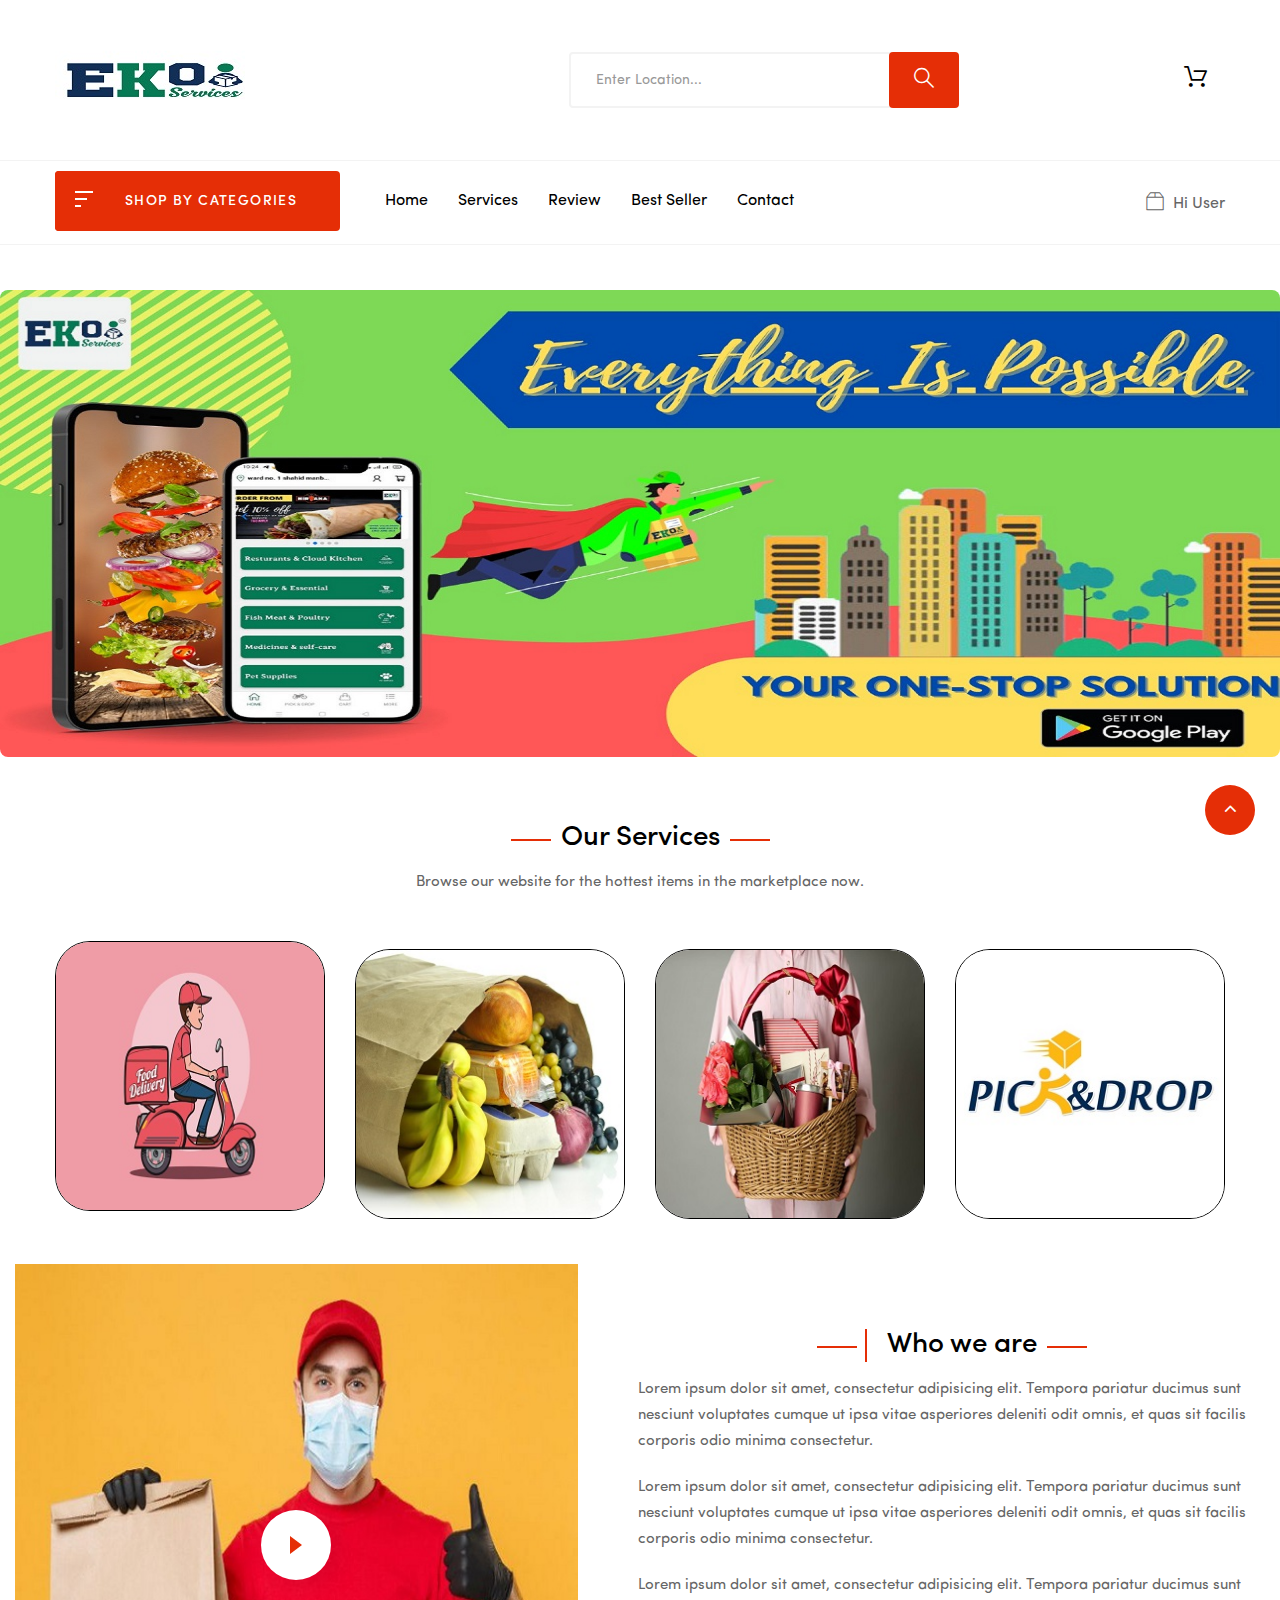
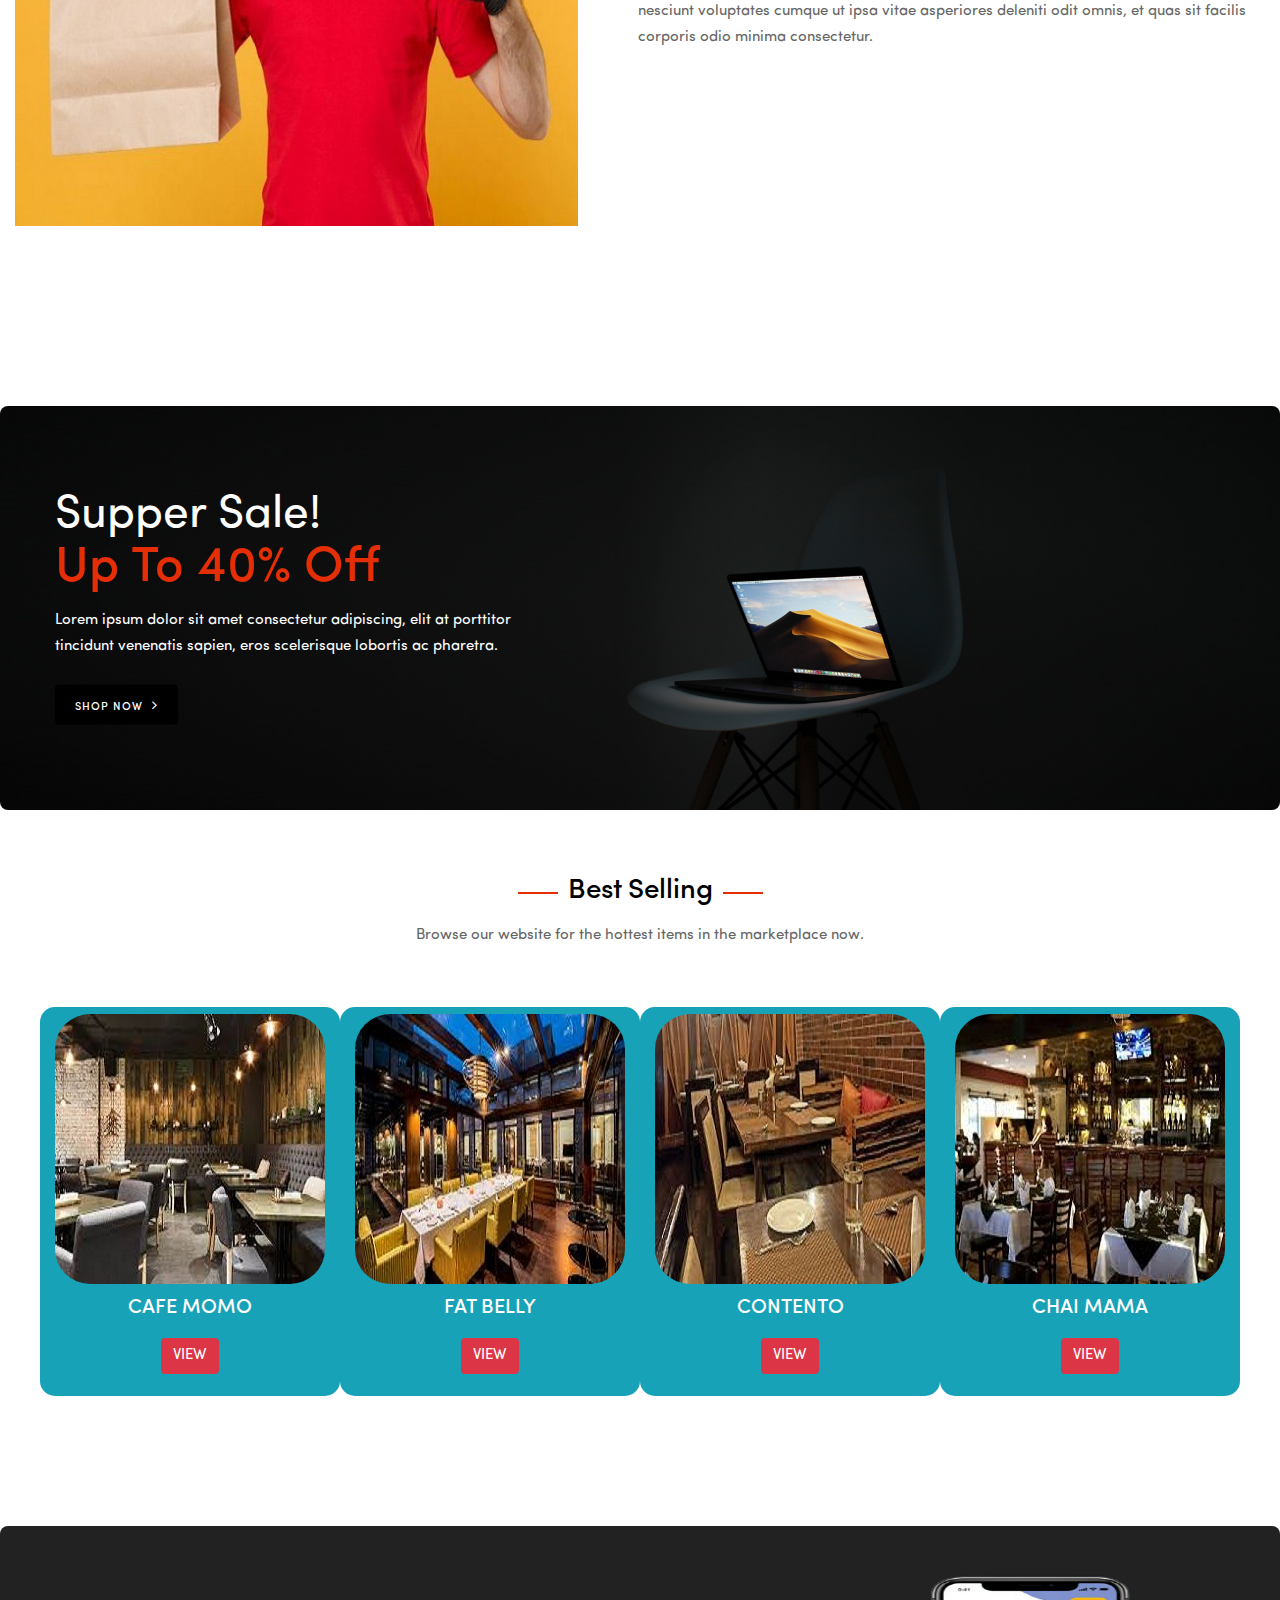
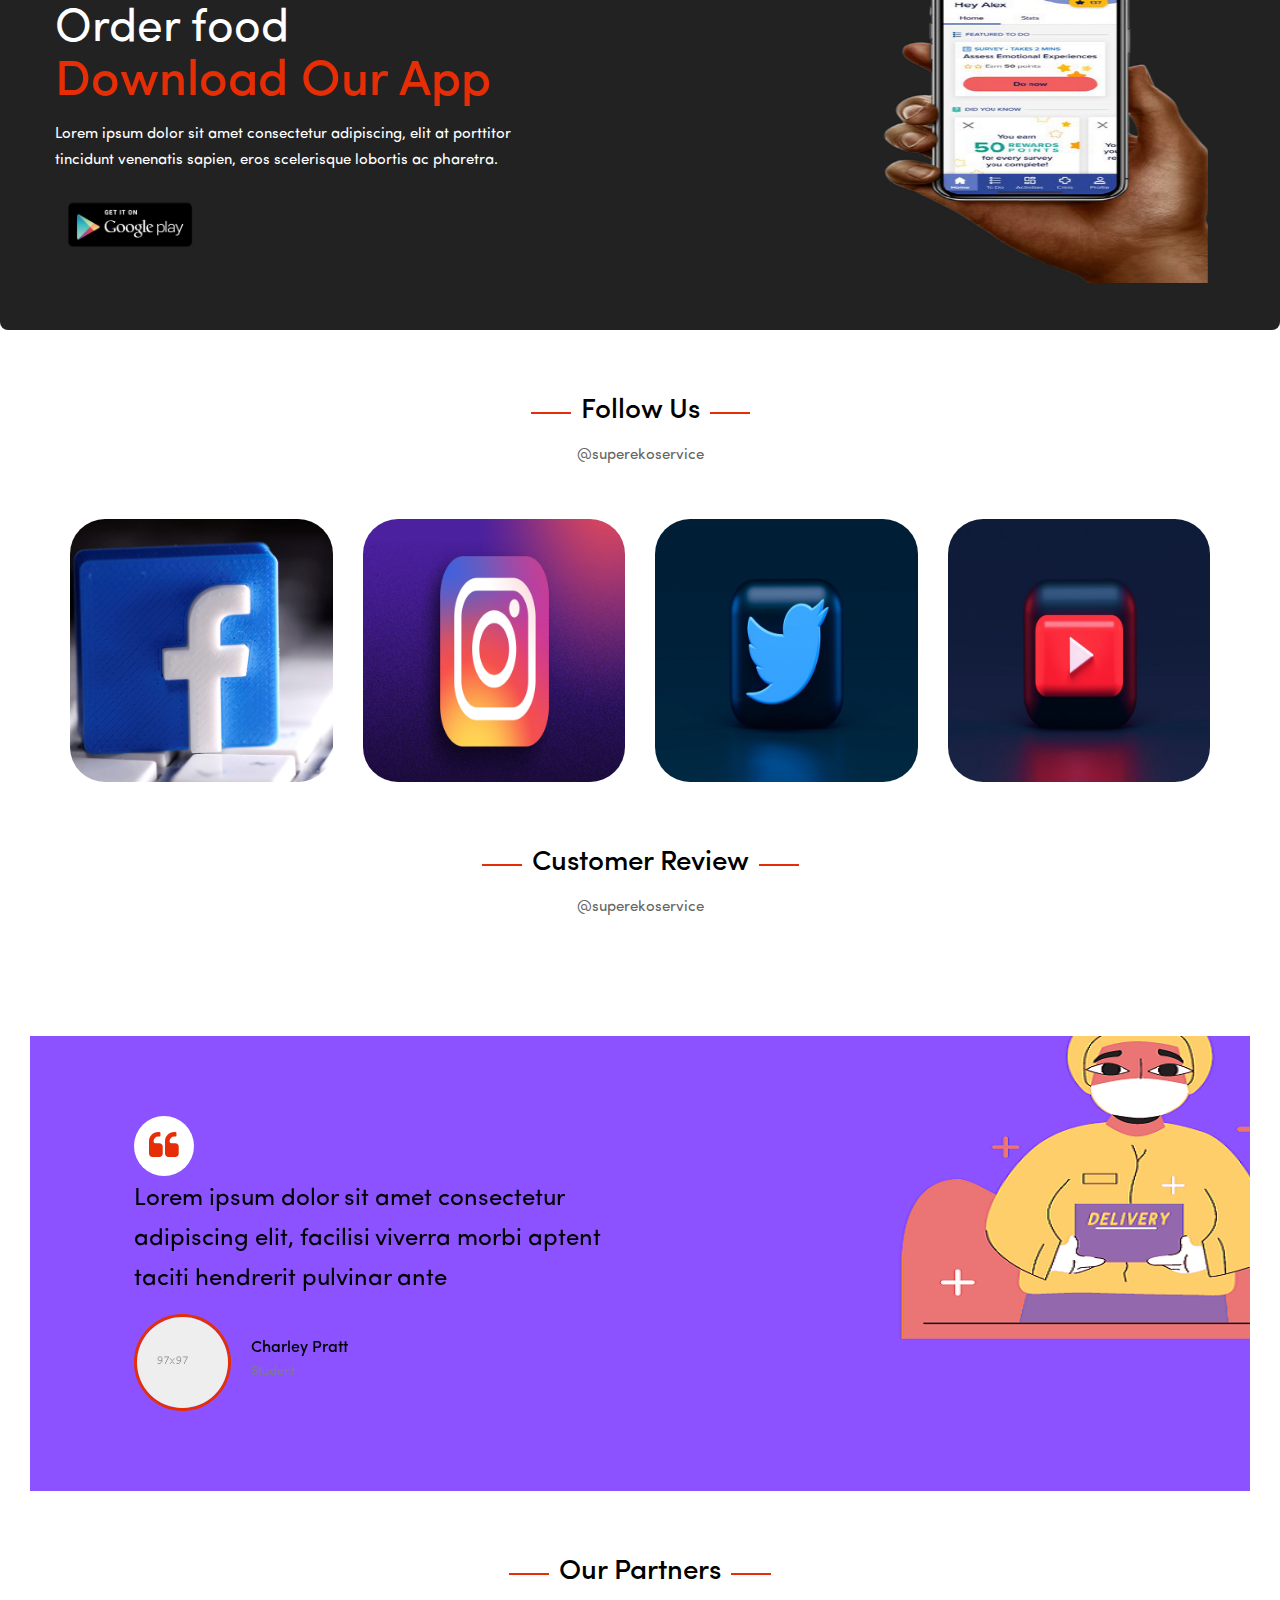
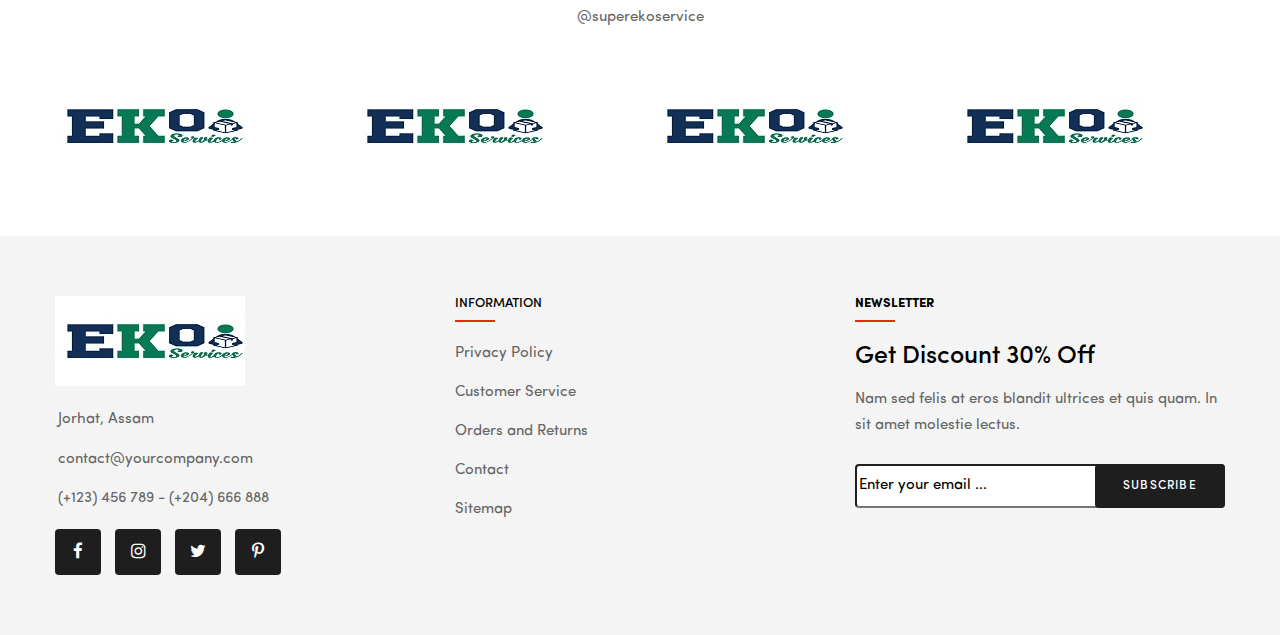
<file: index.html>
<!DOCTYPE html>
<html lang="en">

<head>
    <meta charset="UTF-8" />
    <meta name="viewport" content="width=device-width, initial-scale=1.0">
    <link rel="shortcut icon" type="image/x-icon" href="assets/images/favicon.png" />
    <link href="https://fonts.googleapis.com/css?family=Open+Sans:300,300i,400,400i,600,600i,700,700i&display=swap" rel="stylesheet">
    <link rel="stylesheet" type="text/css" href="assets/css/bootstrap.min.css" />
    <link rel="stylesheet" type="text/css" href="assets/css/animate.css" />
    <link rel="stylesheet" type="text/css" href="assets/css/bootstrap.min.css" />
    <link rel="stylesheet" type="text/css" href="assets/css/chosen.min.css" />
    <link rel="stylesheet" type="text/css" href="assets/css/font-awesome.min.css" />
    <link rel="stylesheet" type="text/css" href="assets/css/jquery.scrollbar.css" />
    <link rel="stylesheet" type="text/css" href="assets/css/lightbox.min.css" />
    <link rel="stylesheet" type="text/css" href="assets/css/magnific-popup.css" />
    <link rel="stylesheet" type="text/css" href="assets/css/slick.min.css" />
    <link rel="stylesheet" type="text/css" href="assets/fonts/flaticon.css" />
    <link rel="stylesheet" type="text/css" href="assets/css/megamenu.css" />
    <link rel="stylesheet" type="text/css" href="assets/css/dreaming-attribute.css" />
    <link rel="stylesheet" type="text/css" href="assets/css/style.css" />
    <title>Eko Services</title>
</head>

<body>
    <header id="header" class="header style-04 header-dark">
        <div class="header-middle">
            <div class="container">
                <div class="header-middle-inner">
                    <div class="header-logo-menu">
                        <div class="block-menu-bar">
                            <a class="menu-bar menu-toggle" href="#">
                                <span></span>
                                <span></span>
                                <span></span>
                            </a>
                        </div>
                        <div class="header-logo">
                            <a href="index.html"><img alt="Kobolg" src="assets/images/eko/logo.jpg" class="logo"></a>
                        </div>
                    </div>
                    <div class="header-search-mid">
                        <div class="header-search">
                            <div class="block-search">
                                <form role="search" method="get" class="form-search block-search-form kobolg-live-search-form">
                                    <div class="form-content search-box results-search">
                                        <div class="inner">
                                            <input autocomplete="off" class="searchfield txt-livesearch input" name="s" value="" placeholder="Enter Location..." type="text">
                                        </div>
                                    </div>
                                    <input name="post_type" value="product" type="hidden">
                                    <input name="taxonomy" value="product_cat" type="hidden">

                                    <button type="submit" class="btn-submit">
                                    <span class="flaticon-search"></span>
                                </button>
                                </form>
                                <!-- block search -->
                            </div>
                        </div>
                    </div>
                    <div class="header-control">
                        <div class="header-control-inner">
                            <div class="meta-dreaming">
                                <div class="block-minicart block-dreaming kobolg-mini-cart">
                                    <div class=" block-cart-link">
                                        <a class="block-link" href="cart.html">
                                            <span class="flaticon-online-shopping-cart"></span>
                                        </a>
                                    </div>
                                </div>
                            </div>
                        </div>
                    </div>
                </div>
            </div>
        </div>
        <div class="header-wrap-stick">
            <div class="header-position">
                <div class="header-nav">
                    <div class="container">
                        <div class="kobolg-menu-wapper"></div>
                        <div class="header-nav-inner">
                            <div data-items="8" class="vertical-wrapper block-nav-category has-vertical-menu show-button-all">
                                <div class="block-title">
                                    <span class="before">
                        <span></span>
                                    <span></span>
                                    <span></span>
                                    </span>
                                    <span class="text-title">SHOP BY CATEGORIES</span>
                                </div>
                                <div class="block-content verticalmenu-content">
                                    <ul id="menu-vertical-menu" class="azeroth-nav vertical-menu default">
                                        <li id="menu-item-886" class="menu-item menu-item-type-custom menu-item-object-custom menu-item-886"><a class="azeroth-menu-item-title" title="Camera" href="#">Breakfast</a></li>
                                        <li id="menu-item-895" class="menu-item menu-item-type-custom menu-item-object-custom menu-item-895"><a class="azeroth-menu-item-title" title="Game & Consoles" href="#">lunch</a>
                                        </li>
                                        <li id="menu-item-888" class="menu-item menu-item-type-custom menu-item-object-custom menu-item-888"><a class="azeroth-menu-item-title" title="Printers & Ink" href="#">Snacks</a></li>
                                        <li id="menu-item-889" class="menu-item menu-item-type-custom menu-item-object-custom menu-item-889"><a class="azeroth-menu-item-title" title="Speaker" href="#">Dinner</a></li>
                                    </ul>
                                </div>
                            </div>
                            <!-- block category -->
                            <div class="box-header-nav menu-nocenter">
                                <ul id="menu-primary-menu" class="clone-main-menu kobolg-clone-mobile-menu kobolg-nav main-menu">
                                    <li id="menu-item-230" class="menu-item menu-item-type-post_type menu-item-object-megamenu menu-item-230 parent parent-megamenu item-megamenu menu-item-has-children">
                                        <a class="kobolg-menu-item-title" title="Home" href="#">Home</a>
                                    </li>
                                    <li id="menu-item-228" class="menu-item menu-item-type-post_type menu-item-object-megamenu menu-item-228 parent parent-megamenu item-megamenu menu-item-has-children">
                                        <a class="kobolg-menu-item-title" title="Shop" href="#services">Services</a>
                                        <span class="toggle-submenu"></span>
                                    </li>
                                    <li id="menu-item-229" class="menu-item menu-item-type-post_type menu-item-object-megamenu menu-item-229 parent parent-megamenu item-megamenu menu-item-has-children">
                                        <a class="kobolg-menu-item-title" title="Elements" href="#Review">Review</a>
                                        <span class="toggle-submenu"></span>
                                    </li>
                                    <li id="menu-item-996" class="menu-item menu-item-type-post_type menu-item-object-megamenu menu-item-996 parent parent-megamenu item-megamenu menu-item-has-children">
                                        <a class="kobolg-menu-item-title" title="Blog" href="#selling">Best Seller</a>
                                        <span class="toggle-submenu"></span>
                                    </li>
                                    <li id="menu-item-237" class="menu-item menu-item-type-custom menu-item-object-custom menu-item-has-children menu-item-237 parent">
                                        <a class="kobolg-menu-item-title" title="Pages" href="#">Contact</a>
                                        <span class="toggle-submenu"></span>
                                    </li>
                                    <li id="menu-item-238" class="menu-item menu-item-type-custom menu-item-object-custom menu-item-238">
                                        <a class="block-link" href="my-account.html">
                                            <span>Hi User</span>
                                        </a>
                                    </li>
                                </ul>
                            </div>
                        </div>
                    </div>
                </div>
            </div>
        </div>

        <div class="header-mobile">
            <div class="header-mobile-left">
                <div class="block-menu-bar">
                    <a class="menu-bar menu-toggle" href="#">
                        <span></span>
                        <span></span>
                        <span></span>
                    </a>
                </div>
                <div class="header-search">
                    <div class="header-search-inner">
                        <a href="#" class=" block-link">

                        </a>
                    </div>
                    <div class="block-search">
                        <form role="search" method="get" class="form-search block-search-form kobolg-live-search-form">
                            <div class="form-content search-box results-search">
                                <div class="inner">
                                    <input autocomplete="off" class="searchfield txt-livesearch input" name="s" value="" placeholder="Enter Location..." type="text">
                                </div>
                            </div>
                            <input name="post_type" value="product" type="hidden">
                            <input name="taxonomy" value="product_cat" type="hidden">
                            <button type="submit" class="btn-submit">
                            <span class="flaticon-search"></span>
                        </button>
                        </form>
                        <!-- block search -->
                    </div>
                </div>

            </div>
            <div class="header-mobile-mid pt-5">
                <div class="header-logo">
                    <a href="index.html"><img alt="Kobolg" src="assets/images/eko/logo.jpg" class="logo"></a>
                </div>
            </div>
            <div class="header-mobile-right">
                <div class="header-control-inner">

                </div>
            </div>
        </div>
    </header>
    <div class="fullwidth-template mt-5">
        <div class="slide-home-06">
            <div class="response-product product-list-owl owl-slick equal-container better-height">
                <div class="slide-wrap">
                    <img src="assets/images/eko/header.jpg" alt="image">
                </div>
            </div>
        </div>
        <div class="section-001" id="services">
            <div>
                <div class="kobolg-heading style-01 ">
                    <div class="heading-inner ">
                        <h3 class="title ">Our Services</h3>
                        <div class="subtitle ">
                            Browse our website for the hottest items in the marketplace now.
                        </div>
                        <div class="mt-5 container ">
                            <div class="row ">
                                <div class="col-lg-3 ">
                                    <a href="/shop-gro.html "><img src="assets/images/eko/foof.jpg " style="border: 1px solid black; border-radius: 35px; " /> </a>
                                </div>
                                <div class="col-lg-3 mt-2">
                                    <a href="/shop-gro.html "><img src="assets/images/eko/gro.jpg " style="border: 1px solid black; border-radius: 35px; " /> </a>
                                </div>
                                <div class="col-lg-3 mt-2">
                                    <a href="/shop-gro.html "><img src="assets/images/eko/gift.jpeg " style="border: 1px solid black; border-radius: 35px; " /> </a>
                                </div>
                                <div class="col-lg-3 mt-2">
                                    <a href="/pick.html "><img src="assets/images/eko/pick.jpg " style="border: 1px solid black; border-radius: 35px; " /> </a>
                                </div>
                            </div>
                        </div>
                        <div class="site-main mt-5 no-sidebar ">
                            <div class="section-037 ">
                                <div class="container-fluid ">
                                    <div class="kobolg-popupvideo style-01 ">
                                        <div class="popupvideo-inner ">
                                            <div class="icon ">
                                                <img src="assets/images/eko/about.jpeg " class="attachment-full size-full " alt="img ">
                                                <div class="product-video-button ">
                                                    <a href="https://www.youtube.com/channel/UCuU443eShwcDpqpTT41NLrA/videos ">
                                                        <div class="videobox_animation circle_1 "></div>
                                                        <div class="videobox_animation circle_2 "></div>
                                                        <div class="videobox_animation circle_3 "></div>
                                                    </a>
                                                </div>
                                            </div>
                                            <div class="popupvideo-wrap ">
                                                <h4 class="title ">
                                                    Who we are </h4>
                                                <p class="text-left ">Lorem ipsum dolor sit amet, consectetur adipisicing elit. Tempora pariatur ducimus sunt nesciunt voluptates cumque ut ipsa vitae asperiores deleniti odit omnis, et quas sit facilis corporis odio minima consectetur.
                                                </p>
                                                <p class="text-left ">Lorem ipsum dolor sit amet, consectetur adipisicing elit. Tempora pariatur ducimus sunt nesciunt voluptates cumque ut ipsa vitae asperiores deleniti odit omnis, et quas sit facilis corporis odio minima consectetur.
                                                </p>
                                                <p class="text-left ">Lorem ipsum dolor sit amet, consectetur adipisicing elit. Tempora pariatur ducimus sunt nesciunt voluptates cumque ut ipsa vitae asperiores deleniti odit omnis, et quas sit facilis corporis odio minima consectetur.
                                                </p>

                                            </div>
                                        </div>
                                    </div>
                                </div>
                            </div>
                        </div>
                    </div>
                </div>
            </div>
        </div>
    </div>
    <div class="section-043 ">
        <div class="kobolg-banner style-11 left-center ">
            <div class="banner-inner ">
                <figure class="banner-thumb ">
                    <img src="assets/images/eko/banner.jpg " class="attachment-full size-full " alt="img "></figure>
                <div class="banner-info container ">
                    <div class="banner-content ">
                        <div class="title-wrap ">
                            <div class="banner-label " style="color: #fff ">
                                Supper Sale!
                            </div>
                            <h6 class="title ">
                                Up To 40% Off </h6>
                        </div>
                        <div class="button-wrap " style="color: #fff ">
                            <div class="subtitle ">
                                Lorem ipsum dolor sit amet consectetur adipiscing, elit at porttitor tincidunt venenatis sapien, eros scelerisque lobortis ac pharetra.
                            </div>
                            <a class="button " target=" _blank " href="/shop-gro.html "><span>Shop now</span></a>
                        </div>
                    </div>
                </div>
            </div>
        </div>
    </div>
    <div class="section-001 " id="selling">
        <div class="container ">
            <div class="kobolg-heading style-01 ">
                <div class="heading-inner ">
                    <h3 class="title ">
                        Best Selling </h3>
                    <div class="subtitle ">
                        Browse our website for the hottest items in the marketplace now.
                    </div>
                </div>
            </div>
            <div class="row">
                <div class="col-lg-3 bg-info mt-2" style="border-radius: 15px;">
                    <div class="pt-2">
                        <img src="assets/images/eko/i1.jpg" style="width:100%; border-radius: 35px;">
                    </div>
                    <div class="text-center pb-4">
                        <h4 class="text-white">CAFE MOMO</h4>
                        <a herf="" class="btn btn-danger text-white">VIEW</a>
                    </div>
                </div>
                <div class="col-lg-3 bg-info mt-2" style="border-radius: 15px;">
                    <div class="pt-2">
                        <img src="assets/images/eko/i2.jpg" style="width:100%; border-radius: 35px;">
                    </div>
                    <div class="text-center pb-4">
                        <h4 class="text-white">FAT BELLY</h4>
                        <a herf="" class="btn btn-danger text-white">VIEW</a>
                    </div>
                </div>
                <div class="col-lg-3 bg-info mt-2" style="border-radius: 15px;">
                    <div class="pt-2">
                        <img src="assets/images/eko/i3.jpg" style="width:100%; border-radius: 35px;">
                    </div>
                    <div class="text-center pb-4">
                        <h4 class="text-white">CONTENTO</h4>
                        <a herf="" class="btn btn-danger text-white">VIEW</a>
                    </div>
                </div>
                <div class="col-lg-3 bg-info mt-2" style="border-radius: 15px;">
                    <div class="pt-2">
                        <img src="assets/images/eko/i4.jpg" style="width:100%; border-radius: 35px;">
                    </div>
                    <div class="text-center pb-4">
                        <h4 class="text-white">CHAI MAMA</h4>
                        <a herf="" class="btn btn-danger text-white">VIEW</a>
                    </div>
                </div>

            </div>
        </div>
    </div>
    <div class="section-043 ">
        <div class="kobolg-banner style-11 left-center ">
            <div class="banner-inner ">
                <figure class="banner-thumb ">
                    <img src="assets/images/eko/app.png " class="attachment-full size-full " alt="img "></figure>
                <div class="banner-info container ">
                    <div class="banner-content ">
                        <div class="title-wrap ">
                            <div class="banner-label " style="color: #fff ">
                                Order food
                            </div>
                            <h6 class="title ">
                                Download Our App </h6>
                        </div>
                        <div class="button-wrap " style="color: #fff ">
                            <div class="subtitle ">
                                Lorem ipsum dolor sit amet consectetur adipiscing, elit at porttitor tincidunt venenatis sapien, eros scelerisque lobortis ac pharetra.
                            </div>
                            <a href=" "><img src="assets/images/eko/play.png " style="width: 150px; " alt="img "></a>
                        </div>
                    </div>
                </div>
            </div>
        </div>
    </div>
    <div class="section-032 ">
        <div class="container ">
            <div class="kobolg-heading style-01 ">
                <div class="heading-inner tetx-center ">
                    <h3 class="title ">
                        Follow Us </h3>
                    <div class="subtitle ">
                        @superekoservice
                    </div>
                </div>
            </div>
            <div class="container">
                <div class="row">
                    <div class="col-lg-3">
                        <a href=""><img src="assets/images/eko/f1.jpg" style="border-radius: 35px;"></a>
                    </div>
                    <div class="col-lg-3">
                        <a href=""><img src="assets/images/eko/insta.png" style="border-radius: 35px;"></a>
                    </div>
                    <div class="col-lg-3">
                        <a href=""><img src="assets/images/eko/twitter.jpg" style="border-radius: 35px;"></a>
                    </div>
                    <div class="col-lg-3">
                        <a href=""><img src="assets/images/eko/you.jpg" style="border-radius: 35px;"></a>
                    </div>

                </div>
            </div>
        </div>
    </div>

    <div class="section-032 " id="Review">
        <div class="container-fluid ">
            <div class="kobolg-heading style-01 ">
                <div class="heading-inner tetx-center ">
                    <h3 class="title ">
                        Customer Review</h3>
                    <div class="subtitle ">
                        @superekoservice
                    </div>
                </div>
            </div>
            <div class="container-fluid ">
                <div class="section-034 ">
                    <div class="row ">
                        <div class="col-xs-12 col-sm-10 col-md-6 offset-sm-1 col-xl-5 col-lg-5 ">
                            <div class="kobolg-slide ">
                                <div class="owl-slick equal-container better-height ">
                                    <div class="kobolg-testimonial style-02 ">
                                        <div class="testimonial-inner ">
                                            <p class="desc ">Lorem ipsum dolor sit amet consectetur adipiscing elit, facilisi viverra morbi aptent taciti hendrerit pulvinar ante</p>
                                            <div class="testimonial-info ">
                                                <div class="intro ">
                                                    <h3 class="name ">
                                                        <a href="# " target="_self " tabindex="0 ">
                                                        Charley Pratt </a>
                                                    </h3>
                                                    <div class="position ">
                                                        Student
                                                    </div>
                                                </div>
                                                <div class="thumb ">
                                                    <img src="assets/images/avatar1.jpg " class="attachment-full size-full " alt="img " width="97 " height="97 "></div>
                                            </div>
                                        </div>
                                    </div>
                                    <div class="kobolg-testimonial style-02 ">
                                        <div class="testimonial-inner ">
                                            <p class="desc ">Lorem ipsum dolor sit amet consectetur adipiscing elit, facilisi viverra morbi aptent taciti hendrerit pulvinar ante</p>
                                            <div class="testimonial-info ">
                                                <div class="intro ">
                                                    <h3 class="name ">
                                                        <a href="# " target="_self " tabindex="-1 ">
                                                        Nadia Pugh </a>
                                                    </h3>
                                                    <div class="position ">
                                                        Student
                                                    </div>
                                                </div>
                                                <div class="thumb ">
                                                    <img src="assets/images/avatar3.jpg " class="attachment-full size-full " alt="img " width="97 " height="97 "></div>
                                            </div>
                                        </div>
                                    </div>
                                    <div class="kobolg-testimonial style-02 ">
                                        <div class="testimonial-inner ">
                                            <p class="desc ">Lorem ipsum dolor sit amet consectetur adipiscing elit, facilisi viverra morbi aptent taciti hendrerit pulvinar ante</p>
                                            <div class="testimonial-info ">
                                                <div class="intro ">
                                                    <h3 class="name ">
                                                        <a href="# " target="_self " tabindex="-1 ">
                                                        Troy Bryant </a>
                                                    </h3>
                                                    <div class="position ">
                                                        Student
                                                    </div>
                                                </div>
                                                <div class="thumb ">
                                                    <img src="assets/images/avatar2.jpg " class="attachment-full size-full " alt="img " width="97 " height="97 "></div>
                                            </div>
                                        </div>
                                    </div>
                                </div>
                            </div>
                        </div>
                    </div>
                </div>
            </div>
        </div>
    </div>

    <div class="section-001 ">
        <div class="kobolg-heading style-01 ">
            <div class="heading-inner tetx-center ">
                <h3 class="title ">
                    Our Partners</h3>
                <div class="subtitle ">
                    @superekoservice
                </div>
            </div>
        </div>
        <div class="container">
            <div class="row">
                <div class="col-lg-3">
                    <a href=""><img src="assets/images/eko/log.jpg" style="border-radius: 35px;"></a>
                </div>
                <div class="col-lg-3">
                    <a href=""><img src="assets/images/eko/logo.jpg" style="border-radius: 35px;"></a>
                </div>
                <div class="col-lg-3">
                    <a href=""><img src="assets/images/eko/log.jpg" style="border-radius: 35px;"></a>
                </div>
                <div class="col-lg-3">
                    <a href=""><img src="assets/images/eko/logo.jpg" style="border-radius: 35px;"></a>
                </div>

            </div>
        </div>
    </div>

    <footer id="footer " class="footer style-06 ">
        <div class="section-036 ">
            <div class="container ">
                <div class="row ">
                    <div class="col-md-12 col-lg-4 ">
                        <div class="logo-footer ">
                            <img src="assets/images/eko/log.jpg " class="az_single_image-img attachment-full " alt="img ">
                        </div>
                        <div class="kobolg-listitem style-01 ">
                            <div class="listitem-inner ">
                                <ul class="listitem-list ">
                                    <li>
                                        <span class="icon "><span class="flaticon-localization "></span></span>
                                        Jorhat, Assam
                                    </li>
                                    <li>
                                        <a href="mailto:contact@yourcompany.com " target="_self ">
                                            <span class="icon "><span class="flaticon-email "></span></span>
                                            contact@yourcompany.com </a>
                                    </li>
                                    <li>
                                        <span class="icon "><span class="flaticon-telephone "></span></span>
                                        (+123) 456 789 - (+204) 666 888
                                    </li>
                                </ul>
                            </div>
                        </div>
                        <div class="kobolg-socials style-01 ">
                            <div class="content-socials ">
                                <ul class="socials-list ">
                                    <li>
                                        <a href="https://facebook.com " target="_blank ">
                                            <i class="fa fa-facebook "></i>
                                        </a>
                                    </li>
                                    <li>
                                        <a href="https://www.instagram.com " target="_blank ">
                                            <i class="fa fa-instagram "></i>
                                        </a>
                                    </li>
                                    <li>
                                        <a href="https://twitter.com " target="_blank ">
                                            <i class="fa fa-twitter "></i>
                                        </a>
                                    </li>
                                    <li>
                                        <a href="https://www.pinterest.com " target="_blank ">
                                            <i class="fa fa-pinterest-p "></i>
                                        </a>
                                    </li>
                                </ul>
                            </div>
                        </div>
                    </div>

                    <div class="col-md-6 col-lg-4 ">
                        <div class="kobolg-listitem style-01 ">
                            <div class="listitem-inner ">
                                <h4 class="title ">
                                    Information </h4>
                                <ul class="listitem-list ">
                                    <li>
                                        <a href="# " target="_self ">
                                        Privacy Policy </a>
                                    </li>
                                    <li>
                                        <a href="# " target="_self ">
                                        Customer Service </a>
                                    </li>
                                    <li>
                                        <a href="# " target="_self ">
                                        Orders and Returns </a>
                                    </li>
                                    <li>
                                        <a href="# " target="_self ">
                                        Contact </a>
                                    </li>
                                    <li>
                                        <a href="# " target="_self ">
                                        Sitemap </a>
                                    </li>
                                </ul>
                            </div>
                        </div>
                    </div>
                    <div class="col-md-12 col-lg-4 ">
                        <div class="kobolg-newsletter style-04 ">
                            <div class="newsletter-inner ">
                                <div class="newsletter-info ">
                                    <div class="newsletter-wrap ">
                                        <h3 class="title ">Newsletter</h3>
                                        <h4 class="subtitle ">Get Discount 30% Off</h4>
                                        <p class="desc ">Nam sed felis at eros blandit ultrices et quis quam. In sit amet molestie lectus.</p>
                                    </div>
                                </div>
                                <div class="newsletter-form-wrap ">
                                    <div class="newsletter-form-inner ">
                                        <input class="email email-newsletter " name="email " placeholder="Enter your email ... " type="email ">
                                        <a href="# " class="button btn-submit submit-newsletter ">
                                            <span class="text ">Subscribe</span>
                                        </a>
                                    </div>
                                </div>
                            </div>
                        </div>
                    </div>
                </div>
            </div>
        </div>

    </footer>
    <div class="footer-device-mobile ">
        <div class="wapper ">
            <div class="footer-device-mobile-item device-home ">
                <a href="index.html ">
                    <span class="icon ">
						<i class="fa fa-home " aria-hidden="true "></i>
					</span> Home
                </a>
            </div>

            <div class="footer-device-mobile-item device-home device-cart ">
                <a href="cart.html ">
                    <span class="icon ">
						<i class="fa fa-shopping-basket " aria-hidden="true "></i>
						<span class="count-icon ">
							0
						</span>
                    </span>
                    <span class="text ">Cart</span>
                </a>
            </div>
            <div class="footer-device-mobile-item device-home device-user ">
                <a href="my-account.html ">
                    <span class="icon ">
						<i class="fa fa-user " aria-hidden="true "></i>
					</span> Account
                </a>
            </div>
        </div>
    </div>
    <a href="# " class="backtotop active ">
        <i class="fa fa-angle-up "></i>
    </a>
    <script src="assets/js/jquery-1.12.4.min.js "></script>
    <script src="assets/js/bootstrap.min.js "></script>
    <script src="assets/js/chosen.min.js "></script>
    <script src="assets/js/countdown.min.js "></script>
    <script src="assets/js/jquery.scrollbar.min.js "></script>
    <script src="assets/js/lightbox.min.js "></script>
    <script src="assets/js/magnific-popup.min.js "></script>
    <script src="assets/js/slick.js "></script>
    <script src="assets/js/jquery.zoom.min.js "></script>
    <script src="assets/js/threesixty.min.js "></script>
    <script src="assets/js/jquery-ui.min.js "></script>
    <script src="assets/js/mobilemenu.js "></script>
    <script src="assets/js/functions.js "></script>
</body>

</html>
</file>
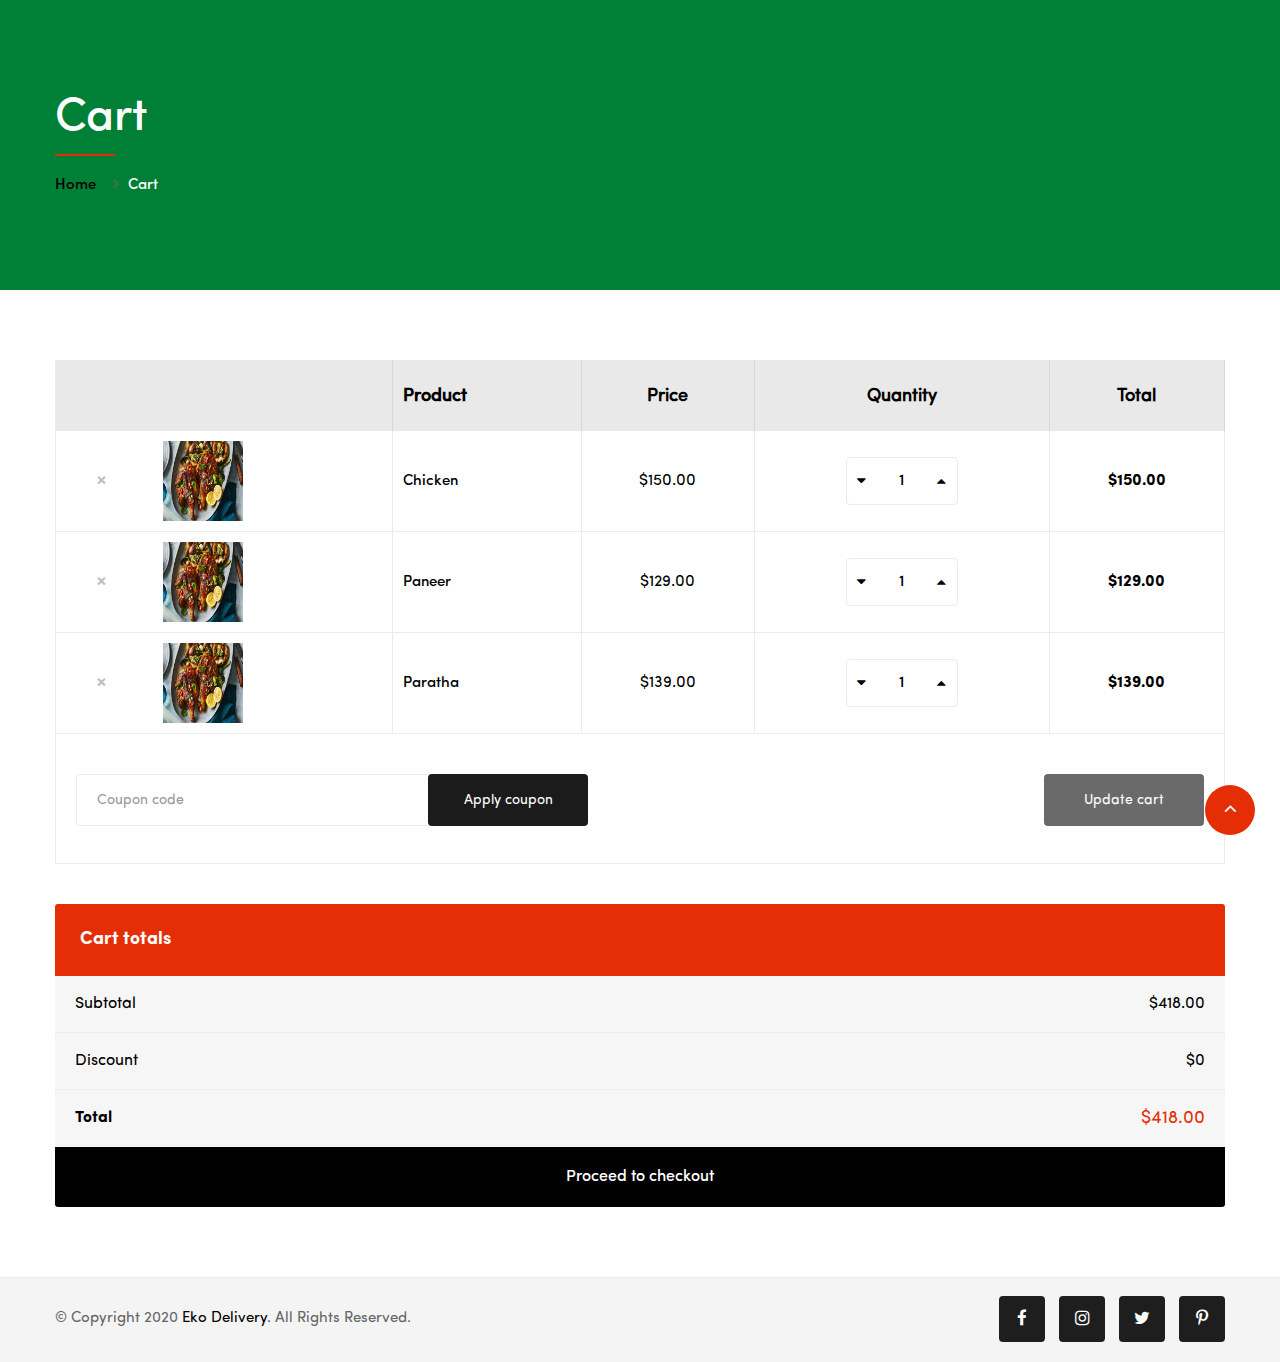
<file: cart.html>
<!DOCTYPE html>
<html lang="en">

<head>
    <meta charset="UTF-8" />
    <meta name="viewport" content="width=device-width, initial-scale=1.0">
    <link rel="shortcut icon" type="image/x-icon" href="assets/images/favicon.png" />
    <link href="https://fonts.googleapis.com/css?family=Open+Sans:300,300i,400,400i,600,600i,700,700i&display=swap" rel="stylesheet">
    <link rel="stylesheet" type="text/css" href="assets/css/bootstrap.min.css" />
    <link rel="stylesheet" type="text/css" href="assets/css/animate.css" />
    <link rel="stylesheet" type="text/css" href="assets/css/bootstrap.min.css" />
    <link rel="stylesheet" type="text/css" href="assets/css/chosen.min.css" />
    <link rel="stylesheet" type="text/css" href="assets/css/font-awesome.min.css" />
    <link rel="stylesheet" type="text/css" href="assets/css/jquery.scrollbar.css" />
    <link rel="stylesheet" type="text/css" href="assets/css/lightbox.min.css" />
    <link rel="stylesheet" type="text/css" href="assets/css/magnific-popup.css" />
    <link rel="stylesheet" type="text/css" href="assets/css/slick.min.css" />
    <link rel="stylesheet" type="text/css" href="assets/fonts/flaticon.css" />
    <link rel="stylesheet" type="text/css" href="assets/css/megamenu.css" />
    <link rel="stylesheet" type="text/css" href="assets/css/dreaming-attribute.css" />
    <link rel="stylesheet" type="text/css" href="assets/css/style.css" />
    <title>Eko Services</title>
</head>

<body>
    <div class="banner-wrapper has_background">
        <img src="assets/images/eko/back.png" class="img-responsive attachment-1920x447 size-1920x447" alt="img">
        <div class="banner-wrapper-inner">
            <h1 class="page-title container" style="color: #fff">Cart</h1>
            <div role="navigation" aria-label="Breadcrumbs" class="breadcrumb-trail breadcrumbs container">
                <ul class="trail-items breadcrumb">
                    <li class="trail-item trail-begin"><a href="index.html"><span>Home</span></a></li>
                    <li class="trail-item trail-end active" style="color: #fff"><span>Cart</span>
                    </li>
                </ul>
            </div>
        </div>
    </div>
    <main class="site-main main-container no-sidebar">
        <div class="container">
            <div class="row">
                <div class="main-content col-md-12">
                    <div class="page-main-content">
                        <div class="kobolg">
                            <div class="kobolg-notices-wrapper"></div>
                            <form class="kobolg-cart-form">
                                <table class="shop_table shop_table_responsive cart kobolg-cart-form__contents" cellspacing="0">
                                    <thead>
                                        <tr>
                                            <th class="product-remove">&nbsp;</th>
                                            <th class="product-thumbnail">&nbsp;</th>
                                            <th class="product-name">Product</th>
                                            <th class="product-price">Price</th>
                                            <th class="product-quantity">Quantity</th>
                                            <th class="product-subtotal">Total</th>
                                        </tr>
                                    </thead>
                                    <tbody>
                                        <tr class="kobolg-cart-form__cart-item cart_item">
                                            <td class="product-remove">
                                                <a href="#" class="remove" aria-label="Remove this item" data-product_id="27" data-product_sku="885B712">×</a></td>
                                            <td class="product-thumbnail">
                                                <a href="#"><img src="assets/images/eko/check.jpg" class="attachment-kobolg_thumbnail size-kobolg_thumbnail" alt="img" width="600" height="778"></a>
                                            </td>
                                            <td class="product-name" data-title="Product">
                                                <a href="#">Chicken</a></td>
                                            <td class="product-price" data-title="Price">
                                                <span class="kobolg-Price-amount amount"><span
                                                class="kobolg-Price-currencySymbol">$</span>150.00</span>
                                            </td>
                                            <td class="product-quantity" data-title="Quantity">
                                                <div class="quantity">
                                                    <span class="qty-label">Quantiy:</span>
                                                    <div class="control">
                                                        <a class="btn-number qtyminus quantity-minus" href="#">-</a>
                                                        <input type="text" value="1" title="Qty" class="input-qty input-text qty text">
                                                        <a class="btn-number qtyplus quantity-plus" href="#">+</a>
                                                    </div>
                                                </div>
                                            </td>
                                            <td class="product-subtotal" data-title="Total">
                                                <span class="kobolg-Price-amount amount"><span
                                                class="kobolg-Price-currencySymbol">$</span>150.00</span>
                                            </td>
                                        </tr>
                                        <tr class="kobolg-cart-form__cart-item cart_item">
                                            <td class="product-remove">
                                                <a href="#" class="remove" aria-label="Remove this item" data-product_id="29" data-product_sku="003D754">×</a></td>
                                            <td class="product-thumbnail">
                                                <a href="#"><img src="assets/images/eko/check.jpg" class="attachment-kobolg_thumbnail size-kobolg_thumbnail" alt="img" width="600" height="778"></a>
                                            </td>
                                            <td class="product-name" data-title="Product">
                                                <a href="#">Paneer</a></td>
                                            <td class="product-price" data-title="Price">
                                                <span class="kobolg-Price-amount amount"><span
                                                class="kobolg-Price-currencySymbol">$</span>129.00</span>
                                            </td>
                                            <td class="product-quantity" data-title="Quantity">
                                                <div class="quantity">
                                                    <span class="qty-label">Quantiy:</span>
                                                    <div class="control">
                                                        <a class="btn-number qtyminus quantity-minus" href="#">-</a>
                                                        <input type="text" value="1" title="Qty" class="input-qty input-text qty text">
                                                        <a class="btn-number qtyplus quantity-plus" href="#">+</a>
                                                    </div>
                                                </div>
                                            </td>
                                            <td class="product-subtotal" data-title="Total">
                                                <span class="kobolg-Price-amount amount"><span
                                                class="kobolg-Price-currencySymbol">$</span>129.00</span>
                                            </td>
                                        </tr>
                                        <tr class="kobolg-cart-form__cart-item cart_item">
                                            <td class="product-remove">
                                                <a href="#" class="remove" aria-label="Remove this item" data-product_id="20" data-product_sku="775E109">×</a></td>
                                            <td class="product-thumbnail">
                                                <a href="#"><img src="assets/images/eko/check.jpg" class="attachment-kobolg_thumbnail size-kobolg_thumbnail" alt="img" width="600" height="778"></a>
                                            </td>
                                            <td class="product-name" data-title="Product">
                                                <a href="#">Paratha</a></td>
                                            <td class="product-price" data-title="Price">
                                                <span class="kobolg-Price-amount amount"><span
                                                class="kobolg-Price-currencySymbol">$</span>139.00</span>
                                            </td>
                                            <td class="product-quantity" data-title="Quantity">
                                                <div class="quantity">
                                                    <span class="qty-label">Quantiy:</span>
                                                    <div class="control">
                                                        <a class="btn-number qtyminus quantity-minus" href="#">-</a>
                                                        <input type="text" value="1" title="Qty" class="input-qty input-text qty text">
                                                        <a class="btn-number qtyplus quantity-plus" href="#">+</a>
                                                    </div>
                                                </div>
                                            </td>
                                            <td class="product-subtotal" data-title="Total">
                                                <span class="kobolg-Price-amount amount"><span
                                                class="kobolg-Price-currencySymbol">$</span>139.00</span>
                                            </td>
                                        </tr>
                                        <tr>
                                            <td colspan="6" class="actions">
                                                <div class="coupon">
                                                    <label for="coupon_code">Coupon:</label> <input type="text" name="coupon_code" class="input-text" id="coupon_code" value="" placeholder="Coupon code">
                                                    <button type="submit" class="button" name="apply_coupon" value="Apply coupon">Apply coupon
                                            </button>
                                                </div>
                                                <button type="submit" class="button" name="update_cart" value="Update cart" disabled="">Update cart
                                        </button>
                                                <input type="hidden" id="kobolg-cart-nonce" name="kobolg-cart-nonce" value="f41b5bf554"><input type="hidden" name="_wp_http_referer" value="/kobolg/cart/"></td>
                                        </tr>
                                    </tbody>
                                </table>
                            </form>
                            <div class="cart-collaterals">
                                <div class="cart_totals ">
                                    <h2>Cart totals</h2>
                                    <table class="shop_table shop_table_responsive" cellspacing="0">
                                        <tbody>
                                            <tr class="cart-subtotal">
                                                <th>Subtotal</th>
                                                <td data-title="Subtotal"><span class="kobolg-Price-amount amount"><span
                                                class="kobolg-Price-currencySymbol">$</span>418.00</span>
                                                </td>
                                            </tr>
                                            <tr class="cart-subtotal">
                                                <th>Discount</th>
                                                <td data-title="Subtotal"><span class="kobolg-Price-amount amount"><span
                                                class="kobolg-Price-currencySymbol">$</span>0</span>
                                                </td>
                                            </tr>
                                            <tr class="order-total">
                                                <th>Total</th>
                                                <td data-title="Total"><strong><span
                                                class="kobolg-Price-amount amount"><span
                                                class="kobolg-Price-currencySymbol">$</span>418.00</span></strong>
                                                </td>
                                            </tr>
                                        </tbody>
                                    </table>
                                    <div class="kobolg-proceed-to-checkout">
                                        <a href="/checkout.html" class="checkout-button button alt kobolg-forward">
                                        Proceed to checkout</a>
                                    </div>
                                </div>
                            </div>

                        </div>
                    </div>
                </div>
            </div>
        </div>
    </main>
    <footer id="footer" class="footer style-01">

        <div class="section-010">
            <div class="container">
                <div class="row">
                    <div class="col-md-6">
                        <p>© Copyright 2020 <a href="#">Eko Delivery</a>. All Rights Reserved.</p>
                    </div>
                    <div class="col-md-6">
                        <div class="kobolg-socials style-01">
                            <div class="content-socials">
                                <ul class="socials-list">
                                    <li>
                                        <a href="https://facebook.com" target="_blank">
                                            <i class="fa fa-facebook"></i>
                                        </a>
                                    </li>
                                    <li>
                                        <a href="https://www.instagram.com" target="_blank">
                                            <i class="fa fa-instagram"></i>
                                        </a>
                                    </li>
                                    <li>
                                        <a href="https://twitter.com" target="_blank">
                                            <i class="fa fa-twitter"></i>
                                        </a>
                                    </li>
                                    <li>
                                        <a href="https://www.pinterest.com" target="_blank">
                                            <i class="fa fa-pinterest-p"></i>
                                        </a>
                                    </li>
                                </ul>
                            </div>
                        </div>
                    </div>
                </div>
            </div>
        </div>
    </footer>
    <div class="footer-device-mobile">
        <div class="wapper">
            <div class="footer-device-mobile-item device-home">
                <a href="index.html">
                    <span class="icon">
						<i class="fa fa-home" aria-hidden="true"></i>
					</span> Home
                </a>
            </div>
            <div class="footer-device-mobile-item device-home device-cart">
                <a href="cart.html">
                    <span class="icon">
						<i class="fa fa-shopping-basket" aria-hidden="true"></i>
						<span class="count-icon">
							0
						</span>
                    </span>
                    <span class="text">Cart</span>
                </a>
            </div>
            <div class="footer-device-mobile-item device-home device-user">
                <a href="my-account.html">
                    <span class="icon">
						<i class="fa fa-user" aria-hidden="true"></i>
					</span> Account
                </a>
            </div>
        </div>
    </div>
    <a href="#" class="backtotop active">
        <i class="fa fa-angle-up"></i>
    </a>
    <script src="assets/js/jquery-1.12.4.min.js"></script>
    <script src="assets/js/bootstrap.min.js"></script>
    <script src="assets/js/chosen.min.js"></script>
    <script src="assets/js/countdown.min.js"></script>
    <script src="assets/js/jquery.scrollbar.min.js"></script>
    <script src="assets/js/lightbox.min.js"></script>
    <script src="assets/js/magnific-popup.min.js"></script>
    <script src="assets/js/slick.js"></script>
    <script src="assets/js/jquery.zoom.min.js"></script>
    <script src="assets/js/threesixty.min.js"></script>
    <script src="assets/js/jquery-ui.min.js"></script>
    <script src="assets/js/mobilemenu.js"></script>
    <script src="assets/js/functions.js"></script>
</body>

</html>
</file>
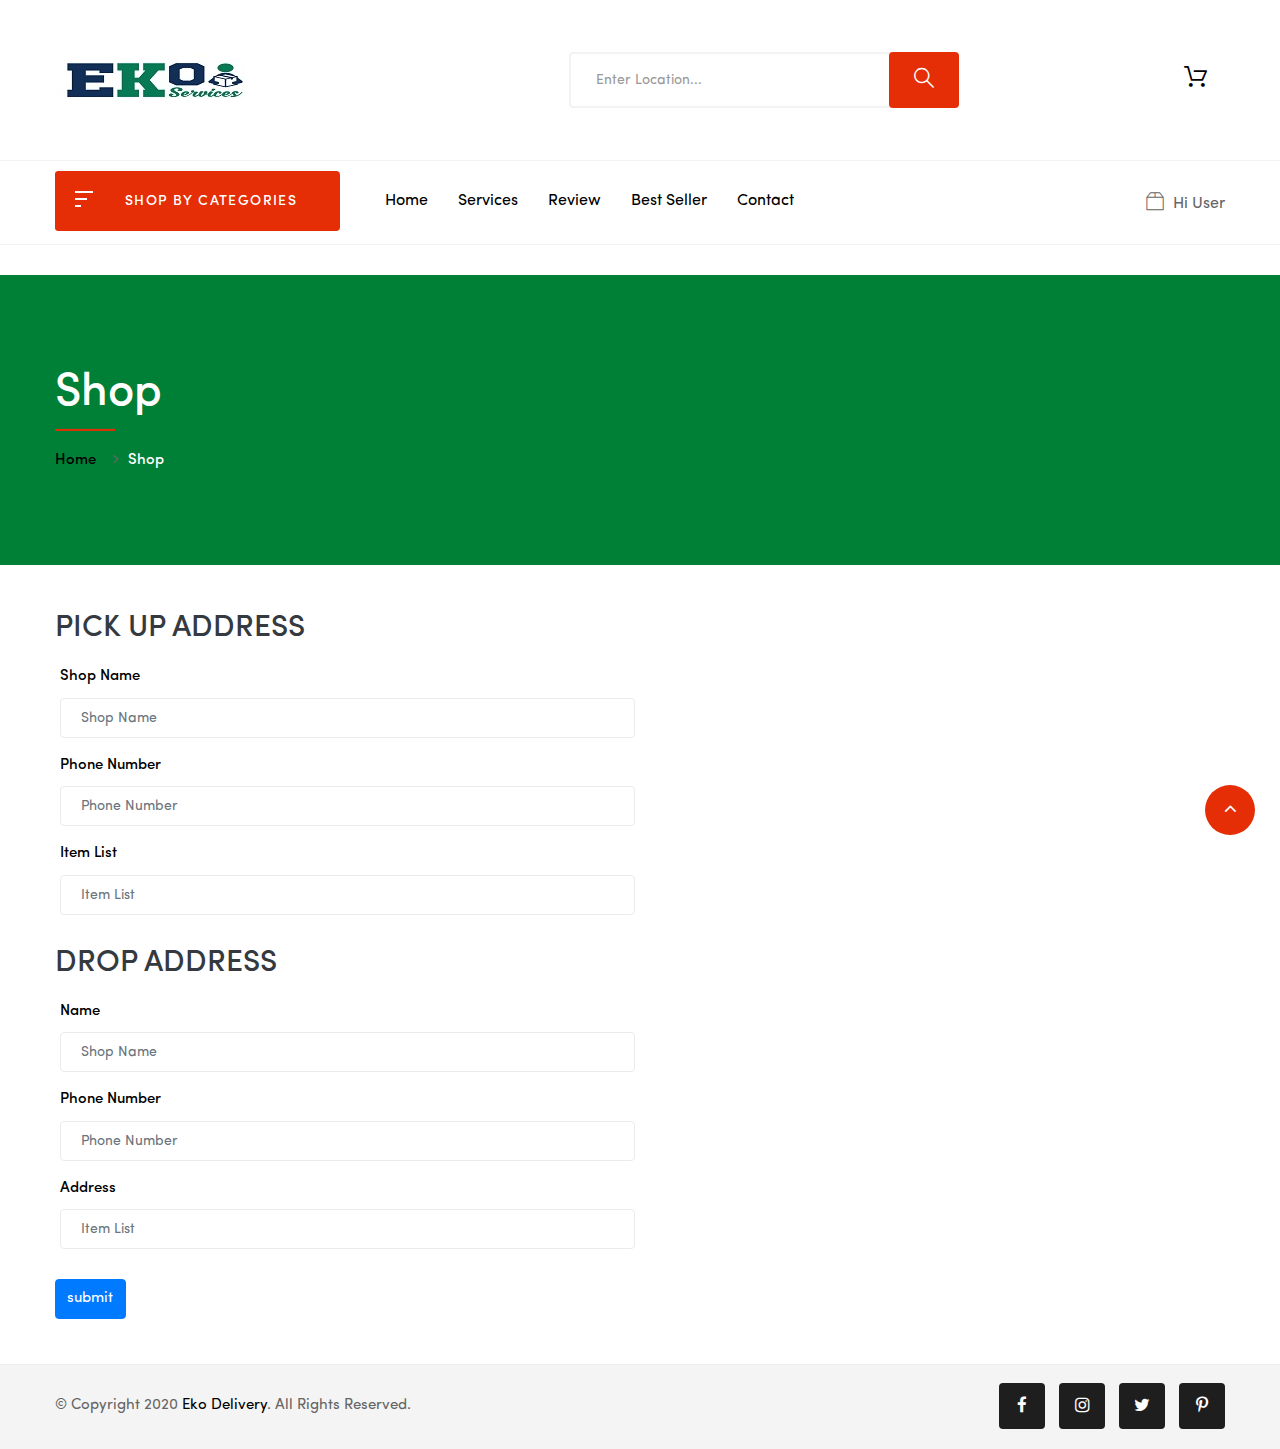
<file: pick.html>
<!DOCTYPE html>
<html lang="en">

<head>
    <meta charset="UTF-8" />
    <meta name="viewport" content="width=device-width, initial-scale=1.0">
    <link rel="shortcut icon" type="image/x-icon" href="assets/images/favicon.png" />
    <link href="https://fonts.googleapis.com/css?family=Open+Sans:300,300i,400,400i,600,600i,700,700i&display=swap" rel="stylesheet">
    <link rel="stylesheet" type="text/css" href="assets/css/bootstrap.min.css" />
    <link rel="stylesheet" type="text/css" href="assets/css/animate.css" />
    <link rel="stylesheet" type="text/css" href="assets/css/bootstrap.min.css" />
    <link rel="stylesheet" type="text/css" href="assets/css/chosen.min.css" />
    <link rel="stylesheet" type="text/css" href="assets/css/font-awesome.min.css" />
    <link rel="stylesheet" type="text/css" href="assets/css/jquery.scrollbar.css" />
    <link rel="stylesheet" type="text/css" href="assets/css/lightbox.min.css" />
    <link rel="stylesheet" type="text/css" href="assets/css/magnific-popup.css" />
    <link rel="stylesheet" type="text/css" href="assets/css/slick.min.css" />
    <link rel="stylesheet" type="text/css" href="assets/fonts/flaticon.css" />
    <link rel="stylesheet" type="text/css" href="assets/css/megamenu.css" />
    <link rel="stylesheet" type="text/css" href="assets/css/dreaming-attribute.css" />
    <link rel="stylesheet" type="text/css" href="assets/css/style.css" />
    <title>Eko Services</title>
</head>

<body>
    <header id="header" class="header style-04 header-dark">
        <div class="header-middle">
            <div class="container">
                <div class="header-middle-inner">
                    <div class="header-logo-menu">
                        <div class="block-menu-bar">
                            <a class="menu-bar menu-toggle" href="#">
                                <span></span>
                                <span></span>
                                <span></span>
                            </a>
                        </div>
                        <div class="header-logo">
                            <a href="index.html"><img alt="Kobolg" src="assets/images/eko/logo.jpg" class="logo"></a>
                        </div>
                    </div>
                    <div class="header-search-mid">
                        <div class="header-search">
                            <div class="block-search">
                                <form role="search" method="get" class="form-search block-search-form kobolg-live-search-form">
                                    <div class="form-content search-box results-search">
                                        <div class="inner">
                                            <input autocomplete="off" class="searchfield txt-livesearch input" name="s" value="" placeholder="Enter Location..." type="text">
                                        </div>
                                    </div>
                                    <input name="post_type" value="product" type="hidden">
                                    <input name="taxonomy" value="product_cat" type="hidden">

                                    <button type="submit" class="btn-submit">
                                    <span class="flaticon-search"></span>
                                </button>
                                </form>
                                <!-- block search -->
                            </div>
                        </div>
                    </div>
                    <div class="header-control">
                        <div class="header-control-inner">
                            <div class="meta-dreaming">
                                <div class="block-minicart block-dreaming kobolg-mini-cart">
                                    <div class=" block-cart-link">
                                        <a class="block-link" href="cart.html">
                                            <span class="flaticon-online-shopping-cart"></span>
                                        </a>
                                    </div>
                                </div>
                            </div>
                        </div>
                    </div>
                </div>
            </div>
        </div>
        <div class="header-wrap-stick">
            <div class="header-position">
                <div class="header-nav">
                    <div class="container">
                        <div class="kobolg-menu-wapper"></div>
                        <div class="header-nav-inner">
                            <div data-items="8" class="vertical-wrapper block-nav-category has-vertical-menu show-button-all">
                                <div class="block-title">
                                    <span class="before">
                        <span></span>
                                    <span></span>
                                    <span></span>
                                    </span>
                                    <span class="text-title">SHOP BY CATEGORIES</span>
                                </div>
                                <div class="block-content verticalmenu-content">
                                    <ul id="menu-vertical-menu" class="azeroth-nav vertical-menu default">
                                        <li id="menu-item-886" class="menu-item menu-item-type-custom menu-item-object-custom menu-item-886"><a class="azeroth-menu-item-title" title="Camera" href="#">Breakfast</a></li>
                                        <li id="menu-item-895" class="menu-item menu-item-type-custom menu-item-object-custom menu-item-895"><a class="azeroth-menu-item-title" title="Game & Consoles" href="#">lunch</a>
                                        </li>
                                        <li id="menu-item-888" class="menu-item menu-item-type-custom menu-item-object-custom menu-item-888"><a class="azeroth-menu-item-title" title="Printers & Ink" href="#">Snacks</a></li>
                                        <li id="menu-item-889" class="menu-item menu-item-type-custom menu-item-object-custom menu-item-889"><a class="azeroth-menu-item-title" title="Speaker" href="#">Dinner</a></li>
                                    </ul>
                                </div>
                            </div>
                            <!-- block category -->
                            <div class="box-header-nav menu-nocenter">
                                <ul id="menu-primary-menu" class="clone-main-menu kobolg-clone-mobile-menu kobolg-nav main-menu">
                                    <li id="menu-item-230" class="menu-item menu-item-type-post_type menu-item-object-megamenu menu-item-230 parent parent-megamenu item-megamenu menu-item-has-children">
                                        <a class="kobolg-menu-item-title" title="Home" href="#">Home</a>
                                    </li>
                                    <li id="menu-item-228" class="menu-item menu-item-type-post_type menu-item-object-megamenu menu-item-228 parent parent-megamenu item-megamenu menu-item-has-children">
                                        <a class="kobolg-menu-item-title" title="Shop" href="#services">Services</a>
                                        <span class="toggle-submenu"></span>
                                    </li>
                                    <li id="menu-item-229" class="menu-item menu-item-type-post_type menu-item-object-megamenu menu-item-229 parent parent-megamenu item-megamenu menu-item-has-children">
                                        <a class="kobolg-menu-item-title" title="Elements" href="#Review">Review</a>
                                        <span class="toggle-submenu"></span>
                                    </li>
                                    <li id="menu-item-996" class="menu-item menu-item-type-post_type menu-item-object-megamenu menu-item-996 parent parent-megamenu item-megamenu menu-item-has-children">
                                        <a class="kobolg-menu-item-title" title="Blog" href="#selling">Best Seller</a>
                                        <span class="toggle-submenu"></span>
                                    </li>
                                    <li id="menu-item-237" class="menu-item menu-item-type-custom menu-item-object-custom menu-item-has-children menu-item-237 parent">
                                        <a class="kobolg-menu-item-title" title="Pages" href="#">Contact</a>
                                        <span class="toggle-submenu"></span>
                                    </li>
                                    <li id="menu-item-238" class="menu-item menu-item-type-custom menu-item-object-custom menu-item-238">
                                        <a class="block-link" href="my-account.html">
                                            <span>Hi User</span>
                                        </a>
                                    </li>
                                </ul>
                            </div>
                        </div>
                    </div>
                </div>
            </div>
        </div>

        <div class="header-mobile">
            <div class="header-mobile-left">
                <div class="block-menu-bar">
                    <a class="menu-bar menu-toggle" href="#">
                        <span></span>
                        <span></span>
                        <span></span>
                    </a>
                </div>
                <div class="header-search">
                    <div class="header-search-inner">
                        <a href="#" class=" block-link">

                        </a>
                    </div>
                    <div class="block-search">
                        <form role="search" method="get" class="form-search block-search-form kobolg-live-search-form">
                            <div class="form-content search-box results-search">
                                <div class="inner">
                                    <input autocomplete="off" class="searchfield txt-livesearch input" name="s" value="" placeholder="Enter Location..." type="text">
                                </div>
                            </div>
                            <input name="post_type" value="product" type="hidden">
                            <input name="taxonomy" value="product_cat" type="hidden">
                            <button type="submit" class="btn-submit">
                            <span class="flaticon-search"></span>
                        </button>
                        </form>
                        <!-- block search -->
                    </div>
                </div>

            </div>
            <div class="header-mobile-mid pt-5">
                <div class="header-logo">
                    <a href="index.html"><img alt="Kobolg" src="assets/images/eko/logo.jpg" class="logo"></a>
                </div>
            </div>
            <div class="header-mobile-right">
                <div class="header-control-inner">

                </div>
            </div>
        </div>
    </header>
    <div class="banner-wrapper has_background">
        <img src="assets/images/eko/back.png" class="img-responsive attachment-1920x447 size-1920x447" alt="img">
        <div class="banner-wrapper-inner">
            <h1 class="page-title container" style="color: #fff">Shop</h1>
            <div role="navigation" aria-label="Breadcrumbs" class="breadcrumb-trail breadcrumbs container">
                <ul class="trail-items breadcrumb">
                    <li class="trail-item trail-begin"><a href="index.html"><span>Home</span></a></li>
                    <li class="trail-item trail-end active" style="color: #fff"><span>Shop</span>
                    </li>
                </ul>
            </div>
        </div>
    </div>
    <div class="container mt-5">
        <form>
            <h2 class="text-dark">PICK UP ADDRESS</h2>
            <div class="form-row">
                <div class="form-group col-md-6">
                    <label for="inputEmail4">Shop Name</label>
                    <input type="email" class="form-control" id="inputEmail4" placeholder="Shop Name">
                </div>
                <div class="form-group col-md-6">
                    <label for="inputPassword4">Phone Number</label>
                    <input type="password" class="form-control" id="inputPassword4" placeholder="Phone Number">
                </div>
                <div class="form-group col-md-6">
                    <label for="inputPassword4">Item List</label>
                    <input type="password" class="form-control" id="inputPassword5" placeholder="Item List">
                </div>
            </div>
            <h2 class="text-dark">DROP ADDRESS</h2>
            <div class="form-row">
                <div class="form-group col-md-6">
                    <label for="inputEmail4">Name</label>
                    <input type="email" class="form-control" id="inputEmail7" placeholder="Shop Name">
                </div>
                <div class="form-group col-md-6">
                    <label for="inputPassword4">Phone Number</label>
                    <input type="password" class="form-control" id="inputPassword8" placeholder="Phone Number">
                </div>
                <div class="form-group col-md-6">
                    <label for="inputPassword4">Address</label>
                    <input type="password" class="form-control" id="inputPassword9" placeholder="Item List">
                </div>
            </div>

            <button type="submit" class="btn btn-primary mb-5">submit</button>
        </form>
    </div>
    <footer id="footer" class="footer style-01">
        <div class="section-010">
            <div class="container">
                <div class="row">
                    <div class="col-md-6">
                        <p>© Copyright 2020 <a href="#">Eko Delivery</a>. All Rights Reserved.</p>
                    </div>
                    <div class="col-md-6">
                        <div class="kobolg-socials style-01">
                            <div class="content-socials">
                                <ul class="socials-list">
                                    <li>
                                        <a href="https://facebook.com" target="_blank">
                                            <i class="fa fa-facebook"></i>
                                        </a>
                                    </li>
                                    <li>
                                        <a href="https://www.instagram.com" target="_blank">
                                            <i class="fa fa-instagram"></i>
                                        </a>
                                    </li>
                                    <li>
                                        <a href="https://twitter.com" target="_blank">
                                            <i class="fa fa-twitter"></i>
                                        </a>
                                    </li>
                                    <li>
                                        <a href="https://www.pinterest.com" target="_blank">
                                            <i class="fa fa-pinterest-p"></i>
                                        </a>
                                    </li>
                                </ul>
                            </div>
                        </div>
                    </div>
                </div>
            </div>
        </div>
    </footer>
    <div class="footer-device-mobile">
        <div class="wapper">
            <div class="footer-device-mobile-item device-home">
                <a href="index.html">
                    <span class="icon">
						<i class="fa fa-home" aria-hidden="true"></i>
					</span> Home
                </a>
            </div>
            <div class="footer-device-mobile-item device-home device-cart">
                <a href="cart.html">
                    <span class="icon">
						<i class="fa fa-shopping-basket" aria-hidden="true"></i>
						<span class="count-icon">
							0
						</span>
                    </span>
                    <span class="text">Cart</span>
                </a>
            </div>
            <div class="footer-device-mobile-item device-home device-user">
                <a href="my-account.html">
                    <span class="icon">
						<i class="fa fa-user" aria-hidden="true"></i>
					</span> Account
                </a>
            </div>
        </div>
    </div>
    <a href="#" class="backtotop active">
        <i class="fa fa-angle-up"></i>
    </a>
    <script src="assets/js/jquery-1.12.4.min.js"></script>
    <script src="assets/js/bootstrap.min.js"></script>
    <script src="assets/js/chosen.min.js"></script>
    <script src="assets/js/countdown.min.js"></script>
    <script src="assets/js/jquery.scrollbar.min.js"></script>
    <script src="assets/js/lightbox.min.js"></script>
    <script src="assets/js/magnific-popup.min.js"></script>
    <script src="assets/js/slick.js"></script>
    <script src="assets/js/jquery.zoom.min.js"></script>
    <script src="assets/js/threesixty.min.js"></script>
    <script src="assets/js/jquery-ui.min.js"></script>
    <script src="assets/js/mobilemenu.js"></script>
    <script src="assets/js/functions.js"></script>
</body>

</html>
</file>
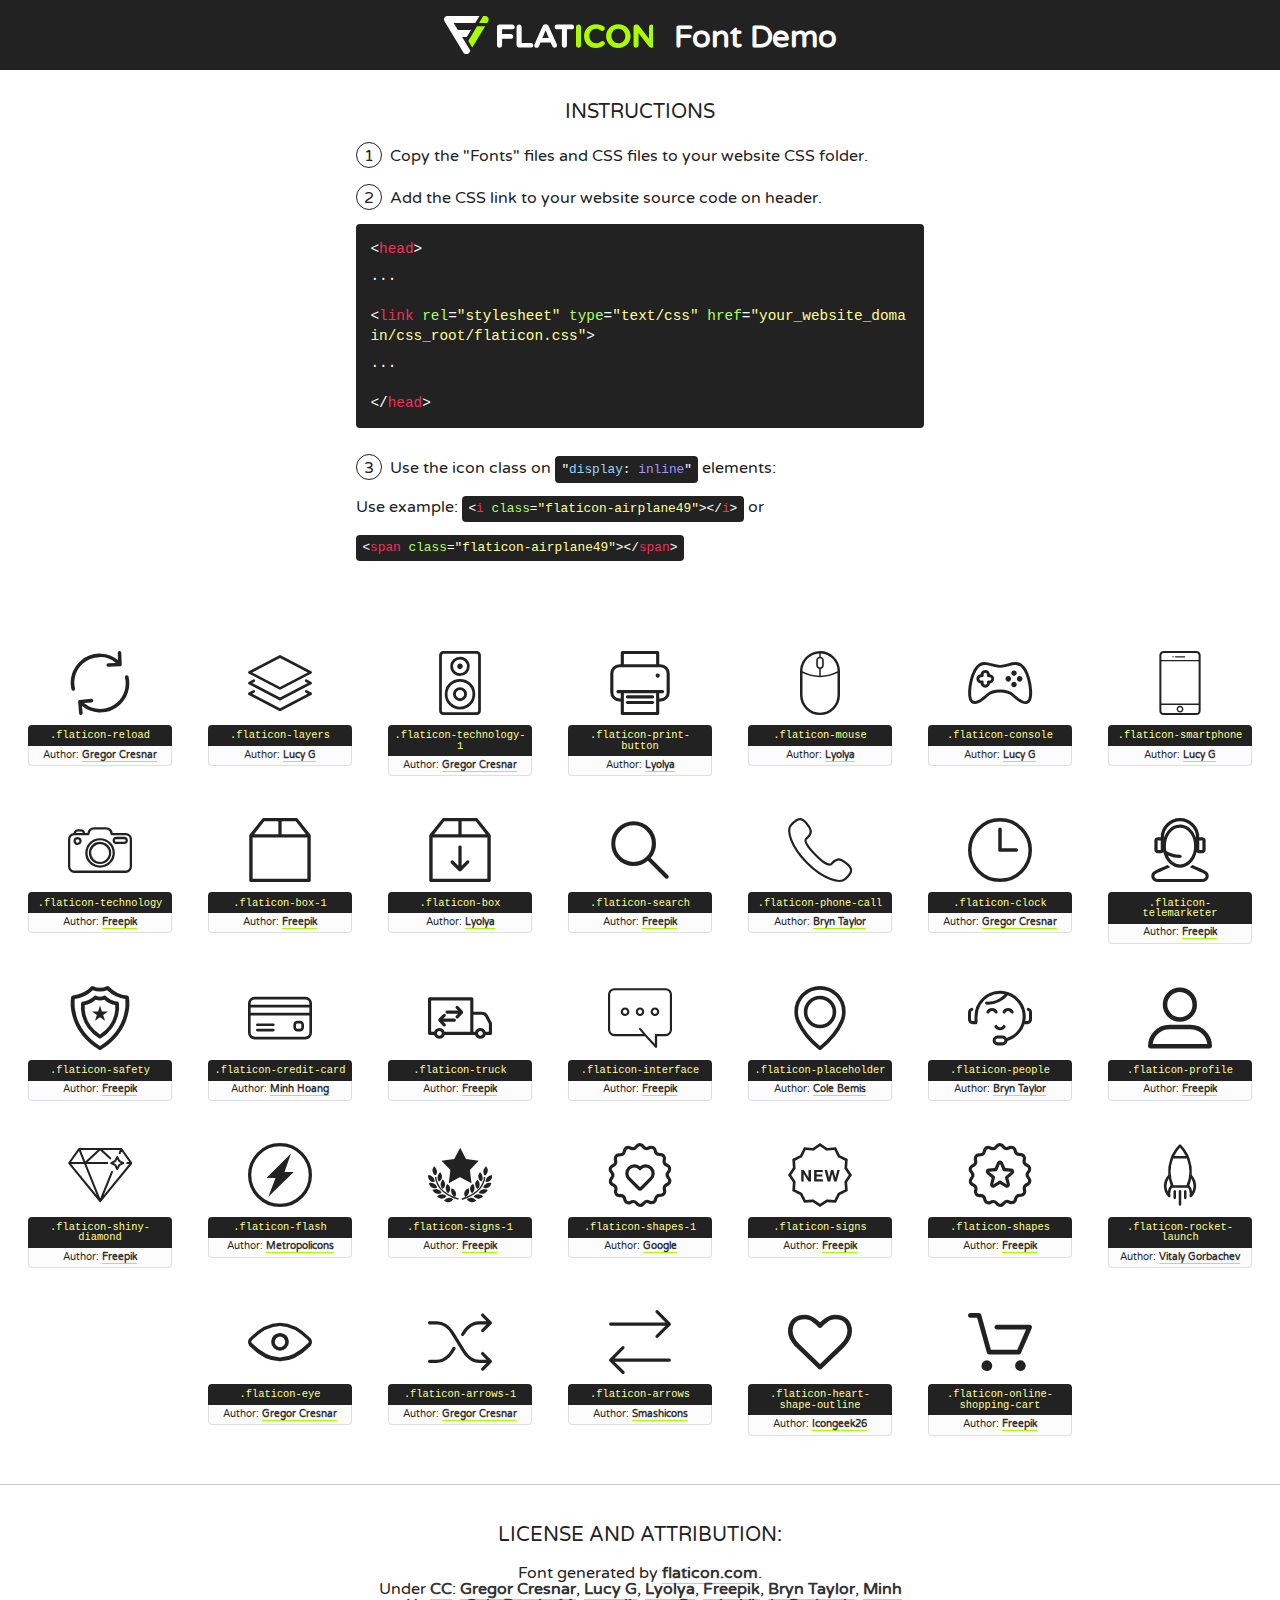
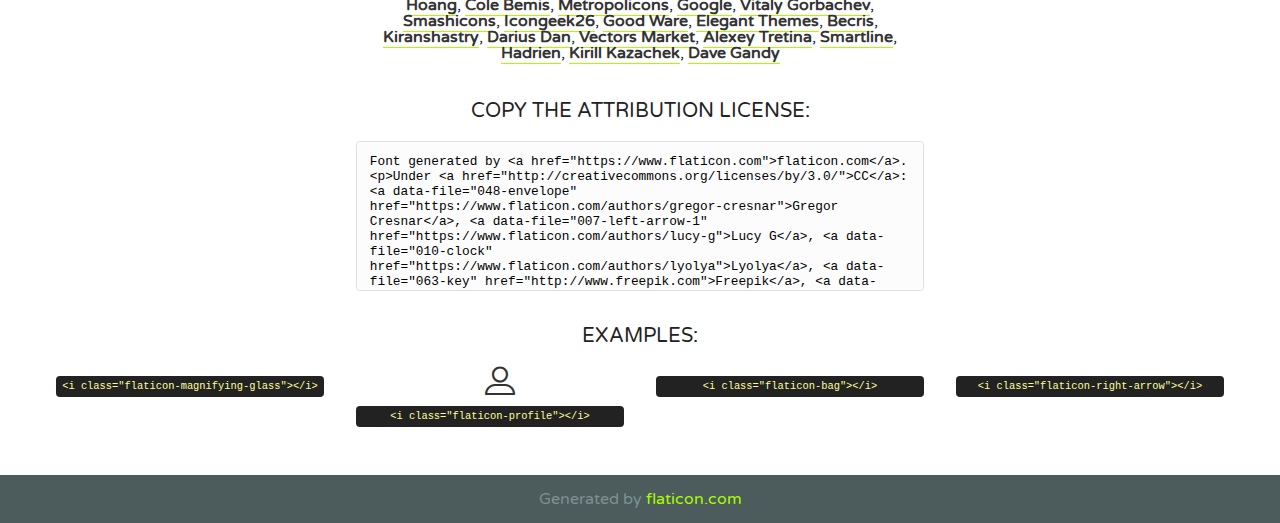
<file: assets/fonts/flaticon.html>
<!DOCTYPE html>
<!--
  Flaticon icon font: Flaticon
  Creation date: 20/05/2019 07:42
-->
<html>
<!DOCTYPE html>
<html>

<head>
    <title>Flaticon WebFont</title>
    <link href="http://fonts.googleapis.com/css?family=Varela+Round" rel="stylesheet" type="text/css" />
    <link rel="stylesheet" type="text/css" href="flaticon.css">
    <meta charset="UTF-8">
    <style>
    html, body, div, span, applet, object, iframe,
    h1, h2, h3, h4, h5, h6, p, blockquote, pre,
    a, abbr, acronym, address, big, cite, code,
    del, dfn, em, img, ins, kbd, q, s, samp,
    small, strike, strong, sub, sup, tt, var,
    b, u, i, center,
    dl, dt, dd, ol, ul, li,
    fieldset, form, label, legend,
    table, caption, tbody, tfoot, thead, tr, th, td,
    article, aside, canvas, details, embed, 
    figure, figcaption, footer, header, hgroup, 
    menu, nav, output, ruby, section, summary,
    time, mark, audio, video {
        margin: 0;
        padding: 0;
        border: 0;
        font-size: 100%;
        font: inherit;
        vertical-align: baseline;
    }
    /* HTML5 display-role reset for older browsers */
    article, aside, details, figcaption, figure, 
    footer, header, hgroup, menu, nav, section {
        display: block;
    }
    body {
        line-height: 1;
    }
    ol, ul {
        list-style: none;
    }
    blockquote, q {
        quotes: none;
    }
    blockquote:before, blockquote:after,
    q:before, q:after {
        content: '';
        content: none;
    }
    table {
        border-collapse: collapse;
        border-spacing: 0;
    }
    body {
        font-family: 'Varela Round', Helvetica, Arial, sans-serif;
        font-size: 16px;
        color: #222;
    }
    a {
        color: #333;
        border-bottom: 1px solid #a9fd00;
        font-weight: bold;
        text-decoration: none;
    }
    * {
        -moz-box-sizing: border-box;
        -webkit-box-sizing: border-box;
        box-sizing: border-box;
        margin: 0;
        padding: 0;
    }
    [class^="flaticon-"]:before, [class*=" flaticon-"]:before, [class^="flaticon-"]:after, [class*=" flaticon-"]:after {
        font-family: Flaticon;
        font-size: 30px;
        font-style: normal;
        margin-left: 20px;
        color: #333;
    }
    .wrapper {
        max-width: 600px;
        margin: auto;
        padding: 0 1em;
    }
    .title {
        font-size: 1.25em;
        text-align: center;
        margin-bottom: 1em;
        text-transform: uppercase;
    }
    header {
        text-align: center;
        background-color: #222;
        color: #fff;
        padding: 1em;
    }
    header .logo {
        width: 210px;
        height: 38px;
        display: inline-block;
        vertical-align: middle;
        margin-right: 1em;
        border: none;
    }
    header strong {
        font-size: 1.95em;
        font-weight: bold;
        vertical-align: middle;
        margin-top: 5px;
        display: inline-block;
    }
    .demo {
        margin: 2em auto;
        line-height: 1.25em;
    }
    .demo ul li {
        margin-bottom: 1em;
    }
    .demo ul li .num {
        color: #222;
        border-radius: 20px;
        display: inline-block;
        width: 26px;
        padding: 3px;
        height: 26px;
        text-align: center;
        margin-right: 0.5em;
        border: 1px solid #222;
    }
    .demo ul li code {
        background-color: #222;
        border-radius: 4px;
        padding: 0.25em 0.5em;
        display: inline-block;
        color: #fff;
        font-family: Consolas,Monaco,Lucida Console,Liberation Mono,DejaVu Sans Mono,Bitstream Vera Sans Mono,Courier New, monospace;
        font-weight: lighter;
        margin-top: 1em;
        font-size: 0.8em;
        word-break: break-all;
    }
    .demo ul li code.big {
        padding: 1em;
        font-size: 0.9em;
    }
    .demo ul li code .red {
        color: #EF3159;
    }
    .demo ul li code .green {
        color: #ACFF65;
    }
    .demo ul li code .yellow {
        color: #FFFF99;
    }
    .demo ul li code .blue {
        color: #99D3FF;
    }
    .demo ul li code .purple {
        color: #A295FF;
    }
    .demo ul li code .dots {
        margin-top: 0.5em;
        display: block;
    }
    #glyphs {
        border-bottom: 1px solid #ccc;
        padding: 2em 0;
        text-align: center;
    }
    .glyph {
        display: inline-block;
        width: 9em;
        margin: 1em;
        text-align: center;
        vertical-align: top;
        background: #FFF;
    }
    .glyph .glyph-icon {
        padding: 10px;
        display: block;
        font-family:"Flaticon";
        font-size: 64px;
        line-height: 1;
    }
    .glyph .glyph-icon:before {
        font-size: 64px;
        color: #222;
        margin-left: 0;
    }
    .class-name {
        font-size: 0.65em;
        background-color: #222;
        color: #fff;
        border-radius: 4px 4px 0 0;
        padding: 0.5em;
        color: #FFFF99;
        font-family: Consolas,Monaco,Lucida Console,Liberation Mono,DejaVu Sans Mono,Bitstream Vera Sans Mono,Courier New, monospace;
    }
    .author-name {
        font-size: 0.6em;
        background-color: #fcfcfd;
        border: 1px solid #DEDEE4;
        border-top: 0;
        border-radius: 0 0 4px 4px;
        padding: 0.5em;
    }
    .class-name:last-child {
        font-size: 10px;
        color:#888;
    }
    .class-name:last-child a {
        font-size: 10px;
        color:#555;
    }
    .class-name:last-child a:hover {
        color:#a9fd00;
    }
    .glyph > input {
        display: block;
        width: 100px;
        margin: 5px auto;
        text-align: center;
        font-size: 12px;
        cursor: text;
    }
    .glyph > input.icon-input {
        font-family:"Flaticon";
        font-size: 16px;
        margin-bottom: 10px;
    }
    .attribution .title {
        margin-top: 2em;
    }
    .attribution textarea {
        background-color: #fcfcfd;
        padding: 1em;
        border: none;
        box-shadow: none;
        border: 1px solid #DEDEE4;
        border-radius: 4px;
        resize: none;
        width: 100%;
        height: 150px;
        font-size: 0.8em;
        font-family: Consolas,Monaco,Lucida Console,Liberation Mono,DejaVu Sans Mono,Bitstream Vera Sans Mono,Courier New, monospace;
        -webkit-appearance: none;
    }
    .iconsuse {
        margin: 2em auto;
        text-align: center;
        max-width: 1200px;
    }
    .iconsuse:after {
        content: '';
        display: table;
        clear: both;
    }
    .iconsuse .image {
        float: left;
        width: 25%;
        padding: 0 1em;
    }
    .iconsuse .image p {
        margin-bottom: 1em;
    }
    .iconsuse .image span {
        display: block;
        font-size: 0.65em;
        background-color: #222;
        color: #fff;
        border-radius: 4px;
        padding: 0.5em;
        color: #FFFF99;
        margin-top: 1em;
        font-family: Consolas,Monaco,Lucida Console,Liberation Mono,DejaVu Sans Mono,Bitstream Vera Sans Mono,Courier New, monospace;
    }
    #footer {
        text-align: center;
        background-color: #4C5B5C;
        color: #7c9192;
        padding: 1em;
    }
    #footer a {
        border: none;
        color: #a9fd00;
        font-weight: normal;
    }
    @media (max-width: 960px) {
        .iconsuse .image {
            width: 50%;
        }
    }
    @media (max-width: 560px) {
        .iconsuse .image {
            width: 100%;
        }
    }
    </style>
</head>

<body class="characters-off">

    <header>
        <a href="https://www.flaticon.com" target="_blank" class="logo">
            <svg version="1.1" xmlns="http://www.w3.org/2000/svg" xmlns:xlink="http://www.w3.org/1999/xlink" xmlns:a="http://ns.adobe.com/AdobeSVGViewerExtensions/3.0/" viewBox="0 0 560.875 102.036" enable-background="new 0 0 560.875 102.036" xml:space="preserve">
                <defs>
                </defs>
                <g>
                    <g class="letters">
                        <path fill="#ffffff" d="M141.596,29.675c0-3.777,2.985-6.767,6.764-6.767h34.438c3.426,0,6.15,2.728,6.15,6.15
                        c0,3.43-2.724,6.149-6.15,6.149h-27.674v13.091h23.719c3.429,0,6.151,2.724,6.151,6.15c0,3.43-2.723,6.149-6.151,6.149h-23.719
                        v17.574c0,3.773-2.986,6.761-6.764,6.761c-3.779,0-6.764-2.989-6.764-6.761V29.675z"></path>
                        <path fill="#ffffff" d="M193.844,29.149c0-3.781,2.985-6.767,6.764-6.767c3.776,0,6.763,2.985,6.763,6.767v42.957h25.039
                        c3.426,0,6.149,2.726,6.149,6.153c0,3.425-2.723,6.15-6.149,6.15h-31.802c-3.779,0-6.764-2.986-6.764-6.768V29.149z"></path>
                        <path fill="#ffffff" d="M241.891,75.71l21.438-48.407c1.492-3.341,4.215-5.357,7.906-5.357h0.792
                        c3.686,0,6.323,2.017,7.815,5.357l21.439,48.407c0.436,0.967,0.701,1.845,0.701,2.723c0,3.602-2.809,6.501-6.414,6.501
                        c-3.161,0-5.269-1.845-6.499-4.655l-4.132-9.661h-27.059l-4.301,10.102c-1.144,2.631-3.426,4.214-6.237,4.214
                        c-3.517,0-6.24-2.81-6.24-6.325C241.1,77.64,241.451,76.677,241.891,75.71z M279.932,58.666l-8.521-20.297l-8.526,20.297H279.932
                        z"></path>
                        <path fill="#ffffff" d="M314.864,35.387H301.86c-3.429,0-6.239-2.813-6.239-6.238c0-3.429,2.811-6.24,6.239-6.24h39.533
                        c3.426,0,6.237,2.811,6.237,6.24c0,3.425-2.811,6.238-6.237,6.238h-13.001v42.785c0,3.773-2.99,6.761-6.764,6.761
                        c-3.779,0-6.764-2.989-6.764-6.761V35.387z"></path>
                        <path fill="#A9FD00" d="M352.615,29.149c0-3.781,2.985-6.767,6.767-6.767c3.774,0,6.761,2.985,6.761,6.767v49.024
                        c0,3.773-2.987,6.761-6.761,6.761c-3.781,0-6.767-2.989-6.767-6.761V29.149z"></path>
                        <path fill="#A9FD00" d="M374.132,53.836v-0.179c0-17.481,13.178-31.801,32.065-31.801c9.22,0,15.459,2.458,20.557,6.238
                        c1.402,1.054,2.637,2.985,2.637,5.357c0,3.692-2.985,6.59-6.681,6.59c-1.845,0-3.071-0.702-4.044-1.319
                        c-3.776-2.813-7.729-4.393-12.562-4.393c-10.364,0-17.831,8.611-17.831,19.154v0.173c0,10.542,7.291,19.329,17.831,19.329
                        c5.715,0,9.492-1.756,13.359-4.834c1.049-0.874,2.458-1.491,4.039-1.491c3.429,0,6.325,2.813,6.325,6.236
                        c0,2.106-1.056,3.78-2.282,4.834c-5.539,4.834-12.036,7.733-21.878,7.733C387.572,85.464,374.132,71.493,374.132,53.836z"></path>
                        <path fill="#A9FD00" d="M433.009,53.836v-0.179c0-17.481,13.79-31.801,32.766-31.801c18.981,0,32.592,14.143,32.592,31.628v0.173
                        c0,17.483-13.785,31.807-32.769,31.807C446.625,85.464,433.009,71.32,433.009,53.836z M484.224,53.836v-0.179
                        c0-10.539-7.725-19.326-18.626-19.326c-10.893,0-18.449,8.611-18.449,19.154v0.173c0,10.542,7.73,19.329,18.626,19.329
                        C476.676,72.986,484.224,64.378,484.224,53.836z"></path>
                        <path fill="#A9FD00" d="M506.233,29.321c0-3.774,2.99-6.763,6.767-6.763h1.401c3.252,0,5.183,1.583,7.029,3.953l26.093,34.265
                        V29.059c0-3.692,2.99-6.677,6.681-6.677c3.683,0,6.671,2.985,6.671,6.677v48.934c0,3.78-2.987,6.765-6.764,6.765h-0.436
                        c-3.257,0-5.188-1.581-7.034-3.953l-27.056-35.492v32.944c0,3.687-2.985,6.676-6.678,6.676c-3.683,0-6.673-2.989-6.673-6.676
                        V29.321z"></path>
                    </g>
                    <g class="insignia">
                        <path fill="#ffffff" d="M48.372,56.137h12.517l11.156-18.537H37.186L25.688,18.539h57.825L94.668,0H9.271
                        C5.925,0,2.842,1.801,1.198,4.716c-1.644,2.907-1.593,6.482,0.134,9.343l50.38,83.501c1.678,2.781,4.689,4.476,7.938,4.476
                        c3.246,0,6.257-1.695,7.935-4.476l2.898-4.804L48.372,56.137z"></path>
                        <g class="i">
                            <path fill="#A9FD00" d="M93.575,18.539h0.031v0.004l21.652,0.004l2.705-4.488c1.727-2.861,1.778-6.436,0.133-9.343
                            C116.454,1.801,113.371,0,110.026,0h-5.294L93.575,18.539z"></path>
                            <polygon fill="#A9FD00" points="88.291,27.356 64.725,66.486 75.519,84.404 109.942,27.356"></polygon>
                        </g>
                    </g>
                </g>
            </svg>
        </a>
        <strong>Font Demo</strong>
    </header>


    <section class="demo wrapper">

        <p class="title">Instructions</p>

        <ul>
            <li>
                <span class="num">1</span>Copy the "Fonts" files and CSS files to your website CSS folder.
            </li>
            <li>
                <span class="num">2</span>Add the CSS link to your website source code on header.
                <code class="big">
                    &lt;<span class="red">head</span>&gt;
                    <br/><span class="dots">...</span>
                    <br/>&lt;<span class="red">link</span> <span class="green">rel</span>=<span class="yellow">"stylesheet"</span> <span class="green">type</span>=<span class="yellow">"text/css"</span> <span class="green">href</span>=<span class="yellow">"your_website_domain/css_root/flaticon.css"</span>&gt;
                    <br/><span class="dots">...</span>
                    <br/>&lt;/<span class="red">head</span>&gt;
                </code>
            </li>

            <li>
                <p>
                    <span class="num">3</span>Use the icon class on <code>"<span class="blue">display</span>:<span class="purple"> inline</span>"</code> elements:
                    <br />
                    Use example: <code>&lt;<span class="red">i</span> <span class="green">class</span>=<span class="yellow">&quot;flaticon-airplane49&quot;</span>&gt;&lt;/<span class="red">i</span>&gt;</code> or <code>&lt;<span class="red">span</span> <span class="green">class</span>=<span class="yellow">&quot;flaticon-airplane49&quot;</span>&gt;&lt;/<span class="red">span</span>&gt;</code>
            </li>
        </ul>

    </section>




   <section id="glyphs">


        <div class="glyph"><div class="glyph-icon flaticon-reload"></div>
            <div class="class-name">.flaticon-reload</div>
            <div class="author-name">Author: <a data-file="001-magnifying-glass" href="https://www.flaticon.com/authors/gregor-cresnar">Gregor Cresnar</a> </div>
        </div>

        <div class="glyph"><div class="glyph-icon flaticon-layers"></div>
            <div class="class-name">.flaticon-layers</div>
            <div class="author-name">Author: <a data-file="002-profile" href="https://www.flaticon.com/authors/lucy-g">Lucy G</a> </div>
        </div>

        <div class="glyph"><div class="glyph-icon flaticon-technology-1"></div>
            <div class="class-name">.flaticon-technology-1</div>
            <div class="author-name">Author: <a data-file="003-bag" href="https://www.flaticon.com/authors/gregor-cresnar">Gregor Cresnar</a> </div>
        </div>

        <div class="glyph"><div class="glyph-icon flaticon-print-button"></div>
            <div class="class-name">.flaticon-print-button</div>
            <div class="author-name">Author: <a data-file="004-right-arrow" href="https://www.flaticon.com/authors/lyolya">Lyolya</a> </div>
        </div>

        <div class="glyph"><div class="glyph-icon flaticon-mouse"></div>
            <div class="class-name">.flaticon-mouse</div>
            <div class="author-name">Author: <a data-file="005-left-arrow" href="https://www.flaticon.com/authors/lyolya">Lyolya</a> </div>
        </div>

        <div class="glyph"><div class="glyph-icon flaticon-console"></div>
            <div class="class-name">.flaticon-console</div>
            <div class="author-name">Author: <a data-file="006-right-arrow-1" href="https://www.flaticon.com/authors/lucy-g">Lucy G</a> </div>
        </div>

        <div class="glyph"><div class="glyph-icon flaticon-smartphone"></div>
            <div class="class-name">.flaticon-smartphone</div>
            <div class="author-name">Author: <a data-file="007-left-arrow-1" href="https://www.flaticon.com/authors/lucy-g">Lucy G</a> </div>
        </div>

        <div class="glyph"><div class="glyph-icon flaticon-technology"></div>
            <div class="class-name">.flaticon-technology</div>
            <div class="author-name">Author: <a data-file="008-mail" href="http://www.freepik.com">Freepik</a> </div>
        </div>

        <div class="glyph"><div class="glyph-icon flaticon-box-1"></div>
            <div class="class-name">.flaticon-box-1</div>
            <div class="author-name">Author: <a data-file="009-flame" href="http://www.freepik.com">Freepik</a> </div>
        </div>

        <div class="glyph"><div class="glyph-icon flaticon-box"></div>
            <div class="class-name">.flaticon-box</div>
            <div class="author-name">Author: <a data-file="010-clock" href="https://www.flaticon.com/authors/lyolya">Lyolya</a> </div>
        </div>

        <div class="glyph"><div class="glyph-icon flaticon-search"></div>
            <div class="class-name">.flaticon-search</div>
            <div class="author-name">Author: <a data-file="011-comment" href="http://www.freepik.com">Freepik</a> </div>
        </div>

        <div class="glyph"><div class="glyph-icon flaticon-phone-call"></div>
            <div class="class-name">.flaticon-phone-call</div>
            <div class="author-name">Author: <a data-file="012-chat" href="https://www.flaticon.com/authors/bryn-taylor">Bryn Taylor</a> </div>
        </div>

        <div class="glyph"><div class="glyph-icon flaticon-clock"></div>
            <div class="class-name">.flaticon-clock</div>
            <div class="author-name">Author: <a data-file="013-heart" href="https://www.flaticon.com/authors/gregor-cresnar">Gregor Cresnar</a> </div>
        </div>

        <div class="glyph"><div class="glyph-icon flaticon-telemarketer"></div>
            <div class="class-name">.flaticon-telemarketer</div>
            <div class="author-name">Author: <a data-file="014-valentines-heart" href="http://www.freepik.com">Freepik</a> </div>
        </div>

        <div class="glyph"><div class="glyph-icon flaticon-safety"></div>
            <div class="class-name">.flaticon-safety</div>
            <div class="author-name">Author: <a data-file="015-filter" href="http://www.freepik.com">Freepik</a> </div>
        </div>

        <div class="glyph"><div class="glyph-icon flaticon-credit-card"></div>
            <div class="class-name">.flaticon-credit-card</div>
            <div class="author-name">Author: <a data-file="016-loading" href="https://www.flaticon.com/authors/minh-hoang">Minh Hoang</a> </div>
        </div>

        <div class="glyph"><div class="glyph-icon flaticon-truck"></div>
            <div class="class-name">.flaticon-truck</div>
            <div class="author-name">Author: <a data-file="017-checked" href="http://www.freepik.com">Freepik</a> </div>
        </div>

        <div class="glyph"><div class="glyph-icon flaticon-interface"></div>
            <div class="class-name">.flaticon-interface</div>
            <div class="author-name">Author: <a data-file="018-tick" href="http://www.freepik.com">Freepik</a> </div>
        </div>

        <div class="glyph"><div class="glyph-icon flaticon-placeholder"></div>
            <div class="class-name">.flaticon-placeholder</div>
            <div class="author-name">Author: <a data-file="019-close" href="https://www.flaticon.com/authors/cole-bemis">Cole Bemis</a> </div>
        </div>

        <div class="glyph"><div class="glyph-icon flaticon-people"></div>
            <div class="class-name">.flaticon-people</div>
            <div class="author-name">Author: <a data-file="020-circular-check-button" href="https://www.flaticon.com/authors/bryn-taylor">Bryn Taylor</a> </div>
        </div>

        <div class="glyph"><div class="glyph-icon flaticon-profile"></div>
            <div class="class-name">.flaticon-profile</div>
            <div class="author-name">Author: <a data-file="021-check" href="http://www.freepik.com">Freepik</a> </div>
        </div>

        <div class="glyph"><div class="glyph-icon flaticon-shiny-diamond"></div>
            <div class="class-name">.flaticon-shiny-diamond</div>
            <div class="author-name">Author: <a data-file="022-play-button" href="http://www.freepik.com">Freepik</a> </div>
        </div>

        <div class="glyph"><div class="glyph-icon flaticon-flash"></div>
            <div class="class-name">.flaticon-flash</div>
            <div class="author-name">Author: <a data-file="023-degrees" href="https://www.flaticon.com/authors/metropolicons">Metropolicons</a> </div>
        </div>

        <div class="glyph"><div class="glyph-icon flaticon-signs-1"></div>
            <div class="class-name">.flaticon-signs-1</div>
            <div class="author-name">Author: <a data-file="024-login" href="http://www.freepik.com">Freepik</a> </div>
        </div>

        <div class="glyph"><div class="glyph-icon flaticon-shapes-1"></div>
            <div class="class-name">.flaticon-shapes-1</div>
            <div class="author-name">Author: <a data-file="025-menu" href="https://www.flaticon.com/authors/google">Google</a> </div>
        </div>

        <div class="glyph"><div class="glyph-icon flaticon-signs"></div>
            <div class="class-name">.flaticon-signs</div>
            <div class="author-name">Author: <a data-file="026-menu-1" href="http://www.freepik.com">Freepik</a> </div>
        </div>

        <div class="glyph"><div class="glyph-icon flaticon-shapes"></div>
            <div class="class-name">.flaticon-shapes</div>
            <div class="author-name">Author: <a data-file="027-placeholder" href="http://www.freepik.com">Freepik</a> </div>
        </div>

        <div class="glyph"><div class="glyph-icon flaticon-rocket-launch"></div>
            <div class="class-name">.flaticon-rocket-launch</div>
            <div class="author-name">Author: <a data-file="028-metre" href="https://www.flaticon.com/authors/vitaly-gorbachev">Vitaly Gorbachev</a> </div>
        </div>

        <div class="glyph"><div class="glyph-icon flaticon-eye"></div>
            <div class="class-name">.flaticon-eye</div>
            <div class="author-name">Author: <a data-file="029-share" href="https://www.flaticon.com/authors/gregor-cresnar">Gregor Cresnar</a> </div>
        </div>

        <div class="glyph"><div class="glyph-icon flaticon-arrows-1"></div>
            <div class="class-name">.flaticon-arrows-1</div>
            <div class="author-name">Author: <a data-file="030-shuffle" href="https://www.flaticon.com/authors/gregor-cresnar">Gregor Cresnar</a> </div>
        </div>

        <div class="glyph"><div class="glyph-icon flaticon-arrows"></div>
            <div class="class-name">.flaticon-arrows</div>
            <div class="author-name">Author: <a data-file="031-running" href="https://www.flaticon.com/authors/smashicons">Smashicons</a> </div>
        </div>

        <div class="glyph"><div class="glyph-icon flaticon-heart-shape-outline"></div>
            <div class="class-name">.flaticon-heart-shape-outline</div>
            <div class="author-name">Author: <a data-file="032-recycle" href="https://www.flaticon.com/authors/icongeek26">Icongeek26</a> </div>
        </div>

        <div class="glyph"><div class="glyph-icon flaticon-online-shopping-cart"></div>
            <div class="class-name">.flaticon-online-shopping-cart</div>
            <div class="author-name">Author: <a data-file="033-instagram" href="http://www.freepik.com">Freepik</a> </div>
        </div>

    </section>



    <section class="attribution wrapper"   style="text-align:center;">

      <div class="title">License and attribution:</div><div class="attrDiv">Font generated by <a href="https://www.flaticon.com">flaticon.com</a>. <div><p>Under <a href="http://creativecommons.org/licenses/by/3.0/">CC</a>: <a data-file="048-envelope" href="https://www.flaticon.com/authors/gregor-cresnar">Gregor Cresnar</a>, <a data-file="007-left-arrow-1" href="https://www.flaticon.com/authors/lucy-g">Lucy G</a>, <a data-file="010-clock" href="https://www.flaticon.com/authors/lyolya">Lyolya</a>, <a data-file="063-key" href="http://www.freepik.com">Freepik</a>, <a data-file="020-circular-check-button" href="https://www.flaticon.com/authors/bryn-taylor">Bryn Taylor</a>, <a data-file="016-loading" href="https://www.flaticon.com/authors/minh-hoang">Minh Hoang</a>, <a data-file="019-close" href="https://www.flaticon.com/authors/cole-bemis">Cole Bemis</a>, <a data-file="023-degrees" href="https://www.flaticon.com/authors/metropolicons">Metropolicons</a>, <a data-file="025-menu" href="https://www.flaticon.com/authors/google">Google</a>, <a data-file="061-diamond-1" href="https://www.flaticon.com/authors/vitaly-gorbachev">Vitaly Gorbachev</a>, <a data-file="059-return-1" href="https://www.flaticon.com/authors/smashicons">Smashicons</a>, <a data-file="032-recycle" href="https://www.flaticon.com/authors/icongeek26">Icongeek26</a>, <a data-file="034-delivery-truck" href="https://www.flaticon.com/authors/good-ware">Good Ware</a>, <a data-file="035-closed-lock" href="https://www.flaticon.com/authors/elegant-themes">Elegant Themes</a>, <a data-file="051-refresh" href="https://www.flaticon.com/authors/becris">Becris</a>, <a data-file="042-glasses" href="https://www.flaticon.com/authors/kiranshastry">Kiranshastry</a>, <a data-file="044-trousers" href="https://www.flaticon.com/authors/darius-dan">Darius Dan</a>, <a data-file="055-shopping-cart" href="https://www.flaticon.com/authors/vectors-market">Vectors Market</a>, <a data-file="047-shopping-bag-1" href="https://www.flaticon.com/authors/alexey-tretina">Alexey Tretina</a>, <a data-file="052-return" href="https://www.flaticon.com/authors/smartline">Smartline</a>, <a data-file="054-random" href="https://www.flaticon.com/authors/hadrien">Hadrien</a>, <a data-file="056-cart" href="https://www.flaticon.com/authors/kirill-kazachek">Kirill Kazachek</a>, <a data-file="064-envelope-of-white-paper" href="https://www.flaticon.com/authors/dave-gandy">Dave Gandy</a></p>  </div>
      </div>
      <div class="title">Copy the Attribution License:</div>

    <textarea onclick="this.focus();this.select();">Font generated by &lt;a href=&quot;https://www.flaticon.com&quot;&gt;flaticon.com&lt;/a&gt;. <p>Under <a href="http://creativecommons.org/licenses/by/3.0/">CC</a>: <a data-file="048-envelope" href="https://www.flaticon.com/authors/gregor-cresnar">Gregor Cresnar</a>, <a data-file="007-left-arrow-1" href="https://www.flaticon.com/authors/lucy-g">Lucy G</a>, <a data-file="010-clock" href="https://www.flaticon.com/authors/lyolya">Lyolya</a>, <a data-file="063-key" href="http://www.freepik.com">Freepik</a>, <a data-file="020-circular-check-button" href="https://www.flaticon.com/authors/bryn-taylor">Bryn Taylor</a>, <a data-file="016-loading" href="https://www.flaticon.com/authors/minh-hoang">Minh Hoang</a>, <a data-file="019-close" href="https://www.flaticon.com/authors/cole-bemis">Cole Bemis</a>, <a data-file="023-degrees" href="https://www.flaticon.com/authors/metropolicons">Metropolicons</a>, <a data-file="025-menu" href="https://www.flaticon.com/authors/google">Google</a>, <a data-file="061-diamond-1" href="https://www.flaticon.com/authors/vitaly-gorbachev">Vitaly Gorbachev</a>, <a data-file="059-return-1" href="https://www.flaticon.com/authors/smashicons">Smashicons</a>, <a data-file="032-recycle" href="https://www.flaticon.com/authors/icongeek26">Icongeek26</a>, <a data-file="034-delivery-truck" href="https://www.flaticon.com/authors/good-ware">Good Ware</a>, <a data-file="035-closed-lock" href="https://www.flaticon.com/authors/elegant-themes">Elegant Themes</a>, <a data-file="051-refresh" href="https://www.flaticon.com/authors/becris">Becris</a>, <a data-file="042-glasses" href="https://www.flaticon.com/authors/kiranshastry">Kiranshastry</a>, <a data-file="044-trousers" href="https://www.flaticon.com/authors/darius-dan">Darius Dan</a>, <a data-file="055-shopping-cart" href="https://www.flaticon.com/authors/vectors-market">Vectors Market</a>, <a data-file="047-shopping-bag-1" href="https://www.flaticon.com/authors/alexey-tretina">Alexey Tretina</a>, <a data-file="052-return" href="https://www.flaticon.com/authors/smartline">Smartline</a>, <a data-file="054-random" href="https://www.flaticon.com/authors/hadrien">Hadrien</a>, <a data-file="056-cart" href="https://www.flaticon.com/authors/kirill-kazachek">Kirill Kazachek</a>, <a data-file="064-envelope-of-white-paper" href="https://www.flaticon.com/authors/dave-gandy">Dave Gandy</a></p>
     </textarea>

    </section>

    <section class="iconsuse">

          <div class="title">Examples:</div>

            <div class="image">
                <p>
                    <i class="glyph-icon flaticon-magnifying-glass"></i>
                    <span>&lt;i class=&quot;flaticon-magnifying-glass&quot;&gt;&lt;/i&gt;</span>
                </p>
            </div>

            <div class="image">
                <p>
                    <i class="glyph-icon flaticon-profile"></i>
                    <span>&lt;i class=&quot;flaticon-profile&quot;&gt;&lt;/i&gt;</span>
                </p>
            </div>

            <div class="image">
                <p>
                    <i class="glyph-icon flaticon-bag"></i>
                    <span>&lt;i class=&quot;flaticon-bag&quot;&gt;&lt;/i&gt;</span>
                </p>
            </div>

            <div class="image">
                <p>
                    <i class="glyph-icon flaticon-right-arrow"></i>
                    <span>&lt;i class=&quot;flaticon-right-arrow&quot;&gt;&lt;/i&gt;</span>
                </p>
            </div>
                       
        </div>
                            
    </section>

<div id="footer">
    <div>Generated by <a href="https://www.flaticon.com">flaticon.com</a>
    </div>
</div>



</body>
</html>
</file>
<file: assets/fonts/flaticon.css>
/*
  Flaticon icon font: Flaticon
  Creation date: 28/02/2018 05:45
  */

@font-face {
	font-family: "Flaticon";
	src: url("./Flaticon.eot");
	src: url("./Flaticon.eot?#iefix") format("embedded-opentype"),
	url("./Flaticon.woff") format("woff"),
	url("./Flaticon.ttf") format("truetype"),
	url("./Flaticon.svg#Flaticon") format("svg");
	font-weight: normal;
	font-style: normal;
}
@media screen and (-webkit-min-device-pixel-ratio: 0) {
	@font-face {
		font-family: "Flaticon";
		src: url("./Flaticon.svg#Flaticon") format("svg");
	}
}
[class^="flaticon-"] {
	font-size: inherit;
	line-height: 1;
}
[class^="flaticon-"]:before, [class*=" flaticon-"]:before,
[class^="flaticon-"]:after, [class*=" flaticon-"]:after {
	font-family: Flaticon;
	font-style: normal;
}
.flaticon-reload:before {
	content: "\f100";
}
.flaticon-layers:before {
	content: "\f101";
}
.flaticon-technology-1:before {
	content: "\f102";
}
.flaticon-print-button:before {
	content: "\f103";
}
.flaticon-mouse:before {
	content: "\f104";
}
.flaticon-console:before {
	content: "\f105";
}
.flaticon-smartphone:before {
	content: "\f106";
}
.flaticon-technology:before {
	content: "\f107";
}
.flaticon-box-1:before {
	content: "\f108";
}
.flaticon-box:before {
	content: "\f109";
}
.flaticon-search:before {
	content: "\f10a";
}
.flaticon-phone-call:before {
	content: "\f10b";
}
.flaticon-clock:before {
	content: "\f10c";
}
.flaticon-telemarketer:before {
	content: "\f10d";
}
.flaticon-safety:before {
	content: "\f10e";
}
.flaticon-credit-card:before {
	content: "\f10f";
}
.flaticon-truck:before {
	content: "\f110";
}
.flaticon-interface:before {
	content: "\f111";
}
.flaticon-placeholder:before {
	content: "\f112";
}
.flaticon-people:before {
	content: "\f113";
}
.flaticon-profile:before {
	content: "\f114";
}
.flaticon-shiny-diamond:before {
	content: "\f115";
}
.flaticon-flash:before {
	content: "\f116";
}
.flaticon-signs-1:before {
	content: "\f117";
}
.flaticon-shapes-1:before {
	content: "\f118";
}
.flaticon-signs:before {
	content: "\f119";
}
.flaticon-shapes:before {
	content: "\f11a";
}
.flaticon-rocket-launch:before {
	content: "\f11b";
}
.flaticon-eye:before {
	content: "\f11c";
}
.flaticon-arrows-1:before {
	content: "\f11d";
}
.flaticon-arrows:before {
	content: "\f11e";
}
.flaticon-heart-shape-outline:before {
	content: "\f11f";
}
.flaticon-online-shopping-cart:before {
	content: "\f120";
}
</file>
<file: assets/css/megamenu.css>
/*------------------------------
 MOBILE MENU
 ------------------------------*/
.kobolg-menu-clone-wrap {
	position: fixed;
	top: 0;
	left: -360px;
	width: 320px;
	height: 100vh;
	background-color: #fff;
	-webkit-transition: all 0.3s ease 0s;
	-o-transition: all 0.3s ease 0s;
	-moz-transition: all 0.3s ease 0s;
	transition: all 0.3s ease 0s;
	z-index: 100000;
	color: #000;
	-webkit-box-shadow: 0 0 9px 0 rgba(0, 0, 0, 0.1);
	-moz-box-shadow: 0 0 9px 0 rgba(0, 0, 0, 0.1);
	box-shadow: 0 0 9px 0 rgba(0, 0, 0, 0.1);
}
.kobolg-menu-clone-wrap.open {
	left: 0;
}
.kobolg-menu-panels-actions-wrap {
	border-bottom: 1px solid #eee;
	height: 50px;
	position: relative;
}
.kobolg-menu-panels-actions-wrap .kobolg-menu-close-btn,
.kobolg-menu-panels-actions-wrap .kobolg-menu-prev-panel {
	width: 50px;
	height: 50px;
	position: absolute;
	top: 0;
	right: 0;
	z-index: 10;
	border-left: 1px solid #eee;
	text-align: center;
	line-height: 50px;
}
.kobolg-menu-panels-actions-wrap .kobolg-menu-close-btn:not(:hover),
.kobolg-menu-panels-actions-wrap .kobolg-menu-prev-panel:not(:hover) {
	color: #000;
}
.kobolg-menu-panels-actions-wrap .kobolg-menu-close-btn {
	font-size: 0;
}
.kobolg-menu-panels-actions-wrap .kobolg-menu-close-btn::before,
.kobolg-menu-panels-actions-wrap .kobolg-menu-close-btn::after {
	border-bottom: 2px solid;
	content: "";
	left: 17px;
	position: absolute;
	top: 24px;
	width: 15px;
}
.kobolg-menu-panels-actions-wrap .kobolg-menu-close-btn::before {
	-webkit-transform: rotate(-45deg);
	-moz-transform: rotate(-45deg);
	-ms-transform: rotate(-45deg);
	-o-transform: rotate(-45deg);
	transform: rotate(-45deg);
}
.kobolg-menu-panels-actions-wrap .kobolg-menu-close-btn::after {
	-webkit-transform: rotate(45deg);
	-moz-transform: rotate(45deg);
	-ms-transform: rotate(45deg);
	-o-transform: rotate(45deg);
	transform: rotate(45deg);
}
.kobolg-menu-panels-actions-wrap .kobolg-menu-close-btn:hover,
.kobolg-menu-panels-actions-wrap .kobolg-menu-prev-panel:hover {
	color: #000;
}
.kobolg-menu-panels-actions-wrap .kobolg-menu-prev-panel {
	right: inherit;
	left: 0;
	border: none;
	border-right: 1px solid #eee;
	
}
.kobolg-menu-panels-actions-wrap .kobolg-menu-current-panel-title {
	display: block;
	text-align: center;
	line-height: 50px;
	padding: 0 50px;
	text-transform: uppercase;
}
.kobolg-menu-panels-actions-wrap .kobolg-menu-prev-panel:before {
	content: "\f104";
	font-family: 'FontAwesome', sans-serif;
}
.kobolg-menu-panel > ul {
	padding: 0;
	margin: 0;
}
.kobolg-menu-panel li {
	list-style: none;
	position: relative;
}
.kobolg-menu-panel > ul > li {
	padding: 0 20px;
	border-bottom: 1px solid #eee;
}
.kobolg-menu-panel li > a > .icon {
	margin-right: 7px;
}
.kobolg-menu-panel li > a > .image {
	z-index: 1;
	line-height: 0;
}
.kobolg-menu-panel .menu-item .kobolg-menu-item-title {
	position: relative;
}
.kobolg-menu-panel > ul > li > a {
	display: inline-block;
	line-height: 50px;
}
.kobolg-menu-panel > ul > li > a:not(:hover) {
	color: #000;
}
.kobolg-menu-panel > ul > li:hover > a,
.kobolg-menu-panel > ul > li.active > a {
	color: #000;
}
.kobolg-menu-next-panel {
	width: 50px;
	height: 50px;
	text-align: center;
	line-height: 50px;
	position: absolute;
	top: 0;
	right: 0;
	z-index: 10;
}
.kobolg-menu-next-panel:before {
	content: "\f105";
	font-family: 'FontAwesome', sans-serif;
}
.kobolg-menu-clone-wrap .toggle-submenu {
	display: none !important;
}
.kobolg-menu-clone-wrap .kobolg-menu-panels {
	background: inherit;
	border-color: inherit;
	z-index: 0;
	box-sizing: border-box;
	overflow: hidden;
	height: calc(100% - 50px);
	position: relative;
}
.kobolg-menu-clone-wrap .kobolg-menu-panel {
	background-color: #fff;
}
.kobolg-menu-clone-wrap .kobolg-menu-panel.kobolg-menu-sub-panel {
	border-color: #fff;
	bottom: 0;
	box-sizing: border-box;
	display: block;
	left: 0;
	margin: 0;
	overflow-x: hidden;
	overflow-y: auto;
	position: absolute;
	right: 0;
	top: 0;
	transform: translateX(100%);
	transition: all 0.2s ease 0s;
	z-index: 0;
}
.kobolg-menu-clone-wrap .kobolg-menu-panel.kobolg-menu-panel-opened {
	transform: translateX(0);
	z-index: 999;
}
.kobolg-menu-clone-wrap .kobolg-menu-sub-opened {
	z-index: 1;
	opacity: 0;
	visibility: hidden;
}
.kobolg-menu-clone-wrap .kobolg-menu-hidden {
	display: block !important;
	opacity: 0;
	visibility: hidden;
}
.kobolg-menu-clone-wrap .submenu.megamenu {
	padding: 20px;
	max-width: 100% !important;
	width: 100% !important;
}
.kobolg-menu li > a > .icon {
	margin-right: 10px;
}
.kobolg-menu-panel-main {
	position: absolute;
	top: 0;
	right: 0;
	left: 0;
	bottom: 0;
	overflow-x: hidden;
	overflow-y: auto;
	-webkit-transition: all .3s ease;
	-moz-transition: all .3s ease;
	-o-transition: all .3s ease;
	transition: all .3s ease;
}
/*========================*/
.kobolg-menu-clone-wrap .az_row {
	padding: 0 0 20px 0 !important;
	margin-left: -15px !important;
	margin-right: -15px !important;;
}
.kobolg-menu-clone-wrap .az_row:last-child {
	padding-bottom: 0 !important;
}
.kobolg-menu-clone-wrap .az_row .az_column-inner {
	padding: 0 15px !important;
}
.kobolg-menu-clone-wrap [class^="col-"],
.kobolg-menu-clone-wrap [class*=" col-"] {
	width: 100% !important;
	float: none;
	-ms-flex: 0 0 100%;
	flex: 0 0 100%;
	max-width: 100%;
}
.kobolg-menu-clone-wrap [class^="col-"]:not(:last-child),
.kobolg-menu-clone-wrap [class*=" col-"]:not(:last-child) {
	padding-bottom: 20px !important;
}
</file>
<file: assets/css/dreaming-attribute.css>
.variable-group::before,
.variable-group::after {
	content: '';
	display: table;
}
.variable-group::after {
	clear: both;
}
.variations {
	display: block;
	border: none;
	margin-bottom: 0;
}
.entry-summary .variations tr {
	display: block;
	margin-bottom: 12px;
}
.variations .label {
	vertical-align: middle;
	font-size: 14px;
	color: #333333;
	font-family: 'sofia_promedium';
	padding: 0 10px 0 0;
	line-height: inherit;
	text-align: left;
	border: none;
	border-radius: 0;
}
.variations td.label::after {
	content: ':';
}
.variations label {
	margin-bottom: 0;
	font-weight: inherit;
	font-family: inherit;
}
.variations .value {
	padding: 0;
	text-align: left;
	border: none;
	display: inline;
}
.variations select {
	height: 30px;
	line-height: 30px;
	cursor: pointer;
	width: 120px;
}
.variations .reset_variations {
	margin-left: 10px;
	vertical-align: middle;
}
.variations select[data-attributetype="box_style"] {
	display: none !important;
}
.variations .data-val[data-attributetype="box_style"] {
	display: inline-block;
	vertical-align: middle;
}
.variations .data-val a.color {
	position: relative;
	display: inline-block;
	vertical-align: middle;
	min-width: 16px;
	height: 16px;
	line-height: 14px;
	border-radius: 50%;
	font-size: 10px;
	margin: 7px;
	text-transform: uppercase;
	text-align: center;
}
.variations .data-val a.color[style="background: #ffffff;"],
.variations .data-val a.color[style="background: #FFFFFF;"] {
	background-color: #f8f8f8 !important;
	border: 1px solid #e4e4e4;
}
.variations .data-val a.color:hover::before,
.variations .data-val a.color.active::before {
	content: '\f00c';
	font-family: 'FontAwesome', sans-serif;
	color: #fff;
}
.variations .data-val a.photo img {
	max-height: 70px;
	max-width: 180px;
	opacity: 0.5;
}
.variations .data-val a.photo:last-child {
	margin-right: 0;
}
.variations .data-val a.photo:hover img,
.variations .data-val a.photo.active img {
	opacity: 1;
}
.variations .data-val a:not(.color) {
	display: inline-block;
	margin-right: 15px;
	border: 1px solid #a2a2a2;
	border-radius: 3px;
	padding: 0 5px;
	font-weight: 500;
}
.variations .data-val a:not(.color):last-child {
	margin-right: 0;
}
.variations .data-val a:not(.color):hover,
.variations .data-val a:not(.color).active {
	background-color: #85B839;
	color: #fff;
	border-color: transparent;
}
</file>
<file: assets/css/style.css>
/* -------------------------------------------
Template Name: Kobolg
Version:  1.0.0
/* -------------------------------------------
[Game & Consoles of contents]

[Color codes]
    Background: #ffffff
    Body Color : #666666
    Accent color: #e52e06

[Typography]
    Body:   14/24px 'sofia_proregular', sans-serif;
    Input:  14/40px
    Textarea:   14/24px

[Component module]

1.0 RESET BROWSER
	1.1 CUSTOM COLUMN
	1.2 BUIDER
	1.3 WORDPRESS DATA SAMPLE
    1.4 LOADING AJAX
    1.5 BANNER EFFECT
2.0 DEFAULT SETTING
    2.1 FORM THEME
    2.2 TABLE THEME
    2.3 CONTAINER THEME
    2.4 SLICK SLIDER
3.0 HEADER THEME
	3.1 HEADER TOP
    3.2 HEADER MENU
    3.3 BLOCK SEARCH
    3.4 HEADER CONTROL
    3.5 HEADER LOGO
    3.6 HEADER STICKY
    3.7 HEADER MIDDLE
    3.8 HEADER NAV
    3.9 HEADER STYLE
    3.10 HEADER MOBILE
4.0 FOOTER THEME
5.0 BLOG THEME
	5.1 POST ITEM
	5.2 BLOG COMMENT
6.0 BANNER + BREADCRUMBS + WDGET + PAGINATION
	6.1 BANNER AND TITLE PAGE
	6.2 BREADCRUMBS THEME
	6.3 WIDGET THEME
	6.4 PAGINATION THEME
	6.5 LOADMORE
7.0 SHOP THEME
    7.1 SHOP CONTROL
    7.2 PRODUCT ITEM
    7.3 SINGLE PRODUCT
8.0 OTHER PAGE
	8.1 CART PAGE
	8.2 CHECKOUT PAGE
	8.3 MY ACCOUNT PAGE
	8.4 WISHLIST PAGE
	8.5 TRACK YOUR ORDER
	8.6 PAGE 404
	8.7 POPUP NEWSLETTER
9.0 SHORTCODE
	9.1 FUNGAL BANNER
	9.2 FUNGAL BLOG
	9.3 FUNGAL CATEGORY
	9.4 FUNGAL CUSTOMMENU
	9.5 FUNGAL HEADING
	9.6 FUNGAL ICONBOX
	9.7 FUNGAL INSTAGRAM
	9.8 FUNGAL LISTITEM
	9.9 FUNGAL MAP + CONTACT FORM 7
	9.10 FUNGAL TEAM
	9.11 FUNGAL NEWSLETTER
	9.12 FUNGAL POPUP VIDEO
	9.13 FUNGAL PRODUCTS
	9.14 FUNGAL SOCIAL
	9.15 FUNGAL TABS
	9.16 FUNGAL TESTIMONIAL
	9.17 FUNGAL VERTICALMENU
	9.20 ACCORDION
	9.21 INSTAGRAM SHOP
	9.22 FUNGAL PRICING
10.0 CUSTOM CLASS
/*==========================================================================
1.0 DEFAUL SETTING
========================================================================== */

@font-face {
    font-family: 'sofia_proregular';
    src: url('../fonts/sofia_pro_regular.otf') format('opentype');
    font-weight: normal;
    font-style: normal;
}

@font-face {
    font-family: 'sofia_prolight';
    src: url('../fonts/sofia_pro_light.otf') format('opentype');
    font-weight: normal;
    font-style: normal;
}

@font-face {
    font-family: 'sofia_promedium';
    src: url('../fonts/sofia_pro_medium.otf') format('opentype');
    font-weight: normal;
    font-style: normal;
}

@font-face {
    font-family: 'sofia_prosemibold';
    src: url('../fonts/sofia_pro_semibold.otf') format('opentype');
    font-weight: normal;
    font-style: normal;
}

@font-face {
    font-family: 'sofia_prosemibold';
    src: url('../fonts/sofia_pro_bold.otf') format('opentype');
    font-weight: normal;
    font-style: normal;
}

body {
    max-width: 100%;
    overflow-x: hidden;
}

img {
    max-width: 100%;
    height: auto;
}

ul,
ol {
    margin: 0;
    padding-left: 19px;
}

h1 {
    font-size: 36px;
}

h2 {
    font-size: 30px;
}

h3 {
    font-size: 24px;
}

h4 {
    font-size: 20px;
}

h5 {
    font-size: 18px;
}

h6 {
    font-size: 16px;
}

p {
    margin-bottom: 20px;
}

figure {
    margin: 0;
}

.screen-reader-text {
    border: 0;
    clip: rect(1px, 1px, 1px, 1px);
    clip-path: inset(50%);
    height: 1px;
    margin: -1px;
    overflow: hidden;
    padding: 0;
    position: absolute !important;
    width: 1px;
    word-wrap: normal !important;
}

.screen-reader-text:focus {
    background-color: #eee;
    clip: auto !important;
    clip-path: none;
    color: #444;
    display: block;
    font-size: 1em;
    height: auto;
    left: 5px;
    line-height: normal;
    padding: 15px 23px 14px;
    text-decoration: none;
    top: 5px;
    width: auto;
    z-index: 100000;
}

.page-links {
    margin-top: 10px;
    margin-bottom: 20px;
    display: inline-block;
    width: 100%;
}

.page-links>span.page-links-title {
    line-height: 44px;
}

.page-links>a,
.page-links>span:not(.page-links-title) {
    color: #666666;
    display: inline-block;
    min-width: 43px;
    padding: 0 3px;
    vertical-align: top;
    text-align: center;
    font-size: 16px;
    position: relative;
    line-height: 42px;
    height: 43px;
    border: 1px solid #ebebeb;
    background-color: #ebebeb;
    margin: 3px;
    border-radius: 4px;
    font-family: 'sofia_prosemibold';
}

.page-links>span:not(.page-links-title),
.page-links>a:hover {
    color: #fff;
    border-color: #e52e06;
    background-color: #e52e06;
}

.more-link::after {
    content: "\f178";
    font-family: 'FontAwesome', sans-serif;
    margin-left: 5px;
    vertical-align: middle;
}

.post-password-form input[type="submit"]:hover {
    background-color: #e52e06;
}

.kobolg-error,
.kobolg-info,
.kobolg-message {
    padding: 1em 2em 1em 2em;
    margin: 0 0 30px;
    position: relative;
    background-color: #f6f6f6;
    color: #111111;
    border-top: 3px solid #4CAF50;
    list-style: none !important;
    width: auto;
    word-wrap: break-word;
}

.kobolg-error:after,
.kobolg-error:before,
.kobolg-info:after,
.kobolg-info:before,
.kobolg-message:after,
.kobolg-message:before {
    content: "";
    display: table;
}

.kobolg-error:after,
.kobolg-info:after,
.kobolg-message:after {
    clear: both;
}

.kobolg-error .button,
.kobolg-info .button,
.kobolg-message .button {
    float: right;
    font-size: 14px;
    display: inline-block;
    padding: 0 14px;
    height: 30px;
    line-height: 30px;
    border-radius: 4px;
    margin: 0;
    background-color: #000;
    color: #fff;
}

.kobolg-error .button:hover,
.kobolg-info .button:hover,
.kobolg-message .button:hover {
    background-color: #e52e06;
}

.kobolg-error {
    border-color: #f44336;
}

.kobolg-info {
    border-color: #2196F3;
}

input[type="text"],
input[type="email"],
input[type="password"],
input[type="tel"],
input[type="search"],
input[type="url"],
textarea,
select {
    -webkit-appearance: none;
    -moz-appearance: none;
}

select::-ms-expand {
    display: none;
}

input[type="text"]:focus,
input[type="number"]:focus,
input[type="search"]:focus,
input[type="email"]:focus,
input[type="password"]:focus,
input[type="tel"]:focus,
input[type="url"]:focus,
textarea:focus,
select:focus {
    outline: none;
}

:focus {
    outline: none !important;
}

::-webkit-input-placeholder {
    color: inherit;
    opacity: 1;
    filter: alpha(opacity=100);
}

:-moz-placeholder {
    /* Firefox 18- */
    color: inherit;
    opacity: 1;
    filter: alpha(opacity=100);
}

::-moz-placeholder {
    /* Firefox 19+ */
    color: inherit;
    opacity: 1;
    filter: alpha(opacity=100);
}

:-ms-input-placeholder {
    color: inherit;
    opacity: 1;
    filter: alpha(opacity=100);
}

.added_to_cart.disabled,
.added_to_cart:disabled,
.button.disabled,
.button:disabled,
button.disabled,
button:disabled,
input[type="button"].disabled,
input[type="button"]:disabled,
input[type="reset"].disabled,
input[type="reset"]:disabled,
input[type="submit"].disabled,
input[type="submit"]:disabled {
    opacity: 0.65 !important;
    cursor: not-allowed;
}

.return-message {
    line-height: 20px;
    padding: 10px;
    margin-top: 15px;
    text-align: left;
}


/*----------------------------
1.1 CUSTOM COLUMN
--------------------------------*/


/*----------------------------
AUTO CLEAR
--------------------------------*/

@media (min-width: 1200px) {
    .auto-clear .az_col-lg-1:nth-child(12n+1),
    .auto-clear .az_col-lg-2:nth-child(6n+1),
    .auto-clear .az_col-lg-15:nth-child(5n+1),
    .auto-clear .az_col-lg-3:nth-child(4n+1),
    .auto-clear .az_col-lg-4:nth-child(3n+1),
    .auto-clear .az_col-lg-6:nth-child(odd) {
        clear: both;
    }
}

@media (min-width: 1500px) {
    .auto-clear .col-bg-1:nth-child(12n+1),
    .auto-clear .col-bg-2:nth-child(6n+1),
    .auto-clear .col-bg-15:nth-child(5n+1),
    .auto-clear .col-bg-3:nth-child(4n+1),
    .auto-clear .col-bg-4:nth-child(3n+1),
    .auto-clear .col-bg-6:nth-child(odd) {
        clear: both;
    }
}

@media (min-width: 1200px) and (max-width: 1499px) {
    .auto-clear .col-lg-1:nth-child(12n+1),
    .auto-clear .col-lg-2:nth-child(6n+1),
    .auto-clear .col-lg-15:nth-child(5n+1),
    .auto-clear .col-lg-3:nth-child(4n+1),
    .auto-clear .col-lg-4:nth-child(3n+1),
    .auto-clear .col-lg-6:nth-child(odd) {
        clear: both;
    }
}

@media (min-width: 992px) and (max-width: 1199px) {
    .auto-clear .az_col-md-1:nth-child(12n+1),
    .auto-clear .az_col-md-2:nth-child(6n+1),
    .auto-clear .az_col-md-15:nth-child(5n+1),
    .auto-clear .az_col-md-3:nth-child(4n+1),
    .auto-clear .az_col-md-4:nth-child(3n+1),
    .auto-clear .az_col-md-6:nth-child(odd),
    .auto-clear .col-md-1:nth-child(12n+1),
    .auto-clear .col-md-2:nth-child(6n+1),
    .auto-clear .col-md-15:nth-child(5n+1),
    .auto-clear .col-md-3:nth-child(4n+1),
    .auto-clear .col-md-4:nth-child(3n+1),
    .auto-clear .col-md-6:nth-child(odd) {
        clear: both;
    }
}

@media (min-width: 768px) and (max-width: 991px) {
    .auto-clear .az_col-sm-1:nth-child(12n+1),
    .auto-clear .az_col-sm-2:nth-child(6n+1),
    .auto-clear .az_col-sm-15:nth-child(5n+1),
    .auto-clear .az_col-sm-3:nth-child(4n+1),
    .auto-clear .az_col-sm-4:nth-child(3n+1),
    .auto-clear .az_col-sm-6:nth-child(odd),
    .auto-clear .col-sm-1:nth-child(12n+1),
    .auto-clear .col-sm-2:nth-child(6n+1),
    .auto-clear .col-sm-15:nth-child(5n+1),
    .auto-clear .col-sm-3:nth-child(4n+1),
    .auto-clear .col-sm-4:nth-child(3n+1),
    .auto-clear .col-sm-6:nth-child(odd) {
        clear: both;
    }
}

@media (min-width: 576px) and (max-width: 767px) {
    .auto-clear .col-xs-1:nth-child(12n+1),
    .auto-clear .col-xs-2:nth-child(6n+1),
    .auto-clear .col-xs-15:nth-child(5n+1),
    .auto-clear .col-xs-3:nth-child(4n+1),
    .auto-clear .col-xs-4:nth-child(3n+1),
    .auto-clear .col-xs-6:nth-child(odd) {
        clear: both;
    }
}

@media (max-width: 575px) {
    .auto-clear .col-ts-1:nth-child(12n+1),
    .auto-clear .col-ts-2:nth-child(6n+1),
    .auto-clear .col-ts-15:nth-child(5n+1),
    .auto-clear .col-ts-3:nth-child(4n+1),
    .auto-clear .col-ts-4:nth-child(3n+1),
    .auto-clear .col-ts-6:nth-child(odd) {
        clear: both;
    }
}

@media (max-width: 767px) {
    .auto-clear .az_col-xs-1:nth-child(12n+1),
    .auto-clear .az_col-xs-2:nth-child(6n+1),
    .auto-clear .az_col-xs-15:nth-child(5n+1),
    .auto-clear .az_col-xs-3:nth-child(4n+1),
    .auto-clear .az_col-xs-4:nth-child(3n+1),
    .auto-clear .az_col-xs-6:nth-child(odd) {
        clear: both;
    }
}


/*-----------------------CUSTOM 5 COLUMNS---------------------------*/

.col-bg-15,
.col-bg-25,
.col-bg-35,
.col-bg-45,
.col-lg-15,
.col-lg-25,
.col-lg-35,
.col-lg-45,
.col-md-15,
.col-md-25,
.col-md-35,
.col-md-45,
.col-sm-15,
.col-sm-25,
.col-sm-35,
.col-sm-45,
.col-xs-15,
.col-xs-25,
.col-xs-35,
.col-xs-45,
.col-ts-15,
.col-ts-25,
.col-ts-35,
.col-ts-45 {
    position: relative;
    min-height: 1px;
    padding-right: 15px;
    padding-left: 15px
}

@media (max-width: 575px) {
    .col-ts-15,
    .col-ts-25,
    .col-ts-35,
    .col-ts-45 {
        float: left;
    }
    .col-ts-15 {
        width: 20%;
    }
    .col-ts-25 {
        width: 40%;
    }
    .col-ts-35 {
        width: 60%;
    }
    .col-ts-45 {
        width: 80%;
    }
}

@media (min-width: 576px) and (max-width: 767px) {
    .col-xs-15,
    .col-xs-25,
    .col-xs-35,
    .col-xs-45 {
        float: left;
    }
    .col-xs-15 {
        width: 20%;
    }
    .col-xs-25 {
        width: 40%;
    }
    .col-xs-35 {
        width: 60%;
    }
    .col-xs-45 {
        width: 80%;
    }
}

@media (min-width: 768px) and (max-width: 991px) {
    .col-sm-15,
    .col-sm-25,
    .col-sm-35,
    .col-sm-45 {
        float: left;
    }
    .col-sm-15 {
        width: 20%;
    }
    .col-sm-25 {
        width: 40%;
    }
    .col-sm-35 {
        width: 60%;
    }
    .col-sm-45 {
        width: 80%;
    }
}

@media (min-width: 992px) and (max-width: 1199px) {
    .col-md-15,
    .col-md-25,
    .col-md-35,
    .col-md-45 {
        float: left;
    }
    .col-md-15 {
        width: 20%;
    }
    .col-md-25 {
        width: 40%;
    }
    .col-md-35 {
        width: 60%;
    }
    .col-md-45 {
        width: 80%;
    }
}

@media (min-width: 1200px) and (max-width: 1499px) {
    .col-lg-15,
    .col-lg-25,
    .col-lg-35,
    .col-lg-45 {
        float: left;
    }
    .col-lg-15 {
        width: 20%;
    }
    .col-lg-25 {
        width: 40%;
    }
    .col-lg-35 {
        width: 60%;
    }
    .col-lg-45 {
        width: 80%;
    }
}

@media (min-width: 1500px) {
    .col-bg-15,
    .col-bg-25,
    .col-bg-35,
    .col-bg-45 {
        float: left;
    }
    .col-bg-15 {
        width: 20%;
    }
    .col-bg-25 {
        width: 40%;
    }
    .col-bg-35 {
        width: 60%;
    }
    .col-bg-45 {
        width: 80%;
    }
}


/*-----------------------
CUSTOM COL > 1500
---------------------------*/

@media (min-width: 1500px) {
    .col-bg-1,
    .col-bg-10,
    .col-bg-11,
    .col-bg-12,
    .col-bg-2,
    .col-bg-3,
    .col-bg-4,
    .col-bg-5,
    .col-bg-6,
    .col-bg-7,
    .col-bg-8,
    .col-bg-9 {
        position: relative;
        min-height: 1px;
        padding-right: 15px;
        padding-left: 15px
    }
    .col-bg-1,
    .col-bg-2,
    .col-bg-3,
    .col-bg-4,
    .col-bg-5,
    .col-bg-6,
    .col-bg-7,
    .col-bg-8,
    .col-bg-9,
    .col-bg-10,
    .col-bg-11,
    .col-bg-12 {
        float: left;
    }
    .col-bg-12 {
        width: 100%;
    }
    .col-bg-11 {
        width: 91.66666667%;
    }
    .col-bg-10 {
        width: 83.33333333%;
    }
    .col-bg-9 {
        width: 75%;
    }
    .col-bg-8 {
        width: 66.66666667%;
    }
    .col-bg-7 {
        width: 58.33333333%;
    }
    .col-bg-6 {
        width: 50%;
    }
    .col-bg-5 {
        width: 41.66666667%;
    }
    .col-bg-4 {
        width: 33.33333333%;
    }
    .col-bg-3 {
        width: 25%;
    }
    .col-bg-2 {
        width: 16.66666667%;
    }
    .col-bg-1 {
        width: 8.33333333%;
    }
}


/*-----------------------
CUSTOM COL < 575
---------------------------*/

@media (max-width: 575px) {
    .col-ts-1,
    .col-ts-10,
    .col-ts-11,
    .col-ts-12,
    .col-ts-2,
    .col-ts-3,
    .col-ts-4,
    .col-ts-5,
    .col-ts-6,
    .col-ts-7,
    .col-ts-8,
    .col-ts-9 {
        position: relative;
        min-height: 1px;
        padding-right: 15px;
        padding-left: 15px;
    }
    .col-ts-1,
    .col-ts-2,
    .col-ts-3,
    .col-ts-4,
    .col-ts-5,
    .col-ts-6,
    .col-ts-7,
    .col-ts-8,
    .col-ts-9,
    .col-ts-10,
    .col-ts-11 {
        float: left;
    }
    .col-ts-12 {
        width: 100%;
    }
    .col-ts-11 {
        width: 91.66666667%;
    }
    .col-ts-10 {
        width: 83.33333333%;
    }
    .col-ts-9 {
        width: 75%;
    }
    .col-ts-8 {
        width: 66.66666667%;
    }
    .col-ts-7 {
        width: 58.33333333%;
    }
    .col-ts-6 {
        width: 50%;
    }
    .col-ts-5 {
        width: 41.66666667%;
    }
    .col-ts-4 {
        width: 33.33333333%;
    }
    .col-ts-3 {
        width: 25%;
    }
    .col-ts-2 {
        width: 16.66666667%;
    }
    .col-ts-1 {
        width: 8.33333333%;
    }
}


/*-------------------------
ROWS SPACE
-----------------------------*/

.rows-space-0 {
    margin-bottom: 0;
}

.rows-space-10 {
    margin-bottom: 10px;
}

.rows-space-20 {
    margin-bottom: 20px;
}

.rows-space-30 {
    margin-bottom: 30px;
}

.rows-space-40 {
    margin-bottom: 40px;
}

.rows-space-50 {
    margin-bottom: 50px;
}

.rows-space-60 {
    margin-bottom: 60px;
}

.rows-space-70 {
    margin-bottom: 70px;
}

.rows-space-80 {
    margin-bottom: 80px;
}

.rows-space-90 {
    margin-bottom: 90px;
}

.rows-space-100 {
    margin-bottom: 100px;
}

@media (max-width: 1199px) {
    .rows-space-30,
    .rows-space-40,
    .rows-space-50,
    .rows-space-60,
    .rows-space-70,
    .rows-space-80,
    .rows-space-90,
    .rows-space-100 {
        margin-bottom: 20px;
    }
}

@media (max-width: 767px) {
    .rows-space-20,
    .rows-space-30,
    .rows-space-40,
    .rows-space-50,
    .rows-space-60,
    .rows-space-70,
    .rows-space-80,
    .rows-space-90,
    .rows-space-100 {
        margin-bottom: 10px;
    }
}

.owl-slick .row-item:last-child [class^="rows-space-"],
.owl-slick .row-item:last-child [class*=" rows-space-"] {
    margin-bottom: 0;
}


/*---------------------------
1.2 BUILDER
-----------------------------*/

.az_col-has-fill>div.az_column-inner,
.az_row-has-fill+.az_row-full-width+.az_row>.az_column_container>div.az_column-inner,
.az_row-has-fill+.az_row>.az_column_container>div.az_column-inner,
.az_row-has-fill+.az_az_row>.az_row>.az_az_column>.az_column_container>div.az_column-inner,
.az_row-has-fill+.az_az_row_inner>.az_row>.az_az_column_inner>.az_column_container>div.az_column-inner,
.az_row-has-fill>.az_column_container>div.az_column-inner,
.az_row-has-fill>.az_row>.az_az_column>.az_column_container>div.az_column-inner,
.az_row-has-fill>.az_az_column_inner>.az_column_container>div.az_column-inner,
section.az_section.az_section-has-fill,
section.az_section.az_section-has-fill+.az_row-full-width+.az_section,
section.az_section.az_section-has-fill+.az_section {
    padding-top: 0;
}

body .dreaming_button,
body .dreaming_content_element,
body ul.dreaming_thumbnails-fluid>li {
    margin-bottom: 0;
}

.az_row-no-padding .az_inner {
    margin-left: -15px;
    margin-right: -15px;
}

div.az_row.az_row-no-padding .az_inner {
    margin-left: -15px;
    margin-right: -15px;
}

div.az_row.az_row-no-padding .az_inner .az_column-inner {
    padding-left: 15px;
    padding-right: 15px;
}

.az_separator * {
    display: block;
}

div.az_separator .az_sep_holder {
    height: auto;
}

div.az_separator .az_sep_holder .az_sep_line {
    height: auto;
    top: auto;
}

@media (max-width: 1199px) {
    .az_custom_heading br,
    .dreaming_text_column br {
        display: none;
    }
}


/*----------------------------
1.3 WORDPRESS DATA SAMPLE
--------------------------------*/

.alignnone {
    margin: 5px 20px 20px 0;
}

img.alignnone {
    margin: 0;
}

.aligncenter,
div.aligncenter {
    display: block;
    margin: 5px auto 5px auto;
}

.alignright {
    float: right;
    margin: 5px 0 20px 20px;
}

.alignleft {
    float: left;
    margin: 5px 20px 20px 0;
}

a img.alignright {
    float: right;
    margin: 5px 0 20px 20px;
}

a img.alignnone {
    margin: 5px 20px 20px 0;
}

a img.alignleft {
    float: left;
    margin: 5px 20px 20px 0;
}

a img.aligncenter {
    display: block;
    margin-left: auto;
    margin-right: auto
}

.wp-caption {
    background: #ffffff;
    max-width: 100%;
    /* Image does not overflow the content area */
    padding: 5px 0;
    text-align: center;
    margin: 0;
}

.wp-caption.alignnone {
    margin: 0 20px 20px 0;
    clear: both;
}

.wp-caption.alignleft {
    margin: 0 20px 20px 0;
}

.wp-caption.alignright {
    margin: 0 0 20px 20px;
}

.wp-caption.aligncenter {
    margin: 0 auto;
}

.wp-caption img {
    border: 0 none;
    height: auto;
    margin: 0;
    max-width: 100%;
    padding: 0;
    width: auto;
}

.wp-caption .wp-caption-text {
    font-size: 12px;
    line-height: 17px;
    padding: 10px 4px 5px;
    margin: 0 !important;
}

iframe {
    max-width: 100% !important;
}

.alignright {
    float: right;
    margin: 5px 0 20px 30px;
}

.alignleft {
    float: left;
    margin: 5px 30px 20px 0;
}


/*----------------------------
GALLERY
------------------------------*/


/*----------------------------
GALLERY
------------------------------*/

.gallery {
    margin-left: -10px;
    margin-right: -10px;
}

.gallery:after {
    display: table;
    content: "";
    clear: both;
}

.gallery-caption {
    color: #707070;
    display: block;
    font-size: 12px;
    line-height: 1.5;
    padding: 0.5em 0;
}

.gallery-item {
    margin: 0;
    float: left;
    padding: 10px;
    font-style: italic;
    color: #666;
}

.gallery-columns-1 .gallery-item {
    width: 100%;
    float: none;
}

.gallery-columns-2 .gallery-item {
    width: 50%;
}

.gallery-columns-3 .gallery-item {
    width: 33.3333%;
}

.gallery-columns-4 .gallery-item {
    width: 25%;
}

.gallery-columns-5 .gallery-item {
    width: 20%;
}

.gallery-columns-6 .gallery-item {
    width: 16.6667%;
}

.gallery-columns-7 .gallery-item {
    width: 14.2857%;
}

.gallery-columns-8 .gallery-item {
    width: 12.5%;
}

.gallery-columns-9 .gallery-item {
    width: 11.1111%;
}

.gallery-columns-6 .gallery-caption,
.gallery-columns-7 .gallery-caption,
.gallery-columns-8 .gallery-caption,
.gallery-columns-9 .gallery-caption {
    display: none;
}

@media (min-width: 1200px) {
    .gallery-columns-2 .gallery-item:nth-child(2n+1),
    .gallery-columns-3 .gallery-item:nth-child(3n+1),
    .gallery-columns-4 .gallery-item:nth-child(4n+1),
    .gallery-columns-5 .gallery-item:nth-child(5n+1),
    .gallery-columns-6 .gallery-item:nth-child(6n+1),
    .gallery-columns-7 .gallery-item:nth-child(7n+1),
    .gallery-columns-8 .gallery-item:nth-child(8n+1),
    .gallery-columns-9 .gallery-item:nth-child(9n+1) {
        clear: both;
    }
}

@media (max-width: 1199px) and (min-width: 992px) {
    .main-container:not(.no-sidebar) .gallery .gallery-item {
        min-width: 25%;
    }
    .main-container.no-sidebar .gallery-columns-2 .gallery-item:nth-child(2n+1),
    .main-container.no-sidebar .gallery-columns-3 .gallery-item:nth-child(3n+1),
    .main-container.no-sidebar .gallery-columns-4 .gallery-item:nth-child(4n+1),
    .main-container.no-sidebar .gallery-columns-5 .gallery-item:nth-child(5n+1),
    .main-container.no-sidebar .gallery-columns-6 .gallery-item:nth-child(6n+1),
    .main-container.no-sidebar .gallery-columns-7 .gallery-item:nth-child(7n+1),
    .main-container.no-sidebar .gallery-columns-8 .gallery-item:nth-child(8n+1),
    .main-container.no-sidebar .gallery-columns-9 .gallery-item:nth-child(9n+1),
    .main-container:not(.no-sidebar) .gallery-columns-2 .gallery-item:nth-child(2n+1),
    .main-container:not(.no-sidebar) .gallery-columns-3 .gallery-item:nth-child(3n+1),
    .main-container:not(.no-sidebar) .gallery:not(.gallery-columns-2):not(.gallery-columns-3) .gallery-item:nth-child(4n+1) {
        clear: both;
    }
}

@media (max-width: 991px) {
    .gallery .gallery-item {
        min-width: 25%;
    }
}

@media (max-width: 991px) and (min-width: 768px) {
    .gallery-columns-2 .gallery-item:nth-child(2n+1),
    .gallery-columns-3 .gallery-item:nth-child(3n+1),
    .gallery:not(.gallery-columns-2):not(.gallery-columns-3) .gallery-item:nth-child(4n+1) {
        clear: both;
    }
}

@media (max-width: 767px) {
    .gallery .gallery-item {
        min-width: 33.33%;
    }
}

@media (max-width: 767px) and (min-width: 480px) {
    .gallery-columns-2 .gallery-item:nth-child(2n+1),
    .gallery:not(.gallery-columns-2) .gallery-item:nth-child(3n+1) {
        clear: both;
    }
}

@media (max-width: 479px) {
    .gallery .gallery-item {
        min-width: 50%;
    }
    .gallery .gallery-item:nth-child(2n+1) {
        clear: both;
    }
}

@media (max-width: 320px) {
    .gallery-columns-1 .gallery-caption,
    .gallery-columns-2 .gallery-caption,
    .gallery-columns-3 .gallery-caption,
    .gallery-columns-4 .gallery-caption,
    .gallery-columns-5 .gallery-caption {
        display: none;
    }
}

.bypostauthor {
    color: inherit;
}

.sticky {
    color: inherit;
}

article.sticky .post-title a::before {
    font-family: 'FontAwesome', sans-serif;
    content: "\f097";
    font-size: 30px;
    padding-right: 10px;
}

.post-title,
.widget {
    -ms-word-wrap: break-word;
    word-wrap: break-word;
}

.widget select {
    width: 100%;
}

.widget_rss cite {
    color: #000;
}

.widget_rss .rss-date {
    display: block;
    font-size: 14px;
    line-height: 30px;
    color: #b7b7b7;
}

.widget_product_tag_cloud .tagcloud a,
.widget_tag_cloud .tagcloud a {
    display: inline-block;
    margin: 0 3px 7px 5px;
    padding: 4px 22px;
    border-radius: 4px;
    font-size: 13px !important;
    line-height: 26px;
    border: 1px solid #e4e6ec;
    height: 34px;
    text-align: center;
}

.widget_product_tag_cloud .tagcloud a:hover,
.widget_tag_cloud .tagcloud a:hover {
    background-color: #000;
    border-color: #000;
    color: #fff;
}

.widget_calendar .calendar_wrap tr,
.widget_calendar .calendar_wrap td {
    padding: 0;
    text-align: center;
}

.widget_calendar .calendar_wrap #today {
    color: red;
}

.widget_tag_cloud a {
    font-size: 24px;
}


/*widget_shopping_cart*/

.widget_shopping_cart .widget_shopping_cart_content {
    padding-top: 19px;
}

.widget_shopping_cart .widget_shopping_cart_content .minicart-title {
    display: table;
    position: relative;
    text-transform: uppercase;
    letter-spacing: 0.1em;
    font-size: 15px;
    border-bottom: 1px solid #e8e8e8;
    padding: 0 35px 10px;
    margin: 10px auto 30px;
}

.widget_shopping_cart .widget_shopping_cart_content .minicart-title .minicart-number-items {
    position: absolute;
    top: -15px;
    right: 10px;
    display: flex;
    min-width: 23px;
    height: 23px;
    justify-content: center;
    align-items: center;
    padding: 0 3px;
    border-radius: 50%;
    background-color: #e52e06;
    font-size: 12px;
    color: #ffffff;
}

.widget_shopping_cart .product_list_widget {
    padding-left: 0;
    list-style: none;
}

.widget_shopping_cart .product_list_widget li {
    position: relative;
}

.widget_shopping_cart .product_list_widget li .variation {
    display: none;
}

.widget_shopping_cart .product_list_widget li.mini_cart_item {
    padding: 0 20px 19px 0;
    overflow: hidden;
    color: #000;
    font-size: 16px;
}

.widget_shopping_cart .product_list_widget img {
    float: left;
    max-width: 70px;
    margin-right: 20px;
}

.widget_shopping_cart .product_list_widget li>a {
    display: block;
}

.widget_shopping_cart .product_list_widget li a:not(.remove) {
    font-size: 14px;
    line-height: 22px;
    font-family: 'sofia_promedium';
}

.widget_shopping_cart .product_list_widget li a:not(.remove):not(:hover) {
    color: #000;
}

.widget_shopping_cart .product_list_widget li .quantity {
    font-size: 14px;
    line-height: 22px;
    color: #666666;
    font-family: 'sofia_promedium';
}

.widget_shopping_cart .product_list_widget li .remove_from_cart_button {
    position: absolute;
    top: 0;
    right: 5px;
    font-size: 24px;
    width: auto !important;
}

.widget_shopping_cart .product_list_widget li .remove_from_cart_button:not(:hover) {
    color: inherit;
}


/*=====*/

.widget_shopping_cart .kobolg-mini-cart__total {
    margin-bottom: 0;
    padding: 20px 18px 10px;
    font-family: 'sofia_promedium';
    font-size: 14px;
    overflow: hidden;
}

.widget_shopping_cart .kobolg-mini-cart__total strong {
    font-weight: inherit;
    letter-spacing: 0.1em;
    color: #000;
    text-transform: uppercase;
    padding-right: 20px;
}

.widget_shopping_cart .kobolg-mini-cart__total .kobolg-Price-amount {
    float: right;
    color: #e52e06;
    font-size: 16px;
}

.widget_shopping_cart .kobolg-mini-cart__buttons {
    overflow: hidden;
    position: absolute;
    width: 100%;
    bottom: 0;
    z-index: 2;
    margin-bottom: 0;
}

.widget_shopping_cart .kobolg-mini-cart__buttons .button {
    width: 50%;
    display: inline-block;
    float: left;
    font-family: 'sofia_promedium';
    font-size: 13px;
    text-transform: uppercase;
    text-align: center;
    letter-spacing: 0.1em;
    height: 69px;
    line-height: 69px;
    color: #ffffff;
    background-color: #000;
    overflow: hidden;
    position: relative;
}

.widget_shopping_cart .kobolg-mini-cart__buttons .button.checkout {
    background-color: #2a2a2a;
}

.widget_shopping_cart .kobolg-mini-cart__buttons .button::before {
    position: absolute;
    top: 0;
    left: -100%;
    z-index: 2;
    display: block;
    content: '';
    width: 50%;
    height: 100%;
    background: -webkit-linear-gradient(left, rgba(255, 255, 255, 0) 0%, rgba(255, 255, 255, .3) 100%);
    background: linear-gradient(to right, rgba(255, 255, 255, 0) 0%, rgba(255, 255, 255, .3) 100%);
    -webkit-transform: skewX(-45deg);
    -moz-transform: skewX(-45deg);
    -o-transform: skewX(-45deg);
    -ms-transform: skewX(-45deg);
    transform: skewX(-45deg);
}

.widget_shopping_cart .kobolg-mini-cart__buttons .button:hover::before {
    -webkit-animation: shine .75s;
    animation: shine .75s;
}


/*.product_list_widget*/

.product_list_widget .rating-wapper {
    padding-bottom: 0;
}

.product_list_widget li>a {
    display: inline-block;
    width: 100%;
    margin-bottom: 4px;
}

.product_list_widget li>a img {
    max-width: 70px;
    float: left;
    margin-right: 10px;
}

.product_list_widget li .product-title {
    font-size: 14px;
    font-family: 'sofia_prosemibold';
    line-height: 22px;
    color: #000;
}


/*widget_media_image*/

#widget-area .widget.widget_media_image {
    border: none;
    padding: 0;
}

.widget_media_image {
    overflow: hidden;
    display: table;
    position: relative;
}

.widget_media_image a {
    display: block;
}


/*.product_list_widget*/

.product_list_widget {
    padding-left: 0;
    list-style: none;
}

.product_list_widget li:not(.mini_cart_item) {
    position: relative;
}

.product_list_widget li:not(.mini_cart_item) img {
    float: left;
    max-width: 81px;
    margin-right: 15px;
    border: 1px solid #dbdbdb;
}

.product_list_widget li>a {
    display: block;
}

.product_list_widget li:not(.mini_cart_item)>a:not(:hover) {
    color: #000;
}

.product_list_widget li:not(.mini_cart_item) .product-title {
    display: block;
    margin-bottom: 7px;
}

.product_list_widget li:not(.mini_cart_item) del .kobolg-Price-amount {
    vertical-align: middle;
}


/*kobolg-widget-layered-nav-dropdown*/

#widget-area .widget .select2-container--default .select2-selection--multiple .select2-selection__rendered {
    padding: 0 5px;
}

#widget-area .widget .select2-container .select2-search--inline {
    padding: 0;
}

#widget-area .widget .select2-container--default .select2-selection--multiple .select2-selection__choice {
    border: none;
    color: #fff;
    background-color: #e52e06;
    display: inline-block;
    width: auto;
}

#widget-area .widget .select2-container--default .select2-selection--multiple .select2-selection__choice__remove {
    color: #fff;
}

.kobolg-widget-layered-nav-dropdown .kobolg-widget-layered-nav-dropdown__submit {
    width: 100%;
    max-width: 270px;
    height: 45px;
    line-height: 4px;
    font-size: 14px;
    background-color: #000;
    margin-top: 20px;
}

.kobolg-widget-layered-nav-dropdown .kobolg-widget-layered-nav-dropdown__submit:hover {
    background-color: #e52e06;
}


/*kobolg-widget-layered-nav*/

.widget_categories .cat-item a,
.widget_product_categories .cat-item a,
.kobolg-widget-layered-nav .kobolg-widget-layered-nav-list__item a {
    padding-left: 29px;
    font-size: 15px;
    position: relative;
}

.widget_categories .cat-item a::before,
.widget_product_categories .cat-item a::before,
.kobolg-widget-layered-nav .kobolg-widget-layered-nav-list__item a::before {
    content: '';
    display: inline-block;
    width: 20px;
    height: 20px;
    line-height: 16px;
    border-radius: 50%;
    vertical-align: middle;
    background-color: #f8f8f8;
    border: 1px solid #e4e4e4;
    position: absolute;
    top: 0;
    left: 0;
    -webkit-transition: background-color 0.25s ease 0s;
    -moz-transition: background-color 0.25s ease 0s;
    -o-transition: background-color 0.25s ease 0s;
    transition: background-color 0.25s ease 0s;
    text-align: center;
    color: #fff;
    font-size: 10px;
}

.widget_categories .cat-item a:hover::before,
.widget_product_categories .cat-item a:hover::before,
.kobolg-widget-layered-nav .kobolg-widget-layered-nav-list__item a:hover::before {
    border-color: #e52e06;
}

.widget_categories .cat-item.current-cat a::before,
.widget_product_categories .cat-item.current-cat a::before,
.kobolg-widget-layered-nav .kobolg-widget-layered-nav-list__item.chosen a::before {
    background-color: #e52e06;
    border-color: #e52e06;
    content: '\f00c';
    font-family: 'FontAwesome', sans-serif;
    font-weight: normal;
}


/*---------------------------
1.4 LOADING AJAX
-------------------------------*/

.loading-lazy {
    position: relative;
    display: block;
}

.kobolg-accordion.loading,
.tab-container.loading {
    position: relative;
    cursor: wait;
}

.loading-lazy::after,
.kobolg-accordion.loading::before,
.kobolg-accordion.loading::after,
.tab-container.loading::before,
.tab-container.loading::after {
    position: absolute;
    content: '';
    top: 0;
    left: 0;
    bottom: 0;
    right: 0;
    z-index: 8;
}

.kobolg-accordion.loading::before,
.tab-container.loading::before {
    background: rgba(255, 255, 255, 0.8);
}

.loading-lazy::after,
.kobolg-accordion::after,
.tab-container.loading::after {
    width: 40px;
    height: 40px;
    margin: auto;
    border: 3px solid #ccc;
    border-top-color: #000;
    border-radius: 50%;
    -webkit-animation: fa-spin 2s infinite linear;
    -o-animation: fa-spin 2s infinite linear;
    animation: fa-spin 2s infinite linear;
}

@-webkit-keyframes sk-rotateplane {
    0% {
        -webkit-transform: perspective(120px)
    }
    50% {
        -webkit-transform: perspective(120px) rotateY(180deg)
    }
    100% {
        -webkit-transform: perspective(120px) rotateY(180deg) rotateX(180deg)
    }
}

@keyframes sk-rotateplane {
    0% {
        transform: perspective(120px) rotateX(0deg) rotateY(0deg);
        -webkit-transform: perspective(120px) rotateX(0deg) rotateY(0deg)
    }
    50% {
        transform: perspective(120px) rotateX(-180.1deg) rotateY(0deg);
        -webkit-transform: perspective(120px) rotateX(-180.1deg) rotateY(0deg)
    }
    100% {
        transform: perspective(120px) rotateX(-180deg) rotateY(-179.9deg);
        -webkit-transform: perspective(120px) rotateX(-180deg) rotateY(-179.9deg);
    }
}


/*--------------------------
1.5 BANNER EFFECT
------------------------------*/

.effect {
    display: inline-block;
    position: relative;
    overflow: hidden;
}


/* OPACITY */

.opacity-effect {
    opacity: 1;
    -webkit-transition: opacity 0.2s ease;
    -moz-transition: opacity 0.2s ease;
    -o-transition: opacity 0.2s ease;
    transition: opacity 0.2s ease;
}

.opacity-effect:hover {
    opacity: 0.5;
}


/* SCALE */

.scale-effect img {
    -webkit-transition: transform 0.25s ease 0s;
    -moz-transition: transform 0.25s ease 0s;
    -o-transition: transform 0.25s ease 0s;
    transition: transform 0.25s ease 0s;
}

.scale-effect:hover img {
    -webkit-transform: scale(1.1);
    -moz-transform: scale(1.1);
    -ms-transform: scale(1.1);
    -o-transform: scale(1.1);
    transform: scale(1.1);
}


/* NORMAL */

.normal-effect::after {
    position: absolute;
    content: '';
    top: 0;
    bottom: 0;
    left: 0;
    right: 0;
    background-color: #fff;
    opacity: 0;
    -webkit-transition: opacity 0.2s ease;
    -moz-transition: opacity 0.2s ease;
    -o-transition: opacity 0.2s ease;
    transition: opacity 0.2s ease;
}

.normal-effect:hover::after {
    opacity: 0.3;
}

.normal-effect.dark-bg::after {
    background-color: #000;
}

.normal-effect.light-bg::after {
    background-color: #fff;
}


/* PLUS ZOOM */

.plus-zoom::before,
.plus-zoom::after {
    content: '';
    position: absolute;
    top: 0;
    bottom: 0;
    right: 0;
    left: 0;
    -webkit-transition: all 0.4s ease;
    -moz-transition: all 0.4s ease;
    -o-transition: all 0.4s ease;
    transition: all 0.4s ease;
    z-index: 1;
}

.plus-zoom:hover::before {
    right: 50%;
    left: 50%;
    background-color: rgba(255, 255, 255, 0.5);
}

.plus-zoom:hover::after {
    top: 50%;
    bottom: 50%;
    background-color: rgba(255, 255, 255, 0.5);
}


/* BOUNCE IN */

.bounce-in:hover img {
    -webkit-animation: bounceIn 0.5s ease;
    -o-animation: bounceIn 0.5s ease;
    animation: bounceIn 0.5s ease;
}


/* BORDER ZOOM */

.border-zoom::before,
.border-zoom::after {
    position: absolute;
    content: '';
    opacity: 0;
    -webkit-transition: all 0.3s ease;
    -moz-transition: all 0.3s ease;
    -o-transition: all 0.3s ease;
    transition: all 0.3s ease;
    z-index: 1;
}

.border-zoom::before {
    top: 0;
    bottom: 0;
    left: 0;
    right: 0;
    background-color: rgba(0, 0, 0, 0.2);
}

.border-zoom::after {
    top: -5px;
    bottom: -5px;
    left: -5px;
    right: -5px;
    border: 2px solid #fff;
}

.border-zoom:hover::before,
.border-zoom:hover::after {
    opacity: 1;
}

.border-zoom:hover::after {
    top: 10px;
    bottom: 10px;
    left: 10px;
    right: 10px;
}


/*ANIMATION*/

@-webkit-keyframes shine {
    100% {
        left: 125%;
    }
}

@keyframes shine {
    100% {
        left: 125%;
    }
}

@-webkit-keyframes underline-link {
    0% {
        -webkit-transform: translateX(0);
        transform: translateX(0)
    }
    50% {
        -webkit-transform: translateX(100%);
        transform: translateX(100%)
    }
    50.01% {
        -webkit-transform: translateX(-100%);
        transform: translateX(-100%)
    }
    to {
        -webkit-transform: translateX(0);
        transform: translateX(0)
    }
}

@keyframes underline-link {
    0% {
        -webkit-transform: translateX(0);
        transform: translateX(0)
    }
    50% {
        -webkit-transform: translateX(100%);
        transform: translateX(100%)
    }
    50.01% {
        -webkit-transform: translateX(-100%);
        transform: translateX(-100%)
    }
    to {
        -webkit-transform: translateX(0);
        transform: translateX(0)
    }
}


/* ==========================================================================
2.0 DEFAULT SETTING
========================================================================== */

html,
body {
    font-family: 'sofia_proregular', sans-serif;
    font-size: 15px;
    line-height: 26px;
    color: #666666;
}

label {
    font-family: 'sofia_promedium';
    font-weight: normal;
    color: #000;
}

a,
body .az_custom_heading a {
    color: #000;
    text-decoration: none;
    -webkit-transition: color 0.25s, border-color 0.25s, background-color 0.25s, opacity 0.25s, width 0.25s ease 0s;
    -moz-transition: color 0.25s, border-color 0.25s, background-color 0.25s, opacity 0.25s, width 0.25s ease 0s;
    -o-transition: color 0.25s, border-color 0.25s, background-color 0.25s, opacity 0.25s, width 0.25s ease 0s;
    transition: color 0.25s, border-color 0.25s, background-color 0.25s, opacity 0.25s, width 0.25s ease 0s;
}

a:hover,
a:focus,
a:active {
    text-decoration: none;
    outline: none;
    color: #e52e06;
}

h1,
h2,
h3,
h4,
h5,
h6 {
    line-height: 1.2;
    color: #000;
    margin-top: 12px;
    margin-bottom: 18px;
    font-weight: normal;
    font-family: 'sofia_promedium';
}

blockquote,
q {
    color: #000;
    font-size: 14px;
    font-style: italic;
    padding: 15px 0 15px 20px;
    margin-top: 10px;
    margin-bottom: 20px;
    border-left: 3px solid #e52e06;
}

dt,
dd {
    line-height: 30px;
}


/* =========================================================================
2.1 FORM THEME
============================================================================ */

input[type="number"],
input[type="text"],
input[type="email"],
input[type="password"],
input[type="tel"],
input[type="search"],
input[type="url"],
textarea,
select {
    border: 1px solid #ebebeb;
    padding: 0 20px;
    max-width: 100%;
    background-color: transparent;
    font-size: 14px;
    color: #999;
    height: 40px;
    line-height: 40px;
    border-radius: 4px;
}

textarea {
    display: block;
    line-height: 24px;
    padding: 15px 20px;
    height: auto;
    width: 100%;
    border-radius: 4px;
}

select {
    padding: 0 33px 0 15px;
    background: url(../images/select-arrow.png) center right no-repeat;
}

button,
input[type="submit"],
input[type="button"],
.fami-btn {
    display: inline-block;
    height: 40px;
    line-height: 40px;
    font-size: 14px;
    color: #ffffff;
    padding: 0 15px;
    background: #1b1b1b;
    border: none;
    border-radius: 4px;
    -webkit-transition: color 0.25s, border-color 0.25s, background-color 0.25s, opacity 0.25s, width 0.25s ease 0s;
    -moz-transition: color 0.25s, border-color 0.25s, background-color 0.25s, opacity 0.25s, width 0.25s ease 0s;
    -o-transition: color 0.25s, border-color 0.25s, background-color 0.25s, opacity 0.25s, width 0.25s ease 0s;
    transition: color 0.25s, border-color 0.25s, background-color 0.25s, opacity 0.25s, width 0.25s ease 0s;
}


/* ==========================================================================
2.2 TABLE THEME
============================================================================ */

table {
    border: 1px solid #ebebeb;
    border-collapse: collapse;
    border-spacing: 0;
    table-layout: auto;
    width: 100%;
    margin-bottom: 20px;
}

table thead {
    background-color: #f8f8f8;
}

th,
td {
    border: 1px solid #ebebeb;
    padding: 10px;
}

@media (max-width: 991px) {
    th,
    td {
        padding: 5px;
    }
}


/* ==========================================================================
2.3 CONTAINER THEME
============================================================================ */

@media (min-width: 1280px) {
    .container {
        max-width: 1200px;
    }
}

@media (max-width: 1199px) {
    .row {
        margin-left: -10px;
        margin-right: -10px;
    }
    ul.products>[class^="col-"],
    ul.products>[class*="col-"],
    .row>[class^="col-"],
    .row>[class*="col-"] {
        padding-left: 10px;
        padding-right: 10px;
    }
}

@media (max-width: 767px) {
    .row {
        margin-left: -5px;
        margin-right: -5px;
    }
    ul.products>[class^="col-"],
    ul.products>[class*="col-"],
    .row>[class^="col-"],
    .row>[class*="col-"] {
        padding-left: 5px;
        padding-right: 5px;
    }
}


/* ==========================================================================
2.4 SLICK SLIDER
============================================================================ */

.slick-arrow {
    cursor: pointer;
    -webkit-transition: all 0.6s ease 0s;
    -moz-transition: all 0.6s ease 0s;
    -o-transition: all 0.6s ease 0s;
    transition: all 0.6s ease 0s;
    height: 40px;
    line-height: 40px;
    width: 40px;
    text-align: center;
    z-index: 2;
}


/*center*/

.owl-slick .slick-arrow {
    font-size: 25px;
    color: #000;
    position: absolute;
    top: 50%;
    transform: translateY(-50%);
    z-index: 3;
    opacity: 0;
    visibility: hidden;
}

.owl-slick:hover .slick-arrow {
    opacity: 1;
    visibility: visible;
}

.owl-slick .slick-arrow:hover {
    color: #e52e06;
}

.owl-slick .slick-arrow.prev {
    left: -40px;
}

.owl-slick .slick-arrow.next {
    right: -40px;
}

.slide-home-04 .owl-slick .slick-arrow {
    background-color: #fff;
    border-right: 4px;
}

.slide-home-04 .owl-slick .slick-arrow.prev {
    left: 40px;
}

.slide-home-04 .owl-slick .slick-arrow.next {
    right: 40px;
}


/*top-right*/

.kobolg-products.style-06 .owl-slick .slick-arrow {
    text-align: center;
    font-size: 22px;
    color: #000;
    position: absolute;
    top: -48px;
    -webkit-transform: none;
    -moz-transform: none;
    -ms-transform: none;
    -o-transform: none;
    transform: none;
    z-index: 3;
    opacity: 1;
    visibility: visible;
}

.kobolg-products.style-06 .owl-slick .slick-arrow:hover {
    color: #e52e06;
}

.kobolg-products.style-06 .owl-slick .slick-arrow.prev {
    right: 40px;
    left: auto;
}

.kobolg-products.style-06 .owl-slick .slick-arrow.next {
    right: 0;
}


/*center-left*/

.kobolg-products.style-03 .owl-slick .slick-arrow {
    font-size: 18px;
    opacity: 1;
    visibility: visible;
    border-radius: 4px;
    background-color: #000;
    color: #fff;
    height: 30px;
    line-height: 30px;
    width: 30px;
}

.kobolg-products.style-03 .owl-slick .slick-arrow:hover {
    background-color: #e52e06;
    color: #fff;
}

.kobolg-products.style-03 .owl-slick .slick-arrow.prev {
    margin-top: -20px;
    left: -45px;
    right: auto;
}

.kobolg-products.style-03 .owl-slick .slick-arrow.next {
    margin-top: 20px;
    left: -45px;
    right: auto;
}


/*.slick-dots*/

.slick-dots {
    padding-left: 0;
    list-style: none;
    text-align: center;
    height: 22px;
    margin-top: 40px;
    position: relative;
}

.slick-dots:empty {
    display: none;
}

.slick-dots li {
    display: inline-block;
    padding: 7px;
    height: 28px;
}

.slick-dots li button {
    font-size: 0;
    width: 14px;
    height: 14px;
    padding: 0;
    position: relative;
    border: 2px solid #000;
    border-radius: 12px;
    background-color: transparent;
}

.slick-dots li button:hover::before,
.slick-dots li.slick-active button::before {
    position: absolute;
    top: 3px;
    left: 3px;
    right: 3px;
    bottom: 3px;
    content: '';
    background-color: #000;
    border-radius: 12px;
}

.slick-vertical {
    padding-right: 45px;
}

.slick-vertical .slick-dots {
    margin-top: 0 !important;
    height: auto;
    position: absolute;
    right: 0;
    top: 50%;
    -webkit-transform: translateY(-50%);
    -moz-transform: translateY(-50%);
    -ms-transform: translateY(-50%);
    -o-transform: translateY(-50%);
    transform: translateY(-50%);
}

.slick-vertical .slick-dots li {
    display: block;
}

@media (max-width: 1366px) {
    .slide-home-04 .owl-slick .slick-arrow {
        display: none !important;
    }
}

@media (max-width: 1199px) {
    .slick-dots {
        margin-top: 25px;
    }
}

@media (max-width: 1024px) {
    .owl-slick .slick-arrow {
        display: none !important;
    }
}

@media (max-width: 767px) {
    .slick-dots {
        margin-top: 15px;
    }
}


/* ==========================================================================
3.0 HEADER THEME
============================================================================ */

.header #banner-adv {
    position: relative;
}

.header #banner-adv img {
    min-height: 50px;
    object-fit: cover;
}


/* ==========================================================================
3.1 HEADER TOP
============================================================================ */

.header-top {
    background-color: #f3f3f3;
    border-top: 3px solid #e52e06;
}

.header-top-inner {
    display: table;
    width: 100%;
}

.header-top-inner::before,
.header-top-inner::after {
    content: '';
    display: table;
}

.header-top-inner::after {
    clear: both;
}

.header-top-inner ul {
    padding-left: 0;
    list-style: none;
}

.header-top-inner .top-bar-menu {
    display: table-cell;
    vertical-align: middle;
}

.header-top-inner .top-bar-menu {
    width: 40%;
}

.header-top-inner .top-bar-menu.right {
    width: 60%;
    text-align: right;
}

.header-top-inner .top-bar-menu>.menu-item {
    display: inline-block;
    position: relative;
    text-align: left;
    padding: 12px 20px 12px 0;
}

.header-top-inner .top-bar-menu.right .wpml-menu>.menu-item {
    padding-top: 12px;
    padding-bottom: 12px;
}

.header-top-inner .top-bar-menu>.menu-item::after {
    content: '';
    width: 100%;
    height: 100%;
    position: absolute;
    left: 0;
    top: 100%;
    display: none;
    z-index: 1;
}

.header-top-inner .top-bar-menu>.menu-item.block-language:hover::after,
.header-top-inner .top-bar-menu>.menu-item:last-child:hover::after {
    display: block;
}

.header-top-inner .top-bar-menu>.menu-item a {
    display: block;
    font-size: 14px;
    line-height: 30px;
}

.header-top-inner .top-bar-menu>.menu-item a:not(:hover) {
    color: #666;
}

.header-top-inner .top-bar-menu>.menu-item>a>span {
    font-size: 18px;
    padding-right: 7px;
    float: left;
    line-height: 30px;
    -webkit-transition: color 0.4s ease 0s;
    -moz-transition: color 0.4s ease 0s;
    -o-transition: color 0.4s ease 0s;
    transition: color 0.4s ease 0s;
}

.header-top-inner .top-bar-menu>.menu-item:hover>a>span,
.header-top-inner .top-bar-menu>.menu-item:hover>a {
    color: #e52e06;
}


/* DROPDOWN */

.wpml-menu {
    display: inline-block;
    vertical-align: middle;
    padding-left: 0;
}

.header.style-03 .wpml-menu,
.header.style-02 .wpml-menu {
    padding-left: 0;
    padding-right: 12px;
}

.wpml-menu>li {
    display: inline-block;
    position: relative;
    vertical-align: middle;
}

.wpml-menu>.menu-item:not(:last-child) {
    margin-right: 20px;
}

.wpml-menu li>a {
    display: block;
    font-size: 14px;
    line-height: 30px;
}

.header-top-inner .top-bar-menu.right .wpml-menu li>a {
    font-size: 14px;
}

.wpml-menu li a:not(:hover) {
    color: #666;
}

.block-language {
    position: relative;
}

.block-language>.sub-menu,
.wcml-dropdown .wcml-cs-submenu {
    position: absolute;
    top: 100%;
    left: 0;
    right: auto;
    min-width: 150px;
    background-color: #fff;
    color: #777777;
    z-index: 10;
    border: none;
    list-style: none;
    -webkit-transition: margin 0.4s ease 0s;
    -moz-transition: margin 0.4s ease 0s;
    -o-transition: margin 0.4s ease 0s;
    transition: margin 0.4s ease 0s;
    text-align: left;
    -webkit-box-shadow: 0 3px 18px 0 rgba(0, 0, 0, 0.05);
    -moz-box-shadow: 0 3px 18px 0 rgba(0, 0, 0, 0.05);
    box-shadow: 0 3px 18px 0 rgba(0, 0, 0, 0.05);
    opacity: 0;
    visibility: hidden;
    margin-top: 15px !important;
    padding: 15px 0;
}

.header.style-04 .block-language>.sub-menu {
    top: 100%;
}

.header-control .block-language>.sub-menu,
.header-control .wcml-dropdown .wcml-cs-submenu {
    right: 0;
    left: auto;
}

.block-language:hover>.sub-menu,
.menu-item:hover .wcml-dropdown .wcml-cs-submenu {
    opacity: 1;
    visibility: visible;
    margin-top: 0 !important;
}

.block-language>.sub-menu .menu-item,
.wcml-dropdown .wcml-cs-submenu li {
    padding: 0 12px;
}


/* LANGUAGE */

.block-language a>img {
    vertical-align: middle;
    margin: -2px 3px 0 0;
}

.block-language>a::after {
    display: inline-block;
    vertical-align: top;
    font-family: 'FontAwesome', sans-serif;
    content: '\f107';
}


/* CURENCY */

.wcml-dropdown {
    width: auto;
}

.wcml-dropdown li {
    border: none;
    background-color: transparent;
}

.wcml-dropdown>ul {
    position: static;
    padding-left: 0;
    list-style: none;
}

.wcml-dropdown a {
    padding: 0;
    line-height: inherit;
}

.wcml-dropdown a.wcml-cs-item-toggle {
    padding-right: 0;
    color: #000;
}

.wcml-dropdown a.wcml-cs-item-toggle:hover {
    color: #e52e06;
}

.block-language>a::before,
.wcml-dropdown a.wcml-cs-item-toggle::before {
    content: '';
    position: absolute;
    top: 100%;
    left: 0;
    right: 0;
    height: 100%;
    display: none;
}

.block-language:hover>a::before,
.wcml-dropdown:hover a.wcml-cs-item-toggle::before {
    display: block;
}

.wcml-dropdown a.wcml-cs-item-toggle::after {
    vertical-align: top;
    position: static;
    font-family: FontAwesome, sans-serif;
    content: '\f107';
    border: none;
    margin-left: 4px;
}

.wcml-dropdown .wcml-cs-submenu li {
    border: none;
}

.wcml-dropdown .wcml-cs-submenu li>a {
    color: #000000;
}

.wcml-dropdown .wcml-cs-submenu li:hover>a {
    color: #e52e06;
}

.wcml-dropdown li:hover,
.wcml-dropdown li:focus {
    background-color: transparent;
}

.kobolg .wcml-dropdown.product {
    margin: 0;
}

@media (max-width: 1024px) {
    .block-language.open>.sub-menu {
        opacity: 1;
        visibility: visible;
        margin-top: 0 !important;
    }
}

@media (max-width: 991px) {
    .header-top-inner {
        display: block;
        padding: 8px 0;
    }
    .header-top-inner .top-bar-menu,
    .header-top-inner .top-bar-menu.right {
        width: 100%;
        text-align: center;
        display: block;
    }
}

@media (max-width: 767px) {
    .header-top {
        display: none;
    }
}


/* ==========================================================================
3.2 HEADER MENU
========================================================================== */


/*menu mobile*/

.block-menu-bar {
    vertical-align: middle;
    display: none;
    font-size: 0;
}

.block-menu-bar .menu-bar {
    display: block;
    height: 41px;
    line-height: 37px;
    width: 30px;
    padding: 13px 7px 13px 0;
}

.block-menu-bar .menu-bar span {
    width: 100%;
    display: block;
    border-bottom: 2px solid;
}

.block-menu-bar .menu-bar span:not(:last-child) {
    margin-bottom: 4px;
}

.block-menu-bar .menu-bar:hover span {
    background-color: #e52e06;
}

@media (max-width: 1024px) {
    .block-menu-bar {
        display: inline-block;
    }
}


/*main menu*/

.box-header-nav .main-menu {
    padding: 0;
    list-style: none;
}

.block-nav-category~.box-header-nav .main-menu {
    padding-left: 35px;
}

.box-header-nav .main-menu .menu-item {
    list-style: none;
    position: relative;
}

.box-header-nav .main-menu .menu-item:hover>a {
    color: #e52e06;
}

.box-header-nav .main-menu>.menu-item {
    cursor: pointer;
}

.box-header-nav .main-menu>.menu-item>a {
    font-size: 18px;
    line-height: 60px;
    vertical-align: middle;
    position: relative;
    display: inline-block;
}

.box-header-nav .main-menu .menu-item>a>.icon {
    font-size: 14px;
    margin-right: 4px;
}

.box-header-nav .main-menu .menu-item>a>.image {
    z-index: 1;
    line-height: 0;
    float: right;
    margin-left: 3px;
}


/*sub menu*/

.box-header-nav .main-menu .menu-item .submenu {
    padding-left: 0;
    text-align: left;
    -webkit-transition: opacity 0.25s ease 0s;
    -moz-transition: opacity 0.25s ease 0s;
    -o-transition: opacity 0.25s ease 0s;
    transition: opacity 0.25s ease 0s;
    -webkit-box-shadow: 0 3px 18px 0 rgba(0, 0, 0, 0.05);
    -moz-box-shadow: 0 3px 18px 0 rgba(0, 0, 0, 0.05);
    box-shadow: 0 3px 18px 0 rgba(0, 0, 0, 0.05);
    z-index: 999;
}

.box-header-nav .main-menu .menu-item .submenu.megamenu-blog {
    background: url('../images/blog-bg.jpg');
}

.box-header-nav .main-menu>.menu-item .submenu:not(.megamenu) {
    padding-top: 22px;
    padding-bottom: 22px;
}

.box-header-nav .main-menu>.menu-item .submenu:not(.megamenu) .menu-item {
    padding: 0 20px 0 20px;
}

.box-header-nav .main-menu>.menu-item .submenu.megamenu>div {
    padding: 35px 20px;
    margin: 0;
}

.box-header-nav .main-menu>.menu-item .submenu.megamenu>div>.row {
    margin: 0;
}

.box-header-nav .main-menu>.menu-item .submenu .menu-item::before {
    content: '';
    display: none;
    position: absolute;
    top: 50%;
    left: 50%;
    -webkit-transform: translate(-50%, -50%);
    -moz-transform: translate(-50%, -50%);
    -ms-transform: translate(-50%, -50%);
    -o-transform: translate(-50%, -50%);
    transform: translate(-50%, -50%);
    width: -webkit-calc(100% + 10px);
    width: -moz-calc(100% + 10px);
    width: calc(100% + 10px);
    height: 100%;
    z-index: -1;
}

.box-header-nav .main-menu>.menu-item .submenu .menu-item:hover::before {
    display: block;
}

.box-header-nav .main-menu>.menu-item .submenu .menu-item a {
    line-height: 34px;
    display: inline-block;
    position: relative;
}

.box-header-nav .main-menu .menu-item .submenu .menu-item a {
    color: #666666;
}

.box-header-nav .main-menu .menu-item .submenu .menu-item:hover>a {
    color: #e52e06;
}

.box-header-nav .main-menu .toggle-submenu {
    display: none;
    position: absolute;
    top: 50%;
    -webkit-transform: translateY(-50%);
    -moz-transform: translateY(-50%);
    -ms-transform: translateY(-50%);
    -o-transform: translateY(-50%);
    transform: translateY(-50%);
    right: 19px;
    cursor: pointer;
    color: #000;
}

.box-header-nav .main-menu .menu-item:hover>.toggle-submenu {
    color: #e52e06;
}


/*horizon menu*/


/*sup menu*/

.box-header-nav .main-menu>.menu-item {
    padding: 0 20px;
    display: inline-block;
}

.box-header-nav .main-menu>.menu-item.parent::before {
    display: none;
    width: 100%;
    height: 100%;
    content: '';
    position: absolute;
    top: 100%;
    left: 0;
}

.box-header-nav .main-menu>.menu-item.parent:hover::before {
    display: block;
}


/*sub menu*/

.box-header-nav .main-menu .menu-item .submenu {
    position: absolute;
    min-width: 245px;
    background-color: #ffffff;
    opacity: 0;
    visibility: hidden;
}

.box-header-nav .main-menu .menu-item:hover>.submenu {
    opacity: 1;
    visibility: visible;
}

.box-header-nav .main-menu>.menu-item>.submenu {
    top: 100%;
    left: -1px;
}

.box-header-nav.menu-center .main-menu>.menu-item:hover>.submenu {
    margin-top: 0;
}

.box-header-nav.menu-nocenter .main-menu>.menu-item:hover>.submenu {
    margin-left: 0;
}

.box-header-nav .main-menu>.menu-item>.submenu .submenu {
    top: -23px;
    left: 100%;
}

.box-header-nav.menu-center .main-menu .submenu .menu-item:hover>.submenu {
    margin-top: 0;
}

.box-header-nav .main-menu .submenu .menu-item:hover>.submenu {
    margin-left: 0;
}


/*.toggle-submenu*/

.box-header-nav .main-menu .toggle-submenu::before {
    display: block;
    content: '\f107';
    font-family: 'FontAwesome', sans-serif;
    height: 52px;
    line-height: 50px;
    width: 25px;
    text-align: center;
    font-size: 18px;
    z-index: 10;
}

.box-header-nav .main-menu .submenu .toggle-submenu {
    display: block;
}

.box-header-nav .main-menu .submenu .toggle-submenu::before {
    height: 30px;
    line-height: 30px;
    width: 30px;
    font-size: 14px;
    content: '\f105';
}

.box-header-nav .main-menu>.menu-item.menu-item-right {
    float: right;
    padding-left: 35px;
}

.box-header-nav .main-menu>.menu-item.menu-item-right>a {
    color: #666666;
}

.box-header-nav .main-menu>.menu-item.menu-item-right:hover>a {
    color: #e52e06;
}

.box-header-nav .main-menu .menu-item.menu-item-right>a>span {
    font-size: 24px;
    position: absolute;
    left: -35px;
    top: 50%;
    -webkit-transform: translateY(-50%);
    -moz-transform: translateY(-50%);
    -ms-transform: translateY(-50%);
    -o-transform: translateY(-50%);
    transform: translateY(-50%);
}

@media (max-width: 1499px) {
    .box-header-nav .main-menu>.menu-item {
        padding: 0 13px;
    }
    .box-header-nav .main-menu>.menu-item>a {
        font-size: 16px;
    }
}

@media (max-width: 1024px) {
    .box-header-nav .main-menu {
        opacity: 0;
        visibility: hidden;
    }
}


/* ==========================================================================
3.3 BLOCK SEARCH
========================================================================== */

.header-search {
    display: inline-block;
    vertical-align: middle;
}

.header-search .link-dropdown {
    font-size: 23px;
    display: block;
    width: 40px;
    line-height: 60px;
    height: 60px;
    text-align: center;
}

.kobolg-dropdown .block-search {
    text-align: left;
    position: fixed;
    top: 0;
    left: 0;
    right: 0;
    bottom: 0;
    background-color: #fff;
    z-index: 99999;
    opacity: 0;
    visibility: hidden;
    padding: 120px 20px 20px 20px;
    -webkit-transition: opacity 0.25s ease 0s;
    -moz-transition: opacity 0.25s ease 0s;
    -o-transition: opacity 0.25s ease 0s;
    transition: opacity 0.25s ease 0s;
}

.kobolg-dropdown~.kobolg-dropdown-close {
    position: fixed;
    z-index: 999999;
    top: 45px;
    right: 45px;
    display: block;
    cursor: pointer;
    width: 40px;
    height: 40px;
    font-size: 0;
    opacity: 0;
    visibility: hidden;
    color: #000;
    -webkit-transition: opacity 0.25s ease 0s;
    -moz-transition: opacity 0.25s ease 0s;
    -o-transition: opacity 0.25s ease 0s;
    transition: opacity 0.25s ease 0s;
}

.kobolg-dropdown~.kobolg-dropdown-close:hover {
    color: #e52e06;
}

.kobolg-dropdown.open .block-search,
.kobolg-dropdown.open~.kobolg-dropdown-close {
    opacity: 1;
    visibility: visible;
}

.kobolg-dropdown~.kobolg-dropdown-close::before,
.kobolg-dropdown~.kobolg-dropdown-close::after {
    border-bottom: 2px solid;
    content: "";
    position: absolute;
    left: 5px;
    top: 19px;
    width: 30px;
}

.kobolg-dropdown~.kobolg-dropdown-close::before {
    -webkit-transform: rotate(-45deg);
    -moz-transform: rotate(-45deg);
    -ms-transform: rotate(-45deg);
    -o-transform: rotate(-45deg);
    transform: rotate(-45deg);
}

.kobolg-dropdown~.kobolg-dropdown-close::after {
    -webkit-transform: rotate(45deg);
    -moz-transform: rotate(45deg);
    -ms-transform: rotate(45deg);
    -o-transform: rotate(45deg);
    transform: rotate(45deg);
}

.kobolg-dropdown .block-search-form {
    max-width: 100%;
    width: 1000px;
    margin-left: auto;
    margin-right: auto;
    display: table;
}

.kobolg-dropdown .block-search-form>* {
    display: table-cell;
    vertical-align: middle;
}

.kobolg-dropdown .block-search .form-search .category {
    padding: 0 10px;
}

.kobolg-dropdown .block-search .form-search .category .chosen-container {
    border-bottom: 1px solid #bababa;
}

.kobolg-dropdown .category .chosen-container-single .chosen-single span {
    margin: 0;
    font-size: 22px;
    color: #000;
}

.kobolg-live-search-form {
    position: relative;
}

.kobolg-live-search-form .search-box {
    position: relative;
}

.kobolg-live-search-form.loading .search-box::before {
    content: '';
    width: 25px;
    height: 25px;
    margin: auto;
    border: 3px solid #ccc;
    border-top-color: #e52e06;
    border-radius: 50%;
    -webkit-animation: fa-spin 2s infinite linear;
    -o-animation: fa-spin 2s infinite linear;
    animation: fa-spin 2s infinite linear;
    position: absolute;
    top: 13px;
    right: 5px;
    cursor: wait;
}

.kobolg-live-search-form .not-results-search,
.kobolg-live-search-form .products-search {
    position: absolute;
    top: 100%;
    left: 0;
    right: 0;
    background-color: #fff;
    -webkit-box-shadow: 0 3px 18px 0 rgba(0, 0, 0, 0.05);
    -moz-box-shadow: 0 3px 18px 0 rgba(0, 0, 0, 0.05);
    box-shadow: 0 3px 18px 0 rgba(0, 0, 0, 0.05);
    z-index: 100;
    border-top: 2px solid #e52e06;
    margin-top: 12px;
}

.kobolg-live-search-form .not-results-search {
    padding: 14px 17px;
}

.kobolg-live-search-form .suggestion-search {
    position: absolute;
    top: 0;
    left: 0;
    bottom: 0;
    width: 100%;
    z-index: -1;
    padding: 10px 27px;
    color: #ccc;
    line-height: 36px;
}

.kobolg-live-search-form .product-search-item {
    overflow: hidden;
    padding: 12px 15px;
}

.kobolg-live-search-form .product-search-item:not(:last-child) {
    border-bottom: 1px solid #e8e8e8;
}

.kobolg-live-search-form .view-all {
    padding: 12px 15px;
    text-align: center;
    width: 100%;
}

.kobolg-live-search-form .product-image {
    width: 60px;
    float: left;
}

.kobolg-live-search-form .product-title-price {
    overflow: hidden;
    padding-left: 15px;
}

.kobolg-live-search-form .product-title {
    font-size: 16px;
    font-family: 'sofia_prosemibold';
}

.kobolg-live-search-form .product-price {
    font-size: 16px;
    color: #000;
}

.kobolg-live-search-form .product-price del {
    font-size: 16px;
    color: #666666;
}

.kobolg-live-search-form .product-price ins {
    color: #e52e06;
    float: left;
    margin-right: 5px;
    text-decoration: none;
}

.kobolg-live-search-form .txt-livesearch {
    width: 100%;
    height: 56px;
    line-height: 56px;
    padding: 0 27px;
    border: none;
}

.kobolg-live-search-form .keyword-current {
    background-color: #e52e06;
    color: #fff;
    display: inline-block;
    padding: 0 3px;
}

.live-search-widget.widget .kobolg-live-search-form {
    border-width: 1px;
}

.live-search-widget.widget .kobolg-live-search-form .txt-livesearch {
    height: 42px;
    line-height: 42px;
}

.live-search-widget .kobolg-live-search-form .products-search {
    left: 0;
    right: 0;
}


/* CHOSEN */

.block-search .form-search .category {
    width: 193px;
    position: relative;
}

.chosen-results>.scroll-element,
.chosen-results>.scroll-element div {
    background: none;
    border: none;
    margin: 0;
    padding: 0;
    position: absolute;
    z-index: 10;
}

.chosen-results>.scroll-element div {
    display: block;
    height: 100%;
    left: 0;
    top: 0;
    width: 100%;
}

.chosen-results>.scroll-element .scroll-element_track {
    display: none;
}

.chosen-results>.scroll-element .scroll-bar {
    background-color: #6C6E71;
    display: block;
    -ms-filter: "progid:DXImageTransform.Microsoft.Alpha(Opacity=0)";
    filter: alpha(opacity=0);
    opacity: 0;
    -webkit-transition: opacity 0.2s linear;
    -moz-transition: opacity 0.2s linear;
    -o-transition: opacity 0.2s linear;
    transition: opacity 0.2s linear;
}

.chosen-results>.scroll-element .scroll-bar:hover {
    background-color: #e52e06;
}

.chosen-results:hover>.scroll-element .scroll-bar,
.chosen-results>.scroll-element.scroll-draggable .scroll-bar {
    -ms-filter: "progid:DXImageTransform.Microsoft.Alpha(Opacity=70)";
    filter: alpha(opacity=70);
    opacity: 0.7;
}

.chosen-results>.scroll-element.scroll-x {
    bottom: 0;
    height: 0;
    left: 0;
    min-width: 100%;
    overflow: visible;
    width: 100%;
}

.chosen-results>.scroll-element.scroll-y {
    height: 100%;
    min-height: 100%;
    right: 0;
    top: 0;
    width: 0;
}


/* scrollbar height/width & offset from container borders */

.chosen-results>.scroll-element.scroll-x .scroll-bar {
    height: 7px;
    min-width: 10px;
    top: -9px;
}

.chosen-results>.scroll-element.scroll-y .scroll-bar {
    left: -9px;
    min-height: 10px;
    width: 7px;
    border-radius: 7px;
}

.chosen-results>.scroll-element.scroll-x .scroll-element_outer {
    left: 2px;
}

.chosen-results>.scroll-element.scroll-x .scroll-element_size {
    left: -4px;
}

.chosen-results>.scroll-element.scroll-y .scroll-element_outer {
    top: 2px;
}

.chosen-results>.scroll-element.scroll-y .scroll-element_size {
    top: -4px;
}


/* update scrollbar offset if both scrolls are visible */

.chosen-results>.scroll-element.scroll-x.scroll-scrolly_visible .scroll-element_size {
    left: -11px;
}

.chosen-results>.scroll-element.scroll-y.scroll-scrollx_visible .scroll-element_size {
    top: -11px;
}

.category .chosen-container {
    margin-bottom: 0;
    text-align: left;
    width: 100% !important;
    position: relative;
}

.category .chosen-container-single .chosen-single {
    border: none;
    border-radius: 4px;
    padding: 0 40px 0 20px;
    max-width: 100%;
    -webkit-box-shadow: none;
    -moz-box-shadow: none;
    box-shadow: none;
    background: transparent;
    height: 55px;
    line-height: 55px;
}

.category .chosen-container-single .chosen-single span {
    margin: 0;
    font-size: 14px;
    color: #666666;
}

.category .chosen-container-single .chosen-single div {
    width: 31px;
}

.category .chosen-container-single .chosen-single div b {
    background: none !important;
    position: relative;
}

.category .chosen-container-single .chosen-single div b::before {
    display: block;
    content: '';
    width: 0;
    height: 0;
    border-width: 6px 5px;
    border-style: solid;
    border-color: #000000 transparent transparent transparent;
    position: absolute;
    top: 50%;
    -webkit-transform: translateY(-25%);
    -moz-transform: translateY(-25%);
    -ms-transform: translateY(-25%);
    -o-transform: translateY(-25%);
    transform: translateY(-25%);
    right: 10px;
}

.category .chosen-container-active.chosen-with-drop .chosen-single {
    border: none;
    background: #ffffff;
    -webkit-box-shadow: none !important;
    -moz-box-shadow: none !important;
    box-shadow: none !important;
}

.category .chosen-container .chosen-drop {
    padding: 12px 0 12px 9px;
    border-radius: 4px;
    background: #ffffff;
    margin-top: 0;
    -webkit-box-shadow: 0 3px 18px 0 rgba(0, 0, 0, 0.05);
    -moz-box-shadow: 0 3px 18px 0 rgba(0, 0, 0, 0.05);
    box-shadow: 0 3px 18px 0 rgba(0, 0, 0, 0.05);
    border: none;
    left: 0;
    width: calc(100% + 68px);
}

.category .chosen-container li {
    font-size: 15px;
    line-height: 28px;
    color: #999;
    padding: 2px 0 2px 17px;
    position: relative;
    -webkit-transition: color 0.4s ease 0s;
    -moz-transition: color 0.4s ease 0s;
    -o-transition: color 0.4s ease 0s;
    transition: color 0.4s ease 0s;
}

.category .chosen-container li::before {
    content: '';
    position: absolute;
    width: 6px;
    height: 6px;
    border-radius: 50%;
    background-color: #a3a3a3;
    top: 13px;
    left: 0;
    -webkit-transition: color 0.25s ease 0s;
    -moz-transition: color 0.25s ease 0s;
    -o-transition: color 0.25s ease 0s;
    transition: color 0.25s ease 0s;
    ;
}

.category .chosen-container li.level-1::before {
    left: 13px;
}

.category .chosen-container .chosen-results {
    max-height: 200px;
}

.category .chosen-container .chosen-results li.highlighted {
    background: none;
    color: #e52e06;
}

.category .chosen-container .chosen-results li.highlighted::before {
    color: #e52e06;
}

.category .chosen-container-single .chosen-search {
    display: none;
}


/* ==========================================================================
3.4 HEADER CONTROL
========================================================================== */

.header-control {
    text-align: right;
}

.header-control-inner {
    display: inline-block;
}

.meta-dreaming {
    text-align: right;
}

.meta-dreaming .block-dreaming {
    display: inline-block;
    text-align: left;
    vertical-align: middle;
    padding-left: 5px;
}

.meta-dreaming .block-dreaming .block-link {
    display: block;
    font-size: 23px;
    width: 40px;
    line-height: 60px;
    height: 60px;
    text-align: center;
    position: relative;
}

.meta-dreaming .block-dreaming.block-minicart .block-link,
.meta-dreaming .block-dreaming.block-wishlist .block-link {
    margin-right: 10px;
}

.meta-dreaming .block-dreaming .block-link:not(:hover) {
    color: #000;
}

.meta-dreaming .block-dreaming .block-link .count {
    position: absolute;
    top: 6px;
    right: -11px;
    display: inline-block;
    min-width: 23px;
    height: 23px;
    line-height: 21px;
    text-align: center;
    padding: 0 3px;
    border-radius: 50%;
    background-color: #e52e06;
    font-size: 12px;
    color: #ffffff;
}


/*block-user*/

.block-user {
    position: relative;
}

.block-user:hover::before {
    content: '';
    position: absolute;
    top: 100%;
    left: 0;
    right: 0;
    height: 100%;
}

.block-user .sub-menu {
    list-style: none;
    position: absolute;
    top: 100%;
    right: -7px;
    min-width: 160px;
    z-index: 99;
    background-color: #fff;
    opacity: 0;
    visibility: hidden;
    margin-top: 20px;
    -webkit-transition: margin-top 0.4s ease 0s;
    -moz-transition: margin-top 0.4s ease 0s;
    -o-transition: margin-top 0.4s ease 0s;
    transition: margin-top 0.4s ease 0s;
    padding: 15px 5px;
    -webkit-box-shadow: 0 3px 18px 0 rgba(0, 0, 0, 0.05);
    -moz-box-shadow: 0 3px 18px 0 rgba(0, 0, 0, 0.05);
    box-shadow: 0 3px 18px 0 rgba(0, 0, 0, 0.05);
    border-top: 2px solid #e52e06;
}

.block-user:hover .sub-menu {
    margin-top: 0;
    opacity: 1;
    visibility: visible;
}

.block-user .sub-menu li {
    padding: 0 12px;
}

.block-user .sub-menu li a {
    display: block;
    font-size: 14px;
    line-height: 32px;
}

.block-user .sub-menu li a:not(:hover) {
    color: #777777;
}


/*MINICART*/

.block-minicart .block-cart-link::before {
    content: '';
    position: fixed;
    top: 0;
    left: 0;
    right: 0;
    bottom: 0;
    background-color: rgba(0, 0, 0, 0.6);
    opacity: 0;
    visibility: hidden;
    z-index: 999;
}

.block-minicart.open .block-cart-link::before {
    opacity: 1;
    visibility: visible;
}

.block-minicart .cart_list>.scroll-element,
.block-minicart .cart_list>.scroll-element div {
    background: none;
    border: none;
    margin: 0;
    padding: 0;
    position: absolute;
    z-index: 10;
}

.block-minicart .cart_list>.scroll-element div {
    display: block;
    height: 100%;
    left: 0;
    top: 0;
    width: 100%;
}

.block-minicart .cart_list>.scroll-element .scroll-element_track {
    display: none;
}

.block-minicart .cart_list>.scroll-element .scroll-bar {
    background-color: #6C6E71;
    display: block;
    -ms-filter: "progid:DXImageTransform.Microsoft.Alpha(Opacity=0)";
    filter: alpha(opacity=0);
    opacity: 0;
    -webkit-transition: opacity 0.2s linear;
    -moz-transition: opacity 0.2s linear;
    -o-transition: opacity 0.2s linear;
    transition: opacity 0.2s linear;
}

.block-minicart .cart_list>.scroll-element .scroll-bar:hover {
    background-color: #e52e06;
}

.block-minicart .cart_list:hover>.scroll-element .scroll-bar,
.block-minicart .cart_list>.scroll-element.scroll-draggable .scroll-bar {
    -ms-filter: "progid:DXImageTransform.Microsoft.Alpha(Opacity=70)";
    filter: alpha(opacity=70);
    opacity: 0.7;
}

.block-minicart .cart_list>.scroll-element.scroll-x {
    bottom: 0;
    height: 0;
    left: 0;
    min-width: 100%;
    overflow: visible;
    width: 100%;
}

.block-minicart .cart_list>.scroll-element.scroll-y {
    height: 100%;
    min-height: 100%;
    right: 0;
    top: 0;
    width: 0;
}


/* scrollbar height/width & offset from container borders */

.block-minicart .cart_list>.scroll-element.scroll-x .scroll-bar {
    height: 7px;
    min-width: 10px;
    top: -9px;
}

.block-minicart .cart_list>.scroll-element.scroll-y .scroll-bar {
    left: -9px;
    min-height: 10px;
    width: 7px;
    border-radius: 7px;
}

.block-minicart .cart_list>.scroll-element.scroll-x .scroll-element_outer {
    left: 2px;
}

.block-minicart .cart_list>.scroll-element.scroll-x .scroll-element_size {
    left: -4px;
}

.block-minicart .cart_list>.scroll-element.scroll-y .scroll-element_outer {
    top: 2px;
}

.block-minicart .cart_list>.scroll-element.scroll-y .scroll-element_size {
    top: -4px;
}


/* update scrollbar offset if both scrolls are visible */

.block-minicart .cart_list>.scroll-element.scroll-x.scroll-scrolly_visible .scroll-element_size {
    left: -11px;
}

.block-minicart .cart_list>.scroll-element.scroll-y.scroll-scrollx_visible .scroll-element_size {
    top: -11px;
}

.block-minicart {
    position: relative;
}

.block-minicart .widget_shopping_cart {
    position: fixed;
    top: 0;
    right: -450px;
    min-width: 450px;
    z-index: 9999;
    background-color: #fff;
    -webkit-transition: right 0.4s ease 0s;
    -moz-transition: right 0.4s ease 0s;
    -o-transition: right 0.4s ease 0s;
    transition: right 0.4s ease 0s;
    height: 100vh;
}

.block-minicart.open .widget_shopping_cart {
    right: 0;
}

.block-minicart .widget_shopping_cart .product_list_widget li.mini_cart_item {
    padding-left: 30px;
    padding-right: 30px;
}

.block-minicart .widget_shopping_cart .product_list_widget li.mini_cart_item:not(:last-child) {
    border-bottom: 1px solid #e8e8e8;
    margin-bottom: 19px;
}

.block-minicart .widget_shopping_cart .product_list_widget li .remove_from_cart_button {
    right: 30px;
    font-size: 34px;
}

.block-minicart .widget_shopping_cart .kobolg-mini-cart__total {
    height: 67px;
    line-height: 67px;
    background-color: #f4f4f4;
    color: #000000;
    padding: 0 30px 0 30px;
    overflow: hidden;
    font-size: 14px;
    position: absolute;
    bottom: 69px;
    width: 100%;
    z-index: 1;
}

.block-user:hover::before {
    content: '';
    position: absolute;
    top: 100%;
    left: 0;
    right: 0;
    height: 100%;
}

.block-minicart .cart_list {
    height: calc(100vh - 224px);
}

.kobolg-mini-cart__empty-message {
    text-align: center;
    font-size: 17px;
    color: #000;
    padding: 10px 15px 30px 15px;
    margin-bottom: 0;
}

@media (max-width: 1660px) {
    .block-user:hover .sub-menu::after {
        right: 22px;
    }
}

@media (max-width: 1024px) {
    .block-user.open .sub-menu {
        margin-top: 15px;
        opacity: 1;
        visibility: visible;
    }
}

@media (max-width: 767px) {
    .block-minicart .widget_shopping_cart {
        min-width: 300px;
        height: calc(100vh - 57px);
    }
    .widget_shopping_cart .widget_shopping_cart_content .minicart-title {
        margin-bottom: 21px;
    }
    .block-minicart .widget_shopping_cart .product_list_widget li.mini_cart_item {
        padding-left: 15px;
        padding-right: 25px;
    }
    .block-minicart .widget_shopping_cart .product_list_widget li .remove_from_cart_button {
        right: 10px;
        font-size: 26px;
    }
    .widget_shopping_cart .product_list_widget li a:not(.remove) {
        font-size: 13px;
    }
    .block-minicart .widget_shopping_cart .kobolg-mini-cart__total {
        height: 44px;
        line-height: 44px;
        bottom: 44px;
    }
    .widget_shopping_cart .kobolg-mini-cart__buttons .button {
        height: 44px;
        line-height: 44px;
        font-size: 11px;
    }
}


/* ==========================================================================
3.5 HEADER LOGO
============================================================================ */

.header-logo {
    -webkit-transition: padding 0.5s ease 0s, height 0.5s ease 0s;
    -moz-transition: padding 0.5s ease 0s, height 0.5s ease 0s;
    -o-transition: padding 0.5s ease 0s, height 0.5s ease 0s;
    transition: padding 0.5s ease 0s, height 0.5s ease 0s;
}

.header-logo .logo[src=""] {
    background: url('../images/logo-light.png');
    background-size: 100% 100%;
    display: inline-block;
    font-size: 0;
}


/* ==========================================================================
3.6 HEADER STICKY
============================================================================ */

.header-position {
    transition: background-color 0.5s ease 0s, padding 0.5s linear;
    -o-transition: background-color 0.5s ease 0s, padding 0.5s linear;
    -webkit-transition: background-color 0.5s ease 0s, padding 0.5s linear;
    padding: 15px 0;
}

.header-position.fixed {
    max-width: 100%;
    position: fixed;
    top: 0;
    left: 0;
    right: 0;
    z-index: 100;
    background-color: rgba(255, 255, 255, 1);
    box-shadow: 0 3px 10px rgba(0, 0, 0, 0.05);
}

.admin-bar .header-position.fixed {
    top: 32px;
}

@media (max-width: 1280px) {
    .header.style-01 .header-logo,
    .header-position {
        padding: 10px 0;
    }
}

.header-position.fixed {
    padding: 0 !important;
}


/* ==========================================================================
3.7 HEADER MIDDLE
============================================================================ */

.header-middle-inner {
    display: table;
    width: 100%;
    position: relative;
}

.header-middle-inner>* {
    display: table-cell;
    vertical-align: middle;
}


/* ==========================================================================
3.8 HEADER NAV
============================================================================ */

.header-nav {
    position: relative;
}

.header-nav-inner {
    display: table;
    width: 100%;
}

.header-nav-inner>* {
    display: table-cell;
    vertical-align: top;
}

.vertical-wrapper.block-nav-category {
    position: relative;
    width: 320px;
}

.vertical-wrapper.block-nav-category .block-title {
    padding: 0 15px 0 70px;
    cursor: pointer;
    color: #fff;
    position: relative;
    max-width: 320px;
    border-radius: 4px;
    background-color: #e52e06;
}

.vertical-wrapper.block-nav-category .block-title .before {
    display: block;
    width: 60px;
    height: 60px;
    vertical-align: middle;
    position: absolute;
    top: 0;
    left: 0;
    border-radius: 4px 0 0 4px;
    background-color: #e52e06;
    padding: 20px 0 0 20px;
}

.vertical-wrapper.block-nav-category .block-title .before span {
    display: block;
    height: 2px;
    background-color: #fff;
    content: '';
    width: 6px;
    margin-bottom: 5px;
}

.vertical-wrapper.block-nav-category .block-title .before span:first-child {
    width: 18px;
}

.vertical-wrapper.block-nav-category .block-title .before span:nth-child(2) {
    width: 12px;
}

.vertical-wrapper.block-nav-category .block-title .text-title {
    font-size: 14px;
    letter-spacing: 0.1em;
    font-family: 'sofia_promedium';
    text-transform: uppercase;
    height: 60px;
    line-height: 60px;
    display: inline-block;
    vertical-align: middle;
}

.vertical-wrapper.block-nav-category:not(.has-open) .block-content {
    visibility: hidden;
    opacity: 0;
    -webkit-transform: translateY(20px);
    -moz-transform: translateY(20px);
    -ms-transform: translateY(20px);
    -o-transform: translateY(20px);
    transform: translateY(20px);
}

.vertical-wrapper.block-nav-category .block-content {
    position: absolute;
    top: 100%;
    left: 0;
    width: 100%;
    max-width: 320px;
    background-color: #fff;
    -webkit-transition: opacity 0.4s ease;
    -moz-transition: opacity 0.4s ease;
    -o-transition: opacity 0.4s ease;
    transition: opacity 0.4s ease;
    text-align: left;
    z-index: 99;
    border: 2px solid #e52e06;
    border-top: none;
    margin-top: -2px;
}

@media (max-width: 1499px) {
    .vertical-wrapper.block-nav-category {
        width: 305px;
    }
}

@media (max-width: 1280px) {
    .vertical-wrapper.block-nav-category {
        width: 285px;
    }
}

@media (min-width: 1200px) {
    .vertical-wrapper.block-nav-category.always-open .vertical-menu.default,
    .vertical-wrapper.block-nav-category.always-open .block-content {
        visibility: visible;
        opacity: 1;
        -webkit-transform: none;
        -moz-transform: none;
        -ms-transform: none;
        -o-transform: none;
        transform: none;
    }
}

@media (max-width: 767px) {
    .vertical-wrapper.block-nav-category .block-title,
    .vertical-wrapper.block-nav-category .block-content {
        max-width: 100%;
    }
}

@media (max-width: 480px) {
    .vertical-wrapper.block-nav-category {
        width: 100%;
        display: block;
    }
}

.vertical-menu.default {
    list-style: none;
    padding: 0;
    position: relative;
}

.vertical-menu.default .menu-item {
    position: relative;
    color: #666666;
}

.vertical-menu.default .menu-item:hover::before {
    content: '';
    width: 15px;
    height: 100%;
    right: -13px;
    top: 0;
    display: block;
    position: absolute;
}

.vertical-menu.default .menu-item.link-other {
    display: none;
}

.vertical-menu.default .menu-item>a .image {
    display: inline-block;
    vertical-align: top;
    margin-left: 7px;
}

.vertical-menu.default .menu-item>a .icon {
    margin-right: 8px;
    font-size: 22px;
    vertical-align: middle;
    position: relative;
    top: -2px;
}

.vertical-menu.default>.menu-item>a {
    color: inherit;
    font-size: 15px;
    display: block;
    padding: 13px 20px 14px;
    font-family: 'sofia_prolight';
}

.vertical-menu.default>.menu-item:not(:first-child)>a {
    border-top: 1px solid #f1f1f1;
}

.vertical-menu.default .menu-item.parent>a::after {
    color: #bdbdbd;
}

.vertical-menu.default .menu-item.parent:hover>a::after,
.vertical-menu.default>.menu-item:hover>a,
.vertical-menu.default>.menu-item.show-submenu>a,
.vertical-menu.default>.menu-item.parent:hover>a::after,
.vertical-menu.default>.menu-item.show-submenu>a::after,
.vertical-menu.default .menu-item.parent:hover>.toggle-submenu,
.vertical-menu.default .menu-item.show-submenu>.toggle-submenu {
    color: #e52e06;
}

.vertical-menu.default .submenu {
    list-style: none;
}

.vertical-menu.default .submenu:not(.megamenu) .menu-item a {
    font-size: 16px;
    display: block;
    padding: 5px 10px 5px 30px;
}

.vertical-menu.default .submenu.megamenu>div {
    padding: 30px 15px;
    margin-left: 0 !important;
    margin-right: 0 !important;
    background-size: cover;
}

.vertical-menu.default~.view-all-category a {
    display: block;
    font-size: 13px;
    text-transform: uppercase;
    border-top: 1px solid #f1f1f1;
    padding: 15px 20px 14px;
    position: relative;
    text-align: center;
    font-family: 'sofia_promedium';
    letter-spacing: 0.1em;
}

.vertical-menu.default~.view-all-category a:not(:hover) {
    color: #666666;
}

.vertical-menu.default~.view-all-category a::after {
    content: "\f105";
    font-family: 'FontAwesome';
    margin-left: 9px;
    font-size: 14px;
}

.vertical-menu.default~.view-all-category a.close-cate::after {
    -webkit-transform: rotate(-90deg);
    -moz-transform: rotate(-90deg);
    -ms-transform: rotate(-90deg);
    -o-transform: rotate(-90deg);
    transform: rotate(-90deg);
}

@media (min-width: 1025px) {
    .vertical-menu.default .menu-item.parent-megamenu {
        position: static;
    }
    .vertical-menu.default .menu-item:not(:hover)>.submenu {
        visibility: hidden;
        opacity: 0;
        -webkit-transform: translateX(15px);
        -moz-transform: translateX(15px);
        -ms-transform: translateX(15px);
        -o-transform: translateX(15px);
        transform: translateX(15px);
    }
    .vertical-menu.default .submenu {
        position: absolute;
        top: 0;
        left: calc(100% + 12px);
        background-color: #fff;
        z-index: 9;
        min-width: 257px;
        -webkit-transition: all 0.3s ease;
        -moz-transition: all 0.3s ease;
        -o-transition: all 0.3s ease;
        transition: all 0.3s ease;
        -webkit-box-shadow: 0 3px 18px 0 rgba(0, 0, 0, 0.1);
        -moz-box-shadow: 0 3px 18px 0 rgba(0, 0, 0, 0.1);
        box-shadow: 0 3px 18px 0 rgba(0, 0, 0, 0.1);
    }
    .vertical-menu.default .submenu .submenu {
        top: -2px;
    }
    .vertical-menu.default .submenu:not(.megamenu) {
        padding: 30px 0;
    }
    .vertical-menu.default .submenu.megamenu {
        overflow: hidden;
    }
    .vertical-menu.default .submenu.megamenu::before {
        content: '';
        position: absolute;
        top: 0;
        left: 0;
        right: 0;
        bottom: 0;
        border: 2px solid transparent;
        pointer-events: none;
    }
    .vertical-menu.default .menu-item.parent>a::after {
        font-size: 18px;
        content: '\f105';
        font-family: FontAwesome, sans-serif;
        display: inline-block;
        float: right;
    }
}

@media (max-width: 1024px) {
    .vertical-menu.default [class^="az_col-"],
    .vertical-menu.default [class*=" az_col-"] {
        width: 100% !important;
        float: none;
    }
    .vertical-menu.default .megamenu {
        width: auto !important;
        max-width: inherit !important;
    }
    .vertical-menu.default .submenu.megamenu>div {
        background: none !important;
        padding: 15px 0 !important;
    }
    .vertical-menu.default {
        border-right: 1px solid #eee;
    }
    .vertical-menu.default .menu-item>.toggle-submenu {
        position: absolute;
        top: 0;
        right: 0;
        display: inline-block;
        padding: 14px 20px;
        -webkit-transition: transform 0.3s, color 0.4s ease 0s;
        -moz-transition: transform 0.3s, color 0.4s ease 0s;
        -o-transition: transform 0.3s, color 0.4s ease 0s;
        transition: transform 0.3s, color 0.4s ease 0s;
        cursor: pointer;
    }
    .vertical-menu.default .menu-item>.toggle-submenu::before {
        display: block;
        font-family: 'FontAwesome', sans-serif;
        content: "\f107";
        font-size: 18px;
    }
    .vertical-menu.default .menu-item.show-submenu>.toggle-submenu {
        -webkit-transform: rotate(90deg);
        -moz-transform: rotate(90deg);
        -ms-transform: rotate(90deg);
        -o-transform: rotate(90deg);
        transform: rotate(90deg);
    }
    .vertical-menu.default .submenu {
        display: none;
        position: static;
        padding-bottom: 10px;
    }
    .vertical-menu.default .submenu:not(.megamenu) .menu-item a {
        padding-left: 10px;
    }
}


/* ==========================================================================
3.9 HEADER STYLE
========================================================================== */

.header.header-transparent {
    position: absolute;
    left: 0;
    right: 0;
    z-index: 9999;
}


/*.header.style-01*/

.header.style-01 .header-middle {
    width: 1800px;
    max-width: 100%;
    padding-left: 20px;
    padding-right: 20px;
    margin-left: auto;
    margin-right: auto;
}

.header.style-01 .header-logo-nav {
    text-align: center;
}

.header.style-01 .header-search-menu,
.header.style-01 .header-control {
    width: 250px;
}

.header.style-01 .header-logo {
    padding: 15px 0
}

.header.style-01 .header-position.fixed .header-logo {
    height: 0;
    padding: 0 !important;
    visibility: hidden;
    opacity: 0;
}


/*.header.style-02*/

.header.style-02 .header-logo-nav>div {
    display: inline-block;
}

.header.style-02 .header-logo-nav .box-header-nav {
    padding-left: 50px;
}

.header.style-02 .header-middle {
    width: 1800px;
    max-width: 100%;
    padding-left: 20px;
    padding-right: 20px;
    margin-left: auto;
    margin-right: auto;
}

.header.style-02 .header-search {
    display: inline-block;
    vertical-align: middle;
}


/*.header.style-03*/

.header.style-03 .header-middle {
    width: 1800px;
    max-width: 100%;
    padding-left: 20px;
    padding-right: 20px;
    margin-left: auto;
    margin-right: auto;
}

.header.style-03 .header-middle-inner {
    table-layout: fixed;
}

.header.style-03 .header-logo {
    width: 200px;
    text-align: center;
}

.header.style-03 .header-search {
    display: inline-block;
    vertical-align: middle;
}

.header.style-03 .box-header-nav .main-menu>.menu-item:first-child {
    padding-left: 0;
}


/*.header.style-04*/

.header.style-04 .header-search-mid {
    text-align: center;
}

.header.style-04 .header-middle {
    padding: 35px 0;
}

.header.style-04 .header-position {
    padding: 0;
}

.header.style-04 .block-search-form {
    max-width: 100%;
    margin-left: auto;
    margin-right: auto;
    display: table;
    position: relative;
}

.header.style-04 .block-search-form::before {
    content: '';
    position: absolute;
    top: 0;
    left: 0;
    right: 1px;
    bottom: 0;
    border: 2px solid #f3f3f3;
    z-index: 1;
    pointer-events: none;
    border-radius: 4px;
}

.header.style-04 .block-search-form>* {
    display: table-cell;
    vertical-align: middle;
}

.header.style-04 .kobolg-live-search-form .txt-livesearch {
    min-width: 320px;
}

.header.style-04 .block-search .form-search .category {
    padding: 0 10px;
}

.header.style-04 .block-search .form-search .category .chosen-container {
    border-left: 1px solid #ebebeb;
}

.header.style-04 .category .chosen-container-single .chosen-single span {
    color: #999;
}

.header.style-04 .block-search-form .btn-submit {
    font-size: 22px;
    height: 56px;
    line-height: 56px;
    padding: 0 24px;
    position: relative;
    background-color: #e52e06;
    z-index: 1;
    overflow: hidden;
    border-radius: 4px;
}

.header.style-04 .block-search-form .btn-submit::before {
    position: absolute;
    top: 0;
    left: -100%;
    z-index: 2;
    display: block;
    content: '';
    width: 50%;
    height: 100%;
    background: -webkit-linear-gradient(left, rgba(255, 255, 255, 0) 0%, rgba(255, 255, 255, .3) 100%);
    background: linear-gradient(to right, rgba(255, 255, 255, 0) 0%, rgba(255, 255, 255, .3) 100%);
    -webkit-transform: skewX(-45deg);
    -moz-transform: skewX(-45deg);
    -o-transform: skewX(-45deg);
    -ms-transform: skewX(-45deg);
    transform: skewX(-45deg);
}

.header.style-04 .block-search-form .btn-submit:hover::before {
    -webkit-animation: shine .75s;
    animation: shine .75s;
}

.header.style-04 .header-nav {
    border-top: 1px solid #f3f3f3;
    border-bottom: 1px solid #f3f3f3;
    padding-top: 10px;
    padding-bottom: 10px;
    margin-bottom: 30px;
}

.header.style-04 .box-header-nav .main-menu>.menu-item:first-child {
    padding-left: 10px;
}

.header.style-04 .box-header-nav .main-menu>.menu-item:last-child {
    padding-right: 0;
    float: right;
}

.header.style-04 .box-header-nav .main-menu>.menu-item:last-child>a:before {
    content: "\f108";
    font-family: 'Flaticon';
    margin-right: 5px;
    font-size: 18px;
}

.header.style-04 .box-header-nav .main-menu>.menu-item:last-child>a:not(:hover) {
    color: inherit;
}


/* ==========================================================================
3.10 HEADER MOBILE
========================================================================== */

.header-mobile {
    display: table;
    width: 100%;
}

.header-mobile>* {
    display: table-cell;
    vertical-align: middle;
    width: 33.33333333%;
}

.header-mobile-mid {
    text-align: center;
}

.header-mobile-right {
    text-align: right;
}

.header-mobile .form-search {
    width: 100%;
}

.header-mobile .kobolg-dropdown .block-search {
    position: absolute;
    top: 100%;
    bottom: auto;
    padding: 5px 15px 10px;
    -webkit-box-shadow: 0 10px 10px 0 rgba(0, 0, 0, 0.01);
    -moz-box-shadow: 0 10px 10px 0 rgba(0, 0, 0, 0.01);
    box-shadow: 0 10px 10px 0 rgba(0, 0, 0, 0.01);
}

.header-mobile .block-search .form-search .txt-livesearch {
    height: 40px;
    line-height: 40px;
}

.header-mobile .block-search .form-search .btn-submit {
    position: absolute;
    top: 0;
    right: 0;
    height: 40px;
    line-height: 40px;
    width: 50px;
    padding: 0;
}

.header-mobile .block-search .form-search .category {
    display: none;
}

.header-mobile .kobolg-live-search-form .search-box {
    width: 100%;
}

.header-mobile .header-search.open .link-dropdown .flaticon-magnifying-glass-browser {
    position: relative;
    display: block;
    height: 60px;
    line-height: 37px;
    width: 30px;
}

.header-mobile .header-search.open .link-dropdown .flaticon-magnifying-glass-browser::before,
.header-mobile .header-search.open .link-dropdown .flaticon-magnifying-glass-browser::after {
    border-bottom: 2px solid;
    content: "";
    position: absolute;
    left: 4px;
    top: 29px;
    width: 20px;
}

.header-mobile .header-search.open .link-dropdown .flaticon-magnifying-glass-browser::before {
    -webkit-transform: rotate(-45deg);
    -moz-transform: rotate(-45deg);
    -ms-transform: rotate(-45deg);
    -o-transform: rotate(-45deg);
    transform: rotate(-45deg);
}

.header-mobile .header-search.open .link-dropdown .flaticon-magnifying-glass-browser::after {
    -webkit-transform: rotate(45deg);
    -moz-transform: rotate(45deg);
    -ms-transform: rotate(45deg);
    -o-transform: rotate(45deg);
    transform: rotate(45deg);
}

@media (min-width: 1025px) {
    .header-mobile {
        display: none;
    }
}

@media (max-width: 1024px) {
    .header-top,
    .header-middle,
    .header-wrap-stick {
        display: none;
    }
    .header {
        padding-left: 15px;
        padding-right: 15px;
        position: relative;
    }
    .header.header-transparent {
        position: relative;
    }
    .wpml-menu li.block-language>a {
        font-size: 0;
    }
    .header-mobile .wpml-menu {
        padding-left: 5px;
    }
    .header-search .link-dropdown,
    .meta-dreaming .block-dreaming .block-link {
        width: 28px;
        font-size: 21px;
    }
    .meta-dreaming .block-dreaming {
        padding-left: 0;
    }
    .header-mobile .wpml-menu>.menu-item:not(:last-child) {
        margin-right: 12px;
    }
}

@media (max-width: 767px) {
    .header-mobile .wpml-menu {
        display: none;
    }
    .header-mobile {
        /*table-layout: fixed;*/
    }
    .header-mobile .header-mobile-left,
    .header-mobile .header-mobile-right {
        width: calc(50% - 65px);
    }
    .header-mobile .header-logo {
        max-width: 130px;
        display: inline-block;
        width: 100% !important;
    }
}


/* ==========================================================================
4.0 FOOTER THEME
========================================================================== */

a.backtotop {
    width: 50px;
    height: 50px;
    line-height: 50px;
    font-size: 20px;
    background-color: #e52e06;
    position: fixed;
    bottom: 65px;
    right: 25px;
    text-align: center;
    -webkit-transition: all 0.4s ease 0s;
    -moz-transition: all 0.4s ease 0s;
    -o-transition: all 0.4s ease 0s;
    transition: all 0.4s ease 0s;
    z-index: 999;
    overflow: hidden;
    border-radius: 50%;
}

a.backtotop:not(.active) {
    -webkit-transform: scale(0);
    -moz-transform: scale(0);
    -ms-transform: scale(0);
    -o-transform: scale(0);
    transform: scale(0);
}

a.backtotop i {
    color: #fff;
}

a.backtotop::before {
    position: absolute;
    top: 0;
    left: -100%;
    z-index: 2;
    display: block;
    content: '';
    width: 50%;
    height: 100%;
    background: -webkit-linear-gradient(left, rgba(255, 255, 255, 0) 0%, rgba(255, 255, 255, .3) 100%);
    background: linear-gradient(to right, rgba(255, 255, 255, 0) 0%, rgba(255, 255, 255, .3) 100%);
    -webkit-transform: skewX(-45deg);
    -moz-transform: skewX(-45deg);
    -o-transform: skewX(-45deg);
    -ms-transform: skewX(-45deg);
    transform: skewX(-45deg);
}

a.backtotop:hover::before {
    -webkit-animation: shine .75s;
    animation: shine .75s;
}

@media (max-width: 767px) {
    a.backtotop {
        display: none;
    }
}


/* ==========================================================================
5.0 BLOG THEME
========================================================================== */

.blog-banner {
    margin-bottom: 41px;
}


/* ==========================================================================
5.1 POST ITEM
========================================================================== */

.post-thumb img {
    position: relative;
    z-index: 1;
}

.post-title {
    margin-top: 0;
}

.post-title a:not(:hover) {
    color: inherit;
}

.post-item .post-meta>div {
    display: inline-block;
    position: relative;
}

.post-item .post-meta>div:not(:last-child) {
    padding-right: 17px;
    margin-right: 14px;
}

.post-item .post-meta>div:not(:last-child)::after {
    content: '';
    border-left: 1px solid #b6bfca;
    position: absolute;
    top: 3px;
    right: 0;
    -webkit-transform: rotate(30deg);
    -moz-transform: rotate(30deg);
    -ms-transform: rotate(30deg);
    -o-transform: rotate(30deg);
    transform: rotate(30deg);
    height: 18px;
}

.post-item .post-author,
.post-item .date,
.post-item .categories,
.post-item .post-comment-icon,
.post-item .post-comment {
    font-size: 14px;
    text-transform: capitalize;
}

.post-item .post-comment a:not(:hover),
.post-item .date a:not(:hover) {
    color: inherit;
}

.post-item .post-comment-icon {
    float: right;
    color: #000;
}

.post-item .post-comment-icon a::before {
    content: "\f11c";
    font-family: 'Flaticon', sans-serif;
    font-size: 21px;
    margin-right: 4px;
    vertical-align: middle;
    font-weight: normal;
}

.post-item .tags {
    display: inline-block;
    width: 100%;
    margin-top: 30px;
    font-size: 0;
}

.post-item .tags a {
    display: inline-block;
    margin: 0 7px 7px 0;
    padding: 3px 22px 5px;
    border-radius: 4px;
    font-size: 13px;
    line-height: 26px;
    border: 1px solid #e4e6ec;
    height: 34px;
    text-align: center;
}

.post-item .tags a:hover {
    background-color: #000;
    border-color: #000;
    color: #fff;
}

.page-main-content::before,
.page-main-content::after,
.post-content::before,
.post-content::after {
    content: '';
    display: table;
}

.page-main-content::after,
.post-content::after {
    clear: both;
}

.post-content p:last-child {
    margin-bottom: 0 !important;
}

.post-content>p:last-child {
    display: inline-block;
    width: 100%;
}


/*.post-single*/

.post-single .post-title {
    font-size: 30px;
    margin: -5px 0 15px 0;
}

.post-single .post-meta {
    margin-bottom: 20px;
}

.post-single .post-thumb {
    margin-bottom: 42px;
}

.post-footer {
    display: inline-block;
    width: 100%;
    margin-top: 35px;
    padding-bottom: 14px;
    border-bottom: 1px solid #e7e7e7;
}

.tags+.post-footer {
    border-top: 1px solid #e7e7e7;
    padding-top: 16px;
    margin-top: 16px;
}

.post-footer .kobolg-share-socials {
    float: right;
    text-align: right;
    width: 40%;
}

.post-footer .kobolg-share-socials~.categories {
    float: left;
    width: 60%;
}

.post-footer .social-heading {
    display: inline-block;
    font-size: 14px;
    color: inherit;
    margin: 0;
}

.post-footer .kobolg-share-socials a {
    display: inline-block;
    font-size: 16px;
    width: 32px;
    text-align: center;
    border-radius: 50%;
}


/*blog standard*/

.post-standard {
    margin-bottom: 55px;
}

.post-standard:last-child {
    margin-bottom: 0;
    padding-bottom: 0;
}

.post-standard .post-foot {
    padding: 14px 0 4px;
    display: inline-block;
    width: 100%;
    border-top: 1px solid #e7e7e7;
    margin-top: 20px;
}

.post-standard .post-foot .categories {
    float: left;
}

.post-standard .post-foot .post-comment {
    float: right;
}

.post-standard .post-foot .post-comment::before {
    font-family: 'Flaticon', sans-serif;
    content: "\f113";
    margin-right: 6px;
    position: relative;
    font-size: 15px;
    vertical-align: top;
    font-weight: normal;
}

.post-standard .post-title {
    font-size: 28px;
    margin-bottom: 10px;
    margin-top: -5px;
}

.post-standard .post-thumb {
    margin-bottom: 37px;
}

.post-standard .post-meta {
    margin-bottom: 20px;
}

.post_format-post-format-quote.post-item .tags {
    margin-top: 0;
}

.post-standard.post_format-post-format-quote .post-thumb {
    margin-bottom: 0 !important;
}

.post-standard .post-thumb .quote {
    padding: 45px 55px 60px 55px;
    color: #000;
    font-size: 20px;
    line-height: 30px;
    font-family: 'sofia_prosemibold';
    background-color: #f6f6f6;
}

.post-standard .post-thumb .quote a:not(:hover) {
    color: #1c1c1c;
}

.post-standard .post-thumb .quote span {
    display: block;
    margin-bottom: 10px;
}

.post-standard .post-thumb .quote span::before {
    font-size: 34px;
    font-family: 'FontAwesome', sans-serif;
    content: "\f10d";
}

.post-standard .post-thumb .quote strong {
    display: block;
    font-size: 12px;
    font-family: 'sofia_prosemibold';
    letter-spacing: 0.2em;
    color: #888;
    margin-top: 20px;
}

.post-item .readmore {
    min-width: 125px;
    height: 40px;
    line-height: 40px;
    text-transform: uppercase;
    font-size: 12px;
    margin-top: 21px;
    display: inline-block;
    border-radius: 4px;
    font-family: 'sofia_promedium';
    letter-spacing: 0.1em;
    padding: 0 15px;
    position: relative;
    overflow: hidden;
    text-align: center;
    background-color: #000;
    color: #fff;
}

.post-item .readmore::after {
    content: "\f105";
    font-family: 'FontAwesome';
    margin-left: 9px;
    font-size: 14px;
}

.post-item .readmore:hover {
    background-color: #e52e06;
    color: #fff;
}

.post-item .slick-arrow {
    width: 40px;
    height: 40px;
    line-height: 40px;
    border-radius: 4px;
    text-align: center;
    font-size: 21px;
    color: #000;
    position: absolute;
    bottom: 5px;
    top: auto;
    background-color: #fff;
    z-index: 3;
    -webkit-transform: none;
    -moz-transform: none;
    -ms-transform: none;
    -o-transform: none;
    transform: none;
    opacity: 1;
    visibility: visible;
}

.post-item .slick-arrow:hover {
    background-color: #e52e06;
    color: #fff !important;
}

.post-item .slick-arrow.prev {
    left: auto;
    right: 50px;
}

.post-item .slick-arrow.next {
    right: 5px;
}


/*blog grid*/

.blog-grid .post-item {
    margin-bottom: 55px;
}

.blog-grid .post-meta>div:not(:last-child)::after {
    display: none;
}

.blog-grid .title {
    font-size: 22px;
    font-family: 'sofia_prosemibold';
    letter-spacing: 0.1em;
    text-transform: uppercase;
    border-bottom: 1px solid #e5e5e5;
    margin-bottom: 83px;
}

.blog-grid .title span {
    display: inline-block;
    position: relative;
    padding-bottom: 20px;
}

.blog-grid .title span::before {
    content: '';
    position: absolute;
    bottom: 0;
    left: 0;
    border-bottom: 2px solid #e52e06;
    width: 100%;
}

.post-thumb {
    position: relative;
    overflow: hidden;
}

.blog-grid .post-thumb {
    overflow: hidden;
}

.blog-grid .post-thumb a:first-child::before {
    content: '';
    position: absolute;
    top: 0;
    left: 0;
    bottom: 0;
    right: 0;
    background-color: #000;
    opacity: 0;
    visibility: visible;
    -webkit-transition: opacity 0.25s ease 0s;
    -moz-transition: opacity 0.25s ease 0s;
    -o-transition: opacity 0.25s ease 0s;
    transition: opacity 0.25s ease 0s;
    z-index: 1;
}

.blog-grid:hover .post-thumb a::before {
    opacity: 0.5;
    visibility: visible;
}

.datebox {
    width: 60px;
    height: 60px;
    overflow: hidden;
    text-align: center;
    position: absolute;
    top: 0;
    left: 0;
    z-index: 2;
    display: inline-block;
    background-color: #e52e06;
}

.datebox span:first-child {
    display: block;
    height: 32px;
    line-height: 34px;
    font-size: 16px;
    position: relative;
    color: #fff;
}

.datebox span:first-child::before {
    content: '';
    position: absolute;
    bottom: 0;
    left: 10px;
    right: 10px;
    border-bottom: 1px solid #fff;
    opacity: 0.5;
}

.datebox span:last-child {
    display: block;
    height: 28px;
    line-height: 24px;
    font-size: 13px;
    color: #fff;
}

.blog-grid .post-thumb img {
    width: 100%;
    -webkit-transition: transform 0.25s ease 0s;
    -moz-transition: transform 0.25s ease 0s;
    -o-transition: transform 0.25s ease 0s;
    transition: transform 0.25s ease 0s;
}

.blog-grid .post-thumb:hover img {
    -webkit-transform: scale(1.05);
    -moz-transform: scale(1.05);
    -ms-transform: scale(1.05);
    -o-transform: scale(1.05);
    transform: scale(1.05);
}

.blog-grid .post-content {
    background-color: #fff;
    display: flex;
    flex-wrap: wrap;
    border: 1px solid #f3f3f3;
    border-top: none;
    border-radius: 0 0 4px 4px;
    padding: 20px;
}

.blog-grid .post-title {
    font-size: 18px;
    margin-bottom: 15px;
    padding-bottom: 10px;
    position: relative;
    max-width: 320px;
}

.blog-grid .post-title::before {
    content: '';
    position: absolute;
    left: 0;
    bottom: 0;
    width: 50px;
    border-bottom: 2px solid #e52e06;
}

.blog-grid .post-meta {
    overflow: hidden;
    padding: 15px 0 0 0;
    order: 1;
    border-top: 1px solid #f3f3f3;
    width: 100%;
    margin-top: 15px;
}

.blog-grid .post-author {
    float: left;
}

.blog-grid .post-comment {
    float: right;
    color: #000;
}

.blog-grid .post-comment a {
    font-family: 'sofia_prosemibold';
}

.blog-grid .post-comment a::before {
    content: "\f113";
    font-family: 'Flaticon', sans-serif;
    font-size: 15px;
    margin-right: 4px;
    vertical-align: middle;
    font-weight: normal;
}

@media (max-width: 1199px) {
    .post-footer .kobolg-share-socials {
        float: none;
        text-align: left;
        width: 100%;
        margin-bottom: 10px;
    }
    .post-footer .kobolg-share-socials~.categories {
        float: none;
        width: 100%;
    }
    .post-single .post-thumb,
    .post-standard .post-thumb {
        margin-bottom: 30px;
    }
    .post-item .slick-arrow {
        width: 40px;
        height: 40px;
        line-height: 40px;
    }
    .post-item .slick-arrow.prev {
        right: 40px;
    }
    .post-item .slick-arrow::before {
        width: 9px;
        height: 9px;
        top: -3px;
    }
    .post-item .slick-arrow.prev::after {
        height: 30px;
    }
    .post-single .post-title {
        font-size: 26px;
    }
}

@media (max-width: 991px) {
    .post-standard .post-thumb .quote {
        padding: 30px 20px 20px 20px;
        font-size: 18px;
        line-height: 28px;
    }
}

@media (max-width: 767px) {
    .blog-grid .post-content {
        padding: 15px 10px;
    }
    .blog-grid .post-title {
        font-size: 16px;
    }
    .post-single .post-title {
        font-size: 24px;
    }
}


/* ==========================================================================
5.2 BLOG COMMENT
========================================================================== */


/*.comments-area*/

.comments-area p {
    margin-bottom: 16px;
}

.comments-area {
    padding-top: 40px;
}

.comments-area .comments-title {
    font-size: 22px;
    margin-top: 0;
    margin-bottom: 30px;
}

.comments-area .commentlist,
.comments-area .commentlist .children {
    list-style: none;
}

.comments-area .no-comments {
    margin-top: 20px;
}


/*.commentlist*/

.commentlist {
    list-style: none;
    padding-left: 0;
}

.kobolg-Reviews .commentlist>p {
    display: none;
}

.comment:not(:last-child) {
    border-bottom: 1px solid #dfdfdf;
    padding-bottom: 40px;
    margin-bottom: 40px;
}

.commentlist .children {
    padding-left: 145px;
    padding-top: 35px;
    margin-top: 35px;
    border-top: 1px solid #dfdfdf;
}

.has-sidebar .commentlist .children {
    padding-left: 90px;
}

.comment_container {
    overflow: hidden;
}

.comment_container .avatar {
    float: left;
    max-width: 120px;
    margin-right: 25px;
}

.comment-text {
    overflow: hidden;
    position: relative;
}

.comment-text .meta {
    margin-bottom: 0;
}

.comment-text .kobolg-review__dash {
    display: none;
}

.comment-text .kobolg-review__author,
.comment-text .comment-author {
    display: block;
    font-size: 12px;
    line-height: 18px;
    letter-spacing: 0.2em;
    font-family: 'sofia_prosemibold';
    color: #000;
    text-transform: uppercase;
    margin-top: -2px;
    margin-bottom: 2px;
}

.comment-text .kobolg-review__published-date,
.comment-text .comment-date {
    display: inline-block;
    font-size: 14px;
    line-height: 26px;
    margin-bottom: 9px;
    padding-right: 80px;
}

.comment-text .kobolg-review__published-date,
.comment-text .comment-date:not(:hover) {
    color: #9da7b2;
}

.comment-text p:last-child {
    margin-bottom: 0;
}

.comment-text .comment-edit-link,
.comment-text .comment-reply-link {
    position: absolute;
    top: 0;
    font-size: 0;
}

.comment-text .comment-edit-link {
    right: 30px;
}

.comment-text .comment-reply-link {
    right: 0;
}

.comment-text .comment-edit-link::before {
    font-family: 'FontAwesome', sans-serif;
    content: "\f044";
    font-size: 14px;
}

.comment-text .comment-reply-link::before {
    font-family: 'FontAwesome', sans-serif;
    content: '\f112';
    font-size: 14px;
}


/*.pingback*/

.pingback {
    padding-bottom: 20px;
}

.pingback>p>a {
    padding-left: 5px;
}

.pingback .edit-link {
    display: inline-block;
}

.pingback .edit-link:before {
    content: "\002f";
    display: inline-block;
    padding: 0 5px;
}


/*.comment-respond*/

.commentlist~.comment-respond,
.commentlist .comment-respond {
    border-top: 1px solid #dfdfdf;
    padding-top: 45px;
    margin-top: 50px;
}

.comment-respond .comment-reply-title {
    font-size: 22px;
    margin-bottom: 25px;
    margin-top: 0;
}

.comment-respond span.comment-reply-title {
    display: block;
    margin-bottom: 20px;
    margin-top: 10px;
}

.comment-form-rating label {
    margin-right: 15px;
}

.required {
    color: red;
    font-weight: normal;
}

.comment-form .comment-form-author,
.comment-form .comment-form-email,
.comment-form .comment-reply-content {
    float: left;
    margin-bottom: 25px;
    width: calc(50% - 15px);
}

.comment-form .comment-form-author label,
.comment-form .comment-form-email label {
    display: block;
    font-family: 'sofia_promedium';
}

.comment-form .comment-form-email,
.comment-form .comment-reply-content+.comment-reply-content {
    float: right;
}

.comment-form .comment-form-author input,
.comment-form .comment-form-email input,
.comment-form .comment-reply-content input {
    width: 100%;
    height: 50px;
    padding: 4px 30px;
}

.comment-form .comment-form-comment {
    display: inline-block;
    width: 100%;
}

.comment-form .comment-form-comment textarea {
    height: 220px;
    padding: 15px 20px;
}

.comment-form .form-submit {
    display: table;
    position: relative;
    margin-bottom: 19px;
}

.comment-form .form-submit #submit {
    vertical-align: middle;
    height: 44px;
    line-height: 44px;
    min-width: 170px;
    font-size: 12px;
    letter-spacing: 0.1em;
    font-family: 'sofia_prosemibold';
    color: #ffffff;
    background-color: #1b1b1b;
    text-transform: uppercase;
    padding: 0 15px;
    text-align: center;
    display: inline-block;
}

.comment-form .form-submit #submit:hover {
    background-color: #e52e06;
}

.kobolg-Reviews-title {
    display: none;
}

@media (max-width: 1199px) {
    .has-sidebar .commentlist .children,
    .commentlist .children {
        padding-left: 50px;
    }
    .comment-form .form-submit {
        margin-top: 0;
        margin-bottom: 0;
    }
}

@media (max-width: 991px) {
    .comment-form .comment-form-author,
    .comment-form .comment-form-email,
    .comment-form .comment-reply-content {
        width: 100%;
        float: none !important;
    }
    .has-sidebar .commentlist .children,
    .commentlist .children {
        padding-left: 30px;
    }
}

@media (max-width: 767px) {
    .comment_container .avatar {
        float: none;
        max-width: 90px;
    }
    .comment-text {
        margin-top: 15px;
    }
}


/* ==========================================================================
6.0 BANNER + BREADCRUMBS + WDGET +PAGINATION
========================================================================== */


/* ==========================================================================
6.1 BANNER AND TITLE PAGE
========================================================================== */

.main-container {
    padding-top: 70px;
    padding-bottom: 70px;
}

body.single .main-container {
    padding-top: 50px;
    padding-bottom: 50px;
}

.banner-wrapper-inner {
    text-align: left;
}

.banner-wrapper.has_background {
    position: relative;
}

.banner-wrapper.has_background img {
    min-height: 270px;
    object-fit: cover;
}

.banner-wrapper.has_background .banner-wrapper-inner .page-title {
    margin-top: 0;
}

.banner-wrapper.has_background .banner-wrapper-inner {
    position: absolute;
    top: 50%;
    left: 0;
    right: 0;
    transform: translateY(-50%);
}

.page-title {
    text-align: left;
    font-size: 46px;
    font-family: 'sofia_promedium';
    position: relative;
    padding-bottom: 10px;
    margin-bottom: 15px;
}

.page-title::before {
    content: '';
    width: 60px;
    height: 2px;
    background-color: #e52e06;
    position: absolute;
    bottom: 0;
    left: 15px;
}

@media (max-width: 767px) {
    .banner-wrapper.has_background img {
        min-height: 200px;
    }
}


/* ==========================================================================
6.2 BREADCRUMBS THEME
========================================================================== */

.breadcrumbs {
    margin: 15px auto 0;
    font-family: 'sofia_promedium';
}

body.single .breadcrumbs {
    text-align: left;
}

.breadcrumbs .breadcrumb {
    list-style: none;
    background-color: transparent;
    padding: 0;
    margin-bottom: 0;
    display: block;
}

.breadcrumbs .breadcrumb li {
    display: inline-block;
    color: #666666;
}

.breadcrumbs .breadcrumb li+li::before {
    font-family: 'FontAwesome', sans-serif;
    content: "\f105";
    color: #666666;
    padding-left: 13px;
    padding-right: 10px;
}

.breadcrumbs .breadcrumb li a:not(:hover) {
    color: #000;
}

.kobolg-breadcrumb {
    color: #666666;
    margin: 25px auto 0;
    text-align: center;
    font-family: 'sofia_promedium';
}

body.single-product .kobolg-breadcrumb {
    text-align: left;
}

.kobolg-breadcrumb a:not(:hover) {
    color: #000;
}

.kobolg-breadcrumb i {
    padding-left: 11px;
    padding-right: 11px;
    color: #666666;
}

@media (max-width: 1199px) {
    .kobolg-breadcrumb {
        padding-left: 15px;
        padding-right: 15px;
    }
}


/* ==========================================================================
6.3 WIDGET THEME
========================================================================== */

#widget-area .count {
    font-family: 'sofia_promedium';
    float: right;
}

#widget-area a:not(:hover) {
    color: #414141;
}

@media (min-width: 992px) {
    .left-sidebar .main-content {
        order: 2;
    }
    .left-sidebar .sidebar~* {
        order: 3;
    }
}

#widget-area .widget:not(:last-child) {
    margin-bottom: 50px;
}

#widget-area .widgettitle {
    font-size: 18px;
    margin-bottom: 15px;
    position: relative;
    margin-top: -2px;
    z-index: 1;
}

#widget-area .widgettitle+* {
    border: 1px solid #ebebeb;
    border-top: 3px solid #e52e06;
    padding: 15px 20px 20px !important;
    border-radius: 0 0 4px 4px;
}

#widget-area .widgettitle a {
    color: inherit;
}

#widget-area .widget ul,
#widget-area .widget ol {
    padding: 0 0 8px 0;
    list-style: none;
}

#widget-area .widget ul ul,
#widget-area .widget ul ol,
#widget-area .widget ol ol,
#widget-area .widget ol ul {
    padding: 0 0 0 17px;
    margin-top: 8px;
    border-bottom: none;
}

#widget-area .widget ul li {
    list-style: none;
    padding-top: 8px;
    padding-bottom: 8px;
}

#widget-area .widget ul li:last-child {
    padding-bottom: 0;
}

#widget-area .widget p:last-child {
    margin-bottom: 0;
}

#widget-area .widget label:not(.screen-reader-text) {
    width: 100%;
    margin: 15px 0;
}


/*general*/

.kobolg-widget-layered-nav-list li.chosen a,
.widget_categories .cat-item.current-cat>a,
.widget_pages .page_item.current_page_item>a,
.widget_product_categories .cat-item.current-cat>a {
    color: #e52e06;
}


/*widget_search*/

#widget-area .widget.widget_search .widgettitle {
    display: none;
}

.widget_product_search .kobolg-product-search,
.widget_search .search-form {
    position: relative;
}

.widget_product_search .kobolg-product-search .search-field,
.widget_search .search-form input {
    width: 100%;
    height: 46px;
    line-height: 44px;
    padding-right: 65px;
}

.widget_product_search .kobolg-product-search button[type="submit"],
.widget_search .search-form button {
    position: absolute;
    top: 0;
    right: 0;
    height: 46px;
    line-height: 46px;
    width: 60px;
    overflow: hidden;
    font-size: 0;
    background-color: transparent;
    border-radius: 4px;
    color: #000;
}

.widget_product_search .kobolg-product-search button[type="submit"]::before,
.widget_search .search-form button::before {
    content: "\f10a";
    font-family: 'Flaticon', sans-serif;
    font-size: 21px;
}

.widget_product_search .kobolg-product-search button[type="submit"]:hover,
.widget_search .search-form button:hover {
    color: #e52e06;
}


/*widget-kobolg-socials*/

.widget-kobolg-socials .socials-list {
    padding: 0 !important;
}

#widget-area .widget.widget-kobolg-socials .socials-list li {
    padding: 3px 5px 3px 0;
    display: inline-block;
}

.widget-kobolg-socials .socials-list li:last-child {
    padding-right: 0;
}

.widget-kobolg-socials .socials-list li a {
    display: block;
    width: 46px;
    height: 46px;
    color: #fff !important;
    background-color: #1e1e1e;
    font-size: 0;
    text-align: center;
    border-radius: 50%;
    position: relative;
}

.widget-kobolg-socials .socials-list li a::before {
    content: '';
    position: absolute;
    top: -1px;
    left: -1px;
    right: -1px;
    bottom: -1px;
    border-radius: 50%;
    -webkit-transition: all 0.25s ease 0s;
    -moz-transition: all 0.25s ease 0s;
    -o-transition: all 0.25s ease 0s;
    transition: all 0.25s ease 0s;
    -webkit-transform: scale(0.3);
    -moz-transform: scale(0.3);
    -ms-transform: scale(0.3);
    -o-transform: scale(0.3);
    transform: scale(0.3);
    opacity: 0;
    visibility: hidden;
    background-color: #e52e06;
}

.widget-kobolg-socials .socials-list li a:hover::before {
    -webkit-transform: scale(1);
    -moz-transform: scale(1);
    -ms-transform: scale(1);
    -o-transform: scale(1);
    transform: scale(1);
    opacity: 1;
    visibility: visible;
}

.widget-kobolg-socials .socials-list li a span {
    font-size: 17px;
    line-height: 44px;
    position: relative;
}


/*widget-kobolg-mailchimp*/

.widget-kobolg-mailchimp .desc {
    margin-bottom: 10px;
    font-size: 13px;
    color: #000;
    font-family: 'sofia_prosemibold';
}

.widget-kobolg-mailchimp .newsletter-form-wrap .form-newsletter {
    text-align: right;
}

.widget-kobolg-mailchimp .newsletter-form-wrap .email-newsletter {
    width: 100%;
    border: none;
    border-bottom: 2px solid #232529;
    border-radius: 4px;
    padding: 0;
    height: 44px;
    line-height: 44px;
}

.widget-kobolg-mailchimp .newsletter-form-wrap .submit-newsletter {
    background-color: #e52e06;
    min-width: 125px;
    height: 39px;
    line-height: 39px;
    border-radius: 39px;
    font-size: 12px;
    letter-spacing: 0.1em;
    text-transform: uppercase;
    margin-top: 21px;
    display: inline-block;
    color: #fff;
    font-family: 'sofia_prosemibold';
    padding: 0 15px;
    position: relative;
    overflow: hidden;
}

.widget-kobolg-mailchimp .newsletter-form-wrap .submit-newsletter::after {
    font-family: 'FontAwesome', sans-serif;
    content: "\f105";
    font-size: 18px;
    margin-left: 5px;
    vertical-align: top;
}

.widget-kobolg-mailchimp .newsletter-form-wrap .submit-newsletter::before {
    position: absolute;
    top: 0;
    left: -100%;
    z-index: 2;
    display: block;
    content: '';
    width: 50%;
    height: 100%;
    background: -webkit-linear-gradient(left, rgba(255, 255, 255, 0) 0%, rgba(255, 255, 255, .3) 100%);
    background: linear-gradient(to right, rgba(255, 255, 255, 0) 0%, rgba(255, 255, 255, .3) 100%);
    -webkit-transform: skewX(-45deg);
    -moz-transform: skewX(-45deg);
    -o-transform: skewX(-45deg);
    -ms-transform: skewX(-45deg);
    transform: skewX(-45deg);
}

.widget-kobolg-mailchimp .newsletter-form-wrap .submit-newsletter:hover::before {
    -webkit-animation: shine .75s;
    animation: shine .75s;
}


/*.widget-kobolg-instagram*/

.widget-kobolg-instagram .content-instagram {
    margin-left: -5px;
    margin-right: -5px;
    overflow: hidden;
}

.widget-kobolg-instagram .content-instagram .item {
    float: left;
    width: 33.3333333%;
    padding: 5px;
    position: relative;
}

.widget-kobolg-instagram .content-instagram .item::before {
    content: '';
    position: absolute;
    top: 5px;
    left: 5px;
    right: 5px;
    bottom: 5px;
    background-color: #fff;
    opacity: 0;
    visibility: hidden;
    -webkit-transition: opacity 0.25s ease 0s;
    -moz-transition: opacity 0.25s ease 0s;
    -o-transition: opacity 0.25s ease 0s;
    transition: opacity 0.25s ease 0s;
    z-index: 1;
}

.widget-kobolg-instagram .content-instagram .item:hover::before {
    opacity: 0.5;
    visibility: visible;
}

.widget-kobolg-instagram .content-instagram .item img {
    border-radius: 4px;
}


/*widget-kobolg-post*/

.widget-kobolg-post article {
    position: relative;
    display: inline-block;
    width: 100%;
}

.widget-kobolg-post article:not(:last-child) {
    padding-bottom: 8px;
    margin-bottom: 8px;
}

.widget-kobolg-post .post-thumb {
    float: left;
    overflow: hidden;
    border-radius: 4px;
    position: relative;
}

.widget-kobolg-post .post-thumb a::before {
    content: '';
    position: absolute;
    top: 0;
    left: 0;
    right: 0;
    bottom: 0;
    background-color: #fff;
    opacity: 0;
    visibility: hidden;
    -webkit-transition: opacity 0.25s ease 0s;
    -moz-transition: opacity 0.25s ease 0s;
    -o-transition: opacity 0.25s ease 0s;
    transition: opacity 0.25s ease 0s;
    z-index: 2;
}

.widget-kobolg-post .post-thumb a:hover::before {
    opacity: 0.5;
    visibility: visible;
}

.widget-kobolg-post .post-info {
    overflow: hidden;
    padding-left: 15px;
    padding-right: 0;
}

.widget-kobolg-post .post-title {
    font-size: 15px;
    padding-bottom: 0;
    margin-bottom: 10px;
}

.widget-kobolg-post .post-title::after {
    display: none;
}

.widget-kobolg-post .date {
    font-size: 13px;
    color: #999;
    line-height: 17px;
    text-transform: capitalize;
}


/*.widget .widget_shopping_cart*/

#widget-area .widget_shopping_cart .product_list_widget li.mini_cart_item {
    position: relative;
    margin-bottom: 5px;
    display: inline-block;
    width: 100%;
    overflow: visible;
}

#widget-area .widget_shopping_cart .kobolg-mini-cart__total {
    padding: 0 0 10px 0;
}

#widget-area .widget_shopping_cart .kobolg-mini-cart__buttons {
    padding: 0;
}


/*.widget .product_list_widget*/

#widget-area .widget .product_list_widget li:not(.mini_cart_item) {
    border-bottom: none;
    display: inline-block;
    width: 100%;
    position: relative;
    padding-top: 13px;
    padding-bottom: 13px;
}

.product_list_widget li:not(.mini_cart_item):not(:last-child)::before {
    display: block;
    content: '';
    border-bottom: 1px solid #e2e2e2;
    position: absolute;
    left: 0;
    bottom: 0;
    right: 0;
}

.product_list_widget .rating-wapper .review {
    display: none;
}


/*kobolg-widget-layered-nav-dropdown*/

body #widget-area .select2-container--default .select2-selection--single {
    border-color: #aaa;
}

#widget-area .widget .select2-container--default .select2-selection--multiple .select2-selection__rendered {
    padding: 0 5px;
}

#widget-area .widget .select2-container .select2-search--inline {
    padding: 0;
}

#widget-area .widget .select2-container--default .select2-selection--multiple .select2-selection__choice {
    border: none;
    color: #fff;
    background-color: #e52e06;
}

#widget-area .widget .select2-container--default .select2-selection--multiple .select2-selection__choice__remove {
    color: #fff;
}

.kobolg-widget-layered-nav-dropdown .kobolg-widget-layered-nav-dropdown__submit {
    width: 100%;
    max-width: 270px;
    height: 45px;
    line-height: 45px;
    font-size: 14px;
    background-color: #e52e06;
    margin-top: 20px;
}

.kobolg-widget-layered-nav-dropdown .kobolg-widget-layered-nav-dropdown__submit:hover {
    opacity: 0.8;
}


/*.widget_price_filter*/

.widget_price_filter .price_slider_amount {
    overflow: hidden;
    margin-top: 25px;
}

.widget_price_filter .price_label {
    float: left;
}

.widget_price_filter .price_label span {
    height: 40px;
    border-radius: 4px;
    line-height: 40px;
    font-size: 14px;
    text-transform: uppercase;
    display: inline-block;
    color: #000;
    text-align: center;
}

.widget_price_filter .price_label span:first-child {
    margin-right: 5px;
}

.widget_price_filter .button {
    float: right;
    height: 40px;
    line-height: 40px;
    font-size: 12px;
    letter-spacing: 0.1em;
    font-family: 'sofia_promedium';
    text-transform: uppercase;
    background-color: #e52e06;
    position: relative;
    overflow: hidden;
    border-radius: 4px;
}

.widget_price_filter .button::before {
    position: absolute;
    top: 0;
    left: -100%;
    z-index: 2;
    display: block;
    content: '';
    width: 50%;
    height: 100%;
    background: -webkit-linear-gradient(left, rgba(255, 255, 255, 0) 0%, rgba(255, 255, 255, .3) 100%);
    background: linear-gradient(to right, rgba(255, 255, 255, 0) 0%, rgba(255, 255, 255, .3) 100%);
    -webkit-transform: skewX(-45deg);
    -moz-transform: skewX(-45deg);
    -o-transform: skewX(-45deg);
    -ms-transform: skewX(-45deg);
    transform: skewX(-45deg);
}

.widget_price_filter .button:hover::before {
    -webkit-animation: shine .75s;
    animation: shine .75s;
}

.widget_price_filter .price_slider_wrapper {
    padding-top: 10px;
}

.widget_price_filter .price_slider {
    position: relative;
    height: 5px;
    border-radius: 2px 0 0 2px;
    background-color: #eeeeee;
    width: -webkit-calc(100% - 8px);
    width: -moz-calc(100% - 8px);
    width: calc(100% - 8px);
}

.widget_price_filter .price_slider::before {
    content: '';
    display: block;
    height: 5px;
    border-radius: 0 2px 2px 0;
    width: 8px;
    background-color: #eeeeee;
    position: absolute;
    left: 100%;
    top: 0;
}

.widget_price_filter .ui-slider-range {
    height: 5px;
    background-color: #e52e06;
    position: absolute;
    top: 0;
}

.widget_price_filter .ui-slider-handle {
    border: 1px solid #ebebeb;
    background: #fff;
    display: inline-block;
    height: 15px;
    width: 15px;
    border-radius: 50%;
    position: absolute;
    top: 50%;
    -webkit-transform: translateY(-50%);
    -ms-transform: translateY(-50%);
    -o-transform: translateY(-50%);
    transform: translateY(-50%);
}


/*kobolg_widget_layered_nav*/

.kobolg_widget_layered_nav .color-group::before,
.kobolg_widget_layered_nav .color-group::after {
    content: '';
    display: table;
}

.kobolg_widget_layered_nav .color-group::after {
    clear: both;
}

.kobolg_widget_layered_nav .color-group .term-color {
    min-width: 100%;
    float: left;
    padding-top: 12px;
}

.kobolg_widget_layered_nav .color-group .term-color i {
    display: inline-block;
    width: 20px;
    height: 20px;
    line-height: 12px;
    border-radius: 50%;
    vertical-align: middle;
    margin-right: 7px;
    margin-top: -3px;
    background-color: currentColor;
    position: relative;
    text-align: center;
}

.kobolg_widget_layered_nav .color-group .term-color i[style="color: #ffffff"],
.kobolg_widget_layered_nav .color-group .term-color i[style="color: #FFFFFF"] {
    border: 1px solid #e4e4e4;
}

.kobolg_widget_layered_nav .color-group .term-color:hover i::before,
.kobolg_widget_layered_nav .color-group .term-color.selected i::before {
    content: '\f00c';
    font-family: 'FontAwesome', sans-serif;
    color: #fff;
    font-size: 12px;
    position: relative;
    top: 3px;
    font-weight: normal;
}

.kobolg_widget_layered_nav .color-group .term-color:hover i[style="color: #ffffff"],
.kobolg_widget_layered_nav .color-group .term-color.selected i[style="color: #FFFFFF"] {
    background-color: #dbdbdb !important;
}

.kobolg_widget_layered_nav .color-group .term-color .count {
    color: #666666;
}

.kobolg_widget_layered_nav .inline-group a {
    display: inline-block;
    text-align: center;
    min-width: 38px;
    height: 38px;
    line-height: 36px;
    border: 1px solid #a9a9a9;
    border-radius: 4px;
    margin: 6px 12px 6px 0;
}

.kobolg_widget_layered_nav .inline-group a:last-child {
    margin-right: 0;
}

.kobolg_widget_layered_nav .inline-group a:hover,
.kobolg_widget_layered_nav .inline-group a.selected {
    border-color: #000;
    background-color: #000;
    color: #fff
}

@media (max-width: 767px) {
    #widget-area {
        padding-top: 40px;
    }
    .widget-kobolg-instagram .content-instagram .item img {
        width: 100%;
    }
}


/* ==========================================================================
6.4 PAGINATION THEME
========================================================================== */

.page-links {
    margin-top: 10px;
    margin-bottom: 20px;
    display: inline-block;
    width: 100%;
}

.page-links>span.page-links-title {
    line-height: 44px;
}

.page-links>a,
.page-links>span:not(.page-links-title) {
    color: #cbd1da;
    display: inline-block;
    min-width: 43px;
    padding: 0 3px;
    vertical-align: top;
    text-align: center;
    font-size: 16px;
    position: relative;
    line-height: 41px;
    height: 43px;
    border: 1px solid;
    margin: 0 6px 6px 0;
    background-color: #fff;
}

.page-links>span:not(.page-links-title),
.page-links>a:hover {
    color: #000;
}

.comments-pagination,
.post-pagination,
.pagination {
    display: inline-block;
    width: 100%;
}

.comments-pagination {
    padding-top: 45px;
}

.blog-standard~.pagination {
    padding-top: 70px;
    padding-bottom: 25px;
}

.blog-grid~.pagination {
    text-align: center;
    padding-top: 20px;
    padding-bottom: 20px;
}

.post-pagination {
    margin-top: 15px;
}

.kobolg-pagination ul {
    padding-left: 0;
    list-style: none;
}

.comments-pagination .nav-links,
.kobolg-pagination .page-numbers,
.kobolg-pagination li,
.pagination .nav-links {
    display: inline-block;
}

.kobolg-pagination a.page-numbers,
.kobolg-pagination span.page-numbers,
.kobolg-pagination li .page-numbers,
.comments-pagination .page-numbers,
.post-pagination>span:not(.title),
.post-pagination a span,
.pagination .page-numbers {
    color: #000;
    display: inline-block;
    min-width: 43px;
    padding: 0 3px;
    vertical-align: top;
    text-align: center;
    font-size: 16px;
    font-family: 'sofia_promedium';
    position: relative;
    line-height: 42px;
    height: 43px;
    border: 1px solid #e4e4e4;
    background-color: #fff;
    margin: 0 6px 6px 0;
    border-radius: 4px;
}

.post-pagination a span {
    font-weight: normal;
}

.kobolg-pagination span.page-numbers.current,
.kobolg-pagination span.page-numbers:hover,
.kobolg-pagination a.page-numbers:hover,
.kobolg-pagination a.page-numbers:hover,
.kobolg-pagination li .page-numbers.current,
.kobolg-pagination li .page-numbers:hover,
.comments-pagination .page-numbers.current,
.comments-pagination a.page-numbers:hover,
.post-pagination>span:not(.title),
.post-pagination a span:hover,
.pagination .page-numbers.current,
.pagination .page-numbers:hover {
    color: #fff;
    border-color: #e52e06;
    background-color: #e52e06;
}

.kobolg-pagination .page-numbers.prev,
.kobolg-pagination .page-numbers.next,
.comments-pagination .page-numbers.prev,
.comments-pagination .page-numbers.next,
.pagination .page-numbers.prev,
.pagination .page-numbers.next {
    font-size: 0;
}

.kobolg-pagination .page-numbers.prev::before,
.comments-pagination .page-numbers.prev::before,
.pagination .page-numbers.prev::before {
    font-family: 'FontAwesome', sans-serif;
    content: "\f104";
    font-size: 20px;
}

.kobolg-pagination .page-numbers.next::before,
.comments-pagination .page-numbers.next::before,
.pagination .page-numbers.next::before {
    font-family: 'FontAwesome', sans-serif;
    content: "\f105";
    font-size: 20px;
    line-height: 40px;
}

.post-pagination>span.title {
    line-height: 44px;
    padding-right: 10px;
}

@media (max-width: 1199px) {
    .blog-standard~.pagination {
        padding-top: 68px;
        margin-top: 42px;
        border-top: 1px solid #dfdfdf;
        padding-bottom: 0;
    }
    .blog-grid~.pagination {
        padding-top: 20px;
        padding-bottom: 0;
    }
}


/* ==========================================================================
7.0 SHOP THEME
========================================================================== */

ul.products li.product-category {
    width: 33.3333333%;
    padding-left: 15px;
    padding-right: 15px;
    float: left;
    margin-bottom: 30px;
}

ul.products li.product-category:nth-child(3n+1) {
    clear: left;
}

ul.products li.product-category a .kobolg-loop-category__title {
    font-size: 18px;
    font-family: 'sofia_prosemibold';
    margin-top: 15px;
    margin-bottom: 0;
}

ul.products li.product-category a .kobolg-loop-category__title mark {
    background-color: transparent;
    color: inherit;
    padding: 0;
}

@media (max-width: 1199px) {
    ul.products li.product-category {
        margin-bottom: 20px;
    }
}

@media (max-width: 767px) {
    ul.products li.product-category {
        margin-bottom: 10px;
        width: 50%;
    }
    ul.products li.product-category:nth-child(3n+1) {
        clear: none;
    }
    ul.products li.product-category:nth-child(2n+1) {
        clear: left;
    }
}


/* ==========================================================================
7.1 SHOP CONTROL
========================================================================== */


/*shop-control*/

.shop-control::before,
.shop-control::after {
    content: '';
    display: table;
}

.shop-control::after {
    clear: both;
}

.grid-view-mode {
    margin-bottom: 10px;
    display: inline-block;
}

.grid-view-mode>form {
    display: inline-block;
}

.grid-view-mode .modes-mode {
    background-color: #fff;
    width: 46px;
    height: 46px;
    line-height: 44px;
    color: #666666;
    border: 1px solid #e4e4e4;
    margin-right: 7px;
    padding: 13px 12px;
    border-radius: 4px;
    vertical-align: top;
    display: inline-block;
}

.grid-view-mode .modes-mode.mode-list {
    padding: 13px 9px;
}

.grid-view-mode .modes-mode:hover,
.grid-view-mode .modes-mode:focus,
.grid-view-mode .modes-mode:active,
.grid-view-mode .modes-mode.active {
    color: #fff;
    border-color: #e52e06;
    background-color: #e52e06;
}

.grid-view-mode .modes-mode .button-inner {
    font-size: 0;
    position: relative;
}


/*mode-grid*/

.grid-view-mode .modes-mode.mode-grid .button-inner {
    width: 16px;
    height: 16px;
    display: block;
    margin-left: 2px;
}

.grid-view-mode .modes-mode.mode-grid .button-inner span {
    display: block;
    position: absolute;
    left: 6px;
    width: 4px;
    border-bottom: 4px solid;
}

.grid-view-mode .modes-mode.mode-grid .button-inner span:first-child {
    top: 0;
}

.grid-view-mode .modes-mode.mode-grid .button-inner span:nth-child(2) {
    top: 6px;
}

.grid-view-mode .modes-mode.mode-grid .button-inner span:nth-child(3) {
    bottom: 0;
}

.grid-view-mode .modes-mode.mode-grid .button-inner span::before {
    content: '';
    position: absolute;
    left: -6px;
    top: 0;
    width: 4px;
    border-bottom: 4px solid;
    display: block;
}

.grid-view-mode .modes-mode.mode-grid .button-inner span::after {
    content: '';
    position: absolute;
    right: -6px;
    top: 0;
    width: 4px;
    border-bottom: 4px solid;
    display: block;
}


/*mode-list*/

.grid-view-mode .modes-mode.mode-list .button-inner {
    width: 22px;
    height: 16px;
    display: block;
    margin-left: 2px;
}

.grid-view-mode .modes-mode.mode-list .button-inner span {
    display: block;
    position: absolute;
    left: 0;
    width: 4px;
    border-bottom: 4px solid;
}

.grid-view-mode .modes-mode.mode-list .button-inner span:first-child {
    top: 0;
}

.grid-view-mode .modes-mode.mode-list .button-inner span:nth-child(2) {
    top: 6px;
}

.grid-view-mode .modes-mode.mode-list .button-inner span:nth-child(3) {
    top: 12px;
}

.grid-view-mode .modes-mode.mode-list .button-inner span::before {
    content: '';
    position: absolute;
    top: 1px;
    right: -18px;
    width: 15px;
    border-bottom: 2px solid;
}

.kobolg-ordering,
.per-page-form {
    vertical-align: top;
    text-align: left;
    display: inline-block;
    margin-bottom: 10px;
}

.kobolg-ordering~.per-page-form {
    padding-left: 9px;
}

.kobolg-ordering select,
.per-page-form select {
    border: 1px solid #e4e4e4;
    line-height: 44px;
    padding: 0 42px 0 22px;
    height: 46px;
}

.per-page-form label {
    margin-bottom: 0;
    font-weight: normal;
    font-family: inherit;
}

.per-page-form label:nth-child(2) {
    display: none;
}

.shop-before-control {
    text-align: right;
    padding-bottom: 30px;
}

.shop-before-control .grid-view-mode {
    float: left;
}

.shop-after-control {
    width: 100%;
    text-align: right;
    overflow: hidden;
    padding-top: 20px;
}

.shop-after-control .kobolg-pagination {
    float: left;
}

.shop-after-control .kobolg-result-count {
    float: right;
    border: 1px solid #e4e4e4;
    border-radius: 4px;
    line-height: 44px;
    padding: 0 22px;
    height: 46px;
    margin-bottom: 0;
}

@media (max-width: 767px) {
    .shop-after-control .kobolg-pagination {
        width: 100%;
        margin-bottom: 10px;
        text-align: left;
    }
    .shop-before-control {
        padding-bottom: 25px;
    }
}

@media (max-width: 480px) {
    .shop-before-control {
        text-align: center;
    }
    .shop-before-control .grid-view-mode {
        float: none;
        text-align: left;
    }
    .grid-view-mode,
    .kobolg-ordering,
    .per-page-form {
        padding-left: 0 !important;
        width: 100%;
    }
    .per-page-form label,
    .kobolg-ordering select,
    .per-page-form select {
        width: 100%;
    }
    .shop-after-control .kobolg-result-count {
        width: 100%;
        text-align: center;
    }
}


/* ==========================================================================
7.2 PRODUCT ITEM
========================================================================== */

.product-inner,
.product-thumb,
.thumb-link {
    position: relative;
}

.product-thumb img {
    margin: 0 auto;
    border-radius: 6px;
}

.product-inner .second-image {
    bottom: 0;
    left: 0;
    opacity: 0;
    visibility: hidden;
    position: absolute;
    right: 0;
    top: 0;
    transition: all 0.3s linear 0s;
    -o-transition: all 0.3s linear 0s;
    -webkit-transition: all 0.3s linear 0s;
}

.product-inner:hover .second-image {
    opacity: 1;
    visibility: visible;
}

@media (max-width: 1199px) {
    .product-thumb img {
        width: 100%;
    }
}


/*quickview*/

.yith-wcqv-button {
    font-size: 0;
    display: inline-block;
    vertical-align: top;
    width: 40px;
    height: 40px;
    line-height: 40px;
    text-align: center;
}

.yith-wcqv-button:not(:hover) {
    color: inherit;
}

.yith-wcqv-button::before {
    font-family: 'Flaticon', sans-serif;
    content: '\f11c';
    font-size: 20px;
    font-weight: normal;
    vertical-align: middle;
}

body.admin-bar #yith-quick-view-modal {
    top: 32px;
}

html.yith-quick-view-is-open,
html.yith-quick-view-is-open body {
    overflow: hidden;
}

#yith-quick-view-modal {
    position: fixed;
    visibility: hidden;
    top: 0;
    left: 0;
    right: 0;
    bottom: 0;
    z-index: 1400;
    opacity: 0;
    text-align: center;
    -webkit-transition: all 0.3s;
    -moz-transition: all 0.3s;
    transition: all 0.3s;
}

#yith-quick-view-modal:before {
    content: '';
    display: inline-block;
    vertical-align: middle;
    height: 100%;
    width: 0;
}

#yith-quick-view-modal .yith-quick-view-overlay {
    position: absolute;
    top: 0;
    right: 0;
    bottom: 0;
    left: 0;
    background: rgba(0, 0, 0, 0.6);
}

#yith-quick-view-modal .yith-wcqv-wrapper {
    display: inline-block;
    vertical-align: middle;
    visibility: hidden;
    text-align: left;
    width: calc(100% - 30px) !important;
    height: auto !important;
    max-width: 920px;
}

#yith-quick-view-modal .yith-wcqv-main {
    -webkit-transform: translateY(20%);
    -moz-transform: translateY(20%);
    -ms-transform: translateY(20%);
    transform: translateY(20%);
    opacity: 0;
    height: 100%;
    -webkit-transition: all 0.3s;
    -moz-transition: all 0.3s;
    transition: all 0.3s;
    -webkit-box-shadow: 0 0 0 10px rgba(255, 255, 255, 0.2);
    box-shadow: 0 0 0 10px rgba(255, 255, 255, 0.2);
    background-color: #fff;
}

#yith-quick-view-modal.open,
#yith-quick-view-modal.open .yith-wcqv-wrapper {
    visibility: visible;
    opacity: 1;
}

#yith-quick-view-modal #yith-quick-view-content {
    height: 100%;
}

#yith-quick-view-modal .kobolg-product-gallery .kobolg-product-gallery__trigger {
    display: none;
}

#yith-quick-view-modal .yith-wcqv-main:after,
#yith-quick-view-modal .yith-wcqv-main:before {
    content: '';
    display: table;
    clear: both;
}

#yith-quick-view-modal.open .yith-wcqv-main {
    -webkit-transform: translateY(0);
    -moz-transform: translateY(0);
    -ms-transform: translateY(0);
    transform: translateY(0);
    opacity: 1;
    height: 100%;
    position: relative;
    box-shadow: none;
}

#yith-quick-view-modal.open .yith-wcqv-main::before,
#yith-quick-view-modal.open .yith-wcqv-main::after {
    content: '';
    display: table;
}

#yith-quick-view-modal.open .yith-wcqv-main::after {
    clear: both;
}

#yith-quick-view-modal .kobolg-product-gallery {
    float: none !important;
    margin-bottom: 0;
}

#yith-quick-view-close {
    position: absolute;
    top: 0;
    right: 0;
    cursor: pointer;
    width: 40px;
    height: 40px;
    display: block;
    z-index: 11;
    font-size: 0;
}

#yith-quick-view-close::before,
#yith-quick-view-close::after {
    border-bottom: 2px solid;
    content: "";
    position: absolute;
    left: 12px;
    top: 19px;
    width: 17px;
}

#yith-quick-view-close::before {
    -webkit-transform: rotate(-45deg);
    -moz-transform: rotate(-45deg);
    -ms-transform: rotate(-45deg);
    -o-transform: rotate(-45deg);
    transform: rotate(-45deg);
}

#yith-quick-view-close::after {
    -webkit-transform: rotate(45deg);
    -moz-transform: rotate(45deg);
    -ms-transform: rotate(45deg);
    -o-transform: rotate(45deg);
    transform: rotate(45deg);
}

#yith-quick-view-close:not(:hover) {
    color: #000;
}

#yith-quick-view-content div.images {
    width: 50%;
    float: left !important;
    opacity: 1 !important;
}

#yith-quick-view-modal div.entry-summary {
    position: absolute;
    top: 30px;
    bottom: 25px;
    right: 0;
    padding: 0 30px;
    height: auto;
    overflow-y: auto;
    width: 50%;
    float: left;
}

#yith-quick-view-content div.kobolg-product-rating:after,
#yith-quick-view-content div.kobolg-product-rating:before {
    content: '';
    display: table;
    clear: both;
}

#yith-quick-view-content div.kobolg-product-rating a.kobolg-review-link {
    display: none;
}

#yith-quick-view-content .onsale {
    left: 10px;
    top: 10px;
    position: absolute;
}

body.admin-bar #yith-quick-view-modal {
    top: 32px;
}

@media (max-width: 767px) {
    .yith-wcqv-button {
        display: none !important;
    }
    body.admin-bar #yith-quick-view-modal {
        top: 46px;
    }
    #yith-quick-view-modal #yith-quick-view-content .summary-content>*:not(.price),
    #yith-quick-view-modal .price,
    #yith-quick-view-close {
        color: #fff;
    }
    #yith-quick-view-modal #yith-quick-view-content label {
        color: inherit;
    }
    #yith-quick-view-content div.images,
    #yith-quick-view-content div.summary {
        margin: 0 auto;
        padding: 15px;
        width: 100%;
        float: none !important;
    }
    #yith-quick-view-content::before {
        content: "";
        display: inline-block;
        background-color: rgba(0, 0, 0, 0.6);
        position: absolute;
        width: 100%;
        height: 100%;
        z-index: 1;
    }
    #yith-quick-view-modal .entry-summary {
        z-index: 1;
    }
}

@media (max-width: 600px) {
    body.admin-bar #yith-quick-view-modal {
        top: 0;
    }
}


/*=========*/

.product-item .flash {
    position: absolute;
    top: 10px;
    left: 10px;
    z-index: 1;
}

.sold-out,
.onnew,
.onsale {
    color: #fff;
    display: table;
    font-size: 42px;
    line-height: 1;
    text-transform: uppercase;
    margin-bottom: 5px;
    position: relative;
    text-align: center;
}

.sold-out span,
.onnew span,
.onsale span {
    height: 22px;
    line-height: 22px;
    display: none;
}

.onnew {
    display: none;
}

.onsale::before {
    font-family: 'Flaticon';
    content: '\f119';
    color: #e52e06;
}

.onsale {
    color: #e52e06;
}

.sold-out {
    background-color: #b6b6b6;
    display: none;
}

.cat-list {
    font-size: 12px;
    font-family: 'sofia_prosemibold';
    line-height: 24px;
    letter-spacing: 0.1em;
    margin: -5px 0 5px 0;
    height: 24px;
    overflow: hidden;
    text-transform: uppercase;
}

.cat-list a:not(:hover) {
    color: #666666;
}

.product-name {
    font-size: 16px;
    font-family: 'sofia_promedium';
    margin-top: 0;
    margin-bottom: 6px;
}

.product-name a:not(:hover) {
    color: inherit;
}

.price {
    display: inline-block;
    font-size: 14px;
    color: #e52e06;
}

.price del {
    font-size: 14px;
    color: #8a8a8a;
}

.price ins {
    color: #e52e06;
    margin-right: 5px;
    text-decoration: none;
}

.product-item .price {
    font-family: 'sofia_promedium';
}

.product-item .variations_form {
    top: 10px;
    right: 10px;
    position: absolute;
}

.product-item .variations_form .data-val a {
    display: table;
}

.product-item.style-01 .variations_form {
    top: auto;
    right: auto;
    left: 10px;
    bottom: 10px;
}


/*group-button*/

.group-button a {
    display: inline-block;
}


/*addto cart*/

.add-to-cart {
    min-width: 40px;
    height: 40px;
    line-height: 42px;
    text-align: center;
    display: inline-block;
}

.tooltip {
    text-overflow: ellipsis;
    white-space: nowrap;
    overflow: hidden;
}

.add-to-cart a {
    font-size: 0;
    display: block;
    height: 40px;
}

.add-to-cart a:not(:hover) {
    color: inherit;
}

.add-to-cart a::before {
    font-family: 'Flaticon', sans-serif;
    content: "\f120";
    font-size: 19px;
    font-weight: normal;
    position: relative;
    top: -1px;
}

.add_to_cart_button.loading {
    cursor: wait;
}

.add_to_cart_button.loading::before {
    font-family: 'FontAwesome', sans-serif;
    font-weight: normal;
    -webkit-animation: fa-spin 1s infinite steps(8);
    animation: fa-spin 1s infinite steps(8);
    content: "\f110";
    font-size: 18px;
    display: inline-block;
}

.add-to-cart a.added {
    display: none;
}

.add-to-cart a.added_to_cart::before {
    font-family: 'Flaticon', sans-serif;
    font-size: 16px;
    content: "\f130";
}


/*wishlist*/

.yith-wcwl-add-to-wishlist {
    position: relative;
    margin-top: 0;
    width: 40px;
    height: 40px;
    display: inline-block;
    line-height: 40px;
    text-align: center;
}

.yith-wcwl-add-to-wishlist a {
    font-size: 0;
    display: block;
    height: 40px;
}

.yith-wcwl-add-to-wishlist a:not(:hover) {
    color: inherit;
}

.yith-wcwl-add-to-wishlist .feedback {
    display: none;
}

.yith-wcwl-add-to-wishlist .ajax-loading {
    display: none !important;
}

.add_to_wishlist::before {
    font-family: 'FontAwesome', sans-serif;
    content: '\f08a';
    font-weight: normal;
    font-size: 19px;
}

.add_to_wishlist.loading {
    cursor: wait;
}

.add_to_wishlist.loading::before {
    font-family: 'FontAwesome', sans-serif;
    font-weight: normal;
    -webkit-animation: fa-spin 1s infinite steps(8);
    animation: fa-spin 1s infinite steps(8);
    content: "\f110";
    font-size: 18px;
    display: inline-block;
    vertical-align: middle;
}

.yith-wcwl-wishlistaddedbrowse a::before,
.yith-wcwl-wishlistexistsbrowse a::before {
    font-family: 'FontAwesome', sans-serif;
    font-weight: normal;
    content: "\f004";
    font-size: 18px;
}

#yith-wcwl-popup-message {
    margin: 0 !important;
    background-color: #e52e06;
    color: #fff;
    border: none;
    top: 50px;
    left: 40px;
    padding: 10px 25px;
    box-shadow: 0 0 15px 0 rgba(0, 0, 0, 0.2);
}

#yith-wcwl-message {
    color: #fff;
}


/*compare*/

.compare-button {
    width: 40px;
    height: 40px;
    display: inline-block;
    text-align: center;
    line-height: 40px;
}

.compare-button .compare {
    display: block;
}

.compare {
    display: inline-block;
    font-size: 0;
    text-align: center;
    height: 40px;
}

.compare:not(:hover) {
    color: inherit;
}

.compare::before {
    font-family: 'FontAwesome', sans-serif;
    content: '\f0ec';
    font-size: 16px;
}

.compare.added::before {
    font-family: 'Flaticon', sans-serif;
    font-size: 18px;
    content: "\f130";
}

.product-item.style-04 .yith-wcqv-button .blockOverlay,
.compare .blockOverlay {
    background: #fff !important;
    opacity: 1 !important;
    border-radius: 50%;
}

.product-item.style-01 .yith-wcqv-button .blockOverlay::before,
.product-item.style-04 .yith-wcqv-button .blockOverlay::before,
.compare .blockOverlay::before {
    font-family: 'FontAwesome', sans-serif;
    font-weight: normal;
    -webkit-animation: fa-spin 1s infinite steps(8);
    animation: fa-spin 1s infinite steps(8);
    content: "\f110";
    font-size: 21px;
    display: inline-block;
    vertical-align: middle;
}

.product-item.style-05 .yith-wcqv-button .blockOverlay,
.product-item.style-05 .compare .blockOverlay,
.product-item.style-01 .yith-wcqv-button .blockOverlay,
.product-item.style-01 .compare .blockOverlay {
    background: #000 !important;
    opacity: 1 !important;
}


/*.star-rating*/

.star-rating {
    white-space: nowrap;
    line-height: 100%;
    display: block;
    font-size: 0;
    position: relative;
    overflow: hidden;
    width: 90px;
    letter-spacing: 5px;
}

.star-rating::before,
.star-rating span::before {
    font-family: 'FontAwesome', sans-serif;
    font-weight: normal;
    font-size: 15px;
    line-height: 22px;
}

.star-rating span {
    overflow: hidden;
    float: left;
    top: 0;
    left: 0;
    position: absolute;
    line-height: 100%;
}

.star-rating::before {
    content: "\f006\f006\f006\f006\f006";
    color: #cfcfcf;
}

.star-rating>span::before {
    content: "\f005\f005\f005\f005\f005";
    color: #eebe19;
}

.rating-wapper .star-rating {
    display: inline-block;
    vertical-align: top;
}

.rating-wapper .review {
    vertical-align: top;
    display: inline-block;
    line-height: 22px;
    font-size: 14px;
    padding-left: 4px;
    color: #999999;
    display: none;
}

.process-valiable {
    margin-bottom: 25px;
    max-width: 312px;
}

.process-valiable .valiable-text {
    overflow: hidden;
    margin-bottom: 11px;
    font-size: 13px;
    color: #999;
}

.process-valiable .valiable-text .text:first-child {
    float: left;
    padding-right: 10px;
}

.process-valiable .valiable-text .text:last-child {
    float: right;
    padding-right: 2px;
}

.process-valiable .valiable-text .text span {
    color: #000;
}

.process-valiable .valiable-total {
    height: 13px;
    position: relative;
    display: block;
    margin-right: 4px;
}

.process-valiable .valiable-total::before {
    content: '';
    position: absolute;
    top: 0;
    left: 0;
    right: -4px;
    bottom: 0;
    border-radius: 9px;
    background-color: #f1f1f1;
}

.process-valiable .valiable-total .process {
    position: absolute;
    top: 2px;
    left: 2px;
    bottom: 2px;
    border-radius: 9px;
    display: block;
    background-color: #e52e06;
}

.countdown-product .kobolg-countdown {
    margin-bottom: 25px;
}

.countdown-product .kobolg-countdown>span {
    display: inline-block;
    margin-right: 10px;
    color: #000;
    font-family: 'sofia_promedium';
}

.countdown-product .kobolg-countdown>span:last-child {
    margin-right: 0;
}

.countdown-product .kobolg-countdown>span .number {
    min-width: 50px;
    height: 50px;
    border: 2px solid #d3d3d3;
    border-right-color: transparent;
    text-align: center;
    display: inline-block;
    line-height: 44px;
    border-radius: 50%;
    vertical-align: middle;
    position: relative;
}

.countdown-product .kobolg-countdown>span .text {
    margin-left: -11px;
    min-width: 16px;
    line-height: 30px;
    height: 30px;
    display: inline-block;
    vertical-align: middle;
    font-size: 14px;
}

.product-item .variations .data-val a.color {
    display: inline-block;
    float: left;
    clear: both;
    margin: 5px 0;
}

.product-item .variations select,
.product-item .variations .data-val[data-attributetype="select"],
.product-item .variations .reset_variations {
    display: none !important;
}

.product-item .product-info {
    padding: 20px 15px;
}

.product-item .product-inner {
    border-radius: 8px;
    border: 2px solid #f3f3f3;
}

.product-item .product-inner:hover {
    border-color: #e52e06;
}


/*.product-item.style-01*/

.product-item.style-01 .product-thumb {
    margin-bottom: 15px;
    overflow: hidden;
}

.product-item.style-01 .product-thumb>.thumb-link,
.product-item.style-01 .product-thumb .second-image {
    display: block;
}

.product-item.style-01 .group-button {
    position: absolute;
    right: 14px;
    bottom: 14px;
}

.product-item.style-01 .group-button .add-to-cart,
.product-item.style-01 .group-button .yith-wcwl-add-to-wishlist,
.product-item.style-01 .group-button .compare-button,
.product-item.style-01 .group-button .yith-wcqv-button {
    display: block;
    background-color: #e52e06;
    border-radius: 50%;
    opacity: 0;
    visibility: hidden;
    -webkit-transform: translateX(60px);
    -moz-transform: translateX(60px);
    -ms-transform: translateX(60px);
    -o-transform: translateX(60px);
    transform: translateX(60px);
    margin-top: 7px;
    box-shadow: 0 0 9px 0 rgba(0, 0, 0, 0.05);
    color: #fff;
}

.product-item.style-01 .group-button .add-to-cart {
    -webkit-transition: all 0.25s ease 0s;
    -moz-transition: all 0.25s ease 0s;
    -o-transition: all 0.25s ease 0s;
    transition: all 0.25s ease 0s;
}

.product-item.style-01 .group-button .yith-wcqv-button {
    -webkit-transition: all 0.4s ease 0s;
    -moz-transition: all 0.4s ease 0s;
    -o-transition: all 0.4s ease 0s;
    transition: all 0.4s ease 0s;
}

.product-item.style-01 .group-button .compare-button {
    -webkit-transition: all 0.55s ease 0s;
    -moz-transition: all 0.55s ease 0s;
    -o-transition: all 0.55s ease 0s;
    transition: all 0.55s ease 0s;
}

.product-item.style-01 .group-button .yith-wcwl-add-to-wishlist {
    -webkit-transition: all 0.7s ease 0s;
    -moz-transition: all 0.7s ease 0s;
    -o-transition: all 0.7s ease 0s;
    transition: all 0.7s ease 0s;
}

.product-item.style-01 .product-inner:hover .group-button .add-to-cart,
.product-item.style-01 .product-inner:hover .group-button .yith-wcwl-add-to-wishlist,
.product-item.style-01 .product-inner:hover .group-button .compare-button,
.product-item.style-01 .product-inner:hover .group-button .yith-wcqv-button {
    opacity: 1;
    visibility: visible;
    -webkit-transform: translateX(0);
    -moz-transform: translateX(0);
    -ms-transform: translateX(0);
    -o-transform: translateX(0);
    transform: translateX(0);
}

.product-item.style-01 .group-button .add-to-cart:hover,
.product-item.style-01 .group-button .yith-wcwl-add-to-wishlist:hover,
.product-item.style-01 .group-button .compare-button:hover,
.product-item.style-01 .group-button .yith-wcqv-button:hover {
    background-color: #000;
}

.product-item.style-01 .group-button .add-to-cart:hover a,
.product-item.style-01 .group-button .yith-wcwl-add-to-wishlist:hover a,
.product-item.style-01 .group-button .compare-button:hover a,
.product-item.style-01 .group-button .yith-wcqv-button:hover {
    color: #fff;
}

.product-item.style-01 .product-info {
    position: relative;
}


/*.product-item.style-02*/

.product-item.style-02 .product-inner {
    overflow: hidden;
}

.product-item.style-02 .product-thumb {
    overflow: hidden;
}

.product-item.style-02 .product-thumb>.thumb-link,
.product-item.style-02 .product-thumb .second-image {
    display: block;
}

.product-item.style-02 .product-info {
    padding: 15px 10px;
    text-align: center;
    position: relative;
}

.product-item.style-02 .product-name {
    text-overflow: ellipsis;
    white-space: nowrap;
    overflow: hidden;
    margin-bottom: 7px;
}

.product-item.style-02 .yith-wcqv-button {
    position: absolute;
    right: -90px;
    top: -90px;
    opacity: 0;
    visibility: hidden;
    -webkit-transition: all 0.25s ease 0s;
    -moz-transition: all 0.25s ease 0s;
    -o-transition: all 0.25s ease 0s;
    transition: all 0.25s ease 0s;
    background-color: #e52e06;
    color: #fff;
    width: 90px;
    height: 90px;
    line-height: 128px;
    text-transform: uppercase;
    font-size: 0;
    border-radius: 50%;
    text-align: left;
    padding-left: 16px;
}

.product-item.style-02 .yith-wcqv-button:hover {
    background-color: #e52e06;
    color: #fff;
}

.product-item.style-02 .product-inner:hover .yith-wcqv-button {
    opacity: 1;
    visibility: visible;
    right: -45px;
    top: -45px;
}

.product-item.style-02 .group-button {
    position: absolute;
    top: 50%;
    left: 50%;
    -webkit-transform: translate(-50%, -50%);
    -moz-transform: translate(-50%, -50%);
    -ms-transform: translate(-50%, -50%);
    -o-transform: translate(-50%, -50%);
    transform: translate(-50%, -50%);
    min-width: 160px;
    border-radius: 40px;
    padding: 5px 10px;
    text-align: center;
    opacity: 0;
    visibility: hidden;
    margin-top: -25px;
    -webkit-transition: all 0.25s ease 0s;
    -moz-transition: all 0.25s ease 0s;
    -o-transition: all 0.25s ease 0s;
    transition: all 0.25s ease 0s;
    z-index: 10;
    background-color: #000;
    color: #fff;
    -webkit-box-shadow: 0 3px 18px 0 rgba(0, 0, 0, 0.05);
    -moz-box-shadow: 0 3px 18px 0 rgba(0, 0, 0, 0.05);
    box-shadow: 0 3px 18px 0 rgba(0, 0, 0, 0.05);
}

.product-item.style-02 .product-inner:hover .group-button {
    opacity: 1;
    visibility: visible;
    margin-top: -15px;
}

.product-item.style-02 .group-button .yith-wcwl-add-to-wishlist {
    float: left;
}

.product-item.style-02 .group-button .compare-button {
    float: right;
}


/*.product-item.style-03*/

.product-item.style-03 .product-inner {
    padding: 25px 19px;
    overflow: hidden;
    background-color: #fff;
    border-radius: 8px;
}

.product-item.style-03 .product-thumb {
    float: right;
    width: 45%;
}

.product-item.style-03 .product-info {
    position: relative;
    float: left;
    width: 55%;
    padding: 0 20px 0 0;
}

.product-item.style-03 .price {
    margin-bottom: 15px;
}

.product-item.style-03 .product-name {
    font-size: 22px;
}

.product-item.style-03 .add-to-cart {
    min-width: 0;
    width: auto !important;
    height: auto !important;
    line-height: 40px !important;
}

.product-item.style-03 .add-to-cart a {
    font-size: 13px;
    padding: 0 55px 0 15px;
    text-align: center;
    background-color: #000;
    border-radius: 4px;
    color: #fff;
    font-family: 'sofia_promedium';
    text-transform: uppercase;
    position: relative;
    height: 40px;
}

.product-item.style-03 .add-to-cart a::before {
    vertical-align: middle;
    margin-right: 7px;
    font-weight: normal;
    position: absolute;
    top: 0;
    right: -15px;
    width: 40px;
    height: 40px;
    line-height: 40px;
    font-size: 19px;
    border-radius: 0 4px 4px 0;
    background-color: #e52e06;
}


/*.product-item.style-04*/

.product-item.style-04 .clear {
    display: none;
}

.product-item.style-04 .product-inner {
    text-align: center;
}

.product-item.style-04 .product-thumb {
    margin-bottom: 20px;
    overflow: hidden;
}

.product-item.style-04 .product-thumb>.thumb-link,
.product-item.style-04 .product-thumb .second-image {
    display: block;
}

.product-item.style-04 .price {
    margin-bottom: 8px;
}

.product-item.style-04 .group-button {
    position: absolute;
    right: 5px;
    left: 5px;
    bottom: 15px;
}

.product-item.style-04 .group-button .add-to-cart,
.product-item.style-04 .group-button .yith-wcwl-add-to-wishlist,
.product-item.style-04 .group-button .compare-button,
.product-item.style-04 .group-button .yith-wcqv-button {
    display: inline-block;
    box-shadow: 0 5px 15px rgba(0, 0, 0, .08);
    background-color: #e52e06;
    color: #fff;
    border-radius: 50%;
    opacity: 0;
    visibility: hidden;
    -webkit-transform: translateY(60px);
    -moz-transform: translateY(60px);
    -ms-transform: translateY(60px);
    -o-transform: translateY(60px);
    transform: translateY(60px);
    margin: 0 4px;
}

.product-item.style-04 .group-button .yith-wcwl-add-to-wishlist {
    -webkit-transition: all 0.25s ease 0s;
    -moz-transition: all 0.25s ease 0s;
    -o-transition: all 0.25s ease 0s;
    transition: all 0.25s ease 0s;
    margin: 0;
}

.product-item.style-04 .group-button .compare-button {
    -webkit-transition: all 0.4s ease 0s;
    -moz-transition: all 0.4s ease 0s;
    -o-transition: all 0.4s ease 0s;
    transition: all 0.4s ease 0s;
}

.product-item.style-04 .group-button .yith-wcqv-button {
    -webkit-transition: all 0.55s ease 0s;
    -moz-transition: all 0.55s ease 0s;
    -o-transition: all 0.55s ease 0s;
    transition: all 0.55s ease 0s;
}

.product-item.style-04 .group-button .add-to-cart {
    -webkit-transition: all 0.7s ease 0s;
    -moz-transition: all 0.7s ease 0s;
    -o-transition: all 0.7s ease 0s;
    transition: all 0.7s ease 0s;
}

.product-item.style-04 .product-inner:hover .group-button .add-to-cart,
.product-item.style-04 .product-inner:hover .group-button .yith-wcwl-add-to-wishlist,
.product-item.style-04 .product-inner:hover .group-button .compare-button,
.product-item.style-04 .product-inner:hover .group-button .yith-wcqv-button {
    opacity: 1;
    visibility: visible;
    -webkit-transform: translateY(0);
    -moz-transform: translateY(0);
    -ms-transform: translateY(0);
    -o-transform: translateY(0);
    transform: translateY(0);
}

.product-item.style-04 .group-button .add-to-cart:hover,
.product-item.style-04 .group-button .yith-wcwl-add-to-wishlist:hover,
.product-item.style-04 .group-button .compare-button:hover,
.product-item.style-04 .group-button .yith-wcqv-button:hover {
    background-color: #000;
    border-color: #000;
}

.product-item.style-04 .group-button .add-to-cart:hover a,
.product-item.style-04 .group-button .yith-wcwl-add-to-wishlist:hover a,
.product-item.style-04 .group-button .compare-button:hover a,
.product-item.style-04 .group-button .yith-wcqv-button:hover {
    color: #fff;
}


/*.product-item.style-05*/

.product-item.style-05 .product-top {
    padding: 20px 20px 15px;
    border-bottom: 1px solid #eeeeee;
}

.product-item.style-05 .product-thumb {
    overflow: hidden;
    margin-bottom: 18px;
}

.product-item.style-05 .product-thumb>.thumb-link,
.product-item.style-05 .product-thumb .second-image {
    display: block;
}

.product-item.style-05 .group-button {
    position: absolute;
    left: 14px;
    bottom: 14px;
}

.product-item.style-05 .group-button .add-to-cart,
.product-item.style-05 .group-button .yith-wcwl-add-to-wishlist,
.product-item.style-05 .group-button .compare-button,
.product-item.style-05 .group-button .yith-wcqv-button {
    display: block;
    opacity: 0;
    visibility: hidden;
    -webkit-transform: translateX(-60px);
    -moz-transform: translateX(-60px);
    -ms-transform: translateX(-60px);
    -o-transform: translateX(-60px);
    transform: translateX(-60px);
    background-color: #e52e06;
    margin-top: 7px;
    color: #fff;
    border-radius: 50%;
}

.product-item.style-05 .group-button .add-to-cart:hover,
.product-item.style-05 .group-button .yith-wcwl-add-to-wishlist:hover,
.product-item.style-05 .group-button .compare-button:hover,
.product-item.style-05 .group-button .yith-wcqv-button:hover {
    background-color: #000;
}

.product-item.style-05 .group-button .add-to-cart {
    -webkit-transition: all 0.25s ease 0s;
    -moz-transition: all 0.25s ease 0s;
    -o-transition: all 0.25s ease 0s;
    transition: all 0.25s ease 0s;
}

.product-item.style-05 .group-button .yith-wcqv-button {
    -webkit-transition: all 0.4s ease 0s;
    -moz-transition: all 0.4s ease 0s;
    -o-transition: all 0.4s ease 0s;
    transition: all 0.4s ease 0s;
}

.product-item.style-05 .group-button .compare-button {
    -webkit-transition: all 0.55s ease 0s;
    -moz-transition: all 0.55s ease 0s;
    -o-transition: all 0.55s ease 0s;
    transition: all 0.55s ease 0s;
}

.product-item.style-05 .group-button .yith-wcwl-add-to-wishlist {
    -webkit-transition: all 0.7s ease 0s;
    -moz-transition: all 0.7s ease 0s;
    -o-transition: all 0.7s ease 0s;
    transition: all 0.7s ease 0s;
}

.product-item.style-05 .product-inner:hover .group-button .add-to-cart,
.product-item.style-05 .product-inner:hover .group-button .yith-wcwl-add-to-wishlist,
.product-item.style-05 .product-inner:hover .group-button .compare-button,
.product-item.style-05 .product-inner:hover .group-button .yith-wcqv-button {
    opacity: 1;
    visibility: visible;
    -webkit-transform: translateX(0);
    -moz-transform: translateX(0);
    -ms-transform: translateX(0);
    -o-transform: translateX(0);
    transform: translateX(0);
}

.product-item.style-05 .group-button .yith-wcwl-add-to-wishlist:hover,
.product-item.style-05 .group-button .compare-button:hover,
.product-item.style-05 .group-button .yith-wcqv-button:hover {
    background-color: #000;
}

.product-item.style-05 .group-button .add-to-cart:hover a,
.product-item.style-05 .group-button .yith-wcwl-add-to-wishlist:hover a,
.product-item.style-05 .group-button .compare-button:hover a,
.product-item.style-05 .group-button .yith-wcqv-button:hover {
    color: #fff;
}

.product-item.style-05 .product-info {
    position: relative;
}


/*.product-item.style-06*/

.product-item.style-06 .product-inner {
    padding: 15px;
    overflow: hidden;
}

.product-item.style-06 .product-thumb {
    float: left;
    max-width: 90px;
    overflow: hidden;
    border-radius: 4px;
}

.product-item.style-06 .product-info {
    overflow: hidden;
    padding: 10px 0 0 10px;
}

.product-item.style-06 .product-name {
    font-size: 15px;
    margin-bottom: 5px;
    text-overflow: ellipsis;
    white-space: nowrap;
    overflow: hidden;
}

.product-item.style-06 .rating-wapper .review {
    display: none;
}


/*.product-item.style-07*/

.product-item.style-07 .product-inner {
    overflow: hidden;
    padding: 25px;
    background-color: #fff;
    border-color: #e52e06;
}

.product-item.style-07 .product-thumb {
    float: left;
    width: 50%;
}

.product-item.style-07 .product-info {
    float: left;
    width: 50%;
    padding-left: 50px;
    padding-top: 30px;
}

.product-gallery {
    overflow: hidden;
}

.product-gallery .product-gallery-slick {
    float: right;
    width: calc(100% - 100px);
    padding-left: 10px;
}

.product-gallery .gallery-dots {
    float: left;
    width: 100px;
    padding: 0;
}

.product-gallery .gallery-dots .slick-arrow {
    width: 100%;
    height: 20px;
    line-height: 20px;
    font-size: 20px;
}

.product-gallery .gallery-dots .slick-arrow:hover {
    color: #e52e06;
}

.product-gallery .gallery-dots img {
    border: 1px solid #e7e7e7;
    border-radius: 4px;
    margin: 1px 0;
}

.product-gallery .gallery-dots .slick-current img {
    border-color: #e52e06;
}

.product-item.style-07 .title {
    font-size: 36px;
    color: #e52e06;
    margin-bottom: 15px;
}

.product-item.style-07 .onsale {
    display: none;
}

.product-item.style-07 .product-name {
    font-size: 22px;
    margin-bottom: 10px;
}

.product-item.style-07 .price {
    padding-bottom: 15px;
}

.product-item.style-07 .price del {
    font-size: 16px;
}

.product-item.style-07 .price ins {
    color: #fff;
    background-color: #e52e06;
    padding: 2px 10px 2px;
    border-radius: 20px;
}

.product-item.style-07 .add-to-cart {
    min-width: 0;
    width: auto !important;
    height: auto !important;
    line-height: 40px !important;
}

.product-item.style-07 .add-to-cart a {
    font-size: 13px;
    padding: 0 55px 0 15px;
    text-align: center;
    background-color: #000;
    border-radius: 4px;
    color: #fff;
    font-family: 'sofia_promedium';
    text-transform: uppercase;
    position: relative;
    height: 40px;
}

.product-item.style-07 .add-to-cart a::before {
    vertical-align: middle;
    margin-right: 7px;
    font-weight: normal;
    position: absolute;
    top: 0;
    right: -15px;
    width: 40px;
    height: 40px;
    line-height: 40px;
    font-size: 19px;
    border-radius: 0 4px 4px 0;
    background-color: #e52e06;
}


/*.product-item.list*/

.product-item.list .product-inner {
    overflow: hidden;
    background-color: transparent;
    display: table;
    width: 100%;
    border: 1px solid #e6e6e6;
    padding: 20px;
}

.product-item.list:not(:last-child) .product-inner {
    margin-bottom: 30px;
}

.product-item.list .product-thumb {
    width: 30%;
    display: table-cell;
    vertical-align: middle;
    overflow: hidden;
}

.product-item.list .yith-wcqv-button {
    box-shadow: 0 3px 9px 0 rgba(0, 0, 0, 0.08);
    position: absolute;
    left: 0;
    bottom: -40px;
    opacity: 0;
    visibility: hidden;
    -webkit-transition: all 0.25s ease 0s;
    -moz-transition: all 0.25s ease 0s;
    -o-transition: all 0.25s ease 0s;
    transition: all 0.25s ease 0s;
    background-color: rgba(100, 100, 100, 0.75);
    color: #fff;
    width: 100%;
    font-size: 14px;
    font-family: 'sofia_prosemibold';
}

.product-item.list .yith-wcqv-button::before {
    margin-right: 10px;
    vertical-align: top;
}

.product-item.list .yith-wcqv-button:hover {
    background-color: rgba(0, 0, 0, 0.75);
    color: #fff;
}

.product-item.list .product-inner:hover .yith-wcqv-button {
    opacity: 1;
    visibility: visible;
    bottom: 0;
}

.product-item.list .product-info {
    display: table-cell;
    vertical-align: middle;
    width: 49%;
    padding: 0 15px 0 20px;
    border-right: 1px solid #ebebeb;
}

.product-item.list .product-name {
    font-size: 18px;
    line-height: 30px;
    margin-bottom: 10px;
}

.product-item.list .price {
    margin-bottom: 12px;
}

.product-item.list .kobolg-product-details__short-description {
    overflow: hidden;
}

.product-item.list .group-button {
    vertical-align: middle;
    display: table-cell;
    padding-left: 15px;
}

.product-item.list .group-button .clear {
    display: none;
}

.product-item.list .group-button .add-to-cart {
    background-color: #000;
    border: 1px solid #000;
    color: #fff;
    padding: 0 12px;
    display: table;
    margin-bottom: 15px;
    font-family: 'sofia_prosemibold';
    border-radius: 4px;
    width: auto;
}

.product-item.list .group-button .add-to-cart:hover {
    color: #fff;
    background-color: #e52e06;
    border-color: #e52e06;
}

.product-item.list .group-button .add-to-cart a:hover {
    color: #fff;
}

.product-item.list .group-button .add-to-cart a {
    font-size: 13px;
}

.product-item.list .group-button .yith-wcwl-add-to-wishlist a,
.product-item.list .group-button .compare {
    font-size: 14px;
}

.product-item.list .group-button .add-to-cart a::before,
.product-item.list .group-button .compare::before {
    margin-right: 10px;
    vertical-align: top;
}

.product-item.list .group-button .yith-wcwl-add-to-wishlist a::before {
    margin-right: 5px;
}

.product-item.list .group-button .compare-button,
.product-item.list .group-button .yith-wcwl-add-to-wishlist {
    width: auto;
    height: auto;
    line-height: 30px;
    display: table;
    font-family: 'sofia_promedium';
}

@media (max-width: 1199px) {
    .process-valiable {
        margin-bottom: 20px;
    }
    .countdown-product .kobolg-countdown>span {
        margin-right: 0;
    }
    .countdown-product .kobolg-countdown>span .number {
        min-width: 44px;
        height: 44px;
        line-height: 40px;
        font-size: 13px;
    }
    .countdown-product .kobolg-countdown>span .text {
        margin-left: -11px;
        min-width: 16px;
        line-height: 30px;
        height: 30px;
        font-size: 13px;
    }
    .product-item.style-07 .product-thumb {
        width: 42%;
    }
    .product-item.style-07 .product-info {
        width: 58%;
    }
    .product-item.list .product-inner {
        display: block;
    }
    .product-item.list .product-thumb {
        width: 270px;
        display: block;
        float: left;
        margin-right: 25px;
    }
    .product-item.list .product-info {
        float: left;
        display: block;
        border: none;
        padding: 0;
        margin-bottom: 5px;
    }
    .product-item.list .group-button {
        float: left;
        display: block;
        padding: 0;
    }
    .product-gallery .product-gallery-slick {
        width: 100%;
        padding-left: 0;
        padding-bottom: 10px;
    }
    .product-gallery .gallery-dots {
        width: 252px;
    }
    .product-gallery .gallery-dots .slick-arrow {
        width: 20px;
        height: 100%;
        line-height: 100px;
    }
    .product-gallery .gallery-dots .slick-list {
        width: 206px;
        display: inline-block;
        vertical-align: middle;
    }
}

@media (max-width: 991px) {
    .product-item.list .product-info,
    .product-item.list .product-thumb {
        width: 50%;
    }
    .product-item.list .product-info {
        padding-left: 20px;
    }
    .product-item.list .product-thumb {
        margin-right: 0;
    }
    .product-item.list .group-button {
        padding-left: 20px;
        padding-top: 15px;
    }
    .product-item.list .kobolg-product-details__short-description {
        max-height: 96px;
    }
    .product-item.style-07 .title {
        font-size: 28px;
    }
    .product-item.style-07 .product-name {
        font-size: 18px;
    }
    .product-item.style-07 .product-info {
        padding-left: 20px;
    }
}

@media (max-width: 767px) {
    .product-item.style-02 .group-button {
        min-width: 120px;
    }
    .product-item .product-info {
        padding: 10px;
    }
    .product-item.list .product-inner {
        padding: 15px;
    }
    .product-item.list .group-button {
        padding-left: 10px;
    }
    .sold-out,
    .onnew,
    .onsale {
        font-size: 34px;
    }
    .sold-out span,
    .onnew span,
    .onsale span {
        height: 16px;
        line-height: 16px;
    }
    .sold-out::before,
    .onnew::before,
    .onsale::before {
        border-width: 8px 10px 8px 0;
    }
    .add-to-cart,
    .compare-button,
    .yith-wcwl-add-to-wishlist {
        min-width: 30px;
        width: 30px;
        height: 30px;
        line-height: 30px;
    }
    .add-to-cart a {
        height: 30px;
    }
    .add-to-cart a::before,
    .add_to_wishlist::before {
        font-size: 15px;
        top: 0;
    }
    .compare::before {
        font-size: 14px;
    }
    /*.product-item .group-button {*/
    /*display: none !important;*/
    /*}*/
    .product-item .product-name {
        font-size: 14px;
        text-overflow: ellipsis;
        white-space: nowrap;
        overflow: hidden;
        margin-bottom: 4px;
    }
    .star-rating {
        width: 82px;
    }
    .star-rating::before,
    .star-rating span::before {
        font-size: 13px;
    }
    .product-item.style-02 .product-name {
        margin-bottom: 4px;
    }
    .product-item.style-04 .product-thumb {
        margin-bottom: 12px;
    }
    .product-item .price {
        font-size: 12px;
        margin-bottom: 0;
    }
    .product-item .price del {
        font-size: 12px;
    }
    .product-item.style-04 .price {
        margin-bottom: 0;
    }
    .product-item.style-03 .product-name {
        margin-bottom: 6px;
        font-size: 16px;
    }
    .product-item.style-03 .price {
        margin-bottom: 10px;
    }
    .product-item.style-06 .product-name {
        font-size: 14px;
    }
    .product-item.list .product-name {
        font-size: 14px;
        line-height: 24px;
        margin-bottom: 5px;
    }
    .product-item.list .product-info {
        padding-left: 10px;
    }
    .product-item.list .kobolg-product-details__short-description {
        font-size: 12px;
    }
    .product-item.list .price {
        margin-bottom: 0;
    }
    .product-item.style-07 .product-info {
        width: 100%;
        padding-left: 0;
    }
    .product-item.style-07 .product-thumb {
        width: 100%;
    }
}

@media (max-width: 600px) {
    .product-item.style-03 .equal-elem {
        height: auto !important;
    }
    .product-item.style-03 .product-thumb,
    .product-item.style-03 .product-info {
        width: 100%;
        float: none;
        padding: 0;
    }
    .product-item.style-03 .product-thumb {
        margin-bottom: 20px;
    }
}


/* ==========================================================================
7.3 SINGLE PRODUCT
========================================================================== */

.main-contain-summary {
    display: table;
    width: 100%;
    table-layout: fixed;
}

.main-contain-summary>div {
    display: table-cell;
    vertical-align: top;
}

.main-contain-summary .single-product-policy {
    width: 330px;
    padding-left: 30px;
    margin-bottom: 15px;
}

.main-contain-summary .single-product-policy .kobolg-iconbox:nth-child(2n) {
    margin-top: 20px;
    margin-bottom: 20px;
}

.contain-left {
    position: relative;
}

.contain-left::before,
.contain-left::after {
    content: '';
    display: table;
}

.contain-left::after {
    clear: both;
}

.product_meta .wcml-dropdown,
.main-contain-summary .wcml-dropdown {
    display: none;
}


/*threed 360deg*/

.product-360-view-wrapper {
    margin: 100px auto;
    max-width: 800px;
    position: relative;
}

.spinner {
    color: #ffffff;
    font-size: 30px;
    font-weight: 100;
    text-align: center;
}

.kobolg-threed-view::after {
    border-color: rgba(175, 175, 175, 0.05) rgba(175, 175, 175, 0.1) rgba(175, 175, 175, 0.15);
    border-radius: 50%;
    border-style: solid;
    border-width: 2px 2px 5px;
    bottom: 15px;
    content: "";
    height: 50%;
    left: 15px;
    position: absolute;
    right: 15px;
    z-index: 10;
}

.kobolg-threed-view {
    cursor: ew-resize;
    margin: 0 auto;
    overflow: hidden;
    position: relative;
}

.kobolg-threed-view .previous-image {
    opacity: 0;
    visibility: hidden;
}

.kobolg-threed-view .threed-view-images {
    display: none;
    list-style: outside none none;
    margin: 0;
    padding: 0;
}

.kobolg-threed-view .threed-view-images img.current-image {
    visibility: visible;
    z-index: 9;
}

.kobolg-threed-view .threed-view-images img {
    height: auto;
    position: absolute;
    top: 0;
    width: 100%;
}

.kobolg-threed-view .nav_bar {
    bottom: 40px;
    box-shadow: 0 1px 4px rgba(0, 0, 0, 0.15);
    left: 50%;
    background: #fff;
    position: absolute;
    -webkit-transform: translateX(-50%);
    -moz-transform: translateX(-50%);
    -ms-transform: translateX(-50%);
    -o-transform: translateX(-50%);
    transform: translateX(-50%);
    z-index: 11;
}

.kobolg-threed-view .nav_bar a {
    display: inline-block;
    text-decoration: none;
    width: 45px;
    font-size: 0;
    text-align: center;
}

.kobolg-threed-view .nav_bar a:hover {
    background-color: #f9f9f9;
}

.kobolg-threed-view .nav_bar a::after {
    font-family: "FontAwesome", sans-serif;
    font-size: 18px;
    position: relative;
    top: 4px;
}

.kobolg-threed-view .nav_bar a.nav_bar_play::after {
    content: "\f04b";
}

.kobolg-threed-view .nav_bar a.nav_bar_stop::after {
    content: "\f04d";
}

.kobolg-threed-view .nav_bar a.nav_bar_previous::after {
    content: "\f048";
}

.kobolg-threed-view .nav_bar a.nav_bar_next::after {
    content: "\f051";
}

.kobolg-dark .kobolg-threed-view .nav_bar a {
    color: black;
}

.mfp-iframe-holder .mfp-close:hover {
    background: none;
}

.product-360-button,
.single-left .product-video-button {
    position: absolute;
    z-index: 8;
    left: 18px;
    bottom: 15px;
}

.product-360-button a,
.single-left .product-video-button a {
    display: block;
    height: 46px;
    min-width: 120px;
    line-height: 48px;
    border-radius: 46px;
    -webkit-box-shadow: 0 3px 18px 0 rgba(0, 0, 0, 0.05);
    -moz-box-shadow: 0 3px 18px 0 rgba(0, 0, 0, 0.05);
    box-shadow: 0 3px 18px 0 rgba(0, 0, 0, 0.05);
    padding: 0 13px;
    z-index: 1;
    font-size: 13px;
    font-family: 'sofia_promedium';
    text-transform: uppercase;
    letter-spacing: 0.1em;
    text-align: center;
    background-color: #000;
    color: #fff;
}

.product-360-button a:hover,
.single-left .product-video-button a:hover {
    color: #fff;
    background: #e52e06;
}

.product-360-button a span,
.single-left .product-video-button a span {
    font-size: 30px;
    font-weight: normal;
    vertical-align: middle;
    margin-right: 8px;
    position: relative;
}

.contain-left .flash {
    padding-bottom: 5px;
    display: none;
}

.contain-left.has-gallery .product-360-button,
.contain-left.has-gallery .single-left .product-video-button {
    left: 120px;
}

.contain-left .single-left {
    position: relative;
    overflow: hidden;
    float: left;
    width: 55%;
    margin-right: 30px;
    margin-bottom: 27px;
}

.contain-left .entry-summary {
    overflow: hidden;
    margin-bottom: 30px;
}


/*.kobolg-product-gallery*/

.kobolg-product-gallery {
    position: relative;
}

.kobolg-product-gallery .kobolg-product-gallery__trigger {
    display: block;
    font-size: 0;
    position: absolute;
    top: 15px;
    right: 15px;
    height: 42px;
    width: 42px;
    line-height: 42px;
    border-radius: 50%;
    background-color: #e52e06;
    -webkit-box-shadow: 0 3px 18px 0 rgba(0, 0, 0, 0.05);
    -moz-box-shadow: 0 3px 18px 0 rgba(0, 0, 0, 0.05);
    box-shadow: 0 3px 18px 0 rgba(0, 0, 0, 0.05);
    text-align: center;
    z-index: 1;
    color: #fff;
}

.kobolg-product-gallery .kobolg-product-gallery__trigger:hover {
    background-color: #000;
}

.kobolg-product-gallery .kobolg-product-gallery__trigger::before {
    font-family: 'Flaticon', sans-serif;
    font-weight: normal;
    content: "\f11c";
    font-size: 18px;
}

.kobolg-product-gallery .kobolg-product-gallery__trigger img.emoji {
    display: none !important;
    opacity: 0;
    visibility: hidden;
}

.contain-left.no-gallery .kobolg-product-gallery .kobolg-product-gallery__image img {
    width: 100%;
}

.kobolg-product-gallery .flex-viewport {
    cursor: zoom-in;
}

.kobolg-product-gallery .flex-viewport {
    float: right;
    width: -webkit-calc(100% - 104px);
    width: -moz-calc(100% - 104px);
    width: calc(100% - 104px);
    margin-left: 14px;
}

.kobolg-product-gallery .flex-control-nav.flex-control-thumbs {
    width: 90px;
    float: left;
    padding: 0;
}

.kobolg-product-gallery .flex-control-nav.flex-control-thumbs li {
    list-style: none;
    border: none;
    position: relative;
}

.kobolg-product-gallery .flex-control-nav.flex-control-thumbs li img {
    width: 100%;
    border: 1px solid #ebebeb;
    border-radius: 4px;
}

.kobolg-product-gallery .flex-control-nav.flex-control-thumbs li img.flex-active {
    border-color: #e52e06;
}

.kobolg-product-gallery .flex-control-nav.flex-control-thumbs .slick-arrow {
    height: 20px;
    line-height: 18px;
    text-align: center;
    font-size: 17px;
    cursor: pointer;
    z-index: 9;
    width: 100%;
    border-radius: 3px 3px 0 0;
    background-color: #e52e06;
    color: #fff;
    margin-bottom: 10px;
    display: inline-block;
}

.kobolg-product-gallery .flex-control-nav.flex-control-thumbs .slick-arrow.next {
    margin-bottom: 0;
    margin-top: 10px;
    border-radius: 0 0 3px 3px;
}

.kobolg-product-gallery .flex-control-nav.flex-control-thumbs .slick-arrow:hover {
    color: #fff;
    background-color: #000;
}


/*.entry-summary*/

.entry-summary .kobolg-product-rating {
    margin-bottom: 10px;
}

.entry-summary .kobolg-product-rating .star-rating {
    display: inline-block;
}

.entry-summary .entry-title {
    font-size: 24px;
    margin-bottom: 10px;
    margin-top: 0;
}

.entry-summary .price {
    display: inline-block;
    font-size: 20px;
    line-height: 1;
    margin-bottom: 16px;
    font-family: 'sofia_promedium';
}

.entry-summary .price ins {
    margin-right: 10px;
}

.entry-summary .price del {
    font-size: 20px;
}

.entry-summary .kobolg-product-rating .review {
    display: inline-block;
    vertical-align: top;
}

.entry-summary .kobolg-product-rating .kobolg-review-link {
    display: none;
}

.stock {
    margin-bottom: 15px;
    font-size: 14px;
    line-height: 28px;
    position: relative;
    font-family: 'sofia_promedium';
    color: #000;
}

.stock.in-stock span {
    color: #e52e06;
}

.stock.out-stock span {
    color: #e52e06;
}

.entry-summary .kobolg-product-details__short-description {
    margin-bottom: 18px;
    border-bottom: 1px solid #e6e6e6;
    padding-bottom: 24px;
}

.kobolg-product-details__short-description ul,
.kobolg-product-details__short-description ol {
    padding-left: 0;
    list-style: none;
}

.kobolg-product-details__short-description li {
    font-size: 13px;
    line-height: 22px;
    position: relative;
    color: #999;
}

.kobolg-product-details__short-description li::before {
    content: '\f111';
    font-family: 'FontAwesome', sans-serif;
    font-size: 9px;
    vertical-align: top;
    margin-right: 5px;
    color: #e52e06;
}

.kobolg-product-details__short-description p {
    margin-bottom: 6px;
    font-size: 14px;
}

.kobolg-product-details__short-description p:last-child {
    margin-bottom: 0;
}


/*form single product*/

.entry-summary form.cart {
    margin-top: 24px;
    position: relative;
}

.entry-summary form.cart.variations_form .variations {
    padding-bottom: 17px;
    position: relative;
}

.entry-summary form.cart.variations_form .variations .reset_variations {
    background-color: #000;
    color: #fff;
    border-color: transparent;
    display: inline-block;
    position: absolute;
    top: -10px;
    right: 0;
    border-radius: 4px;
    padding: 0 6px;
    font-family: 'sofia_prosemibold';
    font-size: 13px;
    height: 24px;
    line-height: 26px;
    text-transform: uppercase;
    letter-spacing: 0.1em;
}

.entry-summary form.cart.variations_form .variations .reset_variations:hover {
    background-color: #e52e06;
}

.entry-summary .cart .single_add_to_cart_button {
    vertical-align: middle;
    height: 46px;
    line-height: 46px;
    border-radius: 4px;
    min-width: 180px;
    font-size: 13px;
    padding: 0 56px 0 10px;
    text-align: center;
    display: inline-block;
    margin-bottom: 20px;
    overflow: hidden;
    position: relative;
    text-transform: uppercase;
    border-radius: 4px;
}

.entry-summary .cart .single_add_to_cart_button::before {
    font-weight: normal;
    display: inline-block;
    vertical-align: middle;
    margin-right: 9px;
    font-family: 'Flaticon', sans-serif;
    content: "\f120";
    font-size: 19px;
    text-align: center;
    height: 46px;
    width: 46px;
    line-height: 46px;
    border-radius: 0 4px 4px 0;
    position: absolute;
    top: 0;
    right: -10px;
    background-color: #e52e06;
}

.entry-summary .cart .single_add_to_cart_button.loading {
    cursor: wait;
}

.entry-summary .cart .single_add_to_cart_button.loading::before {
    font-family: 'FontAwesome', sans-serif;
    font-weight: normal;
    -webkit-animation: fa-spin 1s infinite steps(8);
    animation: fa-spin 1s infinite steps(8);
    content: "\f110";
    font-size: 21px;
    display: inline-block;
    vertical-align: middle;
    margin-right: 9px;
}

.entry-summary .cart .single_add_to_cart_button span,
.entry-summary .cart .added_to_cart {
    display: none;
}

.entry-summary .cart .kobolg-variation-add-to-cart-disabled .single_add_to_cart_button {
    opacity: 0.5;
    text-decoration: line-through;
    cursor: not-allowed;
    pointer-events: none;
}

.entry-summary div.quantity {
    margin-right: 15px;
    margin-bottom: 20px;
}

.quantity input[type="number"]::-webkit-outer-spin-button,
.quantity input[type="number"]::-webkit-inner-spin-button {
    -webkit-appearance: none;
    margin: 0;
}

div.quantity {
    vertical-align: middle;
    display: inline-block;
    position: relative;
    width: 112px;
    background: #ffffff;
    text-align: center;
    border: 1px solid #ebebeb;
    border-radius: 4px;
}

div.quantity .control {
    overflow: hidden;
}

div.quantity .qty-label {
    display: none;
}

div.quantity .input-qty {
    color: #000;
    width: 50px;
    height: 46px;
    line-height: 44px;
    font-size: 16px;
    font-family: 'sofia_promedium';
    padding: 0 5px;
    text-align: center;
    border: none;
    display: inline-block;
    float: left;
    border-radius: 4px;
}

div.quantity .btn-number {
    line-height: 46px;
    height: 42px;
    display: inline-block;
    right: 0;
    width: 30px;
    float: left;
    font-size: 0;
}

div.quantity .btn-number:hover {
    color: #e52e06;
}

div.quantity .btn-number.quantity-plus::before {
    content: "\f0d8";
    font-family: 'FontAwesome', sans-serif;
    font-size: 15px;
}

div.quantity .btn-number.quantity-minus::before {
    content: "\f0d7";
    font-family: 'FontAwesome', sans-serif;
    font-size: 15px;
}

.entry-summary p.cart {
    margin-bottom: 0;
}

.entry-summary .yith-wcwl-add-to-wishlist+.clear {
    display: none;
}

.entry-summary .yith-wcwl-add-to-wishlist,
.entry-summary .compare {
    display: inline-block;
    margin-bottom: 20px;
    margin-left: 1px;
    width: auto;
    height: auto;
}

.entry-summary .yith-wcwl-add-to-wishlist a {
    font-size: 14px;
    font-family: 'sofia_promedium';
    margin-right: 30px;
}

.entry-summary .yith-wcwl-add-to-wishlist a::before {
    vertical-align: top;
    color: #9e9e9e;
    margin-right: 5px;
}

.entry-summary .yith-wcwl-add-to-wishlist a:hover::before {
    color: #e52e06;
}

.entry-summary .yith-wcwl-add-to-wishlist a:not(:hover) {
    color: #000;
}

.entry-summary .yith-wcwl-add-to-wishlist .add_to_wishlist::before {
    font-size: 18px;
}

.entry-summary .yith-wcwl-wishlistaddedbrowse a::before,
.entry-summary .yith-wcwl-wishlistexistsbrowse a::before {
    font-size: 16px;
}

.entry-summary .yith-wcwl-add-to-wishlist .add_to_wishlist:hover::before {
    color: #e52e06;
}

.entry-summary .compare {
    font-size: 14px;
    font-family: 'sofia_promedium';
}

.entry-summary .compare::before {
    color: #9e9e9e;
    margin-right: 10px;
    font-weight: normal;
}

.entry-summary .compare:hover::before {
    color: #e52e06;
}

.entry-summary .compare:not(:hover) {
    color: #000;
}

.entry-summary .product_meta {
    display: inline-block;
    width: 100%;
}

.entry-summary .product_meta>span {
    display: block;
    font-family: 'sofia_promedium';
}

.entry-summary .product_meta>span .sku {
    color: #000;
}

.entry-summary .product_meta>span:not(:last-child) {
    margin-bottom: 10px;
}

.entry-summary .social-heading {
    display: none;
}

.entry-summary .kobolg-share-socials {
    position: fixed;
    top: 50%;
    -webkit-transform: translateY(-50%);
    -moz-transform: translateY(-50%);
    -ms-transform: translateY(-50%);
    -o-transform: translateY(-50%);
    transform: translateY(-50%);
    left: 0;
    width: 40px;
    background: #e52e06;
    border-radius: 0 10px 10px 0;
    z-index: 999;
    padding: 5px 10px;
}

.entry-summary .kobolg-share-socials a {
    font-size: 16px;
    color: #fff;
    font-weight: 400;
    padding: 5px 0;
    display: inline-block;
    width: 100%;
}


/*.product-type-simple*/


/*.product-type-variable*/

.product-type-variable .kobolg-variation-price .price {
    font-size: 20px;
    padding-bottom: 8px;
}


/*.product-type-external*/


/*.product-type-grouped*/

.product-type-grouped .entry-summary .cart .group_table tr:not(:last-child) {
    border-bottom: 1px solid #ebebeb;
}

.product-type-grouped .entry-summary .cart .group_table,
.product-type-grouped .entry-summary .cart .group_table td {
    border: none;
}

.product-type-grouped .entry-summary .cart .group_table td:first-child {
    padding-left: 0;
}

.product-type-grouped .entry-summary .cart .group_table td:last-child {
    padding-right: 0;
}

.product-type-grouped .entry-summary .cart .group_table td.label,
.product-type-grouped .entry-summary .cart .group_table td.price {
    text-align: inherit;
    display: table-cell;
    vertical-align: middle;
    margin-bottom: 0;
    white-space: normal;
}

.product-type-grouped .entry-summary .cart .group_table label {
    margin-bottom: 0;
}

.product-type-grouped .entry-summary .cart .group_table .button {
    font-size: 15px;
    line-height: 26px;
}

.product-type-grouped .entry-summary .cart .group_table .price ins {
    padding-left: 0;
}

.product-type-grouped .entry-summary .cart .group_table .quantity {
    margin-bottom: 0;
}

@media (max-width: 1280px) {
    .entry-summary .entry-title {
        font-size: 22px;
    }
    .entry-summary .price {
        font-size: 18px;
    }
    .entry-summary .price del {
        font-size: 18px;
    }
}

@media (max-width: 1199px) {
    .main-contain-summary,
    .main-contain-summary>div {
        display: block;
    }
    .main-contain-summary .single-product-policy {
        width: 100%;
        padding-left: 0;
    }
}

@media (min-width: 992px) {
    .kobolg-product-gallery .flex-control-nav.flex-control-thumbs .slick-arrow.prev::before {
        content: "\f106";
    }
    .kobolg-product-gallery .flex-control-nav.flex-control-thumbs .slick-arrow.next::before {
        content: "\f107";
    }
}

@media (max-width: 991px) {
    .kobolg-product-gallery .flex-control-nav.flex-control-thumbs {
        width: 100%;
        padding: 0;
        margin-top: 10px;
        max-width: 315px;
    }
    .kobolg-product-gallery .flex-control-nav.flex-control-thumbs .slick-list {
        margin-left: -5px;
        margin-right: -5px;
    }
    .kobolg-product-gallery .slick-track {
        margin-left: 0;
    }
    .kobolg-product-gallery .flex-control-nav.flex-control-thumbs .slick-list li {
        padding-left: 5px;
        padding-right: 5px;
    }
    .kobolg-product-gallery .flex-control-nav.flex-control-thumbs .slick-arrow {
        width: 20px;
        position: absolute;
        top: 50%;
        -webkit-transform: translateY(-50%);
        -moz-transform: translateY(-50%);
        -ms-transform: translateY(-50%);
        -o-transform: translateY(-50%);
        transform: translateY(-50%);
    }
    .kobolg-product-gallery .flex-control-nav.flex-control-thumbs .slick-arrow.prev {
        margin: 0;
        left: 0;
        border-radius: 50%;
    }
    .kobolg-product-gallery .flex-control-nav.flex-control-thumbs .slick-arrow.next {
        margin: 0;
        right: 0;
        border-radius: 50%;
    }
    .contain-left .single-left,
    .contain-left .entry-summary {
        width: 100%;
    }
    .contain-left .single-left {
        margin-right: 0;
    }
    .kobolg-product-gallery .flex-viewport {
        max-width: 100%;
        width: 600px;
        float: left;
        margin-left: 0;
    }
    .kobolg-product-gallery .kobolg-product-gallery__trigger {
        display: none;
    }
    .contain-left.has-gallery .product-360-button,
    .contain-left.has-gallery .single-left .product-video-button {
        left: 9px;
    }
    .product-360-button,
    .single-left .product-video-button {
        top: 9px;
        left: 9px;
        bottom: auto;
    }
    .entry-summary .kobolg-share-socials {
        position: static;
        -webkit-transform: none;
        -moz-transform: none;
        -ms-transform: none;
        -o-transform: none;
        transform: none;
        background: none !important;
        width: auto;
        padding: 10px 0 0 0;
    }
    .entry-summary .social-heading {
        display: inline-block;
        font-size: 14px;
        margin: 0;
        color: inherit;
    }
    .entry-summary .kobolg-share-socials a {
        display: inline-block;
        font-size: 16px;
        width: 30px;
        text-align: center;
    }
    .entry-summary .kobolg-share-socials a {
        color: #000;
    }
}


/*Bundle*/

.dreamingsb-products .dreamingsb-product .dreamingsb-thumb {
    width: 80px;
}

.dreamingsb-products .dreamingsb-product .dreamingsb-thumb img {
    width: auto;
    height: auto;
    max-width: 100%;
}

.dreamingsb-products,
.dreamingsb-products .dreamingsb-product {
    border: none;
}

.dreamingsb-products .dreamingsb-product:not(:last-child) {
    border-bottom: 1px solid #ebebeb;
}


/*buy together*/

.famibt-wrap .famibt-short-desc,
.famibt-wrap .famibt-after-text {
    display: none;
}

.famibt-wrap>.row {
    display: table;
    margin: 0;
    width: 100%;
}

.famibt-wrap>.row>.col-sm-9 {
    width: 70.8%;
    display: table-cell;
    vertical-align: top;
    float: none;
}

.famibt-wrap>.row>.col-sm-3 {
    width: 29.2%;
    display: table-cell;
    vertical-align: middle;
    float: none;
}

.famibt-wrap {
    margin-top: 25px;
    position: relative;
    padding-top: 40px;
    padding-bottom: 40px;
    border: 1px solid #e6e6e6;
    border-radius: 4px;
}

.famibt-wrap::before {
    content: '';
    position: absolute;
    top: 0;
    left: 70.8%;
    height: 100%;
    border-right: 1px solid #e8e8e8;
}

.famibt-wrap .famibt-right-part {
    text-align: center;
}

.famibt-wrap .famibt-title {
    font-size: 20px;
    padding-left: 30px;
    padding-right: 15px;
    margin-top: 0;
    margin-bottom: 25px;
    width: 70.8%;
}

.famibt-wrap .total-price-html {
    font-size: 30px;
    margin-bottom: 8px;
    color: #e52e06;
}

.famibt-wrap .famibt-products-wrap .famibt-product .famibt-price,
.famibt-wrap .famibt-item .famibt-price {
    color: #e52e06;
}

.famibt-wrap .btn-primary {
    background-color: transparent;
    border: 2px solid #000;
    color: #000;
    font-size: 14px;
    font-family: 'sofia_prosemibold';
    margin-top: 20px;
    padding: 0 15px;
    height: 47px;
    line-height: 43px;
    min-width: 210px;
    text-align: center;
    border-radius: 47px;
}

.famibt-wrap .btn-primary:hover {
    background-color: transparent;
    color: #e52e06;
    border-color: #e52e06;
}

.famibt-wrap .famibt-left-part {
    padding-right: 15px;
    padding-left: 15px;
}

.famibt-wrap .famibt-products-wrap .famibt-product .famibt-thumb-wrap {
    text-align: center;
}

.famibt-wrap .famibt-products-wrap .famibt-product .famibt-product-title {
    margin-top: 11px;
    margin-bottom: 5px;
    color: inherit;
}

.famibt-wrap .famibt-item {
    color: #666666;
}

.famibt-wrap .famibt-item:not(:last-child) {
    padding-bottom: 9px;
}

.famibt-wrap .famibt-item .famibt-product-title strong {
    font-weight: normal;
    color: #000;
}

.famibt-wrap .famibt-item label .famibt-price::before {
    content: '(';
    float: left;
}

.famibt-wrap .famibt-item label .famibt-price::after {
    content: ')';
}

.famibt-wrap .famibt-item label input[type="checkbox"] {
    display: none;
}

.famibt-wrap .famibt-item label input[type="checkbox"]+span {
    position: relative;
    padding-left: 27px;
}

.famibt-wrap .famibt-item label input[type="checkbox"]+span::before {
    content: '';
    display: inline-block;
    position: absolute;
    top: 3px;
    left: 0;
    width: 14px;
    height: 14px;
    border-radius: 50%;
    border: 1px solid #d7d7d7;
}

.famibt-wrap .famibt-item label input[type="checkbox"]:checked+span::after {
    content: '';
    position: absolute;
    top: 7px;
    left: 4px;
    background-color: #000;
    width: 6px;
    height: 6px;
    border-radius: 50%;
    display: inline-block;
}

.famibt-wrap .famibt-item label input[type="checkbox"][disabled]+span::before,
.famibt-wrap .famibt-item label input[type="checkbox"][disabled]+span::after {
    cursor: not-allowed;
    opacity: 0.5;
}

.famibt-price {
    color: #000;
    display: inline-block;
}

.famibt-price del {
    color: #8a8a8a;
}

.famibt-price ins {
    color: #e52e06;
    float: left;
    margin-right: 5px;
    text-decoration: none;
}

@media (max-width: 1199px) {
    .famibt-wrap {
        padding-top: 25px;
        padding-bottom: 25px;
    }
    .famibt-wrap::before {
        display: none;
    }
    .famibt-wrap>.row {
        display: block;
    }
    .famibt-wrap .famibt-title {
        width: 100%;
        padding-left: 25px;
    }
    .famibt-wrap>.row>.col-sm-9,
    .famibt-wrap>.row>.col-sm-3 {
        display: block;
        width: 100%;
    }
    .famibt-wrap .famibt-products-wrap .famibt-product .famibt-thumb-wrap::before {
        margin-left: -15px;
    }
    .famibt-wrap .famibt-left-part {
        padding: 0 10px 25px 10px;
    }
}


/*kobolg-tabs-wrapper*/

.kobolg-tabs-wrapper {
    position: relative;
    margin-top: 30px;
}


/*.dreaming-tabs*/

.dreaming-tabs {
    list-style: none;
    padding-left: 0;
    text-align: center;
}

.dreaming-tabs li {
    display: inline-block;
    padding: 0 25px;
    vertical-align: bottom;
}

.dreaming-tabs li a {
    display: block;
    width: 100%;
    font-size: 20px;
    font-family: 'sofia_promedium';
    text-align: center;
    color: #666666;
    position: relative;
    padding-bottom: 10px;
    margin-bottom: 30px;
}

.dreaming-tabs li a::before {
    content: '';
    position: absolute;
    border-bottom: 2px solid #e52e06;
    width: 100%;
    bottom: 0;
    transition: all 0.5s;
    -webkit-transform: scale(0);
    -moz-transform: scale(0);
    -ms-transform: scale(0);
    -o-transform: scale(0);
    transform: scale(0);
}

.dreaming-tabs li a:hover,
.dreaming-tabs li.active a {
    color: #000;
}

.dreaming-tabs li.active a::before,
.dreaming-tabs li a:hover::before {
    -webkit-transform: scaleX(1);
    -moz-transform: scaleX(1);
    -ms-transform: scaleX(1);
    -o-transform: scaleX(1);
    transform: scaleX(1);
}


/*.kobolg-Tabs-panel*/

.kobolg-Tabs-panel {
    -webkit-box-shadow: none;
    box-shadow: none;
    max-width: 100%;
    margin: -1px auto 0;
    overflow: hidden;
}

.kobolg-Tabs-panel>h2 {
    display: none;
}

.kobolg-Tabs-panel p:last-child {
    margin-bottom: 0;
}

.kobolg-Tabs-panel table {
    margin-bottom: 0;
}

.kobolg-Tabs-panel td p {
    margin-bottom: 0;
}

@media (max-width: 991px) {
    .dreaming-tabs {
        margin-top: 15px;
    }
    .dreaming-tabs li {
        display: block;
        margin-bottom: 8px;
        padding-right: 0;
    }
    .kobolg-Tabs-panel {
        padding: 25px 15px;
    }
}


/*comment star*/

p.stars {
    margin-top: 5px;
    line-height: 18px;
    display: inline-block;
}

p.stars span {
    display: block;
    height: 18px;
}

p.stars,
p.stars a {
    display: inline-block
}

p.stars a {
    font-weight: 400;
    height: 1em
}

p.stars a:before,
p.stars a:hover~a:before {
    content: "\f006";
    color: #adadad;
}

p.stars a {
    font-size: 18px;
    position: relative;
    width: 1em;
    text-indent: -999em;
    margin-right: 2px
}

p.stars a:before {
    display: block;
    position: absolute;
    top: 0;
    left: 0;
    width: 1em;
    height: 1em;
    line-height: 1;
    font-family: 'FontAwesome', sans-serif;
    font-weight: normal;
    text-indent: 0;
}

p.stars:hover a:before,
p.stars.selected:not(:hover) a:before {
    content: '\f006';
    color: #eebe19;
}

p.stars a:hover~a:before,
p.stars.selected:not(:hover) a.active~a:before {
    content: "\f006";
    color: #adadad;
}

.block-title .product-grid-title {
    font-size: 26px;
    font-family: 'sofia_promedium';
    text-align: center;
    margin-bottom: 40px;
    margin-top: 55px;
    position: relative;
    display: table;
    margin-left: auto;
    margin-right: auto;
}

.block-title .product-grid-title::before,
.block-title .product-grid-title::after {
    content: '';
    height: 2px;
    position: absolute;
    background-color: #e52e06;
    top: 15px;
    width: 40px;
}

.block-title .product-grid-title::before {
    left: calc(100% + 5px);
}

.block-title .product-grid-title::after {
    right: calc(100% + 5px);
}

.categories-product-dreaming {
    padding-bottom: 45px;
    margin-bottom: 45px;
    position: relative;
}

.categories-product-dreaming::before {
    content: '';
    position: absolute;
    bottom: 0;
    left: 50%;
    width: 100%;
    -webkit-transform: translateX(-50%);
    -moz-transform: translateX(-50%);
    -ms-transform: translateX(-50%);
    -o-transform: translateX(-50%);
    transform: translateX(-50%);
    border-bottom: 1px solid #d4d4d4;
}

.main-content.no-sidebar .categories-product-dreaming::before {
    width: 100vw;
}

.categories-product-dreaming .product-grid~.product-grid {
    padding-top: 30px;
}

.categories-product-dreaming .row-item {
    margin-bottom: 40px;
}

.categories-product-dreaming .subcat {
    background-color: #fff;
    padding: 15px 20px 35px 20px;
    text-align: center;
    display: block;
    border: 1px solid #e2e2e2;
}

.categories-product-dreaming .subcat figure {
    margin-bottom: 15px;
    overflow: hidden;
}

.categories-product-dreaming .subcat img {
    margin: 0 auto;
    -webkit-transition: transform 0.25s ease 0s;
    -moz-transition: transform 0.25s ease 0s;
    -o-transition: transform 0.25s ease 0s;
    transition: transform 0.25s ease 0s;
}

.categories-product-dreaming .subcat:hover img {
    -webkit-transform: scale(1.05);
    -moz-transform: scale(1.05);
    -ms-transform: scale(1.05);
    -o-transform: scale(1.05);
    transform: scale(1.05);
    ;
}

.categories-product-dreaming .subcat span {
    font-size: 20px;
}

.categories-product-dreaming .block-title {
    overflow: hidden;
}

.categories-product-dreaming .block-title .product-grid-title {
    text-align: left;
    float: left;
    text-transform: capitalize;
    font-weight: normal;
    font-size: 26px;
    letter-spacing: 0;
    margin-top: 3px;
}

.categories-product-dreaming .block-title a {
    float: right;
    display: inline-block;
    min-width: 122px;
    height: 38px;
    line-height: 36px;
    border: 1px solid #d9d9d9;
    background-color: #fff;
    font-size: 11px;
    letter-spacing: 0.2em;
    text-transform: uppercase;
    font-family: 'sofia_prosemibold';
    text-align: center;
    color: #a8a8a8;
}

.categories-product-dreaming .block-title a:hover {
    color: #fff;
    background-color: #e52e06;
    border-color: #e52e06;
}

.categories-product-dreaming .slick-arrow {
    width: 40px;
    height: 40px;
    line-height: 38px;
    text-align: center;
    font-size: 22px;
    color: #000;
    position: absolute;
    top: 25%;
    z-index: 3;
    border: 1px solid #dadada;
    background-color: #fff;
    opacity: 0;
    visibility: hidden;
}

.categories-product-dreaming .owl-slick:hover .slick-arrow {
    opacity: 1;
    visibility: visible;
}

.categories-product-dreaming .slick-arrow.prev {
    left: -20px;
}

.categories-product-dreaming .slick-arrow.next {
    right: -20px;
}

.categories-product-dreaming .slick-arrow:hover {
    background-color: #e52e06;
    border-color: #e52e06;
    color: #fff;
}


/*recently-reviewed-product*/

.recently-reviewed-product {
    padding-top: 50px;
    padding-bottom: 30px;
    position: relative;
}

.recently-reviewed-product::before {
    content: '';
    position: absolute;
    width: 100vw;
    top: 0;
    left: 50%;
    right: 0;
    bottom: -50px;
    -webkit-transform: translateX(-50%);
    -moz-transform: translateX(-50%);
    -ms-transform: translateX(-50%);
    -o-transform: translateX(-50%);
    transform: translateX(-50%);
    pointer-events: none;
    background-color: #fff;
    border-top: 1px solid #e8e8e8;
}

.recently-reviewed-product .product img {
    border: 1px solid #e2e2e2;
}

@media (max-width: 1199px) {
    .categories-product-dreaming .slick-arrow {
        top: 50%;
        -webkit-transform: translateY(-50%);
        -moz-transform: translateY(-50%);
        -ms-transform: translateY(-50%);
        -o-transform: translateY(-50%);
        transform: translateY(-50%);
    }
    .categories-product-dreaming .slick-arrow.prev {
        left: -15px;
    }
    .categories-product-dreaming .slick-arrow.next {
        right: -15px;
    }
}


/* ==========================================================================
8.0 OTHER PAGE
========================================================================== */


/* ==========================================================================
8.1 CART PAGE
========================================================================== */

#shipping_method {
    padding-left: 0;
    list-style: none;
}

#shipping_method input[type="radio"] {
    display: none;
}

#shipping_method label {
    position: relative;
    padding-left: 26px;
    color: #666666;
    cursor: pointer;
}

#shipping_method label::before {
    content: "";
    display: inline-block;
    width: 12px;
    height: 12px;
    border: 1px solid #dbdbdb;
    background-color: #fff;
    border-radius: 50%;
    position: absolute;
    left: 0;
    top: 50%;
    -webkit-transform: translateY(-50%);
    -moz-transform: translateY(-50%);
    -ms-transform: translateY(-50%);
    -o-transform: translateY(-50%);
    transform: translateY(-50%);
}

#shipping_method input[type="radio"]:checked+label {
    color: #000;
}

#shipping_method input[type="radio"]:checked+label::after {
    content: "";
    display: inline-block;
    width: 6px;
    height: 6px;
    border-radius: 50%;
    background-color: #000;
    position: absolute;
    left: 3px;
    top: 50%;
    -webkit-transform: translateY(-50%);
    -moz-transform: translateY(-50%);
    -ms-transform: translateY(-50%);
    -o-transform: translateY(-50%);
    transform: translateY(-50%);
}

body.kobolg-cart .cart-empty {
    font-size: 38px;
    line-height: 1.2;
    background-color: #fff;
    padding: 90px 15px 25px;
    text-align: center;
    margin-bottom: 0;
}

body.kobolg-cart .return-to-shop {
    text-align: center;
    padding: 0 15px 90px;
    background-color: #fff;
}

body.kobolg-cart .return-to-shop a {
    min-width: 170px;
    padding: 0 15px;
    text-align: center;
    font-size: 14px;
    font-family: 'sofia_prosemibold';
    background-color: #1b1b1b;
    height: 52px;
    line-height: 52px;
    border-radius: 4px;
    color: #fff;
    display: inline-block;
}

body.kobolg-cart .return-to-shop a:hover {
    background-color: #e52e06;
}

.cart-collaterals {
    display: inline-block;
    width: 100%;
    padding-top: 40px;
}

.cart-collaterals .cross-sells {
    padding-bottom: 40px;
}

.cross-sells>h2 {
    font-size: 24px;
    font-family: 'sofia_prosemibold';
    color: #000;
    margin-top: 0;
    margin-bottom: 35px;
}

.shop_table .variation {
    display: none;
}

.shop_table thead tr th {
    border-bottom: 0;
    border-top: 0;
}

.shop_table tr td.product-remove,
.shop_table tr th.product-remove {
    border-right: 0;
    border-top: 0;
    border-left: 0;
    padding-left: 15px;
    padding-right: 15px;
}

.shop_table tr td.product-thumbnail,
.shop_table tr th.product-thumbnail {
    border-right: 0;
    border-left: 0;
    padding-left: 15px;
    padding-right: 15px;
}

body.kobolg-cart .shop_table tr td.product-name,
body.kobolg-cart .shop_table tr th.product-name {
    border-left: 0;
}

body.kobolg-cart .shop_table tr td.product-subtotal,
body.kobolg-cart .shop_table tr th.product-subtotal {
    border-right: 0;
}

.shop_table tr:first-child td,
.shop_table tr:first-child th {
    border-top: 0;
}

.shop_table .product-remove {
    text-align: center;
}

.shop_table .product-remove .remove {
    font-size: 22px;
}

.shop_table .product-remove .remove:not(:hover) {
    color: #bdbdbd;
}

.shop_table .product-thumbnail img {
    max-width: 80px;
    min-width: 60px;
}

.shop_table .product-name a:not(.button) {
    font-size: 15px;
    line-height: 24px;
    color: #000;
}

.shop_table .product-name a:not(.button):hover {
    color: #e52e06;
}

.kobolg-cart-form .shop_table {
    margin-bottom: 0;
}

.kobolg-cart-form .shop_table thead {
    background-color: #e9e9e9;
}

.kobolg-cart-form .shop_table thead th {
    font-size: 18px;
    color: #000;
    border-color: #d7d7d7;
    text-align: center;
    padding-top: 22px;
    padding-bottom: 22px;
}

.kobolg-cart-form .shop_table thead th.product-name {
    text-align: left;
}

.kobolg-cart-form .shop_table td.product-price,
.kobolg-cart-form .shop_table td.product-subtotal {
    font-size: 16px;
    color: #000;
    text-align: center;
}

.kobolg-cart-form .shop_table td.product-quantity {
    text-align: center;
}

.kobolg-cart-form .shop_table td.product-subtotal {
    font-family: 'sofia_prosemibold';
}

.kobolg-cart-form .shop_table .actions {
    padding: 40px 20px 30px 20px;
    overflow: hidden;
    border: 0;
}

.kobolg-cart-form .shop_table .actions label {
    display: none;
}

.kobolg-cart-form .shop_table .actions .coupon {
    position: relative;
    max-width: 100%;
    width: 512px;
    float: left;
    margin-bottom: 7px;
}

.kobolg-cart-form .shop_table .actions #coupon_code {
    width: 100%;
    height: 52px;
    line-height: 50px;
    border-radius: 4px;
}

.kobolg-cart-form .shop_table .actions button.button {
    display: inline-block;
    min-width: 160px;
    height: 52px;
    line-height: 52px;
    padding: 0 15px;
    text-align: center;
    font-size: 14px;
    border-radius: 4px;
}

.kobolg-cart-form .shop_table .actions .coupon button.button {
    position: absolute;
    top: 0;
    right: 0;
    border-radius: 4px;
}

.kobolg-cart-form .shop_table .actions button.button:hover {
    background-color: #e52e06;
}

.kobolg-cart-form .shop_table .actions>button.button {
    float: right;
}

.cart_totals {
    position: relative;
}

.cart_totals>h2 {
    font-size: 18px;
    font-family: 'sofia_prosemibold';
    color: #fff;
    background-color: #e52e06;
    padding: 25px;
    margin: 0;
    border-radius: 3px 3px 0 0;
}

.cart_totals .shop_table {
    background-color: #f6f6f6;
    margin-bottom: 0;
    border: 0;
}

.cart_totals .shop_table tr:not(:last-child) {
    border-bottom: 1px solid #ebebeb;
}

.cart_totals .shop_table tr th,
.cart_totals .shop_table tr td {
    border: 0;
    padding: 15px 20px;
}

.cart_totals .shop_table tr th {
    width: 35%;
    vertical-align: top;
    font-size: 16px;
    font-weight: normal;
    color: #000;
    border-right: 0;
}

.cart_totals .shop_table tr td {
    vertical-align: top;
    font-size: 16px;
    color: #000;
    border-left: 0;
    text-align: right;
}

.cart_totals .shop_table tr.order-total th {
    font-size: 16px;
    font-family: 'sofia_prosemibold';
}

.cart_totals .shop_table tr.order-total strong {
    font-size: 18px;
    color: #e52e06;
    font-weight: normal;
}

.kobolg-shipping-calculator>p {
    margin-bottom: 0;
}

.kobolg-shipping-calculator>.shipping-calculator-form {
    margin-top: 26px;
}

.shipping-calculator-button,
.shipping-calculator-button:hover,
.shipping-calculator-button:focus,
.shipping-calculator-button:active {
    text-decoration: underline;
}

.shipping-calculator-form {
    text-align: left;
}

.shipping-calculator-form input {
    background-color: #fff;
}

.shipping-calculator-form .button {
    display: inline-block;
    min-width: 160px;
    height: 52px;
    line-height: 52px;
    padding: 0 15px;
    text-align: center;
}

.kobolg-proceed-to-checkout {
    text-align: center;
}

.kobolg-proceed-to-checkout .checkout-button {
    display: block;
    background-color: #000;
    height: 60px;
    line-height: 60px;
    font-size: 16px;
    font-family: 'sofia_promedium';
    color: #fff;
    border-radius: 0 0 3px 3px;
}

.kobolg-proceed-to-checkout .checkout-button:hover {
    background-color: #e52e06;
}

body.kobolg-cart .no-sidebar .kobolg-cart-form {
    float: left;
    display: inline-block;
    width: calc(100% - 359px)
}

body.kobolg-cart .no-sidebar .cart-collaterals {
    display: inline-block;
    width: 359px;
    padding-left: 30px;
    padding-top: 0;
}

@media (max-width: 1199px) {
    .cart_totals>h2,
    body.kobolg-cart .cart-title {
        font-size: 16px;
        letter-spacing: 0.1em;
        padding: 20px;
    }
    .kobolg-cart-form .shop_table td.product-price,
    .kobolg-cart-form .shop_table td.product-subtotal {
        font-size: 15px;
    }
    body.kobolg-cart .no-sidebar .kobolg-cart-form {
        width: 100%;
        float: none;
    }
    body.kobolg-cart .no-sidebar .cart-collaterals {
        width: 100%;
        padding-left: 0;
        float: none;
        margin-top: 15px;
    }
    .shop_table td,
    .shop_table th {
        border-color: #ebebeb;
        padding: 15px;
    }
    .kobolg-cart-form {
        width: 100%;
    }
    .cart-collaterals {
        width: 100%;
        padding-left: 0;
        padding-top: 40px;
    }
}

@media (max-width: 991px) {
    .has-sidebar .shop_table {
        display: block;
    }
    .has-sidebar .shop_table thead,
    .has-sidebar .shop_table tfoot,
    .has-sidebar .shop_table tbody,
    .has-sidebar .shop_table tr,
    .has-sidebar .shop_table tr td,
    .has-sidebar .shop_table tr th {
        display: inline-block;
        text-align: center !important;
        width: 100% !important;
        border-left: 0;
        border-right: 0;
        border-top: 0;
    }
    .has-sidebar .kobolg-cart-form .shop_table thead {
        display: none;
    }
    .has-sidebar .kobolg-cart-form .shop_table tr:first-child td,
    .has-sidebar .kobolg-cart-form .shop_table tr:first-child th,
    .has-sidebar .cart_totals .shop_table tr:first-child td,
    .has-sidebar .cart_totals .shop_table tr:first-child th {
        padding-top: 15px;
    }
    .has-sidebar .kobolg-cart-form .shop_table .actions .coupon,
    .has-sidebar .kobolg-cart-form .shop_table .actions button.button {
        float: none;
        width: 100%;
    }
    .has-sidebar .kobolg-cart-form .shop_table tr td,
    .has-sidebar .cart_totals .shop_table tr th {
        border-top: 0;
    }
    .has-sidebar .kobolg-cart-form .shop_table .actions .coupon button.button {
        position: static;
        margin-top: 10px;
        border-radius: 4px;
        width: 100%;
    }
}

@media (max-width: 767px) {
    .shop_table {
        display: block;
    }
    .shop_table thead,
    .shop_table tfoot,
    .shop_table tbody,
    .shop_table tr,
    .shop_table tr td,
    .shop_table tr th {
        display: inline-block;
        text-align: center !important;
        width: 100% !important;
        border-left: 0;
        border-right: 0;
        border-top: 0;
    }
    body.kobolg-cart .cart-title {
        border-bottom: 1px solid #ebebeb;
        padding: 20px 15px;
        letter-spacing: 0.1em;
    }
    .cart_totals>h2 {
        padding: 20px 15px;
        letter-spacing: 0.1em;
    }
    .kobolg-cart-form .shop_table thead {
        display: none;
    }
    .kobolg-cart-form .shop_table tr:first-child td,
    .kobolg-cart-form .shop_table tr:first-child th,
    .cart_totals .shop_table tr:first-child td,
    .cart_totals .shop_table tr:first-child th {
        padding-top: 15px;
    }
    .kobolg-cart-form .shop_table .actions .coupon,
    .kobolg-cart-form .shop_table .actions button.button {
        float: none;
        width: 100%;
    }
    .kobolg-cart-form .shop_table tr td,
    .cart_totals .shop_table tr th {
        border-top: 0;
    }
    .kobolg-cart-form .shop_table .actions .coupon button.button {
        position: static;
        border-radius: 4px;
        margin-top: 10px;
        width: 100%;
    }
    body.kobolg-cart .cart-empty {
        font-size: 26px;
    }
}


/* ==========================================================================
8.2 CHECKOUT PAGE
========================================================================== */

.kobolg-form__label-for-checkbox>span {
    position: relative;
    font-size: 18px;
    color: #000;
    padding-left: 26px;
}

.kobolg-form__label-for-checkbox>span::before {
    content: "";
    display: inline-block;
    width: 17px;
    height: 17px;
    background-color: #e8e8e8;
    border-radius: 50%;
    position: absolute;
    left: 0;
    top: 3px;
}

.kobolg-form__label-for-checkbox .kobolg-form__input-checkbox {
    display: none;
}

.kobolg-form__label-for-checkbox .kobolg-form__input-checkbox:checked+span {
    color: #000;
}

.kobolg-form__label-for-checkbox .kobolg-form__input-checkbox:checked+span::before {
    background-color: #e52e06;
}

.kobolg-form__label-for-checkbox .kobolg-form__input-checkbox:checked+span::after {
    content: "";
    display: inline-block;
    width: 5px;
    height: 5px;
    border-radius: 50%;
    background-color: #ffffff;
    position: absolute;
    left: 6px;
    top: 12px;
}

#payment {
    background-color: #f6f6f6;
    border-radius: 4px;
}

#payment ul {
    padding: 30px 30px 20px 30px;
    list-style: none;
}

#payment .input-radio {
    display: none;
}

#payment .input-radio~label {
    position: relative;
    padding-left: 26px;
    color: #000;
    margin-bottom: 0;
    cursor: pointer;
    font-family: inherit;
}

#payment .input-radio~label::before {
    content: "";
    display: inline-block;
    width: 17px;
    height: 17px;
    background-color: #e8e8e8;
    border-radius: 50%;
    position: absolute;
    left: 0;
    top: 4px;
}

#payment .input-radio:hover+label::before,
#payment .input-radio:checked+label::before {
    background-color: #e52e06;
}

#payment .input-radio:hover+label::after,
#payment .input-radio:checked+label::after {
    content: "";
    display: inline-block;
    width: 5px;
    height: 5px;
    border-radius: 50%;
    background-color: #fff;
    position: absolute;
    left: 6px;
    top: 10px;
}


/*SELECT2 RESET*/

body .select2-container {
    width: 100% !important;
}

body .select2-dropdown {
    border: 1px solid transparent;
}

body .select2-container--default .select2-selection--single {
    height: 54px;
    line-height: 52px;
    border: 1px solid transparent;
    background-color: #fff;
}

body .select2-container--default .select2-selection--single .select2-selection__rendered {
    color: #666666;
    line-height: 52px;
    padding-left: 15px;
    padding-right: 40px;
}

body .select2-container--default .select2-selection--single .select2-selection__arrow {
    height: 52px;
    width: 50px;
}

body .select2-container .select2-choice .select2-arrow b:after {
    border: none;
    font-family: 'FontAwesome', sans-serif;
    content: "\f107";
    -webkit-transform: translateY(-50%);
    -ms-transform: translateY(-50%);
    -o-transform: translateY(-50%);
    transform: translateY(-50%);
    margin-top: 0;
    margin-left: -15px;
}

body .select2-dropdown {
    border-radius: 4px;
}

body .select2-dropdown .select2-search .select2-search__field {
    background-color: #ffffff;
    padding: 0 16px;
    height: 40px;
    line-height: 40px;
}

body .select2-container--default .select2-search--dropdown .select2-search__field {
    border: 1px solid #e6e6e6;
}

body .select2-results__option {
    padding: 0 15px;
    height: 40px;
    line-height: 40px;
}

body .select2-dropdown .select2-result {
    color: #888888;
}

body .select2-container--default .select2-results__option--highlighted[aria-selected],
body .select2-container--default .select2-results__option--highlighted[data-selected] {
    background-color: #f0f2f5;
    color: #000;
}

body .select2-container--default .select2-results__option[aria-selected="true"],
body .select2-container--default .select2-results__option[data-selected="true"] {
    color: #000;
}

.kobolg-checkout-login .kobolg-info,
.kobolg-checkout-coupon .kobolg-info {
    padding: 40px 20px 50px 122px;
    background-color: #f6f6f6;
    border: none;
    font-size: 14px;
    font-family: 'sofia_promedium';
    letter-spacing: 0.1em;
    color: #000;
    text-transform: uppercase;
    border-radius: 4px;
}

.kobolg-checkout-login .kobolg-info::before,
.kobolg-checkout-coupon .kobolg-info::before {
    width: 84px;
    height: 84px;
    line-height: 84px;
    border-radius: 50%;
    background-color: #fff;
    content: "\f100";
    font-family: 'Flaticon', sans-serif;
    text-align: center;
    font-size: 36px;
    font-weight: normal;
    display: inline-block;
    position: absolute;
    top: 30px;
    left: 20px;
    letter-spacing: 0;
}

.kobolg-checkout-coupon .kobolg-info::before {
    content: "\f115";
}

.kobolg-checkout-login .kobolg-info a,
.kobolg-checkout-coupon .kobolg-info a {
    display: block;
    font-size: 16px;
    font-weight: normal;
    letter-spacing: 0;
    text-transform: initial;
    padding-top: 6px;
}

.kobolg-checkout-login .kobolg-info a:not(:hover),
.kobolg-checkout-coupon .kobolg-info a:not(:hover) {
    color: #666666;
}

.checkout_coupon {
    overflow: hidden;
    padding: 35px 25px 10px 25px;
    background-color: #f6f6f6;
    border-radius: 4px;
    margin-bottom: 30px;
}

.checkout_coupon .button {
    background-color: #1b1b1b;
    height: 52px;
    line-height: 52px;
    border-radius: 4px;
    display: inline-block;
    min-width: 160px;
    padding: 0 15px;
    text-align: center;
    font-size: 14px;
    font-family: 'sofia_prosemibold';
}

.checkout_coupon .button:hover {
    background-color: #e52e06;
}

.kobolg-checkout-login .kobolg-form-login {
    padding: 35px 25px 10px 25px;
    background-color: #f6f6f6;
    margin-bottom: 30px;
}

.checkout-before-top {
    overflow: hidden;
}

.checkout-before-top .kobolg-checkout-login,
.checkout-before-top .kobolg-checkout-coupon {
    width: calc(50% - 15px);
    float: left;
}

.checkout-before-top .kobolg-checkout-coupon {
    float: right;
}

form.kobolg-checkout {
    position: relative;
}

form.kobolg-checkout::before,
form.kobolg-checkout::after {
    content: '';
    display: table;
}

form.kobolg-checkout::after {
    clear: both;
}

.validate-required label .required {
    display: none;
}

.validate-required label::after {
    content: '*';
    color: #ff0000;
}


/*.kobolg-billing-fields*/

.kobolg-billing-fields>h3 {
    font-size: 18px;
    letter-spacing: 0.1em;
    text-transform: uppercase;
    font-family: 'sofia_prosemibold';
    padding: 25px;
    border-bottom: 1px solid #ebebeb;
    margin: 0;
}

.kobolg-billing-fields__field-wrapper {
    padding: 30px 25px 35px 25px;
}


/*kobolg-account-fields*/

.kobolg-account-fields {
    padding: 0 25px 35px 25px;
}

.kobolg-account-fields>p {
    margin-bottom: 10px;
}

.kobolg-account-fields #account_password_field {
    margin-bottom: 0;
}

.form-row {
    margin-bottom: 30px;
    display: block;
    margin-left: 0;
    margin-right: 0;
}

.form-row:last-child {
    margin-bottom: 0;
}

.form-row>label {
    display: block;
    margin-bottom: 12px;
    text-align: left;
    font-weight: normal;
}

.kobolg-input-wrapper>select,
.kobolg-input-wrapper>input,
.form-row>input {
    width: 100%;
    height: 52px;
    line-height: 50px;
    background-color: #fff;
    border-color: #fff;
}

.form-row-first {
    float: left;
    width: calc(50% - 15px);
}

.form-row-last {
    float: right;
    width: calc(50% - 15px);
}


/*.kobolg-shipping-fields*/

#customer_details .col-1 {
    position: relative;
    background-color: #f6f6f6;
    border-radius: 4px;
    max-width: 100%;
}

#customer_details .col-2 {
    margin-top: 30px;
    background-color: #f6f6f6;
    padding: 25px 25px 35px;
    border-radius: 4px;
    max-width: 100%;
}

.kobolg-shipping-fields #ship-to-different-addresses {
    font-size: 14px;
    margin-top: 0;
    margin-bottom: 0;
}

.kobolg-shipping-fields #ship-to-different-addresses label {
    color: inherit;
    margin: 0;
}

.kobolg-shipping-fields .shipping_addresses {
    padding-top: 20px;
}

#order_comments {
    border-radius: 4px;
    background-color: #fff;
    border-color: #fff;
    height: 195px;
}


/*#order_review*/

#order_review_heading {
    font-size: 18px;
    font-family: 'sofia_prosemibold';
    letter-spacing: 0.1em;
    text-transform: uppercase;
    color: #fff;
    background-color: #e52e06;
    padding: 25px;
    margin: 0;
}

#order_review .shop_table {
    background-color: #f6f6f6;
    border: 0;
    margin-bottom: 30px;
}

#order_review .shop_table tr th,
#order_review .shop_table tr td {
    border-left: 0;
    border-right: 0;
    padding: 17px 25px;
    font-size: 15px;
    color: #000;
}

#order_review .shop_table tr th {
    vertical-align: top;
    font-size: 16px;
    font-family: 'sofia_prosemibold';
    padding: 22px 25px;
    width: 30%;
}

#order_review .shop_table tr td strong {
    font-family: 'sofia_prosemibold';
}

#order_review .shop_table tfoot tr th,
#order_review .shop_table tfoot tr td {
    border-bottom: 0;
}

#order_review .shop_table tr.shipping td,
#order_review .shop_table tr.cart-subtotal td,
#order_review .shop_table tr.order-total td,
#order_review .shop_table tr .product-total {
    text-align: right;
}

#order_review .shop_table tfoot tr.cart-subtotal th,
#order_review .shop_table tfoot tr.shipping th {
    font-family: 'sofia_promedium';
}

#order_review .shop_table tfoot tr.shipping p:last-child {
    margin-bottom: 0;
}

#order_review .shop_table tfoot tr.order-total th,
#order_review .shop_table tfoot tr.order-total td {
    padding: 22px 25px;
}

#order_review .shop_table tfoot tr.order-total th {
    font-size: 16px;
    letter-spacing: 0.1em;
    font-family: 'sofia_promedium';
    text-transform: uppercase;
}

#order_review .shop_table tfoot tr.order-total td strong {
    font-size: 20px;
    color: #e52e06;
}

#order_review .shop_table tbody tr:first-child td,
#order_review .shop_table tbody tr:first-child th,
#order_review .shop_table tfoot tr:first-child td,
#order_review .shop_table tfoot tr:first-child th {
    border-top: 0;
}

#order_review .shop_table thead {
    background-color: #e9e9e9;
}

#order_review .shop_table thead tr th {
    font-size: 14px;
    text-transform: uppercase;
    color: #000;
}

#order_review .shop_table tfoot {
    font-size: 16px;
    color: #000;
}

.place-order {
    text-align: center;
}

.place-order .kobolg-terms-and-conditions-wrapper {
    padding: 0 30px;
}

#place_order {
    width: 100%;
    background-color: #000;
    height: 60px;
    line-height: 60px;
    font-size: 16px;
    font-family: 'sofia_prosemibold';
    letter-spacing: 0.1em;
    text-transform: uppercase;
    border-radius: 4px;
}

#place_order:hover {
    background-color: #e52e06;
}

.wc_payment_method:not(:last-child) {
    padding-bottom: 20px;
}

.payment_box {
    background-color: #e9e9e9;
    position: relative;
    padding: 15px;
    margin-top: 18px;
}

.payment_box p:last-child {
    margin-bottom: 0;
}

.payment_box::before {
    content: '';
    border-width: 0 9px 10px 9px;
    border-style: solid;
    border-color: transparent transparent #e9e9e9 transparent;
    position: absolute;
    top: -10px;
    left: 25px;
}

.no-sidebar form.kobolg-checkout {
    overflow: hidden;
}

.no-sidebar #customer_details {
    float: left;
    width: calc(100% - 480px);
}

.no-sidebar #order_review {
    float: right;
    width: 480px;
    padding-left: 30px;
}

.no-sidebar #order_review_heading {
    float: right;
    width: 450px;
}

.kobolg-order .kobolg-notice {
    font-size: 16px;
    font-family: 'sofia_prosemibold';
    background: #000;
    padding: 30px 25px;
    margin-bottom: 30px;
    color: #fff;
    text-transform: uppercase;
    letter-spacing: 0.1em;
    border-radius: 4px;
    text-align: center;
}

.kobolg-order .kobolg-order-overview {
    background: #f6f6f6;
    border-radius: 4px;
    margin-bottom: 30px;
    padding: 30px 25px;
    list-style: none;
}

.kobolg-order .kobolg-order-overview li::before {
    font-family: 'FontAwesome', sans-serif;
    content: '\f105';
    margin-right: 12px;
    font-size: 18px;
    color: #bdbdbd;
}

.kobolg-order .kobolg-order-details .shop_table {
    border: none;
}

.kobolg-order .kobolg-order-details .shop_table thead {
    background-color: #e9e9e9;
}

.kobolg-order .kobolg-order-details .shop_table tbody tr:first-child td,
.kobolg-order .kobolg-order-details .shop_table tbody tr:first-child th,
.kobolg-order .kobolg-order-details .shop_table tfoot tr:first-child td,
.kobolg-order .kobolg-order-details .shop_table tfoot tr:first-child th {
    border-top: 0;
}

.kobolg-order .kobolg-order-details .shop_table tfoot tr:last-child td,
.kobolg-order .kobolg-order-details .shop_table tfoot tr:last-child th {
    border-bottom: 0;
}

.kobolg-order .kobolg-order-details .shop_table tr th,
.kobolg-order .kobolg-order-details .shop_table tr td {
    border-left: 0;
    border-right: 0;
    padding: 17px 25px;
    font-size: 15px;
    color: #000;
    font-family: 'sofia_prosemibold';
}

.kobolg-order .kobolg-order-details {
    background: #f6f6f6;
    border-radius: 4px;
    margin-bottom: 30px;
}

.kobolg-order .kobolg-order-details .kobolg-order-details__title {
    font-size: 18px;
    letter-spacing: 0.1em;
    text-transform: uppercase;
    font-family: 'sofia_prosemibold';
    padding: 25px;
    margin: 0;
    color: #fff;
    background-color: #e52e06;
}

.kobolg-order .kobolg-customer-details {
    background: #f6f6f6;
    border-radius: 4px;
}

.kobolg-order .kobolg-customer-details .kobolg-column__title {
    font-size: 18px;
    letter-spacing: 0.1em;
    text-transform: uppercase;
    font-family: 'sofia_promedium';
    padding: 25px;
    border-bottom: 1px solid #ebebeb;
    margin: 0;
}

.kobolg-order .kobolg-customer-details addresses {
    padding: 20px 25px;
}

.kobolg-order .kobolg-customer-details addresses p {
    margin-bottom: 10px;
}

@media (max-width: 1199px) {
    #order_review_heading {
        font-size: 16px;
        padding: 20px 15px;
        letter-spacing: 0.1em;
    }
    .kobolg-checkout-login .kobolg-info,
    .kobolg-checkout-coupon .kobolg-info {
        letter-spacing: 0.1em;
    }
    .checkout-before-top .kobolg-checkout-login,
    .checkout-before-top .kobolg-checkout-coupon {
        width: 100%;
        float: none;
    }
    .no-sidebar #customer_details {
        float: none;
        width: 100%;
    }
    .no-sidebar #order_review_heading {
        float: none;
        width: 100%;
    }
    .no-sidebar #order_review {
        float: none;
        width: 100%;
        padding-left: 0;
    }
    .kobolg-checkout-login .kobolg-form-login,
    #payment ul,
    #customer_details .col-2,
    .kobolg-billing-fields>h3,
    .kobolg-billing-fields__field-wrapper {
        padding: 20px 15px;
    }
    .place-order .kobolg-terms-and-conditions-wrapper {
        padding: 0 15px;
    }
    .checkout_coupon {
        padding: 20px 15px 0 15px;
    }
    .kobolg-account-fields {
        padding: 0 15px 20px 15px;
    }
    .kobolg-billing-fields>h3 {
        font-size: 16px;
        letter-spacing: 0.1em;
    }
    #customer_details {
        width: 100%;
        padding-right: 0;
        margin-bottom: 40px;
    }
    #order_review {
        width: 100%;
    }
    #order_review .shop_table tr th,
    #order_review .shop_table tr td {
        padding: 15px !important;
    }
    #place_order {
        height: 60px;
        line-height: 60px;
        font-size: 16px;
    }
    .kobolg-order .kobolg-customer-details addresses,
    .kobolg-order .kobolg-customer-details .kobolg-column__title,
    .kobolg-order .kobolg-order-details .kobolg-order-details__title,
    .kobolg-order .kobolg-order-overview,
    .kobolg-order .kobolg-notice {
        padding: 20px 15px;
    }
    .kobolg-order .kobolg-order-details .shop_table tr th,
    .kobolg-order .kobolg-order-details .shop_table tr td {
        padding: 15px;
    }
    #customer_details .col-2 .kobolg-additional-fields>h3 {
        font-size: 20px;
    }
    .kobolg-order .kobolg-notice,
    .kobolg-order .kobolg-order-details .kobolg-order-details__title,
    .kobolg-order .kobolg-customer-details .kobolg-column__title {
        font-size: 16px;
    }
}

@media (max-width: 767px) {
    .form-row-first,
    .form-row-last {
        width: 100%;
        float: none;
    }
    .kobolg-checkout-login .kobolg-info,
    .kobolg-checkout-coupon .kobolg-info {
        padding: 25px 15px 25px 90px;
    }
    .kobolg-checkout-login .kobolg-info::before,
    .kobolg-checkout-coupon .kobolg-info::before {
        width: 60px;
        height: 60px;
        line-height: 60px;
        left: 15px;
        font-size: 28px;
    }
    .kobolg-order .kobolg-order-details .shop_table thead {
        display: none;
    }
    .kobolg-order .kobolg-order-details .shop_table tfoot tr:last-child th {
        border-bottom: 1px solid #ebebeb;
    }
    #order_review_heading,
    .kobolg-order .kobolg-order-details .kobolg-order-details__title {
        text-align: center;
    }
    #customer_details .col-2 .kobolg-additional-fields>h3 {
        font-size: 18px;
    }
    .kobolg-order .kobolg-notice,
    .kobolg-order .kobolg-order-details .kobolg-order-details__title,
    .kobolg-order .kobolg-customer-details .kobolg-column__title {
        font-size: 14px;
    }
}


/* ==========================================================================
8.3 MY ACCOUNT PAGE
========================================================================== */

body .user-role .radio {
    display: inline-block;
    padding: 0 20px
}

body.kobolg-account .kobolg::before,
body.kobolg-account .kobolg::after {
    content: '';
    display: table;
}

body.kobolg-account .kobolg::after {
    clear: both;
}


/*LOGOUT*/

body.kobolg-account .kobolg-notices-wrapper~h2 {
    font-size: 18px;
    letter-spacing: 0.1em;
    text-transform: uppercase;
    font-family: 'sofia_prosemibold';
    margin: 0;
    background-color: #f6f6f6;
    padding: 30px 25px 7px 25px;
    border-radius: 3px 3px 0 0;
}

body.kobolg-account .kobolg-notices-wrapper~h2::before {
    content: "\f103";
    font-family: 'Flaticon', sans-serif;
    display: inline-block;
    min-width: 84px;
    height: 84px;
    line-height: 80px;
    border-radius: 50%;
    background-color: #e52e06;
    color: #fff;
    vertical-align: middle;
    text-align: center;
    margin-right: 20px;
    font-size: 31px;
    font-weight: normal;
    letter-spacing: 0;
}

body.kobolg-account .kobolg-notices-wrapper~.kobolg-form-login {
    background-color: #f6f6f6;
    padding: 19px 25px 15px 25px;
    border-radius: 0 0 3px 3px;
}


/*LOGIN*/

#customer_login {
    overflow: hidden;
}

#customer_login .col-1,
#customer_login .col-2 {
    width: calc(50% - 20px);
    float: left;
    background-color: #f6f6f6;
    padding: 30px 25px 7px 25px;
    min-height: 517px;
    border-radius: 4px;
    max-width: 100%;
}

#customer_login .col-2 {
    float: right;
}

#customer_login .form-row {
    margin-bottom: 25px;
}

#customer_login>div>h2 {
    font-size: 15px;
    letter-spacing: 0.1em;
    text-transform: uppercase;
    font-family: 'sofia_prosemibold';
    margin-top: 0;
    margin-bottom: 25px;
}

#customer_login>div>h2::before {
    content: "\f101";
    font-family: 'Flaticon', sans-serif;
    display: inline-block;
    min-width: 84px;
    height: 84px;
    line-height: 80px;
    border-radius: 50%;
    background-color: #e52e06;
    color: #fff;
    vertical-align: middle;
    text-align: center;
    margin-right: 20px;
    font-size: 31px;
    font-weight: normal;
    letter-spacing: 0;
}

#customer_login>div.col-2>h2::before {
    font-family: 'FontAwesome', sans-serif;
    content: "\f040"
}

#customer_login>div>form .form-row:not(.form-row-wide) {
    text-align: center;
}

form.kobolg-form-login .form-row:not(.form-row-wide),
form.register .form-row:not(.form-row-wide) {
    overflow: hidden;
    display: inline-block;
    width: 100%;
    padding-top: 9px;
}

form.kobolg-form-login .button,
form.register .button {
    float: left;
    height: 52px;
    line-height: 52px;
    border-radius: 4px;
    background-color: #1b1b1b;
    display: inline-block;
    min-width: 160px;
    padding: 0 15px;
    text-align: center;
    font-size: 13px;
    font-family: 'sofia_promedium';
    letter-spacing: 0.1em;
    text-transform: uppercase;
}

form.kobolg-form-login .button:hover,
form.register .button:hover {
    background-color: #e52e06;
}

form.kobolg-form-login .kobolg-form__label {
    float: right;
    margin-bottom: 0;
    line-height: 52px;
}

form.kobolg-form-login .lost_password {
    text-align: center;
    font-size: 14px;
    font-family: 'sofia_promedium';
}

form.kobolg-form-login .lost_password a {
    position: relative;
    display: inline-block;
    padding-bottom: 6px;
}

form.kobolg-form-login .lost_password a:not(:hover) {
    color: #999;
}

form.kobolg-form-login .lost_password a::before {
    content: '';
    border-bottom: 1px solid;
    position: absolute;
    bottom: 0;
    left: 0;
    right: 0;
}

.kobolg-MyAccount-navigation {
    float: left;
    width: 30%;
    padding-right: 30px;
}

.kobolg-MyAccount-content {
    float: left;
    width: 70%;
}

.kobolg-MyAccount-navigation>ul {
    padding-left: 0;
}

.kobolg-MyAccount-navigation>ul li {
    line-height: 50px;
    list-style: none;
    font-family: 'sofia_prosemibold';
}

.kobolg-MyAccount-navigation>ul li:not(:first-child) {
    border-top: 1px solid #ebebeb;
}

.kobolg-MyAccount-navigation>ul li.is-active a {
    color: #e52e06;
}

.kobolg-MyAccount-content .form-row label {
    display: block;
    font-weight: normal;
}

.kobolg-MyAccount-content fieldset {
    width: 100%;
    margin-top: 30px;
    margin-bottom: 30px;
}

.kobolg-MyAccount-content fieldset legend {
    color: #000;
    display: block;
    border-bottom: none;
}

.kobolg-MyAccount-content fieldset~p .kobolg-Button {
    min-width: 159px;
    height: 52px;
    line-height: 52px;
    border-radius: 4px;
    font-family: 'sofia_prosemibold';
    background-color: #1b1b1b;
}

.kobolg-MyAccount-content fieldset~p .kobolg-Button:hover {
    background-color: #e52e06;
}

.kobolg-MyAccount-content .form-row input {
    width: 100%;
}

.kobolg-MyAccount-content h3 {
    margin: 0 0 20px;
}

.kobolg-MyAccount-content p {
    margin-bottom: 15px;
}

.kobolg-Adchair {
    margin-bottom: 30px;
    padding: 25px 15px;
    border: 2px solid #d1d1d1;
    margin-top: 30px;
    position: relative;
}

.kobolg-Adchair .kobolg-Adchair-title>h3 {
    font-size: 18px;
}


/*.kobolg-password*/

.kobolg-password-strength {
    margin-top: 15px;
    padding-bottom: 10px;
    margin-bottom: 10px;
    position: relative;
}

.kobolg-password-strength::before {
    content: '';
    display: block;
    height: 4px;
    width: 100%;
    background-color: #c2c2c2;
    position: absolute;
    left: 0;
    bottom: 0;
}

.kobolg-password-strength::after {
    content: '';
    display: block;
    height: 4px;
    position: absolute;
    left: 0;
    bottom: 0;
}

.kobolg-password-strength.short::after {
    background-color: #f44336;
    width: 25%;
}

.kobolg-password-strength.bad::after {
    background-color: #ff9800;
    width: 50%;
}

.kobolg-password-strength.good::after {
    background-color: #2196F3;
    width: 75%;
}

.kobolg-password-strength.strong::after {
    background-color: #4CAF50;
    width: 100%;
}

.kobolg-ResetPassword .form-row .kobolg-Button {
    height: 54px;
    line-height: 54px;
    min-width: 150px;
}

.kobolg-ResetPassword .form-row .kobolg-Button:hover {
    background-color: #e52e06;
}

.kobolg-ResetPassword .form-row {
    float: none;
}

@media (max-width: 1199px) {
    body.kobolg-account .kobolg-notices-wrapper~h2,
    body.kobolg-account .kobolg-notices-wrapper~.kobolg-form-login,
    .checkout_coupon,
    #customer_login .col-1,
    #customer_login .col-2 {
        padding-left: 15px;
        padding-right: 15px;
    }
}

@media (max-width: 991px) {
    #customer_login .col-1,
    #customer_login .col-2 {
        width: 100%;
        min-height: 0;
    }
    #customer_login .col-1 {
        margin-bottom: 30px;
    }
    .kobolg-MyAccount-navigation {
        width: 100%;
        padding-right: 0;
    }
    .kobolg-MyAccount-content {
        width: 100%;
    }
    .kobolg-MyAccount-navigation>ul {
        margin-bottom: 40px;
    }
    #customer_login .form-row:not(.form-row-wide) {
        margin-bottom: 20px;
    }
}

@media (max-width: 479px) {
    #customer_login .kobolg-form__label {
        float: none;
    }
    #customer_login .kobolg-Button {
        float: none;
    }
}


/* ==========================================================================
8.4 WISHLIST PAGE
========================================================================== */

.wishlist-title {
    display: block;
}

.wishlist-title h2 {
    font-size: 18px;
    letter-spacing: 0.1em;
    font-family: 'sofia_prosemibold';
    text-transform: uppercase;
    margin: 0;
    padding: 25px;
    background-color: #f6f6f6;
    display: block;
}

.kobolg table.wishlist_table {
    background-color: #fff;
}

.kobolg table.wishlist_table thead {
    display: none;
}

.kobolg table.wishlist_table tbody tr td.product-thumbnai {
    border-right: 0;
}

.kobolg table.wishlist_table tbody tr td.product-name {
    border-left: 0;
}

.kobolg table.wishlist_table tbody tr td.product-remove,
.kobolg table.wishlist_table tbody tr td {
    padding: 15px;
}

.kobolg table.wishlist_table tr td.product-thumbnail a {
    display: inline-block;
    max-width: 89px;
}

.kobolg table.wishlist_table .yith-wcqv-button {
    display: none;
}

.kobolg table.wishlist_table .product-price {
    font-size: 16px;
    color: #000;
}

.kobolg table.wishlist_table tbody tr td.wishlist-empty {
    font-size: 42px;
    line-height: 1.2;
    padding: 90px 15px;
}

.kobolg table.wishlist_table tr td.product-stock-status span {
    display: inline-block;
    text-align: center;
    padding: 0 10px;
    font-size: 16px;
}

.kobolg table.wishlist_table tr td.product-stock-status span {
    font-family: 'sofia_prosemibold';
    font-size: 14px;
}

.kobolg table.wishlist_table tr td.product-stock-status span.wishlist-in-stock {
    color: #000000;
}

.kobolg table.wishlist_table td.product-add-to-cart {
    border-right: 0;
}

.kobolg table.wishlist_table td.product-add-to-cart a {
    display: inline-block !important;
    min-width: 164px;
    height: 46px;
    line-height: 46px;
    background-color: #1b1b1b;
    font-size: 14px;
    color: #ffffff;
    padding: 0 15px;
    text-align: center;
    margin-bottom: 0;
    border-radius: 4px;
    position: relative;
    padding: 0 56px 0 10px;
}

.kobolg table.wishlist_table td.product-add-to-cart a::before {
    font-weight: normal;
    display: inline-block;
    vertical-align: middle;
    margin-right: 9px;
    font-family: 'Flaticon', sans-serif;
    content: "\f120";
    font-size: 19px;
    text-align: center;
    height: 46px;
    width: 46px;
    line-height: 46px;
    border-radius: 0 4px 4px 0;
    position: absolute;
    top: 0;
    right: -10px;
    background-color: #e52e06;
}

.kobolg table.wishlist_table tfoot td {
    padding: 0;
    border: 0;
}

.kobolg table.wishlist_table .yith-wcwl-share {
    margin-bottom: 10px;
    padding: 15px 25px;
}

.kobolg table.wishlist_table .yith-wcwl-share h4.yith-wcwl-share-title {
    font-size: 16px;
}

@media (max-width: 1499px) {
    .kobolg table.wishlist_table tbody tr td.wishlist-empty {
        padding-left: 15px;
        padding-right: 15px;
    }
}

@media (max-width: 1199px) {
    .kobolg table.wishlist_table tbody tr td.wishlist-empty {
        padding-top: 50px;
        padding-bottom: 50px;
        font-size: 24px;
    }
    .kobolg table.wishlist_table tbody tr td.product-remove,
    .kobolg table.wishlist_table tbody tr td {
        padding: 15px;
    }
}

@media (max-width: 767px) {
    .kobolg table.wishlist_table tbody tr:first-child td {
        padding-top: 15px;
    }
    .kobolg table.wishlist_table tbody tr td.wishlist-empty {
        font-size: 26px;
    }
}


/* ==========================================================================
8.5 TRACK YOUR ORDER
========================================================================== */

.track_order {
    max-width: 750px;
    margin-left: auto;
    margin-right: auto;
    background-color: #f6f6f6;
    padding: 35px 30px 40px 30px;
    border-radius: 4px;
}

.track_order .form-row {
    margin-bottom: 0;
    margin-top: 30px;
    float: none;
}

.track_order p:first-child {
    max-width: 540px;
    margin: 0 auto;
    text-align: center;
}

.track_order label {
    font-size: 16px;
    color: #000;
}

.track_order .form-row-first,
.track_order .form-row-last {
    width: 100%;
}

.track_order .button {
    margin: 0 auto;
    display: table;
    border-radius: 4px;
    background-color: #1b1b1b;
    min-width: 160px;
    height: 52px;
    line-height: 52px;
    padding: 0 15px;
    text-align: center;
    font-size: 15px;
}

.track_order .button:hover {
    background-color: #e52e06;
}


/* ==========================================================================
8.6 PAGE 404
========================================================================== */

body.error404 .header {
    position: static;
}

.main-container.error-404 .title-404 {
    margin: 0;
    font-size: 270px;
    line-height: 1;
}

.main-container.error-404 .title {
    font-size: 30px;
    line-height: 36px;
    color: #000;
    margin-bottom: 20px;
}

.main-container.error-404 .subtitle {
    font-size: 18px;
    color: #7e848b;
    margin-bottom: 55px;
}

.main-container.error-404 .button {
    display: inline-block;
    padding: 0 25px;
    height: 50px;
    line-height: 50px;
    font-size: 14px;
    font-family: 'sofia_promedium';
    color: #fff;
    background-color: #000;
    text-transform: capitalize;
    border-radius: 4px;
}

.main-container.error-404 .button:hover {
    background-color: #e52e06;
}

@media (max-width: 1199px) {
    .page-title {
        font-size: 30px;
    }
}

@media (max-width: 767px) {
    .page-title {
        font-size: 24px;
    }
    .main-container.error-404 .title-404 {
        font-size: 140px;
        margin-top: -40px;
    }
    .main-container.error-404 .title {
        font-size: 26px;
    }
    .main-container.error-404 .subtitle {
        font-size: 15px;
        margin-bottom: 30px;
    }
}


/*===============================================================
8.7 POPUP NEWSLETTER
===============================================================*/

#popup-newsletter {
    overflow-y: hidden !important;
}

#popup-newsletter .modal-content {
    background-color: #fff;
}

#popup-newsletter button.close {
    cursor: pointer;
    position: absolute;
    right: 8px;
    top: 8px;
    width: 40px;
    height: 40px;
    display: block;
    background-color: transparent;
    color: #000;
    z-index: 1;
    opacity: 1;
}

#popup-newsletter button.close:hover {
    color: #e52e06;
}

#popup-newsletter button.close::before,
#popup-newsletter button.close::after {
    border-bottom: 2px solid;
    content: "";
    left: 12px;
    position: absolute;
    top: 19px;
    width: 17px;
}

#popup-newsletter button.close::before {
    -webkit-transform: rotate(-45deg);
    -moz-transform: rotate(-45deg);
    -ms-transform: rotate(-45deg);
    -o-transform: rotate(-45deg);
    transform: rotate(-45deg);
}

#popup-newsletter button.close::after {
    -webkit-transform: rotate(45deg);
    -moz-transform: rotate(45deg);
    -ms-transform: rotate(45deg);
    -o-transform: rotate(45deg);
    transform: rotate(45deg);
}

#popup-newsletter .modal-inner {
    overflow: hidden;
}

#popup-newsletter .modal-inner .modal-thumb {
    float: left;
    width: 40%;
}

#popup-newsletter .modal-inner .modal-info {
    overflow-y: auto;
    text-align: center;
    padding: 70px 40px 30px;
    position: absolute;
    top: 0;
    right: 0;
    bottom: 0;
    width: 60%;
}

#popup-newsletter .title {
    font-size: 30px;
    font-family: 'sofia_prosemibold';
    text-transform: uppercase;
    margin: 0 0 20px;
}

#popup-newsletter .des {
    font-size: 16px;
    line-height: 28px;
    margin-bottom: 30px;
    max-width: 395px;
    display: inline-block;
}

#popup-newsletter .newsletter-form-wrap .email {
    width: 100%;
    height: 52px;
    line-height: 52px;
    margin-bottom: 22px;
    text-align: center;
}

#popup-newsletter .newsletter-form-wrap .submit-newsletter {
    width: 100%;
    height: 52px;
    line-height: 52px;
    color: #fff;
    font-family: 'sofia_prosemibold';
}

#popup-newsletter .newsletter-form-wrap .submit-newsletter:hover {
    background-color: #e52e06;
}

#popup-newsletter .checkbox {
    text-align: right;
    margin: 30px 0 0;
}

#popup-newsletter .checkbox label {
    padding-left: 0;
}

#popup-newsletter .checkbox .kobolg_disabled_popup_by_user {
    display: none;
}

#popup-newsletter .checkbox span {
    position: relative;
    padding-left: 20px;
    color: #999999;
}

#popup-newsletter .checkbox span::before {
    content: "";
    display: inline-block;
    width: 12px;
    height: 12px;
    border: 1px solid #dbdbdb;
    background-color: #f4f4f4;
    border-radius: 50%;
    position: absolute;
    left: 0;
    top: 50%;
    -webkit-transform: translateY(-50%);
    -moz-transform: translateY(-50%);
    -ms-transform: translateY(-50%);
    -o-transform: translateY(-50%);
    transform: translateY(-50%);
}

#popup-newsletter .checkbox .kobolg_disabled_popup_by_user:checked~span::after {
    content: "";
    display: inline-block;
    width: 6px;
    height: 6px;
    border-radius: 50%;
    background-color: #000;
    position: absolute;
    left: 3px;
    top: 50%;
    -webkit-transform: translateY(-50%);
    -moz-transform: translateY(-50%);
    -ms-transform: translateY(-50%);
    -o-transform: translateY(-50%);
    transform: translateY(-50%);
}

.modal {
    top: 50%;
    bottom: auto;
    -webkit-transform: translateY(-50%);
    -moz-transform: translateY(-50%);
    -ms-transform: translateY(-50%);
    -o-transform: translateY(-50%);
    transform: translateY(-50%);
    height: auto;
    max-height: calc(100% - 60px);
    overflow-y: auto;
    padding: 15px !important;
}

.modal-dialog {
    width: 1000px;
    max-width: 100%;
    margin: auto;
}

.modal-content {
    border: none;
    border-radius: 4px;
    -webkit-box-shadow: none;
    -moz-box-shadow: none;
    box-shadow: none;
}

.modal-backdrop.in {
    opacity: 0.8;
}

@media (max-width: 991px) {
    #popup-newsletter .title {
        font-size: 24px;
    }
    #popup-newsletter .des {
        font-size: 14px;
        line-height: 26px;
        margin-bottom: 20px;
    }
    #popup-newsletter button.close {
        top: 0;
    }
    #popup-newsletter .title {
        margin: 0 0 15px;
    }
    #popup-newsletter .checkbox {
        margin: 15px 0 0;
    }
    #popup-newsletter .modal-inner .modal-info {
        padding: 40px 30px 20px;
    }
}

@media (min-width: 768px) {
    .modal-dialog {
        width: 1000px;
        max-width: calc(100% - 30px);
        margin: auto;
    }
    .modal-content {
        -webkit-box-shadow: none;
        -moz-box-shadow: none;
        box-shadow: none;
    }
}

@media (max-width: 767px) {
    #popup-newsletter .title {
        font-size: 20px;
    }
    #popup-newsletter .des {
        font-size: 14px;
        line-height: 20px;
    }
    #popup-newsletter .modal-inner .modal-info {
        position: static;
        width: 100%;
        padding: 40px 20px 20px;
    }
    #popup-newsletter .modal-inner .modal-thumb {
        display: none;
    }
}


/*===============================================================
9.0 SHORTCODE
===============================================================*/


/*===============================================================
9.1 FUNGAL BANNER
===============================================================*/

.kobolg-banner .banner-inner {
    position: relative;
}

.kobolg-banner .banner-info {
    position: absolute;
}

.kobolg-banner .banner-thumb {
    overflow: hidden;
    margin-bottom: 0;
}

.kobolg-banner .banner-thumb img {
    min-height: 200px;
    object-fit: cover;
    width: 100%;
    background-color: #f8f8f8;
    -webkit-transition: transform 0.8s ease 0s;
    -moz-transition: transform 0.8s ease 0s;
    -o-transition: transform 0.8s ease 0s;
    transition: transform 0.8s ease 0s;
    border-radius: 8px;
}

.kobolg-banner .title {
    margin-top: 0;
}

.kobolg-banner .button {
    display: inline-block;
    padding: 0 20px;
    height: 40px;
    line-height: 40px;
    border-radius: 4px;
    font-size: 11px;
    letter-spacing: 0.1em;
    font-family: 'sofia_promedium';
    background-color: #000;
    color: #fff;
    text-transform: uppercase;
}

.kobolg-banner .button:hover {
    background-color: #e52e06;
}

.kobolg-banner .button::after {
    content: "\f105";
    font-family: 'FontAwesome';
    margin-left: 9px;
    font-size: 14px;
}


/*.kobolg-banner.style-01*/

.kobolg-banner.style-01 .banner-info {
    left: 40px;
    top: 50%;
    -webkit-transform: translateY(-50%);
    -moz-transform: translateY(-50%);
    -ms-transform: translateY(-50%);
    -o-transform: translateY(-50%);
    transform: translateY(-50%);
}

.kobolg-banner.style-04 .banner-label,
.kobolg-banner.style-12 .banner-label,
.kobolg-banner.style-01 .banner-label {
    position: relative;
    padding-left: 15px;
    text-transform: uppercase;
    font-size: 13px;
    letter-spacing: 0.1em;
}

.kobolg-banner.style-04 .banner-label::before,
.kobolg-banner.style-12 .banner-label::before,
.kobolg-banner.style-01 .banner-label::before {
    content: '';
    position: absolute;
    top: 9px;
    left: 0;
    width: 8px;
    height: 8px;
    border-radius: 50%;
    background-color: #e52e06;
}

.kobolg-banner.style-04 .title,
.kobolg-banner.style-12 .title,
.kobolg-banner.style-01 .title {
    font-size: 26px;
    position: relative;
    margin-bottom: 17px;
    font-family: inherit;
}

.kobolg-banner.style-04 .title {
    margin-bottom: 5px;
}

.kobolg-banner.style-04 .subtitle {
    margin-bottom: 15px;
}


/*.kobolg-banner.style-02*/

.kobolg-banner.style-02 .banner-thumb img {
    border-radius: 0;
    min-height: 300px;
}

.kobolg-banner.style-02 .banner-info {
    left: 0;
    right: 0;
    top: 50%;
    -webkit-transform: translateY(-50%);
    -moz-transform: translateY(-50%);
    -ms-transform: translateY(-50%);
    -o-transform: translateY(-50%);
    transform: translateY(-50%);
}

.kobolg-banner.style-02 .banner-label {
    font-size: 14px;
    text-transform: uppercase;
    letter-spacing: 0.1em;
    display: inline-block;
    white-space: nowrap;
    color: #fff;
}

.kobolg-banner.style-02 .title {
    font-size: 46px;
    font-family: inherit;
    letter-spacing: 0.01em;
    margin-bottom: 15px;
    position: relative;
    color: #fff;
}

.kobolg-banner.style-02 .subtitle {
    font-size: 14px;
    margin-bottom: 23px;
    max-width: 500px;
    color: #fff;
}

.kobolg-banner.style-02 .button {
    background-color: #e52e06;
}

.kobolg-banner.style-02 .button:hover {
    color: #000;
    background-color: #fff;
}


/*.kobolg-banner.style-03*/

.kobolg-banner.style-03 .banner-info {
    top: 45px;
    left: 30px;
}

.kobolg-banner.style-03 .title {
    font-size: 13px;
    text-transform: uppercase;
    letter-spacing: 0.1em;
    margin-bottom: 10px;
    display: inline-block;
}

.kobolg-banner.style-03 .title a {
    color: #666666;
    padding-left: 15px;
    position: relative;
}

.kobolg-banner.style-03 .title a::before {
    content: '';
    position: absolute;
    top: 5px;
    left: 0;
    width: 8px;
    height: 8px;
    border-radius: 50%;
    background-color: #e52e06;
}

.kobolg-banner.style-03 .cate {
    font-size: 26px;
    font-family: inherit;
    color: #000;
    position: relative;
}


/*.kobolg-banner.style-04*/

.kobolg-banner.style-04 .kobolg-iconbox img {
    border-radius: 8px;
}

.kobolg-banner.style-04 .banner-info {
    top: 45px;
    left: 40px;
}


/*.kobolg-banner.style-05*/

.kobolg-banner.style-05 .banner-info {
    right: 30px;
    top: 50%;
    -webkit-transform: translateY(-50%);
    -moz-transform: translateY(-50%);
    -ms-transform: translateY(-50%);
    -o-transform: translateY(-50%);
    transform: translateY(-50%);
    text-align: right;
}

.kobolg-banner.style-05 .title {
    font-size: 30px;
    font-family: inherit;
    margin-bottom: 3px;
    position: relative;
}

.kobolg-banner.style-05 .banner-label {
    display: inline-block;
    text-align: center;
    font-size: 14px;
    letter-spacing: 0.1em;
    text-transform: uppercase;
    padding: 0 15px 0;
    position: relative;
}

.kobolg-banner.style-05 .banner-label::before {
    content: '';
    position: absolute;
    top: 9px;
    right: 0;
    width: 8px;
    height: 8px;
    border-radius: 50%;
    background-color: #e52e06;
}

.kobolg-banner.style-05 .subtitle {
    font-size: 16px;
    margin-bottom: 15px;
}

.kobolg-banner.style-05 .button {
    background-color: #e52e06;
}


/*.kobolg-banner.style-06 */

.kobolg-banner.style-06 .banner-info {
    left: 30px;
    top: 50%;
    -webkit-transform: translateY(-50%);
    -moz-transform: translateY(-50%);
    -ms-transform: translateY(-50%);
    -o-transform: translateY(-50%);
    transform: translateY(-50%);
}

.kobolg-banner.style-06 .title {
    font-size: 32px;
    font-family: inherit;
    color: #e52e06;
    margin-bottom: 0;
}

.kobolg-banner.style-06 .cate {
    font-size: 26px;
    font-family: inherit;
    color: #000;
    line-height: 1;
    margin-bottom: 7px;
}

.kobolg-banner.style-06 .discount {
    display: table;
    vertical-align: middle;
    font-size: 16px;
    color: #e52e06;
    margin-bottom: 10px;
}

.kobolg-banner.style-06 .discount span {
    font-size: 14px;
    font-weight: normal;
}


/*.kobolg-banner.style-07*/

.kobolg-banner.style-07 .banner-thumb img {
    border-radius: 0;
    min-height: 250px;
    object-position: 35% 50%;
}

.kobolg-banner.style-07 .banner-info {
    left: 0;
    right: 0;
    top: 50%;
    -webkit-transform: translateY(-50%);
    -moz-transform: translateY(-50%);
    -ms-transform: translateY(-50%);
    -o-transform: translateY(-50%);
    transform: translateY(-50%);
    text-align: right;
}

.kobolg-banner.style-07 .banner-content {
    text-align: left;
}

.kobolg-banner.style-07 .title-wrap {
    position: relative;
    display: inline-block;
}

.kobolg-banner.style-07 .banner-label {
    font-size: 16px;
    letter-spacing: 0.6em;
    display: inline-block;
    color: #e52e06;
    text-transform: uppercase;
    white-space: nowrap;
    margin-bottom: 5px;
}

.kobolg-banner.style-07 .title {
    font-size: 54px;
    line-height: 1;
    color: #e52e06;
    margin-bottom: 20px;
    position: relative;
}

.kobolg-banner.style-07 .cate {
    font-size: 30px;
    line-height: 1;
    margin-bottom: 15px;
}

.kobolg-banner.style-07 .subtitle {
    font-size: 16px;
    line-height: 30px;
    max-width: 420px;
    margin-bottom: 20px;
}


/*kobolg-banner.style-08*/

.kobolg-banner.style-09 .banner-info,
.kobolg-banner.style-10 .banner-info,
.kobolg-banner.style-08 .banner-info {
    top: 50%;
    right: 40px;
    -webkit-transform: translateY(-50%);
    -moz-transform: translateY(-50%);
    -ms-transform: translateY(-50%);
    -o-transform: translateY(-50%);
    transform: translateY(-50%);
    text-align: right;
}

.kobolg-banner.style-09 .title,
.kobolg-banner.style-10 .title,
.kobolg-banner.style-08 .title {
    font-size: 32px;
    font-family: 'sofia_prolight';
    margin-bottom: 5px;
    display: inline-block;
}

.kobolg-banner.style-09 .cate,
.kobolg-banner.style-10 .cate,
.kobolg-banner.style-08 .cate {
    font-size: 15px;
    font-family: inherit;
    letter-spacing: 0.1em;
    text-transform: uppercase;
    padding-right: 15px;
    margin-bottom: 20px;
    position: relative;
}

.kobolg-banner.style-09 .cate::before,
.kobolg-banner.style-10 .cate::before,
.kobolg-banner.style-08 .cate::before {
    content: '';
    position: absolute;
    top: 9px;
    right: 0;
    width: 8px;
    height: 8px;
    border-radius: 50%;
    background-color: #e52e06;
}


/*.kobolg-banner.style-11*/

.kobolg-banner.style-11 .banner-thumb img {
    min-height: 250px;
}

.kobolg-banner.style-11 .banner-info {
    top: 50%;
    right: 0;
    left: 0;
    -webkit-transform: translateY(-50%);
    -moz-transform: translateY(-50%);
    -ms-transform: translateY(-50%);
    -o-transform: translateY(-50%);
    transform: translateY(-50%);
}

.kobolg-banner.style-11 .banner-label {
    font-size: 50px;
    line-height: 1;
    position: relative;
    color: #000;
    display: inline-block;
    margin-bottom: 0;
}

.kobolg-banner.style-11 .title {
    font-size: 60px;
    margin-bottom: 10px;
    color: #e52e06;
}

.kobolg-banner.style-11 .subtitle {
    margin-bottom: 25px;
    max-width: 500px;
}


/*.kobolg-banner.style-12*/

.kobolg-banner.style-12 .banner-info {
    top: 60px;
    right: 30px;
}


/*.kobolg-banner.style-13*/

.kobolg-banner.style-13 .banner-thumb img {
    border-radius: 0;
    min-height: 300px;
}

.kobolg-banner.style-13 .banner-info {
    top: 40%;
    left: 0;
    right: 0;
    text-align: center;
    -webkit-transform: translateY(-50%);
    -moz-transform: translateY(-50%);
    -ms-transform: translateY(-50%);
    -o-transform: translateY(-50%);
    transform: translateY(-50%);
    -webkit-transition: all 0.25s ease 0s;
    -moz-transition: all 0.25s ease 0s;
    -o-transition: all 0.25s ease 0s;
    transition: all 0.25s ease 0s;
}

.kobolg-banner.style-13 span {
    font-size: 80px;
    color: #e52e06;
    margin-bottom: 10px;
}

.kobolg-banner.style-13 .title {
    font-size: 34px;
    margin-bottom: 20px;
    position: relative;
}

.kobolg-banner.style-13 .subtitle {
    max-width: 450px;
    margin: 0 auto;
}


/*effect banner*/

@media (max-width: 1366px) {
    .kobolg-banner.style-09 .banner-info,
    .kobolg-banner.style-10 .banner-info,
    .kobolg-banner.style-08 .banner-info {
        right: 30px;
    }
    .kobolg-banner.style-09 .title,
    .kobolg-banner.style-10 .title,
    .kobolg-banner.style-08 .title {
        font-size: 30px;
        margin-bottom: 3px;
    }
    .kobolg-banner.style-09 .cate,
    .kobolg-banner.style-10 .cate,
    .kobolg-banner.style-08 .cate {
        font-size: 14px;
        margin-bottom: 15px;
    }
    .kobolg-banner.style-11 .banner-label {
        font-size: 46px;
    }
    .kobolg-banner.style-11 .title {
        font-size: 50px;
    }
}

@media (max-width: 1199px) {
    .kobolg-banner .button {
        height: 38px;
        line-height: 38px;
    }
    .kobolg-banner.style-06 .cate {
        font-size: 26px;
    }
    .kobolg-banner.style-06 .title {
        font-size: 30px;
    }
    .kobolg-banner.style-07 .title {
        font-size: 44px;
    }
    .kobolg-banner.style-07 .cate {
        font-size: 28px;
    }
    .kobolg-banner.style-07 .banner-label {
        letter-spacing: 0.3em;
    }
    .kobolg-banner.style-07 .subtitle {
        font-size: 14px;
        line-height: 28px;
    }
    .kobolg-banner.style-09 .banner-info,
    .kobolg-banner.style-10 .banner-info,
    .kobolg-banner.style-08 .banner-info {
        right: 20px;
    }
    .kobolg-banner.style-09 .title,
    .kobolg-banner.style-10 .title,
    .kobolg-banner.style-08 .title {
        font-size: 26px;
    }
    .kobolg-banner.style-09 .cate,
    .kobolg-banner.style-10 .cate,
    .kobolg-banner.style-08 .cate {
        font-size: 13px;
    }
    .kobolg-banner.style-11 .title {
        font-size: 44px;
    }
    .kobolg-banner.style-13 .title {
        font-size: 26px;
    }
    .kobolg-banner.style-13 span {
        font-size: 60px;
    }
}

@media (max-width: 991px) {
    .kobolg-banner.style-09 .title,
    .kobolg-banner.style-10 .title,
    .kobolg-banner.style-08 .title,
    .kobolg-banner.style-04 .title,
    .kobolg-banner.style-12 .title,
    .kobolg-banner.style-01 .title {
        font-size: 24px;
    }
    .kobolg-banner.style-03 .banner-info,
    .kobolg-banner.style-04 .banner-info,
    .kobolg-banner.style-01 .banner-info {
        left: 30px;
    }
    .kobolg-banner.style-03 .cate {
        font-size: 22px;
    }
    .kobolg-banner.style-09 .cate,
    .kobolg-banner.style-10 .cate,
    .kobolg-banner.style-08 .cate {
        font-size: 12px;
    }
    .kobolg-banner.style-07 .subtitle {
        font-size: 13px;
        line-height: 24px;
        margin-bottom: 13px;
    }
    .kobolg-banner.style-07 .title {
        font-size: 36px;
        margin-bottom: 12px;
    }
    .kobolg-banner.style-07 .cate {
        font-size: 24px;
    }
    .kobolg-banner.style-11 .title {
        font-size: 36px;
    }
    .kobolg-banner.style-11 .banner-label {
        font-size: 32px;
    }
}

@media (max-width: 767px) {
    .kobolg-banner.style-03 .title,
    .kobolg-banner.style-04 .banner-label,
    .kobolg-banner.style-12 .banner-label,
    .kobolg-banner.style-01 .banner-label {
        font-size: 12px;
    }
    .kobolg-banner.style-09 .title,
    .kobolg-banner.style-10 .title,
    .kobolg-banner.style-08 .title,
    .kobolg-banner.style-03 .cate,
    .kobolg-banner.style-04 .title,
    .kobolg-banner.style-12 .title,
    .kobolg-banner.style-01 .title {
        font-size: 22px;
    }
    .kobolg-banner.style-03 .banner-info,
    .kobolg-banner.style-04 .banner-info {
        top: 30px;
    }
    .kobolg-banner.style-03 .banner-info,
    .kobolg-banner.style-04 .banner-info,
    .kobolg-banner.style-01 .banner-info {
        left: 15px;
    }
    .kobolg-banner.style-02 .banner-label {
        font-size: 12px;
        line-height: 22px;
    }
    .kobolg-banner.style-02 .title {
        font-size: 24px;
        margin-bottom: 10px;
    }
    .kobolg-banner.style-02 .title::before {
        bottom: 6px;
        height: 42px;
    }
    .kobolg-banner.style-02 .subtitle {
        line-height: 20px;
        letter-spacing: 0;
        margin-bottom: 10px;
        max-width: 210px;
    }
    .kobolg-banner .button {
        height: 36px;
        line-height: 36px;
        padding: 0 15px;
    }
    .kobolg-banner.style-05 .banner-info {
        right: 15px;
    }
    .kobolg-banner.style-05 .subtitle {
        font-size: 14px;
    }
    .kobolg-banner.style-05 .title {
        font-size: 22px;
    }
    .kobolg-banner.style-06 .banner-info {
        left: 15px;
    }
    .kobolg-banner.style-06 .title {
        font-size: 22px;
    }
    .kobolg-banner.style-06 .cate {
        font-size: 18px;
    }
    .kobolg-banner.style-07 .title {
        font-size: 24px;
    }
    .kobolg-banner.style-07 .banner-label {
        font-size: 12px;
        letter-spacing: 0.1em;
        line-height: 15px;
    }
    .kobolg-banner.style-07 .cate {
        font-size: 14px;
    }
    .kobolg-banner.style-07 .subtitle {
        display: none;
    }
    .kobolg-banner.style-11 .title {
        font-size: 24px;
        margin-bottom: 15px;
    }
    .kobolg-banner.style-11 .subtitle {
        display: none;
    }
    .kobolg-banner.style-11 .banner-label {
        font-size: 22px;
        margin-bottom: 0;
    }
    .kobolg-banner.style-12 .banner-info {
        top: 30px;
        right: 15px;
    }
    .kobolg-banner.style-13 .title {
        font-size: 22px;
        margin-bottom: 12px;
    }
    .kobolg-banner.style-13 span {
        font-size: 50px;
        margin-bottom: 5px;
    }
}


/*===============================================================
9.2 FUNGAL BLOG
===============================================================*/

.kobolg-blog.style-02 .post-item .post-inner {
    overflow: hidden;
}

.kobolg-blog.style-02 .post-item .post-thumb {
    border-radius: 4px;
    margin-bottom: 25px;
}

.kobolg-blog.style-02 .post-item .post-thumb img {
    -webkit-transition: transform 0.25s ease 0s;
    -moz-transition: transform 0.25s ease 0s;
    -o-transition: transform 0.25s ease 0s;
    transition: transform 0.25s ease 0s;
}

.kobolg-blog.style-02 .post-item .post-thumb:hover img {
    -webkit-transform: scale(1.05);
    -moz-transform: scale(1.05);
    -ms-transform: scale(1.05);
    -o-transform: scale(1.05);
    transform: scale(1.05);
}

.kobolg-blog.style-02 .post-item .title-date {
    overflow: hidden;
    margin-bottom: 15px;
}

.kobolg-blog.style-02 .post-item .datebox {
    float: left;
    position: static;
}

.kobolg-blog.style-02 .post-item .post-title {
    overflow: hidden;
    padding-left: 15px;
    font-size: 18px;
    margin-bottom: 0;
    margin-top: 7px;
}

.kobolg-blog.style-02 .post-item .post-comment-icon {
    float: none;
}

.kobolg-blog.style-02 .post-item .post-meta {
    margin-bottom: 10px;
}

@media (max-width: 1199px) {
    .blog-grid .post-thumb img,
    .kobolg-blog.style-02 .post-item .post-thumb img {
        width: 100%;
    }
}

@media (max-width: 767px) {
    .kobolg-blog.style-02 .post-item .post-title {
        font-size: 16px;
    }
}


/*===============================================================
9.3 FUNGAL CATEGORY
===============================================================*/

.kobolg-categories .categories-inner {
    position: relative;
    overflow: hidden;
}

.kobolg-categories .title {
    margin: 0;
}

.kobolg-categories .categories-thumb {
    margin-bottom: 0;
}


/*.kobolg-categories.style-01*/

.kobolg-categories.style-01 .categories-thumb {
    overflow: hidden;
}

.kobolg-categories.style-01 .categories-thumb img {
    -webkit-transition: transform 1s cubic-bezier(0, 0, .44, 1.18);
    ;
    -moz-transition: transform 1s cubic-bezier(0, 0, .44, 1.18);
    ;
    -o-transition: transform 1s cubic-bezier(0, 0, .44, 1.18);
    ;
    transition: transform 1s cubic-bezier(0, 0, .44, 1.18);
    ;
}

.kobolg-categories.style-01 .categories-inner:hover .categories-thumb img {
    -webkit-transform: scale(1.05);
    -moz-transform: scale(1.05);
    -ms-transform: scale(1.05);
    -o-transform: scale(1.05);
    transform: scale(1.05);
}

.kobolg-categories.style-01 .title {
    position: absolute;
    left: 0;
    right: 0;
    bottom: -54px;
    text-align: center;
    -webkit-transition: all 0.25s ease 0s;
    -moz-transition: all 0.25s ease 0s;
    -o-transition: all 0.25s ease 0s;
    transition: all 0.25s ease 0s;
}

.kobolg-categories.style-01 .categories-inner:hover .title {
    bottom: 0;
}

.kobolg-categories.style-01 .title a {
    display: block;
    padding: 0 20px;
    min-width: 160px;
    font-size: 20px;
    margin-bottom: 0;
    letter-spacing: 0.05em;
    line-height: 54px;
    background-color: #e52e06;
    color: #fff;
    position: relative;
    overflow: hidden;
}

.kobolg-categories.style-01 .title a::before {
    position: absolute;
    top: 0;
    left: -100%;
    z-index: 2;
    display: block;
    content: '';
    width: 50%;
    height: 100%;
    background: -webkit-linear-gradient(left, rgba(255, 255, 255, 0) 0%, rgba(255, 255, 255, .3) 100%);
    background: linear-gradient(to right, rgba(255, 255, 255, 0) 0%, rgba(255, 255, 255, .3) 100%);
    -webkit-transform: skewX(-45deg);
    -moz-transform: skewX(-45deg);
    -o-transform: skewX(-45deg);
    -ms-transform: skewX(-45deg);
    transform: skewX(-45deg);
}

.kobolg-categories.style-01 .title a:hover::before {
    -webkit-animation: shine .75s;
    animation: shine .75s;
}


/*.kobolg-categories.style-02*/

.kobolg-categories.style-02 img {
    border-radius: 50%;
    -webkit-transition: transform 1s ease 0s;
    -moz-transition: transform 1s ease 0s;
    -o-transition: transform 1s ease 0s;
    transition: transform 1s ease 0s;
}

.kobolg-categories.style-02 .categories-inner:hover img {
    -webkit-transform: rotateY(180deg);
    -moz-transform: rotateY(180deg);
    -ms-transform: rotateY(180deg);
    -o-transform: rotateY(180deg);
    transform: rotateY(180deg);
}

.kobolg-categories.style-02 .title {
    text-align: center;
    font-size: 22px;
    margin-top: 30px;
}

@media (max-width: 1199px) {
    .kobolg-categories.style-01 .title a {
        font-size: 18px;
        height: 50px;
        line-height: 50px;
    }
}

@media (max-width: 767px) {
    .kobolg-categories.style-01 .title a {
        font-size: 16px;
        line-height: 46px;
        height: 46px;
    }
    .kobolg-categories.style-01 .categories-thumb img {
        width: 100%;
    }
}


/*===============================================================
9.4 FUNGAL HEADING
==============================================================*/

.kobolg-heading .title {
    margin-top: 0;
}


/*.kobolg-heading.style-01*/

.kobolg-heading.style-01 .heading-inner {
    text-align: center;
    overflow: hidden;
}

.kobolg-heading.style-01 .title {
    font-size: 28px;
    position: relative;
    margin-bottom: 15px;
    margin-left: auto;
    margin-right: auto;
    display: table;
}

.kobolg-heading.style-01 .title:before {
    position: absolute;
    content: '';
    width: 40px;
    background-color: #e52e06;
    height: 2px;
    top: 17px;
    right: calc(100% + 10px);
}

.kobolg-heading.style-01 .title:after {
    position: absolute;
    content: '';
    width: 40px;
    background-color: #e52e06;
    height: 2px;
    top: 17px;
    left: calc(100% + 10px);
}

.kobolg-heading.style-01 .subtitle {
    max-width: 490px;
    margin: 0 auto;
}


/*.kobolg-heading.style-02*/

.kobolg-heading.style-02 .heading-inner {
    text-align: center;
}

.kobolg-heading.style-02 .icon {
    font-size: 80px;
    line-height: 80px;
    margin-bottom: 15px;
    color: #e52e06;
}

.kobolg-heading.style-02 .title {
    font-size: 34px;
    margin-bottom: 20px;
    position: relative;
}

.kobolg-heading.style-02 .subtitle {
    max-width: 900px;
    margin: 0 auto;
}

@media (max-width: 1199px) {
    .kobolg-heading.style-01 .title {
        font-size: 24px;
    }
    .kobolg-heading.style-02 .title {
        font-size: 28px;
    }
    .kobolg-heading.style-02 .icon {
        font-size: 65px;
        line-height: 65px;
    }
}

@media (max-width: 767px) {
    .kobolg-heading.style-01 .title {
        font-size: 20px;
    }
    .kobolg-heading.style-01 .title::before,
    .kobolg-heading.style-01 .title::after {
        top: 13px;
        width: 30px;
    }
    .kobolg-heading.style-02 .title {
        font-size: 26px;
    }
    .kobolg-heading.style-02 .icon {
        font-size: 50px;
        line-height: 50px;
    }
    .kobolg-heading.style-02 .subtitle br {
        display: none;
    }
}


/*===============================================================
9.6 FUNGAL ICONBOX
===============================================================*/

.kobolg-iconbox .title {
    margin-top: 0;
}


/*.kobolg-iconbox.style-01*/

.kobolg-iconbox.style-01 .iconbox-inner {
    display: table;
    width: 100%;
    border: 1px solid #ebebeb;
    padding: 32px 20px 30px 20px;
    border-radius: 0;
}

.kobolg-iconbox.style-01 .iconbox-inner:hover {
    border-color: #e52e06;
}

.kobolg-iconbox.style-01 .icon {
    display: table-cell;
    vertical-align: middle;
    font-size: 50px;
    width: 80px;
    color: #000;
    position: relative;
}

.kobolg-iconbox.style-01 .icon span:last-child {
    font-size: 70px;
    opacity: 0.05;
    position: absolute;
    left: 8px;
    top: 3px;
    -webkit-transition: all 0.25s ease 0s;
    -moz-transition: all 0.25s ease 0s;
    -o-transition: all 0.25s ease 0s;
    transition: all 0.25s ease 0s;
}

.kobolg-iconbox.style-01 .iconbox-inner:hover .icon span:last-child {
    left: 15px;
}

.kobolg-iconbox.style-01 .title {
    font-size: 14px;
    text-transform: uppercase;
    margin-bottom: 7px;
    color: #000;
}


/*.kobolg-iconbox.style-02*/

.kobolg-iconbox.style-02 .iconbox-inner {
    text-align: center;
}

.kobolg-iconbox.style-02 .icon {
    font-size: 50px;
    line-height: 50px;
    padding-bottom: 10px;
    color: #e52e06;
}

.kobolg-iconbox.style-02 .iconbox-inner .icon span {
    display: inline-block;
}

.kobolg-iconbox.style-02 .iconbox-inner:hover .icon span {
    -webkit-animation: bounceIn 0.3s ease;
    -o-animation: bounceIn 0.3s ease;
    animation: bounceIn 0.3s ease;
}

.kobolg-iconbox.style-02 .title {
    font-size: 14px;
    letter-spacing: 0.1em;
    text-transform: uppercase;
    margin-bottom: 7px;
}

.kobolg-iconbox.style-02 .desc {
    padding-bottom: 10px;
}


/*.kobolg-iconbox.style-03*/

.kobolg-iconbox.style-03 .iconbox-inner {
    display: table;
    width: 100%;
    padding: 32px 20px 30px 20px;
    border-radius: 4px;
}

.kobolg-iconbox.style-03 .iconbox-inner:hover {
    border-color: #e52e06;
}

.kobolg-iconbox.style-03 .icon {
    display: table-cell;
    vertical-align: middle;
    font-size: 50px;
    width: 80px;
    color: #e52e06;
    position: relative;
}

.kobolg-iconbox.style-03 .title {
    font-size: 14px;
    text-transform: uppercase;
    margin-bottom: 7px;
}

@media (max-width: 767px) {
    .kobolg-iconbox.style-03 .iconbox-inner,
    .kobolg-iconbox.style-01 .iconbox-inner {
        padding: 25px 15px;
    }
    .kobolg-iconbox.style-01 .title,
    .kobolg-iconbox.style-02 .title,
    .kobolg-iconbox.style-03 .title {
        font-size: 13px;
    }
}


/*===============================================================
9.7 FUNGAL INSTAGRAM
===============================================================*/

.kobolg-instagram .item {
    position: relative;
    text-align: center;
    display: block;
}

.kobolg-instagram .item::before {
    background: rgba(0, 0, 0, 0.65);
    bottom: 0;
    content: "";
    left: 0;
    position: absolute;
    right: 0;
    top: 0;
    opacity: 0;
    visibility: hidden;
    z-index: 1;
    -webkit-transition: all 0.4s ease 0s;
    -moz-transition: all 0.4s ease 0s;
    -o-transition: all 0.4s ease 0s;
    transition: all 0.4s ease 0s;
}

.kobolg-instagram .item:hover::before {
    opacity: 1;
    visibility: visible;
}

.kobolg-instagram .instagram-info {
    color: #fff;
    display: block;
    opacity: 0;
    visibility: hidden;
    position: absolute;
    top: 50%;
    left: 0;
    right: 0;
    z-index: 2;
    -webkit-transform: translateY(-50%) scale(0.4);
    -moz-transform: translateY(-50%) scale(0.4);
    -ms-transform: translateY(-50%) scale(0.4);
    -o-transform: translateY(-50%) scale(0.4);
    transform: translateY(-50%) scale(0.4);
    -webkit-transition: opacity 0.4s ease 0s;
    -moz-transition: opacity 0.4s ease 0s;
    -o-transition: opacity 0.4s ease 0s;
    transition: opacity 0.4s ease 0s;
}

.kobolg-instagram .item:hover .instagram-info {
    opacity: 1;
    visibility: visible;
    white-space: nowrap;
    -webkit-transform: translateY(-50%) scale(1);
    -moz-transform: translateY(-50%) scale(1);
    -ms-transform: translateY(-50%) scale(1);
    -o-transform: translateY(-50%) scale(1);
    transform: translateY(-50%) scale(1);
}

.kobolg-instagram .social-wrap {
    display: block;
}

.kobolg-instagram .social-info {
    font-size: 14px;
    display: inline-block;
}

.kobolg-instagram .social-info:not(:last-child)::after {
    content: '|';
    padding: 0 7px 0 10px;
    font-size: 16px;
    vertical-align: top;
}

.kobolg-instagram .social-info i {
    font-size: 18px;
    padding-left: 4px;
    vertical-align: text-bottom;
    position: relative;
}


/*===============================================================
9.8 FUNGAL LISTITEM
===============================================================*/

.kobolg-listitem .listitem-list {
    padding-left: 0;
    list-style: none;
}

.kobolg-listitem li a {
    position: relative;
    display: inline-block;
}

.kobolg-listitem .icon {
    font-size: 23px;
    vertical-align: middle;
    padding-right: 3px;
}

.kobolg-listitem .image {
    z-index: 1;
    line-height: 0;
    float: right;
    margin-left: 3px;
}

.kobolg-listitem a:not(:hover) {
    color: inherit;
}

.kobolg-listitem.style-01 .title,
.kobolg-listitem.style-02 .title {
    margin-top: 0;
    margin-bottom: 15px;
    position: relative;
    font-size: 13px;
    color: #000;
    padding-bottom: 10px;
    text-transform: uppercase;
}

.kobolg-listitem.style-02 .title {
    color: #fff;
}

.kobolg-listitem.style-01 .title::before,
.kobolg-listitem.style-02 .title::before {
    content: '';
    background-color: #e52e06;
    position: absolute;
    bottom: 0;
    left: 0;
    height: 2px;
    width: 40px;
}

.kobolg-listitem.style-01 li,
.kobolg-listitem.style-02 li {
    line-height: 34px;
}

footer .kobolg-listitem.style-01 li,
footer .kobolg-listitem.style-02 li {
    margin-bottom: 5px;
}

.kobolg-listitem.style-03 li {
    display: inline-block;
}

.kobolg-listitem.style-03 li:not(:last-child) {
    padding-right: 25px;
}

.kobolg-listitem.style-04 .listitem-inner {
    text-align: center;
}

.kobolg-listitem.style-04 .title {
    margin-top: 0;
    margin-bottom: 10px;
    position: relative;
    padding-bottom: 9px;
    font-size: 13px;
    text-transform: uppercase;
    letter-spacing: 0.1em;
}

footer .kobolg-listitem.style-04 .title {
    margin-bottom: 20px;
}

.kobolg-listitem.style-04 .title::before {
    content: '';
    position: absolute;
    bottom: 0;
    left: 50%;
    -webkit-transform: translateX(-50%);
    -moz-transform: translateX(-50%);
    -ms-transform: translateX(-50%);
    -o-transform: translateX(-50%);
    transform: translateX(-50%);
    width: 40px;
    border-bottom: 2px solid #e52e06;
}

.kobolg-listitem.style-04 li {
    line-height: 34px;
}

footer .kobolg-listitem.style-04 li {
    margin-bottom: 5px;
}

.kobolg-listitem.style-04 li a::before {
    background-color: #e52e06;
    bottom: 0;
    content: "";
    height: 1px;
    position: absolute;
    right: 0;
    transition: width 0.5s ease 0s;
    -o-transition: width 0.5s ease 0s;
    -webkit-transition: width 0.5s ease 0s;
    width: 0;
}

.kobolg-listitem.style-04 a:hover::before {
    left: 0;
    width: 100%;
}

@media (max-width: 767px) {
    .kobolg-listitem.style-03 li {
        font-size: 13px;
    }
    .kobolg-listitem.style-03 li:not(:last-child) {
        padding-right: 13px;
    }
}


/*===============================================================
9.9 FUNGAL MAP + CONTACT FORM 7
===============================================================*/

.wpcf7-form label,
.wpcf7-form label .wpcf7-form-control-wrap,
.wpcf7-form label input,
.wpcf7-form label textarea {
    width: 100%;
}

.wpcf7-form label {
    font-size: 14px;
}

.wpcf7-form label input {
    padding: 4px 15px;
    height: 50px;
    margin-top: 10px;
}

.wpcf7-form label textarea {
    height: 254px;
    margin-top: 10px;
}

.wpcf7-form .wpcf7-submit {
    width: 100%;
    height: 50px;
    line-height: 50px;
    font-size: 14px;
    font-family: 'sofia_promedium';
    letter-spacing: 0.1em;
    text-transform: uppercase;
    margin-top: 10px;
}

.wpcf7-form .wpcf7-submit:hover {
    background-color: #e52e06;
}

.kobolg-google-maps .coinpo-map-info {
    padding: 0 !important;
}

.kobolg-google-maps .coinpo-map-info .map-title {
    margin-top: 0;
    margin-bottom: 10px;
}


/*===============================================================
9.10 FUNGAL TEAM
===============================================================*/


/*.kobolg-team*/

.kobolg-team .team-inner {
    text-align: center;
}

.kobolg-team .thumb-avatar {
    position: relative;
    margin-bottom: 25px;
    overflow: hidden;
}

.kobolg-team .thumb-avatar>a {
    position: relative;
    display: block;
}

.kobolg-team .thumb-avatar>a::before {
    content: '';
    position: absolute;
    top: 0;
    left: 0;
    right: 0;
    height: 100%;
    background-color: rgba(0, 0, 0, 0.5);
    -webkit-transition: all 0.4s ease 0s;
    -moz-transition: all 0.4s ease 0s;
    -o-transition: all 0.4s ease 0s;
    transition: all 0.4s ease 0s;
    margin-top: -100%;
    opacity: 0;
    visibility: hidden;
}

.kobolg-team .thumb-avatar:hover>a::before {
    opacity: 1;
    visibility: visible;
    margin-top: 0;
}

.kobolg-team .list-social {
    position: absolute;
    top: 50%;
    left: 0;
    right: 0;
    text-align: center;
    padding: 10px 0;
    z-index: 1;
    -webkit-transform: translateY(-50%);
    -moz-transform: translateY(-50%);
    -ms-transform: translateY(-50%);
    -o-transform: translateY(-50%);
    transform: translateY(-50%);
    opacity: 0;
    visibility: hidden;
    margin-top: 30px;
    -webkit-transition: all 0.4s ease 0s;
    -moz-transition: all 0.4s ease 0s;
    -o-transition: all 0.4s ease 0s;
    transition: all 0.4s ease 0s;
}

.kobolg-team .team-inner:hover .list-social {
    opacity: 1;
    visibility: visible;
    margin-top: 0;
}

.kobolg-team .list-social a {
    display: inline-block;
    line-height: 48px;
    height: 48px;
    width: 48px;
    margin: 7px;
    font-size: 20px;
    background-color: #fff;
}

.kobolg-team .list-social a:hover {
    background-color: #e52e06;
    color: #fff;
}

.kobolg-team .name {
    font-size: 18px;
    margin-top: 0;
    margin-bottom: 10px;
    padding-bottom: 10px;
    position: relative;
}

.kobolg-team .name::before {
    content: '';
    position: absolute;
    left: 50%;
    bottom: 0;
    -webkit-transform: translateX(-50%);
    -moz-transform: translateX(-50%);
    -ms-transform: translateX(-50%);
    -o-transform: translateX(-50%);
    transform: translateX(-50%);
    border-bottom: 2px solid #e52e06;
    width: 50px;
}

.kobolg-team .name a:not(:hover) {
    color: inherit;
}

.kobolg-team .positions {
    margin-bottom: 0;
    font-size: 15px;
    color: #999;
}

@media (max-width: 1199px) {
    .kobolg-team .positions br {
        display: none;
    }
    .kobolg-team .thumb-avatar {
        margin-bottom: 20px;
    }
}

@media (max-width: 1024px) {
    .kobolg-team .thumb-avatar {
        margin-bottom: 0;
    }
    .kobolg-team img {
        width: 100%;
    }
    .kobolg-team .thumb-avatar>a::before {
        display: none;
    }
    .kobolg-team .list-social {
        position: static;
        width: auto;
        background-color: transparent;
        padding: 0;
        opacity: 1;
        visibility: visible;
        margin-top: 0;
        -webkit-transform: none;
        -moz-transform: none;
        -ms-transform: none;
        -o-transform: none;
        transform: none;
        ;
    }
    .kobolg-team .list-social a {
        display: inline-block;
        width: 40px;
        height: 40px;
        line-height: 40px;
        font-size: 17px;
    }
    .kobolg-team .content-member {
        text-align: center;
    }
}


/*===============================================================
9.11 FUNGAL NEWSLETTER
===============================================================*/

.kobolg-newsletter .title,
.kobolg-newsletter .subtitle {
    margin-top: 0;
}

.kobolg-newsletter .newsletter-form-wrap .submit-newsletter span {
    position: relative;
}

.kobolg-newsletter .newsletter-form-wrap.processing .submit-newsletter span::before {
    display: none;
}

.kobolg-newsletter .newsletter-form-wrap.processing .submit-newsletter span::after {
    font-family: 'FontAwesome', sans-serif;
    font-weight: normal;
    -webkit-animation: fa-spin 1s infinite steps(8);
    animation: fa-spin 1s infinite steps(8);
    content: "\f110";
    display: inline-block;
    line-height: 1;
    font-size: 18px;
}

.kobolg-newsletter .newsletter-form-wrap.processing .submit-newsletter span.text::after {
    margin-left: 7px;
}

.kobolg-newsletter .newsletter-form-inner {
    position: relative;
}


/*.kobolg-newsletter.style-01*/

.kobolg-newsletter.style-01 .newsletter-inner {
    text-align: center;
}

.kobolg-newsletter.style-01 .title {
    font-size: 14px;
    font-family: 'sofia_promedium';
    letter-spacing: 0.2em;
    text-transform: uppercase;
    color: #e52e06;
    margin-bottom: 5px;
}

.kobolg-newsletter.style-01 .subtitle {
    font-size: 32px;
    margin-bottom: 8px;
}

.kobolg-newsletter.style-01 .desc {
    max-width: 450px;
    margin: 0 auto 22px auto;
}

.kobolg-newsletter.style-01 .newsletter-form-wrap {
    max-width: 570px;
    margin: 0 auto;
}

.kobolg-newsletter.style-01 .email-newsletter {
    width: 100%;
    height: 50px;
    line-height: 48px;
    background-color: #fff;
    padding-right: 145px;
    border-radius: 4px;
}

.kobolg-newsletter.style-01 .submit-newsletter {
    position: absolute;
    top: 0;
    right: 0;
    height: 50px;
    line-height: 50px;
    border-radius: 4px;
    padding: 0 15px;
    min-width: 140px;
    background: #000;
    text-align: center;
    color: #fff;
    font-size: 13px;
    font-family: 'sofia_promedium';
    overflow: hidden;
    text-transform: uppercase;
    letter-spacing: 0.1em;
}

.kobolg-newsletter.style-01 .submit-newsletter::before {
    background: #e52e06;
    position: absolute;
    top: 0;
    left: 0;
    bottom: 0;
    right: -1px;
    content: "";
    -webkit-transition: -webkit-transform 0.4s cubic-bezier(0.4, 0, 0.2, 1);
    transition: transform 0.4s cubic-bezier(0.4, 0, 0.2, 1);
    -webkit-transform: scale(0, 1);
    -ms-transform: scale(0, 1);
    transform: scale(0, 1);
    -webkit-transform-origin: right center;
    -ms-transform-origin: right center;
    transform-origin: right center;
}

.kobolg-newsletter.style-01 .submit-newsletter:hover::before {
    -ms-transform: scale(1, 1);
    transform: scale(1, 1);
    -webkit-transform-origin: left center;
    -ms-transform-origin: left center;
    transform-origin: left center;
}


/*.kobolg-newsletter.style-02*/

.kobolg-newsletter.style-04 .title,
.kobolg-newsletter.style-02 .title {
    margin-bottom: 20px;
    padding-bottom: 10px;
    position: relative;
    font-size: 13px;
    text-transform: uppercase;
    font-family: 'sofia_prosemibold';
}

.kobolg-newsletter.style-02 .title {
    color: #fff;
}

.kobolg-newsletter.style-04 .title::before,
.kobolg-newsletter.style-02 .title::before {
    content: '';
    background-color: #e52e06;
    position: absolute;
    bottom: 0;
    left: 0;
    height: 2px;
    width: 40px;
}

.kobolg-newsletter.style-02 .subtitle {
    font-size: 25px;
    margin-bottom: 15px;
    color: #cecece;
}

.kobolg-newsletter.style-02 .desc {
    max-width: 480px;
    margin-bottom: 25px;
}

.kobolg-newsletter.style-02 .newsletter-form-wrap {
    max-width: 500px;
}

.kobolg-newsletter.style-02 .email-newsletter {
    width: 100%;
    height: 44px;
    line-height: 44px;
    border: none;
    background-color: #fff;
    padding-right: 140px;
    border-radius: 4px;
}

.kobolg-newsletter.style-02 .submit-newsletter {
    position: absolute;
    top: 0;
    right: 0;
    height: 44px;
    line-height: 44px;
    padding: 0 15px;
    min-width: 130px;
    background: #e52e06;
    text-align: center;
    color: #fff;
    font-size: 12px;
    font-family: 'sofia_promedium';
    overflow: hidden;
    text-transform: uppercase;
    letter-spacing: 0.1em;
    border-radius: 4px;
}

.kobolg-newsletter.style-02 .submit-newsletter::before {
    position: absolute;
    top: 0;
    left: -100%;
    z-index: 2;
    display: block;
    content: '';
    width: 50%;
    height: 100%;
    background: -webkit-linear-gradient(left, rgba(255, 255, 255, 0) 0%, rgba(255, 255, 255, .3) 100%);
    background: linear-gradient(to right, rgba(255, 255, 255, 0) 0%, rgba(255, 255, 255, .3) 100%);
    -webkit-transform: skewX(-45deg);
    -moz-transform: skewX(-45deg);
    -o-transform: skewX(-45deg);
    -ms-transform: skewX(-45deg);
    transform: skewX(-45deg);
}

.kobolg-newsletter.style-02 .submit-newsletter:hover::before {
    -webkit-animation: shine .75s;
    animation: shine .75s;
}


/*.kobolg-newsletter.style-03*/

.kobolg-newsletter.style-03 .newsletter-inner {
    text-align: center;
}

.kobolg-newsletter.style-03 .title {
    font-size: 14px;
    font-family: 'sofia_promedium';
    text-transform: uppercase;
    letter-spacing: 0.2em;
    color: #e52e06;
    margin-bottom: 5px;
}

.kobolg-newsletter.style-03 .subtitle {
    font-size: 32px;
    font-weight: 400;
    margin-bottom: 8px;
}

.kobolg-newsletter.style-03 .desc {
    max-width: 480px;
    margin: 0 auto 22px auto;
}

.kobolg-newsletter.style-03 .newsletter-form-wrap {
    max-width: 570px;
    margin: 0 auto;
}

.kobolg-newsletter.style-03 .newsletter-form-inner::before {
    content: '\f003';
    font-family: 'FontAwesome', sans-serif;
    position: absolute;
    left: 0;
    bottom: 15px;
    font-size: 24px;
    color: #000;
}

.kobolg-newsletter.style-03 .email-newsletter {
    width: 100%;
    height: 54px;
    line-height: 54px;
    border-radius: 0;
    border: none;
    background-color: transparent;
    padding-right: 50px;
    padding-left: 35px;
    border-bottom: 2px solid #000;
}

.kobolg-newsletter.style-03 .submit-newsletter {
    position: absolute;
    top: 3px;
    right: 3px;
    height: 48px;
    line-height: 48px;
    border-radius: 4px;
    padding: 0;
    text-align: center;
    font-size: 0;
    overflow: hidden;
}

.kobolg-newsletter.style-03 .submit-newsletter::after {
    content: '\f178 ';
    font-family: 'FontAwesome', sans-serif;
    font-size: 24px;
}


/*.kobolg-newsletter.style-04*/

.kobolg-newsletter.style-04 .subtitle {
    font-size: 25px;
    margin-bottom: 15px;
}

.kobolg-newsletter.style-04 .desc {
    max-width: 480px;
    margin-bottom: 25px;
}

.kobolg-newsletter.style-04 .newsletter-form-wrap {
    max-width: 500px;
}

.kobolg-newsletter.style-04 .email-newsletter {
    width: 100%;
    height: 44px;
    line-height: 44px;
    background-color: #fff;
    padding-right: 140px;
    border-radius: 4px;
}

.kobolg-newsletter.style-04 .submit-newsletter {
    position: absolute;
    top: 0;
    right: 0;
    height: 44px;
    line-height: 44px;
    border-radius: 4px;
    padding: 0 15px;
    min-width: 130px;
    background: #1e1e1e;
    text-align: center;
    color: #fff;
    font-size: 12px;
    font-family: 'sofia_promedium';
    overflow: hidden;
    text-transform: uppercase;
    letter-spacing: 0.1em;
}

.kobolg-newsletter.style-04 .submit-newsletter::before {
    position: absolute;
    top: 0;
    left: -100%;
    z-index: 2;
    display: block;
    content: '';
    width: 50%;
    height: 100%;
    background: -webkit-linear-gradient(left, rgba(255, 255, 255, 0) 0%, rgba(255, 255, 255, .3) 100%);
    background: linear-gradient(to right, rgba(255, 255, 255, 0) 0%, rgba(255, 255, 255, .3) 100%);
    -webkit-transform: skewX(-45deg);
    -moz-transform: skewX(-45deg);
    -o-transform: skewX(-45deg);
    -ms-transform: skewX(-45deg);
    transform: skewX(-45deg);
}

.kobolg-newsletter.style-04 .submit-newsletter:hover::before {
    -webkit-animation: shine .75s;
    animation: shine .75s;
}

.kobolg-newsletter.style-05 .newsletter-inner {
    display: table;
    width: 100%;
}

.kobolg-newsletter.style-05 .newsletter-inner>* {
    display: table-cell;
    vertical-align: middle;
    overflow: hidden;
}

.kobolg-newsletter.style-05 .newsletter-wrap::before {
    content: '\f003';
    font-family: 'FontAwesome', sans-serif;
    padding-right: 20px;
    font-size: 89px;
    float: left;
    line-height: 1;
    color: #fff;
}

.kobolg-newsletter.style-05 .title {
    font-size: 26px;
    color: #fff;
    margin-bottom: 10px;
}

.kobolg-newsletter.style-05 .desc {
    margin: 0;
    max-width: 440px;
    color: #fff;
}

.kobolg-newsletter.style-05 .newsletter-form-wrap {
    width: 520px;
    max-width: 100%;
}

.kobolg-newsletter.style-05 .email-newsletter {
    border: none;
    background-color: #fff;
    padding: 0 150px 0 20px;
    height: 58px;
    line-height: 58px;
    width: 100%;
    border-radius: 4px;
}

.kobolg-newsletter.style-05 .submit-newsletter {
    text-align: center;
    position: absolute;
    top: 0;
    right: 0;
    height: 58px;
    line-height: 58px;
    background: #1e1e1e;
    padding: 0 10px;
    color: #fff;
    font-size: 13px;
    font-family: 'sofia_promedium';
    text-transform: uppercase;
    letter-spacing: 0.1em;
    min-width: 140px;
    overflow: hidden;
    border-radius: 4px;
}

.kobolg-newsletter.style-05 .submit-newsletter::before {
    position: absolute;
    top: 0;
    left: -100%;
    z-index: 2;
    display: block;
    content: '';
    width: 50%;
    height: 100%;
    background: -webkit-linear-gradient(left, rgba(255, 255, 255, 0) 0%, rgba(255, 255, 255, .3) 100%);
    background: linear-gradient(to right, rgba(255, 255, 255, 0) 0%, rgba(255, 255, 255, .3) 100%);
    -webkit-transform: skewX(-45deg);
    -moz-transform: skewX(-45deg);
    -o-transform: skewX(-45deg);
    -ms-transform: skewX(-45deg);
    transform: skewX(-45deg);
}

.kobolg-newsletter.style-05 .submit-newsletter:hover::before {
    -webkit-animation: shine .75s;
    animation: shine .75s;
}

@media (max-width: 1199px) {
    .kobolg-newsletter.style-03 .subtitle,
    .kobolg-newsletter.style-01 .subtitle {
        font-size: 24px;
    }
    .kobolg-newsletter.style-05 .newsletter-inner,
    .kobolg-newsletter.style-05 .newsletter-inner>* {
        display: block;
        text-align: center;
    }
    .kobolg-newsletter.style-05 .newsletter-wrap::before {
        float: none;
        padding: 0 0 10px 0;
        display: inline-block;
        font-size: 76px;
    }
    .kobolg-newsletter.style-05 .desc {
        margin: 0 auto;
    }
    .kobolg-newsletter.style-05 .newsletter-form-wrap {
        margin: 25px auto 0;
    }
}

@media (max-width: 767px) {
    .kobolg-newsletter.style-01 .desc {
        font-size: 14px;
    }
    .kobolg-newsletter.style-01 .email-newsletter {
        height: 44px;
        line-height: 42px;
    }
    .kobolg-newsletter.style-01 .submit-newsletter {
        height: 44px;
        line-height: 44px;
    }
    .kobolg-newsletter.style-03 .title,
    .kobolg-newsletter.style-01 .title {
        font-size: 12px;
    }
    .kobolg-newsletter.style-03 .subtitle,
    .kobolg-newsletter.style-01 .subtitle {
        font-size: 22px;
    }
    .kobolg-newsletter.style-02 .submit-newsletter,
    .kobolg-newsletter.style-01 .submit-newsletter {
        font-size: 11px;
        min-width: 100px;
    }
    .kobolg-newsletter.style-02 .email-newsletter {
        height: 44px;
        line-height: 44px;
        padding-right: 105px;
    }
    .kobolg-newsletter.style-02 .submit-newsletter {
        height: 38px;
        line-height: 40px;
        border-radius: 38px;
    }
}


/*===============================================================
9.12 FUNGAL POPUP VIDEO
===============================================================*/

.kobolg-popupvideo .popupvideo-inner {
    overflow: hidden;
}

.kobolg-popupvideo .popupvideo-wrap {
    float: left;
    width: 55%;
    padding: 65px 0 0 60px;
}

.kobolg-popupvideo .title {
    font-size: 26px;
    padding-left: 20px;
    position: relative;
    margin-bottom: 30px;
    margin-top: 0;
    border-left: 2px solid #e52e06;
}

.kobolg-popupvideo .button {
    display: inline-block;
    min-width: 184px;
    height: 50px;
    line-height: 50px;
    background-color: #000;
    font-family: 'sofia_prosemibold';
    letter-spacing: 0.2em;
    text-transform: uppercase;
    font-size: 14px;
    color: #fff;
    text-align: center;
    margin-top: 30px;
}

.kobolg-popupvideo .button:hover {
    background-color: #e52e06;
}

.kobolg-popupvideo .icon {
    float: left;
    width: 45%;
    position: relative;
}

.kobolg-popupvideo .icon .product-video-button {
    position: absolute;
    top: 50%;
    left: 50%;
    -webkit-transform: translate(-50%, -50%);
    -moz-transform: translate(-50%, -50%);
    -ms-transform: translate(-50%, -50%);
    -o-transform: translate(-50%, -50%);
    transform: translate(-50%, -50%);
}

.kobolg-popupvideo .icon .product-video-button a {
    position: absolute;
    top: 50%;
    left: 50%;
    -webkit-transform: translate(-50%, -50%);
    -moz-transform: translate(-50%, -50%);
    -ms-transform: translate(-50%, -50%);
    -o-transform: translate(-50%, -50%);
    transform: translate(-50%, -50%);
    ;
    z-index: 1;
    width: 70px;
    height: 70px;
    -webkit-box-sizing: border-box;
    -moz-box-sizing: border-box;
    box-sizing: border-box;
    -webkit-border-radius: 50%;
    -moz-border-radius: 50%;
    border-radius: 50%;
    background-color: #fff;
    -webkit-box-shadow: 6px 5px 30px rgba(0, 0, 0, 0.12);
    -moz-box-shadow: 6px 5px 30px rgba(0, 0, 0, 0.12);
    box-shadow: 6px 5px 30px rgba(0, 0, 0, 0.12);
}

.kobolg-popupvideo .icon .product-video-button a::before {
    content: '';
    position: absolute;
    top: 0;
    left: 0;
    right: 0;
    bottom: 0;
    width: 0;
    height: 0;
    margin: auto;
    display: block;
    border-width: 9px 0 9px 12px;
    border-style: solid;
    border-color: transparent transparent transparent #e52e06;
}

.videobox_animation {
    -webkit-animation-play-state: running;
    -moz-animation-play-state: running;
    -o-animation-play-state: running;
    animation-play-state: running;
    z-index: 1;
    border-width: .5px;
    border-style: solid;
    border-color: #e0e0e0;
    opacity: 0;
    -webkit-animation: circles 3.9s linear 0s infinite;
    -moz-animation: circles 3.9s linear 0s infinite;
    -o-animation: circles 3.9s linear 0s infinite;
    animation: circles 3.9s linear 0s infinite;
    display: block;
    position: absolute;
    top: 0;
    left: 0;
    width: 100%;
    height: 100%;
    -webkit-border-radius: 50%;
    -moz-border-radius: 50%;
    border-radius: 50%;
}

.videobox_animation.circle_2 {
    -webkit-animation-delay: 1.3s;
    -moz-animation-delay: 1.3s;
    -o-animation-delay: 1.3s;
    animation-delay: 1.3s
}

.videobox_animation.circle_3 {
    -webkit-animation-delay: 2.6s;
    -moz-animation-delay: 2.6s;
    -o-animation-delay: 2.6s;
    animation-delay: 2.6s
}

@-webkit-keyframes circles {
    0% {
        -webkit-transform: scale(1);
        transform: scale(1);
        opacity: 0
    }
    20% {
        -webkit-transform: scale(1.44);
        transform: scale(1.44);
        opacity: .5
    }
    100% {
        -webkit-transform: scale(3.2);
        transform: scale(3.2);
        opacity: 0
    }
}

@-moz-keyframes circles {
    0% {
        -moz-transform: scale(1);
        transform: scale(1);
        opacity: 0
    }
    20% {
        -moz-transform: scale(1.44);
        transform: scale(1.44);
        opacity: .5
    }
    100% {
        -moz-transform: scale(3.2);
        transform: scale(3.2);
        opacity: 0
    }
}

@-o-keyframes circles {
    0% {
        -o-transform: scale(1);
        transform: scale(1);
        opacity: 0
    }
    20% {
        -o-transform: scale(1.44);
        transform: scale(1.44);
        opacity: .5
    }
    100% {
        -o-transform: scale(3.2);
        transform: scale(3.2);
        opacity: 0
    }
}

@keyframes circles {
    0% {
        -webkit-transform: scale(1);
        -moz-transform: scale(1);
        -o-transform: scale(1);
        transform: scale(1);
        opacity: 0
    }
    20% {
        -webkit-transform: scale(1.44);
        -moz-transform: scale(1.44);
        -o-transform: scale(1.44);
        transform: scale(1.44);
        opacity: .5
    }
    100% {
        -webkit-transform: scale(3.2);
        -moz-transform: scale(3.2);
        -o-transform: scale(3.2);
        transform: scale(3.2);
        opacity: 0
    }
}

@media (max-width: 1199px) {
    .kobolg-popupvideo .title {
        font-size: 16px;
        padding-bottom: 10px;
        margin-bottom: 20px;
    }
    .kobolg-popupvideo .popupvideo-wrap {
        padding: 20px 0 0 40px;
    }
}

@media (max-width: 991px) {
    .kobolg-popupvideo .icon {
        width: auto;
        display: table;
    }
    .kobolg-popupvideo .popupvideo-wrap {
        padding: 30px 0 0 0;
        width: 100%;
    }
}


/*===============================================================
9.13 FUNGAL PRODUCTS
===============================================================*/

.products {
    list-style: none;
}

ul.products {
    padding-left: 0;
}

.kobolg-products ul.products::before,
.kobolg-products ul.products::after {
    content: '';
    display: table;
}

.kobolg-products ul.products::after {
    clear: both;
}

.kobolg-products .title {
    margin-top: 0;
}

.kobolg-products:hover .owl-slick .slick-list {
    z-index: 1;
}

.kobolg-products.style-02 .owl-slick .slick-list,
.kobolg-products.style-03 .owl-slick .slick-list,
.kobolg-products.style-04 .owl-slick .slick-list,
.kobolg-products.style-05 .owl-slick .slick-list {
    padding-top: 15px;
    margin-top: -15px;
}

.kobolg-products.style-06 .title {
    font-size: 20px;
    position: relative;
    padding-bottom: 5px;
    padding-left: 13px;
    margin-bottom: 10px;
}

.kobolg-products.style-06 .title::before {
    content: '';
    position: absolute;
    left: 0;
    top: 2px;
    height: 20px;
    border-left: 2px solid #e52e06;
}

.shop-all {
    margin-top: 20px;
    text-align: center;
}

.shop-all a {
    display: inline-block;
    height: 48px;
    line-height: 48px;
    padding: 0 30px;
    text-align: center;
    font-size: 14px;
    letter-spacing: 0.1em;
    font-family: 'sofia_promedium';
    text-transform: uppercase;
    overflow: hidden;
    position: relative;
    color: #fff;
    background-color: #000;
    border-radius: 4px;
}

.shop-all a:hover {
    background-color: #e52e06;
}

@media (max-width: 767px) {
    .shop-all a {
        height: 44px;
        line-height: 44px;
        padding: 0 20px;
        font-size: 13px;
    }
    .kobolg-products.style-06 .title {
        font-size: 18px;
    }
    .kobolg-products.style-06 .owl-slick .slick-arrow {
        top: -55px;
    }
    .shop-all {
        margin-top: 10px;
    }
}


/*===============================================================
9.14 FUNGAL SOCIAL
===============================================================*/

.kobolg-socials .socials-list {
    padding-left: 0;
    list-style: none;
}


/*.kobolg-socials.style-01*/

.kobolg-socials.style-01 .social-title {
    margin-top: 0;
    margin-bottom: 15px;
    position: relative;
    font-size: 12px;
    text-transform: uppercase;
    letter-spacing: 0.1em;
    padding-left: 45px;
}

.kobolg-socials.style-01 .social-title::before {
    content: '';
    position: absolute;
    top: 7px;
    left: 0;
    width: 35px;
    border-bottom: 2px solid #e52e06;
}

.kobolg-socials.style-01 .socials-list li {
    display: inline-block;
    height: 46px;
    margin-right: 10px;
    margin-top: 8px;
}

.kobolg-socials.style-01 .socials-list li:last-child {
    margin-right: 0;
}

.kobolg-socials.style-01 .socials-list li a {
    display: block;
    height: 46px;
    width: 46px;
    font-size: 17px;
    line-height: 48px;
    color: #fff;
    background-color: #1e1e1e;
    text-align: center;
    position: relative;
    overflow: hidden;
    border-radius: 4px;
}

.kobolg-socials.style-01 .socials-list li a::before {
    content: '';
    position: absolute;
    top: 100%;
    left: -1px;
    right: -1px;
    bottom: -1px;
    -webkit-transition: top 0.25s ease 0s;
    -moz-transition: top 0.25s ease 0s;
    -o-transition: top 0.25s ease 0s;
    transition: top 0.25s ease 0s;
    background-color: #e52e06;
}

.kobolg-socials.style-01 .socials-list li a:hover::before {
    top: -1px;
}

.kobolg-socials.style-01 .socials-list li a i {
    position: relative;
}


/*.kobolg-socials.style-02*/

.kobolg-socials.style-02 .social-title {
    margin-top: 0;
    margin-bottom: 20px;
    font-family: 'sofia_prosemibold';
    position: relative;
    padding-bottom: 7px;
    font-size: 18px;
    color: #fff;
}

.kobolg-socials.style-02 .social-title::before {
    content: '';
    position: absolute;
    bottom: 0;
    left: 0;
    width: 40px;
    border-bottom: 2px solid #e52e06;
}

.kobolg-socials.style-02 .socials-list li {
    display: inline-block;
    height: 40px;
    margin-right: 10px;
    margin-top: 8px;
}

.kobolg-socials.style-02 .socials-list li:last-child {
    margin-right: 0;
}

.kobolg-socials.style-02 .socials-list li a {
    display: block;
    height: 40px;
    width: 40px;
    font-size: 20px;
    line-height: 42px;
    color: #000;
    border-radius: 50%;
    text-align: center;
    position: relative;
}

.kobolg-socials.style-02 .socials-list li a::before {
    content: '';
    position: absolute;
    left: 0;
    right: 0;
    bottom: 0;
    top: 0;
    -webkit-transition: opaciy 0.25s, transform 0.25s ease 0s;
    -moz-transition: opaciy 0.25s, transform 0.25s ease 0s;
    -o-transition: opaciy 0.25s, transform 0.25s ease 0s;
    transition: opaciy 0.25s, transform 0.25s ease 0s;
    -webkit-transform: scale(0.3);
    -moz-transform: scale(0.3);
    -ms-transform: scale(0.3);
    -o-transform: scale(0.3);
    transform: scale(0.3);
    opacity: 0;
    visibility: hidden;
    background-color: #e52e06;
    border-radius: 50%;
}

.kobolg-socials.style-02 .socials-list li a:hover {
    color: #fff;
}

.kobolg-socials.style-02 .socials-list li a:hover::before {
    -webkit-transform: scale(1);
    -moz-transform: scale(1);
    -ms-transform: scale(1);
    -o-transform: scale(1);
    transform: scale(1);
    opacity: 1;
    visibility: visible;
}

.kobolg-socials.style-02 .socials-list li a i {
    position: relative;
}


/*.kobolg-socials.style-03*/

.kobolg-socials.style-03 .socials-list li {
    display: inline-block;
    height: 46px;
    margin-right: 10px;
    margin-top: 8px;
}

.kobolg-socials.style-03 .socials-list li:last-child {
    margin-right: 0;
}

.kobolg-socials.style-03 .socials-list li a {
    display: block;
    height: 46px;
    width: 46px;
    font-size: 17px;
    line-height: 46px;
    color: #111;
    background-color: #fff;
    text-align: center;
    position: relative;
    overflow: hidden;
    border-radius: 4px;
}

.kobolg-socials.style-03 .socials-list li a:hover {
    color: #fff;
}

.kobolg-socials.style-03 .socials-list li a::before {
    content: '';
    position: absolute;
    top: 100%;
    left: -1px;
    right: -1px;
    bottom: -1px;
    -webkit-transition: top 0.25s ease 0s;
    -moz-transition: top 0.25s ease 0s;
    -o-transition: top 0.25s ease 0s;
    transition: top 0.25s ease 0s;
    background-color: #e52e06;
}

.kobolg-socials.style-03 .socials-list li a:hover::before {
    top: -1px;
}

.kobolg-socials.style-03 .socials-list li a i {
    position: relative;
}


/*===============================================================
9.15 FUNGAL TABS
===============================================================*/

.tab-container {
    position: relative;
}

.tab-container .tab-panel {
    position: absolute;
    top: 0;
    left: 0;
    right: 0;
    width: 100%;
    opacity: 0;
    visibility: hidden;
    height: 1px;
    overflow: hidden;
}

.tab-container .tab-panel.active {
    opacity: 1;
    visibility: visible;
    position: static;
    height: auto;
    overflow: inherit;
}

.kobolg-tabs {
    position: relative;
    z-index: 1;
}

.kobolg-tabs .tab-link {
    padding-left: 0;
    list-style: none;
}

.kobolg-tabs .tab-head .title {
    margin-top: 0;
}


/*.kobolg-tabs.style-01*/

.kobolg-tabs.style-01 .tab-link {
    text-align: center;
    margin-bottom: 25px;
}

.kobolg-tabs.style-01 .tab-link li {
    display: inline-block;
    padding: 0 20px;
}

.kobolg-tabs.style-01 .tab-link li a {
    color: #666666;
    font-size: 16px;
    font-family: 'sofia_promedium';
    position: relative;
    display: block;
    padding-bottom: 10px;
    margin-bottom: 15px;
    text-transform: uppercase;
    letter-spacing: 0.1em;
}

.kobolg-tabs.style-01 .tab-head .tab-link li a::before {
    content: '';
    position: absolute;
    border-bottom: 2px solid #e52e06;
    width: 100%;
    bottom: 0;
    transition: all 0.5s;
    -webkit-transform: scale(0);
    -moz-transform: scale(0);
    -ms-transform: scale(0);
    -o-transform: scale(0);
    transform: scale(0);
}

.kobolg-tabs.style-01 .tab-link li a:hover,
.kobolg-tabs.style-01 .tab-link li.active a {
    color: #000;
}

.kobolg-tabs.style-01 .tab-link li a:hover::before,
.kobolg-tabs.style-01 .tab-link li.active a::before {
    border-color: #e52e06;
    -webkit-transform: scale(1);
    -moz-transform: scale(1);
    -ms-transform: scale(1);
    -o-transform: scale(1);
    transform: scale(1);
}

@media (max-width: 1199px) {
    .kobolg-tabs.style-01 .tab-link li a {
        padding-bottom: 5px;
        font-size: 15px;
    }
    .kobolg-tabs.style-01 .tab-link {
        margin-bottom: 10px;
    }
}

@media (max-width: 767px) {
    .kobolg-tabs.style-01 .tab-link li a {
        font-size: 15px;
    }
}


/*===============================================================
9.16 FUNGAL TESTIMONIAL
===============================================================*/

.kobolg-testimonial .name a:not(:hover) {
    color: inherit;
}


/*.kobolg-testimonial.style-01*/

.kobolg-testimonial.style-01 .testimonial-inner {
    position: relative;
}

.kobolg-testimonial.style-01 .desc {
    font-size: 24px;
    line-height: 40px;
    margin-bottom: 15px;
}

.kobolg-testimonial.style-01 .desc::before {
    content: '\f10d';
    font-family: 'FontAwesome', sans-serif;
    font-size: 32px;
    color: #e52e06;
    background: #fff;
    border-radius: 50%;
    width: 60px;
    height: 60px;
    line-height: 60px;
    text-align: center;
    display: block;
    margin-bottom: 3px;
}

.kobolg-testimonial.style-01 .testimonial-info {
    text-align: right;
}

.kobolg-testimonial.style-01 .thumb {
    display: inline-block;
    vertical-align: middle;
}

.kobolg-testimonial.style-01 .thumb img {
    border-radius: 50%;
    border: 3px solid #e52e06;
}

.kobolg-testimonial.style-01 .intro {
    display: inline-block;
    vertical-align: middle;
    padding-right: 20px;
}

.kobolg-testimonial.style-01 .name {
    font-size: 16px;
    margin-top: 0;
    margin-bottom: 0;
    color: #000;
}

.kobolg-testimonial.style-01 .name a {
    color: #000;
}

.kobolg-testimonial.style-01 .position {
    font-size: 13px;
}


/*.kobolg-testimonial.style-02*/

.kobolg-testimonial.style-02 {
    text-align: left;
}

.kobolg-testimonial.style-02 .testimonial-inner {
    position: relative;
}

.kobolg-testimonial.style-02 .desc {
    font-size: 24px;
    line-height: 40px;
    color: #000;
    margin-bottom: 15px;
}

.kobolg-testimonial.style-02 .desc::before {
    content: '\f10d';
    font-family: 'FontAwesome', sans-serif;
    font-size: 32px;
    color: #e52e06;
    background: #fff;
    border-radius: 50%;
    width: 60px;
    height: 60px;
    line-height: 60px;
    text-align: center;
    display: block;
    margin-bottom: 3px;
}

.kobolg-testimonial.style-02 .thumb {
    float: left;
}

.kobolg-testimonial.style-02 .thumb img {
    border-radius: 50%;
    border: 3px solid #e52e06;
}

.kobolg-testimonial.style-02 .intro {
    display: inline-block;
    vertical-align: middle;
    padding-left: 20px;
    margin-top: 25px;
}

.kobolg-testimonial.style-02 .name {
    font-size: 16px;
    margin-top: 0;
    margin-bottom: 0;
}

.kobolg-testimonial.style-02 .position {
    font-size: 13px;
    color: #7d7d7d;
}

@media (max-width: 1199px) {
    .kobolg-testimonial .desc br {
        display: none;
    }
    .kobolg-testimonial.style-02 .desc,
    .kobolg-testimonial.style-01 .desc {
        font-size: 20px;
        line-height: 32px;
    }
}

@media (max-width: 991px) {
    .kobolg-testimonial.style-01 .desc {
        font-size: 18px;
    }
    .slick-vertical {
        padding-right: 25px;
    }
}

@media (max-width: 767px) {
    .kobolg-testimonial.style-01 .thumb,
    .kobolg-testimonial.style-02 .thumb {
        max-width: 70px;
    }
    .kobolg-testimonial.style-02 .intro {
        margin-top: 10px;
    }
    .kobolg-testimonial.style-01 .desc::before {
        width: 60px;
        height: 60px;
        font-size: 30px;
        line-height: 60px;
    }
    .kobolg-testimonial.style-02 .desc,
    .kobolg-testimonial.style-01 .desc {
        font-size: 16px;
        line-height: 28px;
    }
    .kobolg-testimonial.style-01 .desc {
        font-size: 16px;
    }
}


/* ==========================================================================
9.17 FUNGAL VERTICALMENU
========================================================================== */


/*SHORTCODE*/

.kobolg-verticalmenu.block-nav-category {
    position: relative;
    z-index: 8;
}

.kobolg-verticalmenu.block-nav-category .block-title {
    font-size: 16px;
    line-height: 24px;
    color: #fff;
    font-family: 'sofia_prosemibold';
    letter-spacing: 0.1em;
    margin: 0;
    padding: 15px 15px 15px 28px;
    text-transform: uppercase;
    background-color: #e52e06;
}

.kobolg-verticalmenu.block-nav-category .block-content {
    background-color: #fff;
    text-align: left;
    border: 3px solid #e52e06;
    border-top: none;
}

.kobolg-verticalmenu.block-nav-category.absolute-menu:not(.has-open) .block-content {
    visibility: hidden;
    opacity: 0;
    -webkit-transform: translateY(20px);
    -moz-transform: translateY(20px);
    -ms-transform: translateY(20px);
    -o-transform: translateY(20px);
    transform: translateY(20px);
}

.kobolg-verticalmenu.block-nav-category.absolute-menu .block-content {
    position: absolute;
    top: 100%;
    left: 0;
    width: 100%;
    z-index: 99;
    -webkit-transition: opacity 0.25s, transform 0.25s ease 0s;
    -moz-transition: opacity 0.25s, transform 0.25s ease 0s;
    -o-transition: opacity 0.25s, transform 0.25s ease 0s;
    transition: opacity 0.25s, transform 0.25s ease 0s;
}


/*===============================================================
9.20 ACCORDION
===============================================================*/


/*accordion*/

body.wpb-js-composer .az_tta-shape-rounded.az_tta-o-shape-group:not(.az_tta-o-no-fill) .az_tta-panel .az_tta-panel-heading {
    border: none;
}

body.wpb-js-composer .az_tta-style-classic .az_tta-panel .az_tta-panel-heading,
body.wpb-js-composer .az_tta-style-classic .az_tta-panel.az_active .az_tta-panel-heading {
    background-color: #fff !important;
    border-color: #dfdfdf !important;
}

body.wpb-js-composer .az_tta.az_general .az_tta-panel-title>a {
    font-size: 22px;
    font-family: 'sofia_prosemibold';
    padding: 20px 40px 20px 20px !important;
}

body.wpb-js-composer .az_tta-style-classic .az_tta-panel .az_tta-panel-title>a {
    color: #000 !important;
    background-color: #f4f4f4;
}

body.wpb-js-composer .az_tta-style-classic .az_tta-panel.az_active .az_tta-panel-title>a {
    color: #fff !important;
    background-color: #e52e06 !important;
}

body.wpb-js-composer .az_tta.az_tta-accordion .az_tta-controls-icon-position-right .az_tta-controls-icon {
    right: 20px !important;
}

body.wpb-js-composer .az_tta .az_tta-controls-icon.az_tta-controls-icon-plus::before {
    border-color: #000 !important;
}

body.wpb-js-composer .az_tta-style-classic .az_tta-controls-icon::before,
body.wpb-js-composer .az_tta-style-classic .az_tta-controls-icon::after {
    border-color: #000 !important;
}

body.wpb-js-composer .az_tta .az_tta-panel.az_active .az_tta-controls-icon.az_tta-controls-icon-plus::before {
    border-color: #fff !important;
}

body.wpb-js-composer .az_tta-style-classic .az_tta-panel .az_tta-panel-body {
    background-color: #fff !important;
    border-color: #dfdfdf !important;
    padding: 21px 20px 21px 20px !important;
}

body.wpb-js-composer .az_tta-style-classic .az_tta-panel:not(:last-child) {
    margin-bottom: 20px;
}


/*faqs*/

body .az_toggle_default .az_toggle_title .az_toggle_icon {
    right: 0;
    left: auto !important;
    width: 12px !important;
    height: 2px !important;
    background: #000;
    border-color: #000;
}

body .az_toggle_default .az_toggle_icon::before {
    height: 12px !important;
    width: 2px !important;
    border-color: #000;
}

body .az_toggle_default .az_toggle_icon::after {
    height: 2px !important;
    width: 12px !important;
    background: #000;
}

body .wpb-js-composer .az_tta-style-classic .az_tta-panel-heading .az_tta-controls-icon::before {
    border-color: #000000 !important;
}

body .az_toggle_default .az_toggle_title {
    padding: 0 20px 0 0 !important;
}

body .az_toggle_default .az_toggle_title>h4 {
    font-size: 20px;
}

body .az_toggle_default:not(:last-child) {
    border-bottom: 1px solid #dfdfdf;
    padding-bottom: 18px;
}

body .az_toggle_default .az_toggle_content {
    padding-left: 0 !important;
    padding-right: 46px;
    margin-bottom: 7px !important;
    line-height: 28px;
}

body .az_toggle_default .az_toggle_content:last-child {
    margin-bottom: 0;
}

body .az_toggle_default .az_toggle_content p:last-child {
    margin-bottom: 0;
}

@media (max-width: 767px) {
    body.wpb-js-composer .az_tta.az_general .az_tta-panel-title>a {
        font-size: 20px;
        font-family: 'sofia_prosemibold';
    }
    body .az_toggle_default .az_toggle_title>h4 {
        font-size: 18px;
    }
}


/*===============================================================
9.22 FUNGAL PRICING
===============================================================*/

.kobolg-pricing .pricing-inner {
    background-color: #fff;
    text-align: center;
    padding-bottom: 35px;
    -webkit-transition: transform 0.4s ease 0s;
    -moz-transition: transform 0.4s ease 0s;
    -o-transition: transform 0.4s ease 0s;
    transition: transform 0.4s ease 0s;
}

.kobolg-pricing .pricing-inner:hover {
    -webkit-transform: translateY(-20px);
    -moz-transform: translateY(-20px);
    -ms-transform: translateY(-20px);
    -o-transform: translateY(-20px);
    transform: translateY(-20px);
}

.kobolg-pricing .title {
    font-size: 18px;
    font-family: 'sofia_prosemibold';
    letter-spacing: 0.1em;
    text-transform: uppercase;
    padding-bottom: 26px;
    border-bottom: 1px solid #e6e6e6;
    margin-top: 0;
    padding-top: 32px;
    margin-bottom: 30px;
}

.kobolg-pricing .currency {
    display: inline-block;
    min-width: 280px;
    height: 76px;
    line-height: 74px;
    font-size: 40px;
    border-radius: 76px;
    color: #000;
    padding: 0 15px;
    border: 2px solid #eaeaea;
    background-color: #eaeaea;
    margin-bottom: 28px;
}

.kobolg-pricing .pricing-list {
    font-size: 16px;
    line-height: 40px;
    list-style: none;
    padding-left: 0;
}

.kobolg-pricing .button {
    display: inline-block;
    font-size: 14px;
    font-family: 'sofia_prosemibold';
    letter-spacing: 0.2em;
    text-transform: uppercase;
    color: #fff;
    background-color: #e52e06;
    position: relative;
    overflow: hidden;
    padding: 0 15px;
    height: 48px;
    line-height: 48px;
    margin-top: 30px;
    min-width: 260px;
}

.kobolg-pricing .button::before {
    position: absolute;
    top: 0;
    left: -100%;
    z-index: 2;
    display: block;
    content: '';
    width: 50%;
    height: 100%;
    background: -webkit-linear-gradient(left, rgba(255, 255, 255, 0) 0%, rgba(255, 255, 255, .3) 100%);
    background: linear-gradient(to right, rgba(255, 255, 255, 0) 0%, rgba(255, 255, 255, .3) 100%);
    -webkit-transform: skewX(-45deg);
    -moz-transform: skewX(-45deg);
    -o-transform: skewX(-45deg);
    -ms-transform: skewX(-45deg);
    transform: skewX(-45deg);
}

.kobolg-pricing .button:hover::before {
    -webkit-animation: shine .75s;
    animation: shine .75s;
}

.kobolg-pricing.featured .pricing-inner {
    background-color: #e52e06;
}

.kobolg-pricing.featured .title {
    color: #fff;
    border-bottom-color: rgba(255, 255, 255, 0.38);
}

.kobolg-pricing.featured .currency {
    background-color: transparent;
    color: #fff;
    border-color: #fff;
}

.kobolg-pricing.featured .pricing-list {
    color: #fff
}

.kobolg-pricing.featured .pricing-inner .button {
    background-color: #000;
}

@media (max-width: 1199px) {
    .kobolg-pricing .pricing-inner {
        padding-bottom: 20px;
    }
    .kobolg-pricing .title {
        font-size: 15px;
        padding-bottom: 15px;
        padding-top: 20px;
        margin-bottom: 25px;
    }
    .kobolg-pricing .currency {
        min-width: 160px;
        height: 44px;
        line-height: 42px;
        font-size: 22px;
        margin-bottom: 20px;
    }
    .kobolg-pricing .pricing-list {
        font-size: 14px;
        line-height: 32px;
    }
    .kobolg-pricing .button {
        min-width: 160px;
        letter-spacing: 0.1em;
        height: 42px;
        line-height: 42px;
        margin-top: 20px;
    }
}


/*===============================================================
10.0 CUSTOM CLASS
===============================================================*/

@media (min-width: 1281px) {
    .bg-parallax {
        background-attachment: fixed;
    }
}

.bg-right-center {
    background-position: right center;
}


/*pinmapper*/


/*SLIDER REVOLUTION*/

@media (max-width: 991px) {
    .tparrows {
        display: none !important;
    }
}


/*=========================================================*/

.megamenu-home {
    width: 900px;
}

.megamenu-shop {
    width: 1170px;
}

.megamenu-elements {
    width: 1170px;
}

.megamenu-blog {
    width: 800px;
}

.slide-wrap {
    position: relative;
}

.slide-info {
    position: absolute;
    top: 48%;
    -webkit-transform: translateY(-50%);
    -moz-transform: translateY(-50%);
    -ms-transform: translateY(-50%);
    -o-transform: translateY(-50%);
    transform: translateY(-50%);
    left: 0;
    right: 0;
    text-align: center;
}

.slide-info h1,
.slide-info h2,
.slide-info h5 {
    line-height: 1;
}

.slick-current .slide-info h5 {
    animation-duration: 2s;
    -webkit-animation-duration: 2s;
    animation-fill-mode: both;
    -webkit-animation-fill-mode: both;
    animation-name: slideInDown;
    -webkit-animation-name: slideInDown;
}

.slick-current .slide-info h1 {
    animation-duration: 2s;
    -webkit-animation-duration: 2s;
    animation-fill-mode: both;
    -webkit-animation-fill-mode: both;
    animation-name: zoomIn;
    -webkit-animation-name: zoomIn;
}

.slick-current .slide-info h2 {
    animation-duration: 2s;
    -webkit-animation-duration: 2s;
    animation-fill-mode: both;
    -webkit-animation-fill-mode: both;
    animation-name: bounceInLeft;
    -webkit-animation-name: bounceInLeft;
}

.slick-current .slide-info a {
    animation-duration: 2s;
    -webkit-animation-duration: 2s;
    animation-fill-mode: both;
    -webkit-animation-fill-mode: both;
    animation-name: slideInUp;
    -webkit-animation-name: slideInUp;
}

.slide-wrap img {
    min-height: 400px;
    object-fit: cover;
    border-radius: 8px;
}

.slide-wrap .slide-info a {
    display: inline-block;
    font-size: 13px;
    text-transform: uppercase;
    font-family: 'sofia_promedium';
    letter-spacing: 0.1em;
    height: 48px;
    min-width: 146px;
    line-height: 48px;
    border-radius: 4px;
    text-align: center;
    padding: 0 10px;
    background-color: #000;
    color: #fff;
}

.slide-wrap .slide-info a::after {
    content: "\f105";
    font-family: 'FontAwesome';
    margin-left: 9px;
    font-size: 14px;
}

.slide-wrap .slide-info a:hover {
    background-color: #e52e06;
}

.slide-home-01 .slick-dots,
.slide-home-02 .slick-dots,
.slide-home-03 .slick-dots,
.slide-home-04 .slick-dots,
.slide-home-06 .slick-dots {
    bottom: 30px;
    position: absolute;
    left: 0;
    right: 0;
}


/*.slide-home-01*/

.slide-home-02 .slide-wrap .slide-info h5,
.slide-home-01 .slide-wrap .slide-info h5 {
    font-size: 14px;
    line-height: 20px;
    letter-spacing: 0.1em;
    margin: 0;
    color: inherit;
    text-transform: uppercase;
    font-family: inherit;
}

.slide-home-02 .slide-wrap .slide-info h1,
.slide-home-01 .slide-wrap .slide-info h1 {
    font-size: 46px;
    color: #e52e06;
    margin: 0 0 0 -4px;
}

.slide-home-02 .slide-wrap .slide-info h2,
.slide-home-01 .slide-wrap .slide-info h2 {
    font-size: 46px;
    margin: 0 0 20px -4px;
}

.slide-home-01 .slide-info {
    text-align: left;
    padding-left: 100px;
}


/*.slide-home-02*/

.slide-home-02 .container {
    overflow: hidden;
}

.slide-home-02 .slide-inner {
    width: 40%;
    float: right;
    text-align: left;
}


/*.slide-home-03*/

.slide-home-03 .slick-dots {
    bottom: 30px;
    position: absolute;
    left: 0;
    right: 0;
}

.slide-home-03 .slide-wrap .slide-info {
    text-align: left;
}

.slide-home-03 .slide-wrap .slide-info h1 {
    font-size: 72px;
    font-family: 'sofia_prosemibold';
    color: #e52e06;
    margin: 0;
}

.slide-home-03 .slide-wrap .slide-info h5 {
    font-size: 32px;
    font-weight: 400;
    padding: 5px 0;
    margin: 0 0 10px 0;
}

.slide-home-03 .slide-wrap .slide-info h2 {
    font-size: 32px;
    font-weight: 400;
    margin: 0 0 30px 0;
}

.slide-home-03 .slide-wrap .slide-info h2 span {
    color: #e52e06;
}


/*.slide-home-04*/

.slide-home-04 .slide-info {
    text-align: left;
}

.slide-home-04 .slide-wrap .slide-info h1 {
    font-size: 60px;
    color: #e52e06;
    margin: 0;
}

.slide-home-04 .slide-wrap img {
    border-radius: 0;
}

.slide-home-04 .slide-wrap .slide-info h5 {
    font-size: 60px;
    margin: 0 0 10px 0;
    color: #fff;
}

.slide-home-04 .slide-wrap .slide-info h2 {
    font-size: 32px;
    position: relative;
    margin: 0 0 25px 0;
    color: #fff;
}

.slide-home-04 .slide-wrap .slide-info h2 span {
    color: #e52e06;
    font-size: 50px;
}

.slide-home-04 .slide-wrap .slide-info a {
    background-color: #fff;
    color: #000;
}

.slide-home-04 .slide-wrap .slide-info a:hover {
    color: #fff;
    background-color: #e52e06;
}


/*.slide-home-06*/

.slide-home-06 .slide-info {
    top: 35%;
}

.slide-home-06 .slide-wrap .slide-info h5 {
    font-size: 14px;
    letter-spacing: 0.2em;
    margin: 0 0 10px 0;
    display: inline-block;
    text-transform: uppercase;
    color: inherit;
}

.slide-home-06 .slide-wrap .slide-info h1 {
    font-size: 60px;
    margin: 0 0 10px 0;
    text-transform: capitalize;
    color: #e52e06;
}

.slide-home-06 .slide-wrap .slide-info h2 {
    font-size: 45px;
    position: relative;
    margin: 0 0 30px 0;
}

.slide-home-06 .slide-wrap .slide-info h2 span {
    color: #e52e06;
}

@media (max-width: 1366px) {
    .slide-home-02 .slide-wrap .slide-info h2,
    .slide-home-02 .slide-wrap .slide-info h1,
    .slide-home-01 .slide-wrap .slide-info h2,
    .slide-home-01 .slide-wrap .slide-info h1 {
        font-size: 40px;
    }
    .slide-home-03 .slide-wrap .slide-info h1 {
        font-size: 60px;
    }
    .slide-home-03 .slide-wrap .slide-info h5 {
        font-size: 30px;
    }
    .slide-home-03 .slide-wrap .slide-info h2 {
        font-size: 30px;
    }
    .slide-home-04 .slide-wrap .slide-info h1 {
        font-size: 60px;
    }
    .slide-home-04 .slide-wrap .slide-info h5 {
        font-size: 60px;
    }
    .slide-home-04 .slide-wrap .slide-info h2 {
        font-size: 30px;
        margin: 0 0 30px 0;
    }
    .slide-home-04 .slide-wrap .slide-info h2 span {
        font-size: 45px;
    }
    .slide-home-06 .slide-wrap .slide-info h5 {
        font-size: 14px;
        line-height: 26px;
    }
    .slide-home-06 .slide-wrap .slide-info h1 {
        font-size: 55px;
    }
    .slide-home-06 .slide-wrap .slide-info h2 {
        font-size: 40px;
        margin: 0 0 20px 0;
    }
}

@media (max-width: 1199px) {
    .slide-wrap .slide-info a {
        font-size: 13px;
        height: 48px;
        min-width: 135px;
        line-height: 48px;
    }
    .slide-home-01 .slide-info {
        padding-left: 40px;
    }
    .slide-home-02 .slide-wrap .slide-info h2,
    .slide-home-02 .slide-wrap .slide-info h1,
    .slide-home-01 .slide-wrap .slide-info h2,
    .slide-home-01 .slide-wrap .slide-info h1 {
        font-size: 36px;
        margin-left: -2px;
    }
    .slide-home-03 .slide-wrap .slide-info h1 {
        font-size: 50px;
    }
    .slide-home-03 .slide-wrap .slide-info h5 {
        font-size: 28px;
    }
    .slide-home-03 .slide-wrap .slide-info h2 {
        font-size: 28px;
    }
    .slide-home-04 .slide-wrap .slide-info h1,
    .slide-home-04 .slide-wrap .slide-info h5,
    .slide-home-04 .slide-wrap .slide-info h2 span {
        font-size: 50px;
    }
    .slide-home-04 .slide-wrap .slide-info h2 {
        font-size: 28px;
        margin: 0 0 30px 0;
    }
    .slide-home-06 .slide-wrap .slide-info h1 {
        font-size: 46px;
    }
    .slide-home-06 .slide-wrap .slide-info h2 {
        font-size: 35px;
        margin: 0 0 20px 0;
    }
}

@media (max-width: 991px) {
    .slide-wrap .slide-info a {
        font-size: 12px;
        height: 44px;
        min-width: 130px;
        line-height: 44px;
    }
    .slide-home-01 .slide-info {
        padding-left: 30px;
    }
    .slide-home-02 .slide-wrap .slide-info h2,
    .slide-home-02 .slide-wrap .slide-info h1,
    .slide-home-01 .slide-wrap .slide-info h2,
    .slide-home-01 .slide-wrap .slide-info h1 {
        font-size: 32px;
    }
    .slide-home-03 .slide-wrap .slide-info h1 {
        font-size: 40px;
    }
    .slide-home-03 .slide-wrap .slide-info h5 {
        font-size: 22px;
        padding-top: 0;
        padding-bottom: 0;
    }
    .slide-home-03 .slide-wrap .slide-info h2 {
        font-size: 22px;
    }
    .slide-home-04 .slide-wrap .slide-info h1,
    .slide-home-04 .slide-wrap .slide-info h5,
    .slide-home-04 .slide-wrap .slide-info h2 span {
        font-size: 40px;
    }
    .slide-home-04 .slide-wrap .slide-info h2 {
        font-size: 28px;
        margin: 0 0 20px 0;
    }
    .slide-home-06 .slide-wrap .slide-info h5 {
        font-size: 13px;
        line-height: 24px;
    }
    .slide-home-06 .slide-wrap .slide-info h1 {
        font-size: 34px;
    }
    .slide-home-06 .slide-wrap .slide-info h2 {
        font-size: 28px;
        margin: 0 0 14px 0;
    }
}

@media (max-width: 767px) {
    .slide-home-01 .slick-dots,
    .slide-home-02 .slick-dots,
    .slide-home-03 .slick-dots,
    .slide-home-04 .slick-dots,
    .slide-home-06 .slick-dots {
        bottom: 5px;
    }
    .slide-wrap img {
        min-height: 280px;
    }
    .slide-wrap .slide-info a {
        font-size: 11px;
        height: 40px;
        min-width: 110px;
        line-height: 40px;
    }
    .slide-home-01 .slide-info {
        padding-left: 15px;
    }
    .slide-home-01 .slide-wrap .slide-info h5,
    .slide-home-02 .slide-wrap .slide-info h5 {
        font-size: 13px;
    }
    .slide-home-02 .slide-wrap .slide-info h2,
    .slide-home-02 .slide-wrap .slide-info h1,
    .slide-home-01 .slide-wrap .slide-info h2,
    .slide-home-01 .slide-wrap .slide-info h1 {
        font-size: 24px;
    }
    .slide-home-02 .slide-wrap .slide-info h5,
    .slide-home-01 .slide-wrap .slide-info h5 {
        font-size: 12px;
    }
    .slide-home-02 .slide-inner {
        width: 50%;
    }
    .slide-home-03 .slide-wrap .slide-info h1 {
        font-size: 30px;
    }
    .slide-home-03 .slide-wrap .slide-info h5 {
        font-size: 18px;
        margin-bottom: 10px;
        margin-top: 10px;
    }
    .slide-home-03 .slide-wrap .slide-info h2 {
        font-size: 18px;
        margin-bottom: 20px;
    }
    .slide-home-04 .slide-wrap .slide-info h1,
    .slide-home-04 .slide-wrap .slide-info h5,
    .slide-home-04 .slide-wrap .slide-info h2 span {
        font-size: 24px;
        letter-spacing: -1px;
    }
    .slide-home-04 .slide-wrap .slide-info h2 {
        font-size: 20px;
        margin: 0 0 15px 0;
    }
    .slide-home-06 .slide-wrap .slide-info h5 {
        font-size: 11px;
        line-height: 18px;
        margin-bottom: 5px;
    }
    .slide-home-06 .slide-wrap .slide-info h1 {
        font-size: 24px;
    }
    .slide-home-06 .slide-wrap .slide-info h2 {
        font-size: 18px;
        margin: 0 0 15px 0;
    }
}


/*container-table*/

.container-table {
    display: table;
    width: 100%;
}

.container-table:not(:last-child) {
    padding-bottom: 30px;
}

.container-cell {
    display: table-cell;
    vertical-align: middle;
    width: 50%;
    padding-left: 15px;
    padding-right: 15px;
}

.container-cell:last-child {
    padding-right: 0;
}

.container-cell:first-child {
    padding-left: 0;
}

.container-cell h2 {
    font-size: 26px;
    margin-top: 0;
}

@media (max-width: 767px) {
    .container-table {
        display: block;
    }
    .container-cell {
        display: block;
        width: 100%;
        padding-left: 0;
        padding-right: 0;
    }
    .container-cell:not(:last-child) {
        padding-bottom: 30px;
    }
}

.megamenu .kobolg-listitem:not(:last-child) {
    padding-bottom: 25px;
}

.post-content .kobolg-instagram {
    padding-top: 20px;
}

.kobolg-google-maps {
    min-height: 600px;
}

.megamenu .az_custom_heading {
    font-size: 14px;
    text-transform: uppercase;
    text-align: left;
    margin-top: 20px;
    margin-bottom: 0;
}

.demo-item .col-lg-4:nth-child(1),
.demo-item .col-lg-4:nth-child(2),
.demo-item .col-lg-4:nth-child(3) {
    padding-bottom: 30px;
}

.kobolg-threed-view {
    height: calc(100vh - 30px) !important;
    max-height: 800px;
}

.team-grid .kobolg-team {
    padding-top: 15px;
    padding-bottom: 15px;
}


/*.kobolg-heading*/

.kobolg-heading.style-02 {
    padding-bottom: 20px;
}

.kobolg-heading.style-01 {
    padding-bottom: 50px;
}

.instagram-grid .item {
    margin-top: 15px;
    margin-bottom: 15px;
}

.border-top-1 {
    border-top: 1px solid #ebebeb;
}

.section-001 {
    padding-top: 75px;
    padding-bottom: 75px;
}

.section-002 {
    padding-top: 75px;
}

.section-001.section-004,
.section-002.section-003 {
    padding-top: 30px;
}

.section-006 {
    background-color: #f4f4f4;
}

.section-007 {
    padding-bottom: 75px;
}

.section-008 {
    padding: 15px;
}

.section-009 {
    background-color: #f4f4f4;
}

.section-010 {
    padding-top: 10px;
    padding-bottom: 10px;
    background: #f4f4f4;
    border-top: 1px solid #ebebeb;
}

.section-010 p {
    margin-bottom: 0;
    padding: 18px 0;
}

.section-010 .kobolg-socials.style-01 {
    text-align: right;
}

.section-011 {
    padding-bottom: 75px;
}

.section-012 {
    padding-top: 140px;
    padding-bottom: 140px;
    background-image: url(../images/bg-count.jpg);
    background-size: cover;
}

.section-013 {
    padding-top: 75px;
}

.section-014 {
    padding-top: 50px;
    padding-bottom: 50px;
    background-color: #f4f4f4;
}

.section-015 {
    padding-top: 60px;
    padding-bottom: 50px;
    background-color: #111111;
}

.section-015 .logo-footer {
    margin-bottom: 16px;
}

.section-015 .col-md-12.col-lg-4 .kobolg-listitem.style-02 {
    padding-bottom: 10px !important;
}

.section-016 {
    padding-top: 20px;
    padding-bottom: 20px;
}

.section-015+.section-016 {
    background: #111;
    border-top: 1px solid #222;
}

.section-015+.section-016 a {
    color: #fff;
}

.section-016 .payment {
    text-align: right;
}

.section-016 p {
    margin-bottom: 0;
    padding: 6px 0;
}

.section-017 {
    padding-left: 10px;
    padding-right: 10px;
}

.section-017 .row {
    margin-left: -5px;
    margin-right: -5px;
}

.section-017 .col-md-12.col-lg-4 {
    padding-top: 10px;
    padding-right: 5px;
    padding-left: 5px;
}

.section-018 {
    padding-top: 190px;
    padding-bottom: 190px;
    background-image: url(../images/testi-bg.jpg);
    background-position: center;
    background-size: cover;
}

.section-019 {
    border-top: 1px solid #ebebeb;
}

.section-020 {
    background-color: #f4f4f4;
}

.section-020 .kobolg-newsletter.style-03 {
    padding-bottom: 40px;
}

.section-020 .kobolg-socials.style-02 {
    text-align: center;
}

.section-021 {
    padding-top: 20px;
    padding-bottom: 20px;
    background-color: #f4f4f4;
    border-top: 1px solid #ebebeb;
}

.section-021 p {
    margin-bottom: 0;
}

.section-021 .kobolg-listitem.style-03 {
    text-align: right;
}

.section-0211 {
    padding-top: 75px;
}

.section-022 {
    padding-top: 75px;
}

.section-023 {
    padding-top: 45px;
}

.section-025 {
    border-bottom: 1px solid #eeeeee;
}

.section-025 .logo-footer {
    text-align: center;
}

.section-025 .footer-desc {
    padding-top: 25px;
    padding-bottom: 10px;
    text-align: center;
}

.section-025 .kobolg-socials.style-01 {
    text-align: center;
}

.section-025 .col-md-6.col-lg-3 {
    padding-top: 55px;
    padding-bottom: 50px;
}

.section-025 .col-md-6.col-lg-3:nth-child(2) {
    border-right: 1px solid #eeeeee;
}

.section-025 .col-md-6.col-lg-3:nth-child(4) {
    border-left: 1px solid #eeeeee;
}

.section-025 .col-lg-6 {
    padding-top: 55px;
    padding-bottom: 50px;
}

.section-026 {}

.section-027 {
    padding-top: 75px;
    padding-bottom: 60px;
}

.section-028 {
    padding-top: 65px;
    padding-bottom: 65px;
    background-color: #e52e06;
}

.section-0281 {
    padding-top: 65px;
    padding-bottom: 55px;
    background-color: #f4f4f4;
}

.section-0281 .logo-footer {
    margin-bottom: 16px;
}

.section-0281 .footer-desc {
    margin-bottom: 20px;
    font-size: 16px;
    line-height: 28px;
}

.section-029 {
    padding-bottom: 35px;
    background-color: #f4f4f4;
}

.section-029 p {
    margin-bottom: 6px;
    margin-top: 6px;
}

.section-029 .payment {
    text-align: right;
}

.section-030 {
    padding-top: 75px;
}

.section-030 .row {
    margin-left: 0;
    margin-right: 0;
    background-color: #f3f3f3;
}

.section-030 .row .col-md-12 {
    padding-left: 0;
    padding-right: 0;
}

.section-030 .row .col-md-12:not(:last-child) {
    border-right: 1px solid #e8e8e8;
}

.section-031 {
    padding-top: 120px;
    padding-bottom: 120px;
    background: #F3F3F3;
    background-image: url(../images/deal-bg.jpg);
}

.section-032 {
    padding-top: 75px;
}

.section-034 {
    margin-top: 75px;
    padding-top: 120px;
    padding-bottom: 120px;
    background-image: url(../images/eko/review.png);
    background-position: center bottom;
}

.section-036 {
    padding-top: 60px;
    padding-bottom: 50px;
    background-color: #f4f4f4;
}

.section-036 .logo-footer {
    margin-bottom: 16px;
}

.section-038 {
    padding-right: 80px;
    padding-left: 80px;
}

.section-039 {
    background-color: #f4f4f4;
}

.section-040 {
    margin-bottom: -70px;
    padding-top: 75px;
}

.section-042 {
    padding-top: 75px;
}

.section-042 .az_custom_heading {
    font-size: 13px;
    font-family: 'sofia_prosemibold';
    letter-spacing: 0.1em;
    text-transform: uppercase;
    color: #000000;
    line-height: 24px;
    text-align: left;
    margin-top: -3px;
}

.section-043 {
    padding-top: 75px;
}

.section-043 .section-034 {
    margin-top: 0 !important;
}

.section-044 {
    padding-top: 45px;
}

.section-045 {
    margin-top: -75px;
}

@media (max-width: 1499px) {
    .section-001 {
        padding-top: 65px;
        padding-bottom: 65px;
    }
    .section-002 {
        padding-top: 65px;
    }
    .section-007 {
        padding-bottom: 65px;
    }
    .section-011 {
        padding-bottom: 65px;
    }
    .section-012 {
        padding-top: 110px;
        padding-bottom: 110px;
    }
    .section-013 {
        padding-top: 65px;
    }
    .section-018 {
        padding-top: 120px;
        padding-bottom: 120px;
    }
    .section-0211 {
        padding-top: 65px;
    }
    .section-022 {
        padding-top: 65px;
    }
    .section-023 {
        padding-top: 35px;
    }
    .section-026 .kobolg-slide {
        padding-bottom: 65px;
    }
    .section-027 {
        padding-top: 65px;
        padding-bottom: 50px;
    }
    .section-028 {
        padding-top: 57px;
        padding-bottom: 57px;
    }
    .section-030,
    .section-032 {
        padding-top: 65px;
    }
    .section-031 {
        padding-top: 80px;
        padding-bottom: 80px;
    }
    .section-034 {
        margin-top: 65px;
        padding-top: 80px;
        padding-bottom: 80px;
    }
    .section-040 {
        padding-top: 65px;
    }
    .section-042 {
        padding-top: 65px;
    }
    .section-043 {
        padding-top: 65px;
    }
    .section-044 {
        padding-top: 35px;
    }
}

@media (max-width: 1199px) {
    .kobolg-heading.style-02 {
        padding-bottom: 20px;
    }
    .kobolg-heading.style-01 {
        padding-bottom: 35px;
    }
    .section-001 {
        padding-top: 55px;
        padding-bottom: 55px;
    }
    .section-002 {
        padding-top: 55px;
    }
    .section-002 .col-md-12.col-lg-4 {
        padding-right: 10px;
        padding-bottom: 20px;
        padding-left: 10px;
    }
    .section-002 .col-md-12.col-lg-4:last-child {
        padding-bottom: 0;
    }
    .section-003 .col-md-12.col-lg-6 {
        padding-right: 10px;
        padding-left: 10px;
    }
    .section-007 {
        padding-bottom: 55px;
    }
    .section-011 {
        padding-bottom: 55px;
    }
    .section-012 {
        padding-top: 90px;
        padding-bottom: 90px;
    }
    .section-013 {
        padding-top: 55px;
    }
    .section-013 .row {
        margin-left: -10px;
        margin-right: -10px;
    }
    .section-013 .col-md-4 {
        padding-left: 10px;
        padding-right: 10px;
    }
    .section-014 {
        padding-top: 40px;
        padding-bottom: 40px;
    }
    .section-015 {
        padding-top: 50px;
        padding-bottom: 40px;
    }
    .section-018 {
        padding-top: 90px;
        padding-bottom: 90px;
    }
    .section-020 .kobolg-newsletter.style-03 {
        padding-bottom: 25px;
    }
    .section-0211 {
        padding-top: 55px;
    }
    .section-0211 .row {
        margin-left: -10px;
        margin-right: -10px;
    }
    .section-022 {
        padding-top: 55px;
    }
    .section-023 {
        padding-top: 25px;
    }
    .section-025 {
        padding-top: 40px;
    }
    .section-025 .col-md-6.col-lg-3 {
        padding-top: 40px;
        padding-bottom: 35px;
    }
    .section-025 .col-md-6.col-lg-3:nth-child(2) {
        border-right: none;
    }
    .section-025 .col-md-6.col-lg-3:nth-child(4) {
        border-left: none;
    }
    .section-026 .kobolg-slide {
        padding-bottom: 55px;
    }
    .section-027 {
        padding-top: 55px;
        padding-bottom: 40px;
    }
    .section-028 {
        padding-top: 47px;
        padding-bottom: 50px;
    }
    .section-0281 {
        padding-top: 50px;
        padding-bottom: 40px;
    }
    .section-030,
    .section-032 {
        padding-top: 55px;
    }
    .section-031 {
        padding-top: 50px;
        padding-bottom: 50px;
        background-color: #f4f4f4;
    }
    .section-034 {
        margin-top: 45px;
        padding-top: 50px;
        padding-bottom: 50px;
        background-color: #f4f4f4;
    }
    .section-036 .row>div:not(:last-child) {
        padding-bottom: 25px;
    }
    .section-038 {
        padding-right: 40px;
        padding-left: 40px;
    }
    .section-040 {
        padding-top: 55px;
    }
    .section-042 {
        padding-top: 55px;
    }
    .section-043 {
        padding-top: 55px;
    }
    .section-044 {
        padding-top: 25px;
    }
    .section-045 {
        margin-top: 30px;
    }
}

@media (max-width: 991px) {
    .section-017 {
        padding-left: 15px;
        padding-right: 15px;
    }
    .section-030 .row .col-md-12:not(:last-child) {
        border-bottom: 1px solid #e8e8e8;
        border-right: none;
    }
    .section-038 {
        padding-right: 0;
        padding-left: 0;
    }
    .section-001 {
        padding-top: 45px;
        padding-bottom: 45px;
    }
    .section-002 {
        padding-top: 45px;
    }
    .section-007 {
        padding-bottom: 45px;
    }
    .section-007 .col-md-12.col-lg-4:not(:last-child) {
        padding-bottom: 30px;
    }
    .section-011 {
        padding-bottom: 45px;
    }
    .section-012 {
        padding-top: 55px;
        padding-bottom: 55px;
    }
    .section-013 {
        padding-top: 45px;
    }
    .section-013 .col-md-4:not(:last-child) {
        padding-bottom: 20px;
    }
    .section-014 .col-md-6.col-lg-3:not(:last-child) {
        padding-bottom: 20px;
    }
    .section-015 .col-md-6.col-lg-2,
    .section-015 .col-md-12.col-lg-4:not(:last-child) {
        padding-bottom: 20px;
    }
    .section-018 {
        padding-top: 70px;
        padding-bottom: 70px;
    }
    .section-021 p {
        text-align: center;
        margin-bottom: 5px;
    }
    .section-021 .kobolg-listitem.style-03 {
        text-align: center;
    }
    .section-0211 {
        padding-top: 45px;
    }
    .section-022 {
        padding-top: 45px;
    }
    .section-023 {
        padding-top: 15px;
    }
    .section-024 .col-lg-4:first-child {
        padding-bottom: 30px;
    }
    .section-026 .kobolg-slide {
        padding-bottom: 45px;
    }
    .section-027 {
        padding-top: 45px;
        padding-bottom: 30px;
    }
    .section-028 {
        padding-top: 39px;
        padding-bottom: 42px;
    }
    .section-0281 .row>div:not(:last-child) {
        padding-bottom: 25px;
    }
    .section-0281 .footer-desc br {
        display: none;
    }
    .section-030,
    .section-032 {
        padding-top: 45px;
    }
    .section-034 {
        margin-top: 45px;
        padding-top: 50px;
        padding-bottom: 50px;
        background-color: #f4f4f4;
    }
    .section-040 {
        padding-top: 45px;
    }
    .section-042 {
        padding-top: 45px;
    }
    .section-043 {
        padding-top: 45px;
    }
    .section-044 {
        padding-top: 15px;
    }
}

@media (max-width: 767px) {
    .section-045 .col-sm-12:first-child,
    .section-002.section-003 .col-sm-12:first-child,
    .section-005 .col-sm-12:first-child,
    .section-004 .col-sm-12:first-child {
        padding-bottom: 10px;
    }
    .section-029 p,
    .section-016 p,
    .section-010 p,
    .section-021 p {
        font-size: 13px;
    }
    .kobolg-heading.style-01 {
        padding-bottom: 25px;
    }
    .kobolg-heading.style-02 {
        padding-bottom: 10px;
    }
    .section-001 {
        padding-top: 35px;
        padding-bottom: 35px;
    }
    .section-002 {
        padding-top: 35px;
        padding-bottom: 10px;
    }
    .section-002 .col-md-12.col-lg-4 {
        padding-bottom: 10px;
    }
    .section-007 {
        padding-bottom: 35px;
    }
    .section-008 {
        padding-top: 10px;
        padding-bottom: 10px;
    }
    .section-010 {
        padding-bottom: 10px;
    }
    .section-010 p {
        padding: 0;
        text-align: center;
    }
    .section-010 .kobolg-socials.style-01 {
        text-align: center;
    }
    .section-011 {
        padding-bottom: 35px;
    }
    .section-012 {
        padding-top: 40px;
        padding-bottom: 35px;
        background-color: #f8f8f8;
        background-image: none;
    }
    .section-013 {
        padding-top: 35px;
    }
    .section-013 .col-md-4:not(:last-child) {
        padding-bottom: 10px;
    }
    .section-014 {
        padding-top: 30px;
        padding-bottom: 30px;
    }
    .section-014 .col-md-6.col-lg-3:not(:last-child) {
        padding-bottom: 10px;
    }
    .section-015 {
        padding-top: 40px;
        padding-bottom: 35px;
    }
    .section-016 .payment {
        text-align: center;
    }
    .section-016 p {
        text-align: center;
        padding-top: 0;
    }
    .section-018 {
        padding-top: 45px;
        padding-bottom: 45px;
        background: #f4f4f4;
    }
    .section-020 .kobolg-newsletter.style-03 {
        padding-bottom: 15px;
    }
    .section-0211 {
        padding-top: 35px;
    }
    .section-0211 .row {
        margin-left: -5px;
        margin-right: -5px;
    }
    .section-022 {
        padding-top: 35px;
    }
    .section-023 {
        padding-top: 5px;
    }
    .section-024 .col-lg-4:not(:last-child) {
        padding-bottom: 30px;
    }
    .section-025 .col-md-6.col-lg-3 {
        padding-top: 25px;
        padding-bottom: 20px;
    }
    .section-025 .col-md-6.col-lg-3:nth-child(4) {
        padding-top: 0;
    }
    .section-026 .kobolg-slide {
        padding-bottom: 35px;
    }
    .section-027 {
        padding-top: 35px;
        padding-bottom: 20px;
    }
    .section-028 {
        padding-top: 35px;
        padding-bottom: 20px;
    }
    .section-0281 {
        padding-top: 40px;
        padding-bottom: 30px;
    }
    .section-029 .payment {
        text-align: left;
    }
    .section-030,
    .section-032 {
        padding-top: 35px;
    }
    .section-034 {
        margin-top: 35px;
        padding-top: 35px;
        padding-bottom: 35px;
        background-image: none;
    }
    .section-040 {
        padding-top: 35px;
    }
    .section-042 {
        padding-top: 35px;
    }
    .section-043 {
        padding-top: 35px;
    }
    .section-044 {
        padding-top: 5px;
    }
}

@media (max-width: 575px) {
    .section-033 .container {
        padding-left: 0;
        padding-right: 0;
    }
    .section-033 .container .section-034 {
        padding-left: 15px;
        padding-right: 15px;
    }
}

.kobolg-mapper {
    position: relative;
}

.kobolg-mapper img,
.kobolg-mapper .mask {
    transition: all .3s;
}

.kobolg-mapper>img {
    width: 100%;
}

.kobolg-mapper .mask {
    content: '';
    position: absolute;
    width: 100%;
    height: 100%;
    left: 0;
    top: 0;
    background: rgba(0, 0, 0, .5);
    opacity: 0;
}

.kobolg-mapper .kobolg-pin {
    position: absolute;
    cursor: pointer;
}

.kobolg-mapper .kobolg-pin.actived {
    z-index: 10;
}

.kobolg-mapper .kobolg-pin .icon-pin {
    cursor: pointer;
    color: #fff;
    background: #ff3535;
    border-radius: 50%;
    z-index: 10;
    display: block;
    text-align: center;
    transition: all .3s;
    font-size: 20px;
    width: 24px;
    line-height: 24px;
}

.kobolg-mapper .kobolg-pin .icon-pin:before {
    display: block;
}

.kobolg-mapper .kobolg-pin .icon-pin.rotate:hover {
    -webkit-transform: rotate(90deg);
    -ms-transform: rotate(90deg);
    -o-transform: rotate(90deg);
    transform: rotate(90deg);
}

.kobolg-mapper .kobolg-pin .icon-pin.scale:hover {
    -webkit-transform: scale(1.2);
    -ms-transform: scale(1.2);
    -o-transform: scale(1.2);
    transform: scale(1.2);
}

.kobolg-mapper .kobolg-pin .icon-pin.fade:after {
    top: 0;
    left: 0;
    padding: 0;
    box-shadow: 0 0 0 2px rgba(255, 255, 255, 0.1);
    opacity: 0;
    pointer-events: none;
    position: absolute;
    width: 100%;
    height: 100%;
    border-radius: 50%;
    content: '';
    -webkit-transform: scale(0.9);
    -moz-transform: scale(0.9);
    -ms-transform: scale(0.9);
    transform: scale(0.9);
}

.kobolg-mapper .kobolg-pin .icon-pin.fade:hover:after {
    -webkit-animation: sonarEffect .6s ease-out 75ms;
    -moz-animation: sonarEffect .6s ease-out 75ms;
    animation: sonarEffect .6s ease-out 75ms;
}

@-webkit-keyframes sonarEffect {
    0% {
        opacity: 0.3;
    }
    40% {
        opacity: 0.5;
        box-shadow: 0 0 0 2px rgba(255, 255, 255, 0.1), 0 0 10px 10px #fff, 0 0 0 10px rgba(255, 255, 255, 0.5);
    }
    100% {
        box-shadow: 0 0 0 2px rgba(255, 255, 255, 0.1), 0 0 10px 10px #fff, 0 0 0 10px rgba(255, 255, 255, 0.5);
        -webkit-transform: scale(1.5);
        opacity: 0;
    }
}

@keyframes sonarEffect {
    0% {
        opacity: 0.3;
    }
    40% {
        opacity: 0.5;
        box-shadow: 0 0 0 2px rgba(255, 255, 255, 0.1), 0 0 10px 10px #fff, 0 0 0 10px rgba(255, 255, 255, 0.5);
    }
    100% {
        box-shadow: 0 0 0 2px rgba(255, 255, 255, 0.1), 0 0 10px 10px #fff, 0 0 0 10px rgba(255, 255, 255, 0.5);
        transform: scale(1.5);
        opacity: 0;
    }
}

.kobolg-mapper .kobolg-pin .kobolg-title {
    background: #fff;
    box-shadow: 0 2px 10px 0 rgba(0, 0, 0, .13);
    border-radius: 4px;
    font-size: 14px;
    line-height: 38px;
    padding: 0 50px;
    left: 50%;
    transform: translateX(-50%);
    position: absolute;
    white-space: nowrap;
    margin: 0;
    top: -65px;
    -webkit-transition: all .3s;
    transition: all .3s;
}

.kobolg-mapper .kobolg-pin .kobolg-title:before {
    content: '';
    position: absolute;
    border: 6px solid transparent;
    border-top: 6px solid #fff;
    bottom: -12px;
    left: calc(50% - 6px);
}

.kobolg-mapper .kobolg-pin .kobolg-link:hover~.kobolg-title,
.kobolg-mapper .kobolg-pin .icon-pin:hover~.kobolg-title {
    opacity: 1;
    visibility: visible;
    top: -55px;
}

.kobolg-mapper.dark .kobolg-pin .kobolg-title {
    background: #3d3d3d;
    color: #eee;
    border-color: rgba(255, 255, 255, .1);
}

.kobolg-mapper.dark .kobolg-pin .kobolg-title:before {
    border-top-color: #3d3d3d;
}

.kobolg-mapper .kobolg-title,
.kobolg-mapper .kobolg-pin.actived .kobolg-title,
.kobolg-mapper .kobolg-pin.actived .icon-pin:hover+.kobolg-title,
.kobolg-mapper .kobolg-pin .kobolg-popup {
    opacity: 0;
    visibility: hidden;
}

.kobolg-mapper .kobolg-pin .kobolg-popup {
    border-radius: 4px;
    position: absolute;
    z-index: 99;
    -webkit-transition: all .3s;
    transition: all .3s;
    padding: 10px;
    width: 305px;
    min-height: 205px;
    box-shadow: 0 2px 10px 0 #dfdfdf;
    border-color: #dfdfdf;
}

.kobolg-mapper.light .kobolg-pin .kobolg-popup {
    background: #fff;
}

.kobolg-mapper.dark .kobolg-pin .kobolg-popup {
    background: #3d3d3d;
}

.kobolg-mapper .kobolg-pin .kobolg-wc {
    display: -webkit-box;
    display: -webkit-flex;
    display: -ms-flexbox;
    display: flex;
    -webkit-flex-direction: column;
    -ms-flex-direction: column;
    flex-direction: column;
}

.kobolg-mapper .kobolg-pin.actived .kobolg-popup,
.kobolg-mapper .kobolg-pin:hover .kobolg-popup {
    opacity: 1;
    visibility: visible;
}

.kobolg-mapper .kobolg-pin .kobolg-popup:before {
    content: '';
    position: absolute;
    border: 8px solid transparent;
}

.kobolg-mapper .remove-redirect.kobolg-popup:before {
    display: none;
}

.kobolg-mapper .kobolg-pin .kobolg-popup.left:before,
.kobolg-mapper .kobolg-pin .kobolg-popup.right:before {
    top: calc(50% - 8px);
}

.kobolg-mapper .kobolg-pin .kobolg-popup.left:before {
    border-left: 8px solid #fff;
    right: -16px;
}

.kobolg-mapper .kobolg-pin .kobolg-popup.right:before {
    border-right: 8px solid #fff;
    left: -16px;
}

.kobolg-mapper .kobolg-pin .kobolg-popup.top:before,
.kobolg-mapper .kobolg-pin .kobolg-popup.bottom:before {
    left: calc(50% - 8px);
}

.kobolg-mapper .kobolg-pin .kobolg-popup.top:before {
    border-top: 8px solid #fff;
    bottom: -16px;
}

.kobolg-mapper .kobolg-pin .kobolg-popup.bottom:before {
    border-bottom: 8px solid #fff;
    top: -16px;
}

.kobolg-mapper.dark .kobolg-pin .kobolg-popup.left:before {
    border-left-color: #3d3d3d;
}

.kobolg-mapper.dark .kobolg-pin .kobolg-popup.right:before {
    border-right-color: #3d3d3d;
}

.kobolg-mapper.dark .kobolg-pin .kobolg-popup.top:before {
    border-top-color: #3d3d3d;
}

.kobolg-mapper.dark .kobolg-pin .kobolg-popup.bottom:before {
    border-bottom-color: #3d3d3d;
}

.kobolg-mapper .kobolg-pin .kobolg-popup.right,
.kobolg-mapper .kobolg-pin .kobolg-popup.left {
    top: 50%;
    -webkit-transform: translateY(-50%);
    -ms-transform: translateY(-50%);
    -o-transform: translateY(-50%);
    transform: translateY(-50%);
}

.kobolg-mapper .kobolg-pin .kobolg-popup.top,
.kobolg-mapper .kobolg-pin .kobolg-popup.bottom {
    left: 50%;
    -webkit-transform: translateX(-50%);
    -ms-transform: translateX(-50%);
    -o-transform: translateX(-50%);
    transform: translateX(-50%);
}

.kobolg-mapper .kobolg-pin .kobolg-popup.left,
.kobolg-mapper.slide-left .kobolg-pin.actived .kobolg-popup.left,
.kobolg-mapper.slide-right .kobolg-pin.actived .kobolg-popup.left {
    right: calc(100% + 8px);
}

.kobolg-mapper .kobolg-pin .kobolg-popup.right,
.kobolg-mapper.slide-left .kobolg-pin.actived .kobolg-popup.right,
.kobolg-mapper.slide-right .kobolg-pin.actived .kobolg-popup.right {
    left: calc(100% + 8px);
}

.kobolg-mapper .kobolg-pin .kobolg-popup.top,
.kobolg-mapper.slide-top .kobolg-pin.actived .kobolg-popup.top,
.kobolg-mapper.slide-bottom .kobolg-pin.actived .kobolg-popup.top {
    bottom: calc(100% + 8px);
}

.kobolg-mapper .kobolg-pin .kobolg-popup.bottom,
.kobolg-mapper.slide-top .kobolg-pin.actived .kobolg-popup.bottom,
.kobolg-mapper.slide-bottom .kobolg-pin.actived .kobolg-popup.bottom {
    top: calc(100% + 8px);
}

.kobolg-mapper.slide-left .kobolg-pin.actived .kobolg-popup.top,
.kobolg-mapper.slide-left .kobolg-pin.actived .kobolg-popup.bottom,
.kobolg-mapper.slide-right .kobolg-pin.actived .kobolg-popup.top,
.kobolg-mapper.slide-right .kobolg-pin.actived .kobolg-popup.bottom {
    left: 50%;
}

.kobolg-mapper.slide-right .kobolg-pin .kobolg-popup.right {
    left: calc(100% + 48px);
}

.kobolg-mapper.slide-top .kobolg-pin .kobolg-popup.left,
.kobolg-mapper.slide-top .kobolg-pin .kobolg-popup.right {
    top: 0;
}

.kobolg-mapper.slide-top .kobolg-pin.actived .kobolg-popup.left,
.kobolg-mapper.slide-top .kobolg-pin.actived .kobolg-popup.right,
.kobolg-mapper.slide-bottom .kobolg-pin.actived .kobolg-popup.left,
.kobolg-mapper.slide-bottom .kobolg-pin.actived .kobolg-popup.right {
    top: 50%;
}

.kobolg-mapper.slide-top .kobolg-pin .kobolg-popup.top {
    bottom: calc(100% + 48px);
}

.kobolg-mapper.slide-top .kobolg-pin .kobolg-popup.bottom {
    top: calc(100% + 48px);
}

.kobolg-mapper.slide-bottom .kobolg-pin .kobolg-popup.top {
    bottom: calc(100% - 32px);
}

.kobolg-mapper .kobolg-pin .kobolg-popup-header {
    padding: 10px;
    border-bottom: 1px solid #e5e5e5;
    position: relative;
}

.kobolg-mapper .kobolg-pin .kobolg-popup-header .close-modal {
    right: 10px;
    top: 5px;
    font-size: 14px;
    color: #ccc;
}

.rtl .kobolg-mapper .kobolg-pin .kobolg-popup-header .close-modal {
    right: auto;
    left: 10px;
}

.kobolg-mapper .kobolg-pin .kobolg-popup-header .close-modal:hover,
.kobolg-mapper .kobolg-pin .kobolg-popup-header h2 a:hover,
.kobolg-mapper.dark .kobolg-pin .kobolg-popup-header h2 a:hover {
    color: #e52e06;
}

.kobolg-mapper.dark .kobolg-pin .kobolg-popup-header,
.kobolg-mapper.dark .kobolg-pin .kobolg-popup-footer,
.kobolg-mapper.dark .kobolg-pin .kobolg-popup-footer a:first-child {
    border-color: rgba(255, 255, 255, .1);
}

.kobolg-mapper.dark .kobolg-pin .kobolg-popup-header h2,
.kobolg-mapper.dark .kobolg-pin .kobolg-popup-header h2 a,
.kobolg-mapper.dark .kobolg-pin .kobolg-popup-main,
.kobolg-mapper.dark .kobolg-pin .kobolg-popup-main p,
.kobolg-mapper.dark .kobolg-pin .kobolg-popup-footer a {
    color: #eee;
}

.kobolg-mapper .kobolg-pin .kobolg-popup-header h2 {
    margin: 0;
    font-size: 16px;
    line-height: 1.4;
    padding-right: 15px;
    font-weight: bold;
    overflow: hidden;
}

.rtl .kobolg-mapper .kobolg-pin .kobolg-popup-header h2 {
    padding: 0 0 0 15px;
}

.kobolg-mapper .kobolg-pin .kobolg-popup-header h2 a {
    color: #383838;
}

.kobolg-mapper .kobolg-pin .kobolg-image .kobolg-popup-header h2 {
    line-height: 20px;
}

.kobolg-mapper .kobolg-pin .kobolg-image .kobolg-popup-main img {
    max-height: 100%;
}

.kobolg-mapper .kobolg-pin .kobolg-image .kobolg-popup-main {
    text-align: center;
}

.kobolg-mapper .kobolg-pin .kobolg-kobolg-price {
    margin-bottom: 5px;
}

.kobolg-mapper .kobolg-pin .kobolg-kobolg-price .amount {
    font-size: 14px;
    font-family: 'sofia_prosemibold';
}

.kobolg-mapper .kobolg-pin .kobolg-kobolg-price del .amount {
    color: #999;
}

.kobolg-mapper .kobolg-pin .kobolg-kobolg-price ins {
    background: none;
}

.kobolg-mapper .kobolg-pin .kobolg-popup-main {
    font-size: 13px;
    color: #777;
}

.kobolg-mapper .kobolg-pin .kobolg-wc .kobolg-popup-main {
    display: -webkit-box;
    display: -webkit-flex;
    display: -ms-flexbox;
    display: flex;
}

.kobolg-mapper .kobolg-pin .kobolg-popup .kobolg-kobolg-info .kobolg-kobolg-price,
.kobolg-mapper .kobolg-pin .kobolg-popup-main>[class*="col-"] {
    -webkit-flex: 1;
    -ms-flex: 1;
    flex: 1;
    padding-left: 0;
    padding-right: 0;
}

.kobolg-mapper .kobolg-pin .kobolg-popup-main>.kobolg-product-thumbnail {
    -webkit-flex-basis: 90px;
    flex-basis: 90px;
}

.kobolg-mapper .kobolg-pin .kobolg-popup-main>.kobolg-product-thumbnail+.col-right {
    margin-left: 10px;
    -webkit-flex-basis: calc(100% - 110px);
    flex-basis: calc(100% - 110px);
}

.kobolg-mapper .kobolg-pin .kobolg-popup-footer .add_to_cart_button.loading i:before {
    content: "\e900";
    top: 2px;
    display: inline-block;
    -webkit-animation: rotation 1s linear infinite;
    animation: rotation 1s linear infinite;
}

@-webkit-keyframes rotation {
    0% {
        -webkit-transform: rotate(0deg);
    }
    50% {
        -webkit-transform: rotate(180deg);
    }
    100% {
        -webkit-transform: rotate(360deg);
    }
}

@keyframes rotation {
    0% {
        transform: rotate(0deg);
    }
    50% {
        transform: rotate(180deg);
    }
    100% {
        transform: rotate(360deg);
    }
}

.kobolg-mapper .kobolg-pin .kobolg-popup-footer a.added_to_cart {
    display: none;
}

.kobolg-mapper .kobolg-pin .kobolg-popup .kobolg-kobolg-info,
.kobolg-mapper .kobolg-pin .kobolg-popup .kobolg-product-rating {
    display: -ms-flexbox;
    display: flex;
    display: -webkit-box;
    display: -webkit-flex;
}

.kobolg-mapper .kobolg-pin .kobolg-popup .star-rating {
    font-family: "FontAwesome", sans-serif;
    font-size: 10px;
    height: 20px;
    overflow: hidden;
    position: relative;
    text-align: left;
    width: 6.2em;
    letter-spacing: 3px;
    margin-right: 3px;
}

.kobolg-mapper .kobolg-pin .kobolg-popup .star-rating:before,
.kobolg-mapper .kobolg-pin .kobolg-popup .star-rating span:before {
    content: "\f006\f006\f006\f006\f006";
    left: 0;
    top: 0;
    position: absolute;
    font-size: 10px;
}

.kobolg-mapper .kobolg-pin .kobolg-popup .star-rating:before {
    color: #e2e2e2;
}

.kobolg-mapper .kobolg-pin .kobolg-popup .star-rating span {
    overflow: hidden;
    position: absolute;
    text-indent: -999em;
}

.kobolg-mapper .kobolg-pin .kobolg-popup .star-rating span:before {
    color: #eebe19;
    text-indent: 0;
}

.kobolg-mapper .kobolg-pin .kobolg-popup-footer a {
    display: block;
    border: 0;
    border-top: 1px solid #e5e5e5;
    position: absolute;
    font-size: 14px;
    font-family: 'sofia_prosemibold';
    text-align: center;
    height: 56px;
    bottom: 0;
    left: 0;
    right: 0;
    width: 100%;
    border-radius: 0 0 3px 3px;
    font-style: normal;
    background: #fff;
    line-height: 54px;
    padding: 0;
    color: #383838;
    text-transform: none;
}

.kobolg-mapper .kobolg-pin .kobolg-popup-footer a:hover {
    background: #e52e06;
    border-color: #e52e06;
    color: #fff;
}

.kobolg-mapper .kobolg-pin .kobolg-popup-footer a i {
    font-size: 18px;
    margin-right: 5px;
}

.kobolg-mapper .kobolg-product-rating {
    font-size: 13px;
}

.kobolg-mapper .kobolg-pin .kobolg-link {
    position: absolute;
    z-index: 10;
    width: 100%;
    height: 100%;
    top: 0;
    left: 0;
}

body .kobolg-mapper .kobolg-pin .kobolg-popup-header h2 {
    text-align: left;
}

body .kobolg-mapper .kobolg-pin .kobolg-popup .kobolg-kobolg-info {
    overflow: hidden;
}

body .kobolg-mapper .kobolg-pin .kobolg-popup .kobolg-kobolg-info .kobolg-kobolg-price {
    display: inline-block;
    text-align: left;
}

body .kobolg-mapper .kobolg-pin .kobolg-popup .kobolg-product-rating {
    display: inline-block;
    float: right;
    margin: 0;
    line-height: 27px;
}

body .kobolg-mapper .kobolg-pin .kobolg-wc .kobolg-popup-main p {
    text-align: left;
}

body .kobolg-mapper .text__area {
    text-align: center;
}

.col-right h2 {
    line-height: 26px;
    font-size: 16px;
    margin: -3px 0 5px;
}

@media (max-width: 1024px) {
    .kobolg-mapper .kobolg-pin .kobolg-popup {
        display: none !important;
    }
}

@media (max-width: 640px) {
    .kobolg-mapper .kobolg-pin {
        display: none;
    }
}

.kobolg-mapper {
    padding-top: 20px;
}

.text__area.style-01 {
    font-size: 14px;
    color: #ffffff;
    width: 126px;
    height: 39px;
    line-height: 31px;
    border-width: 4px;
    border-style: solid;
    border-radius: 30px;
    background: #f14444;
    border-color: #eae9eb;
}

.text__area.style-02 {
    font-size: 14px;
    color: #ffffff;
    width: 52px;
    height: 52px;
    line-height: 44px;
    border-width: 4px;
    border-style: solid;
    border-radius: 50%;
    background: #2f56ff;
    border-color: #cecece;
}

.text__area.style-03 {
    font-size: 11px;
    color: #ffffff;
    width: 36px;
    height: 36px;
    line-height: 30px;
    border-width: 3px;
    border-style: solid;
    border-radius: 50%;
    background: #16ce19;
    border-color: rgba(234, 234, 234, 0.91);
}

.dreamingsb-wrap {
    display: block;
    clear: both;
}

.dreamingsb-wrap .dreamingsb-text,
.dreamingsb-wrap .dreamingsb-products {
    margin: 0 0 15px 0;
}

.dreamingsb-products .dreamingsb-product {
    display: flex;
    align-items: center;
    padding: 10px 0;
}

.dreamingsb-products .dreamingsb-product>div {
    padding-right: 10px;
}

.dreamingsb-products .dreamingsb-product .dreamingsb-title {
    flex-grow: 1;
}

.dreamingsb-products .dreamingsb-product>div:last-child {
    padding-right: 0;
    text-align: right;
}

.dreamingsb-products .dreamingsb-product .dreamingsb-price {
    width: 100px;
    flex: 0 0 100px;
}


/*==========*/


/*footer-device-mobile*/

.footer-device-mobile {
    position: fixed;
    bottom: 0;
    left: 0;
    width: 100%;
    z-index: 999;
    background-color: #fff;
    border-top: 1px solid #eee;
    display: none;
}

.footer-device-mobile-item {
    display: table-cell;
    vertical-align: middle;
    text-align: center;
}

.footer-device-mobile .wapper {
    display: table;
    width: 100%;
    table-layout: fixed;
}

.footer-device-mobile-item>a {
    display: inline-block;
    padding: 5px 0;
    color: #222;
    line-height: normal;
    font-size: 13px;
}

.footer-device-mobile-item>a .icon {
    font-size: 20px;
    display: block;
    position: relative;
    height: 30px;
    line-height: 30px;
}

.footer-device-mobile-item.device-cart .count-icon {
    width: 20px;
    height: 20px;
    text-align: center;
    line-height: 20px;
    border-radius: 50%;
    color: #ffffff;
    font-family: 'sofia_prosemibold';
    display: inline-block;
    position: absolute;
    top: 0;
    right: -10px;
    font-size: 12px;
}

@media (max-width: 767px) {
    .footer-device-mobile {
        display: block;
    }
    body {
        margin-bottom: 56px;
    }
}

.container-video {
    position: relative;
    width: 100%;
    height: 0;
    padding-bottom: 56.25%;
}

.container-video iframe {
    position: absolute;
    top: 0;
    left: 0;
    width: 100%;
    height: 100%;
}
</file>
